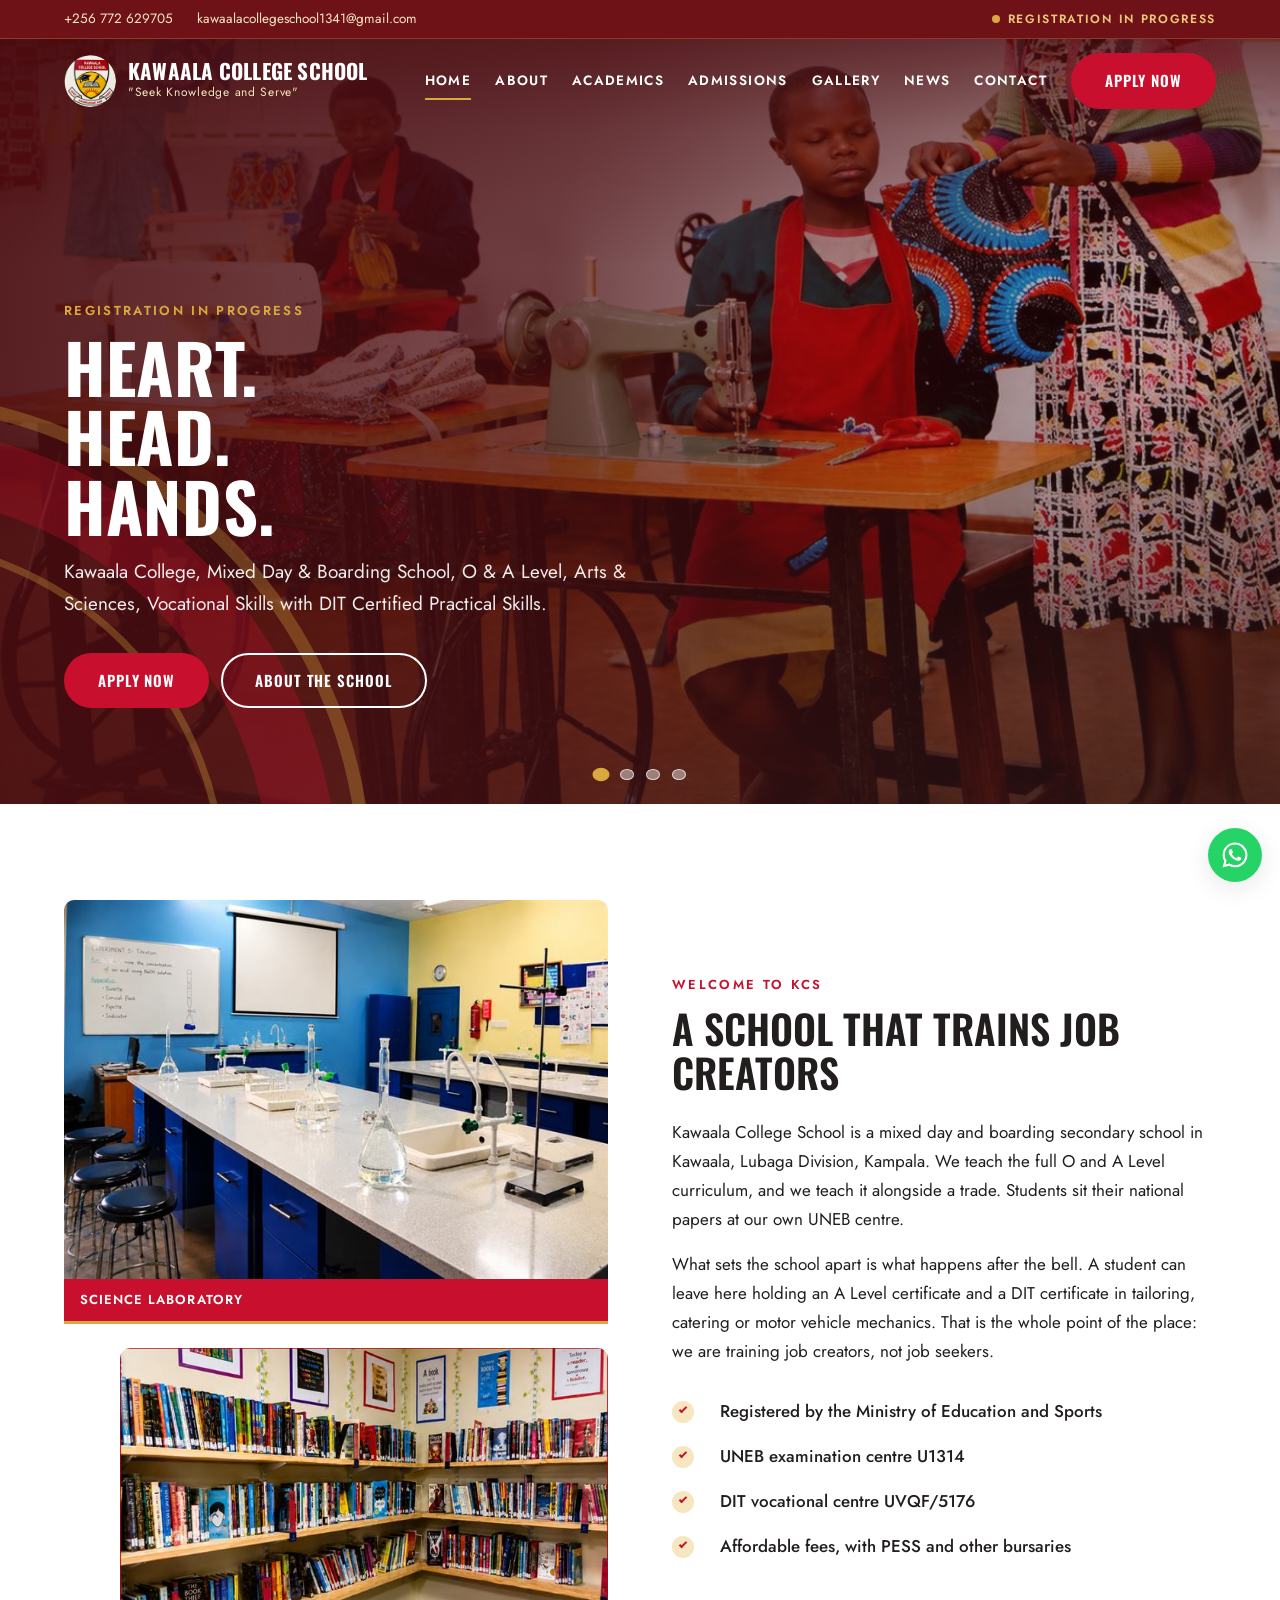
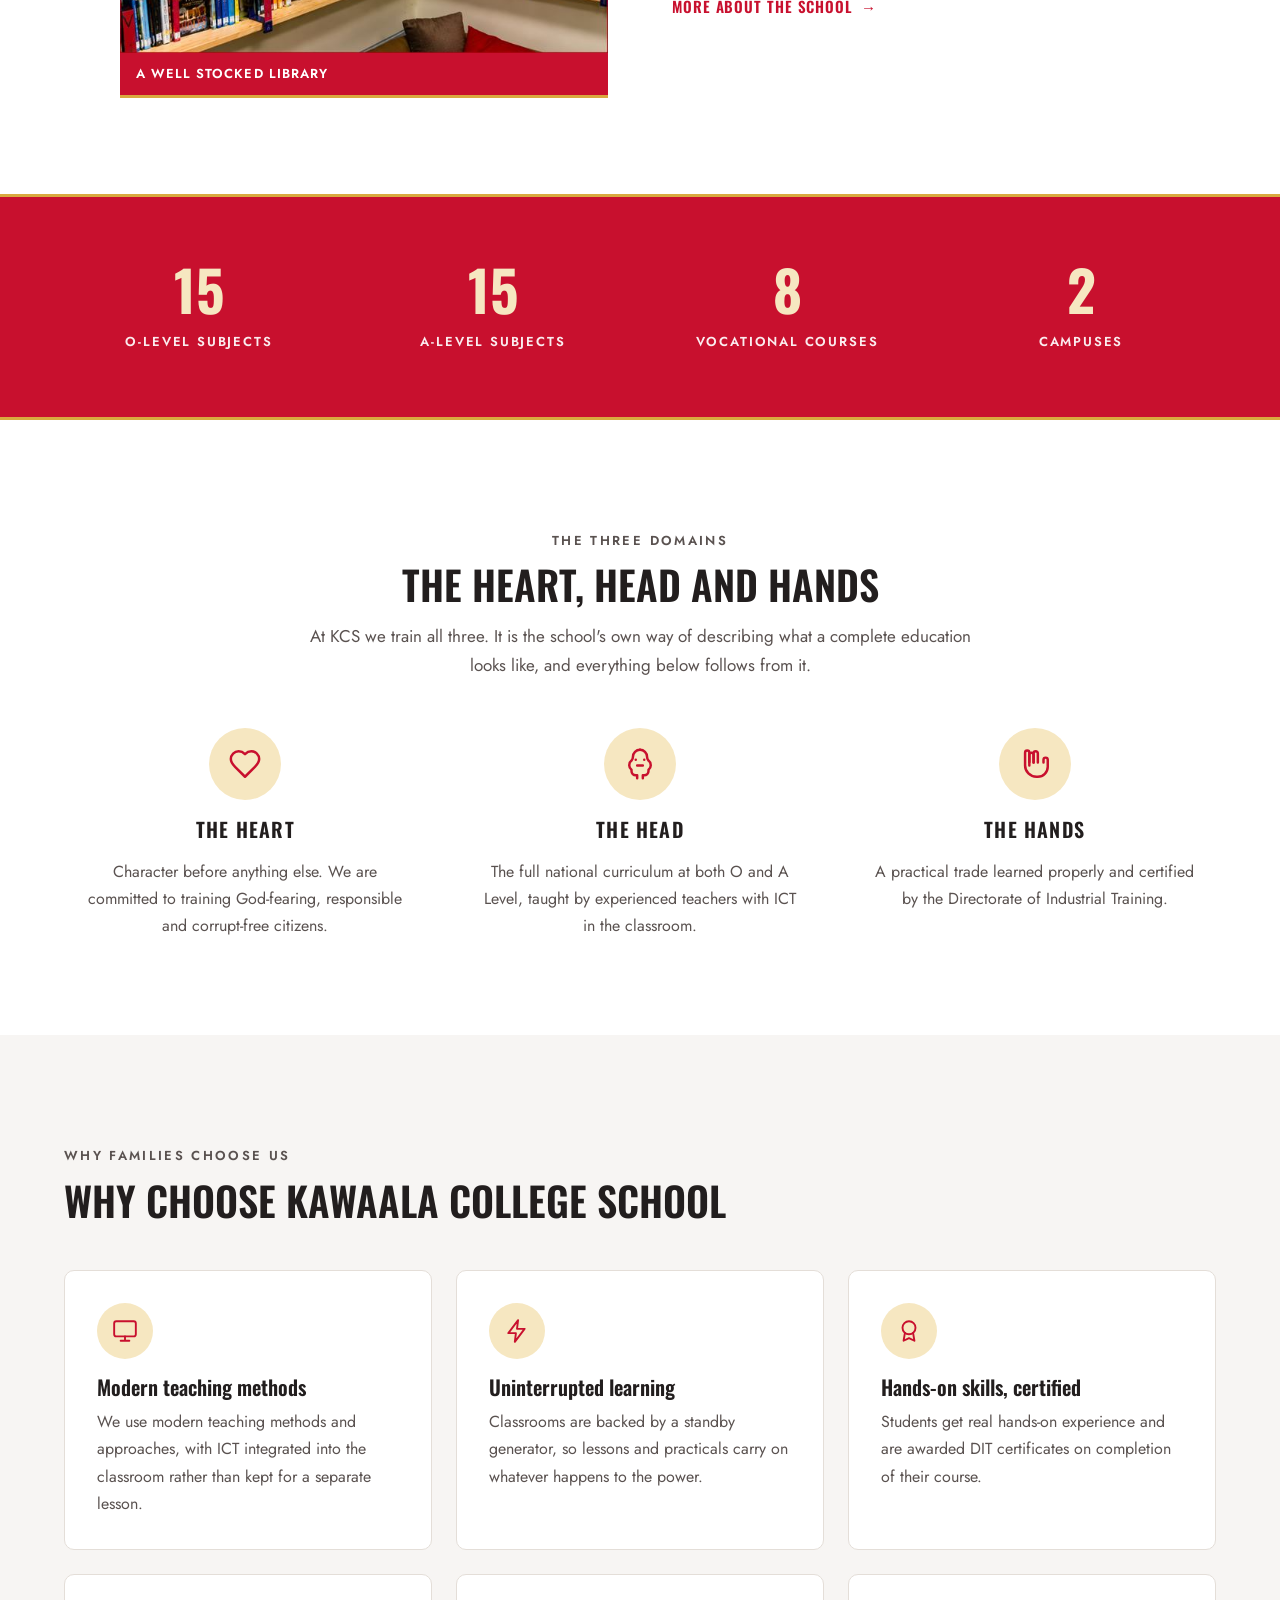
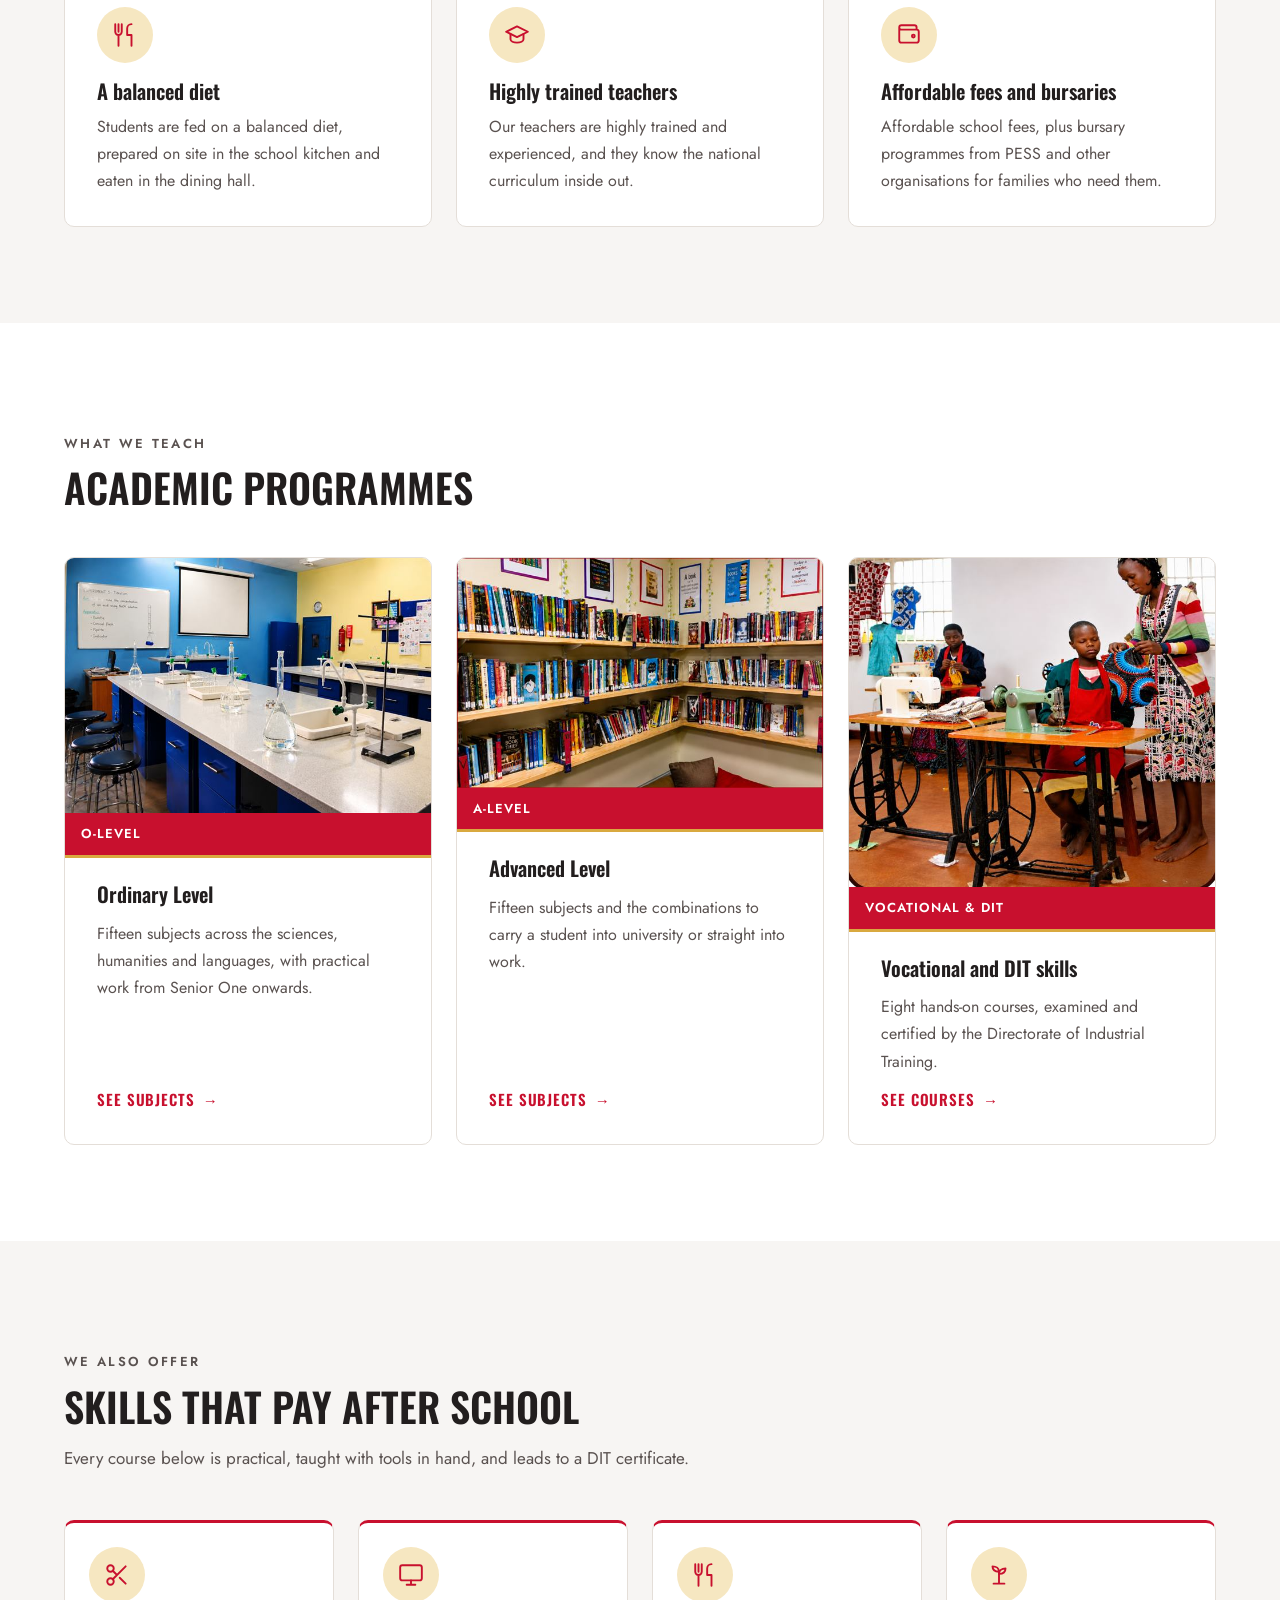
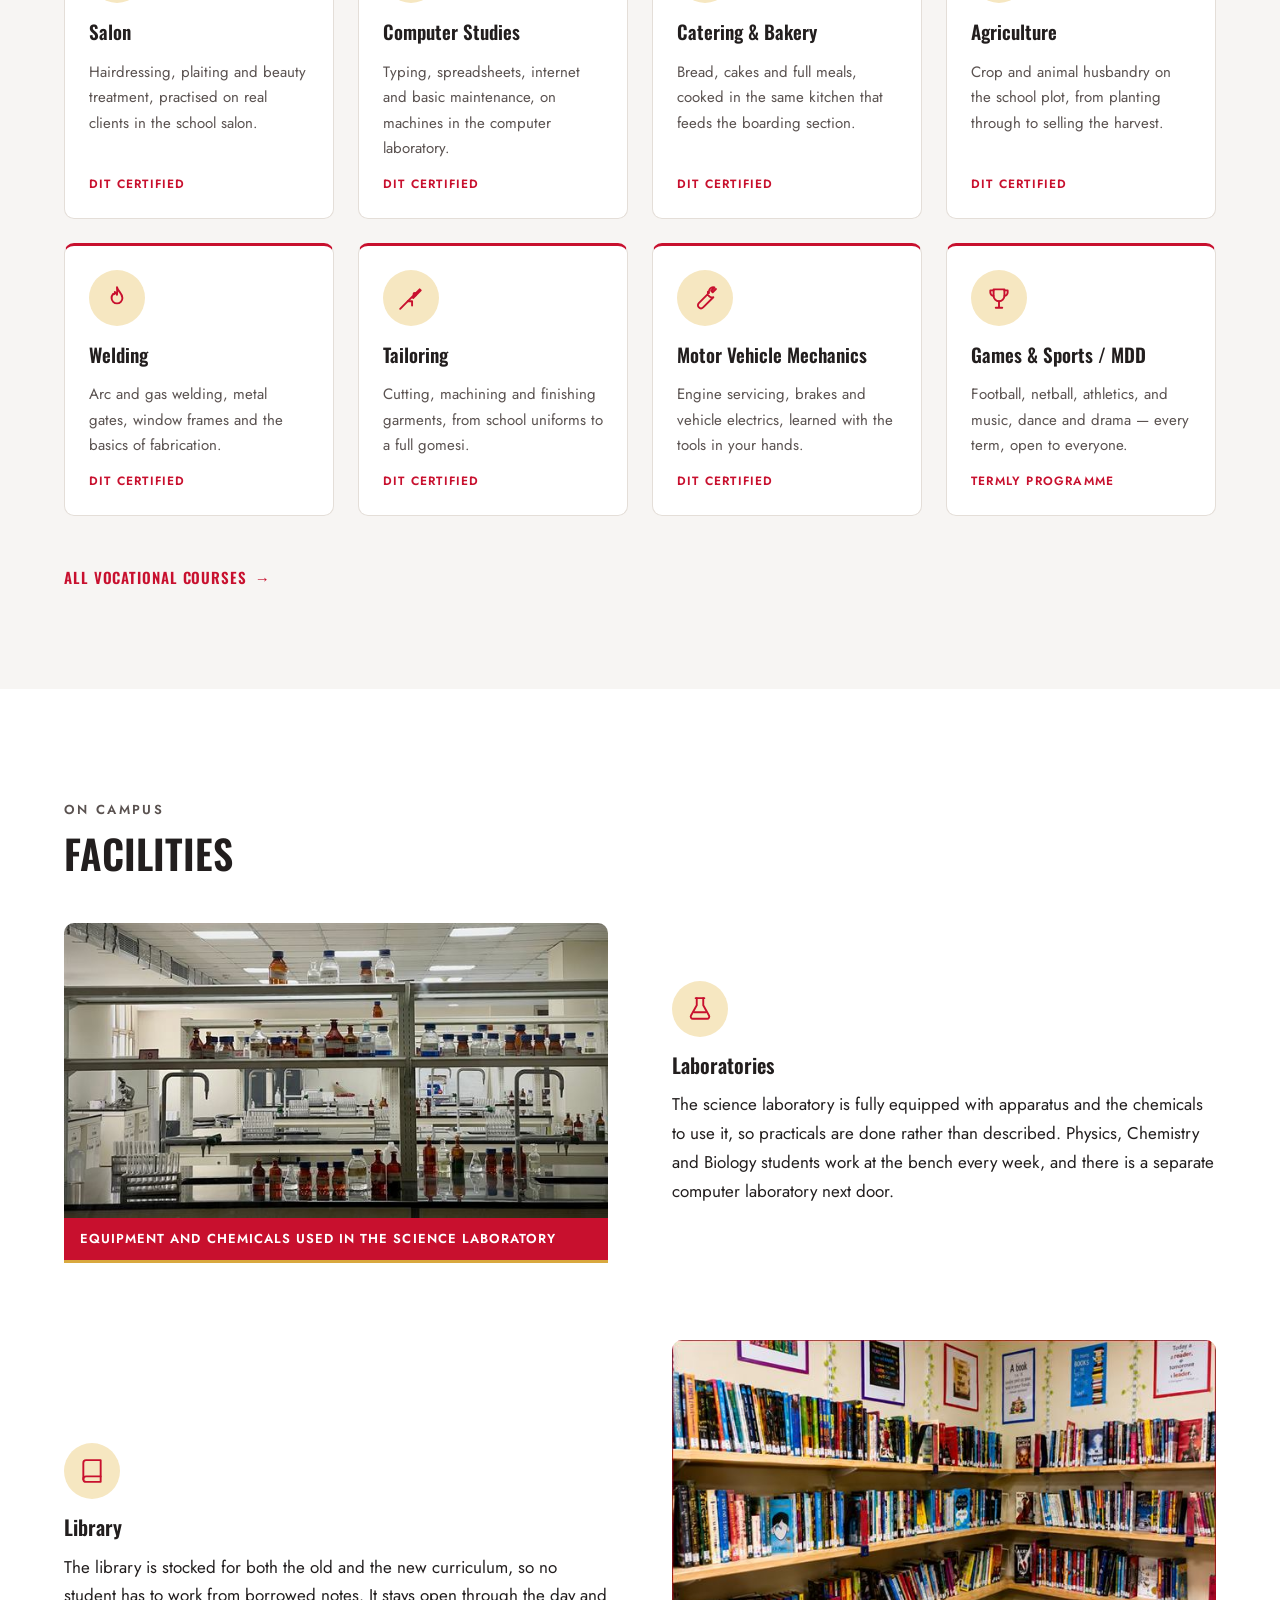
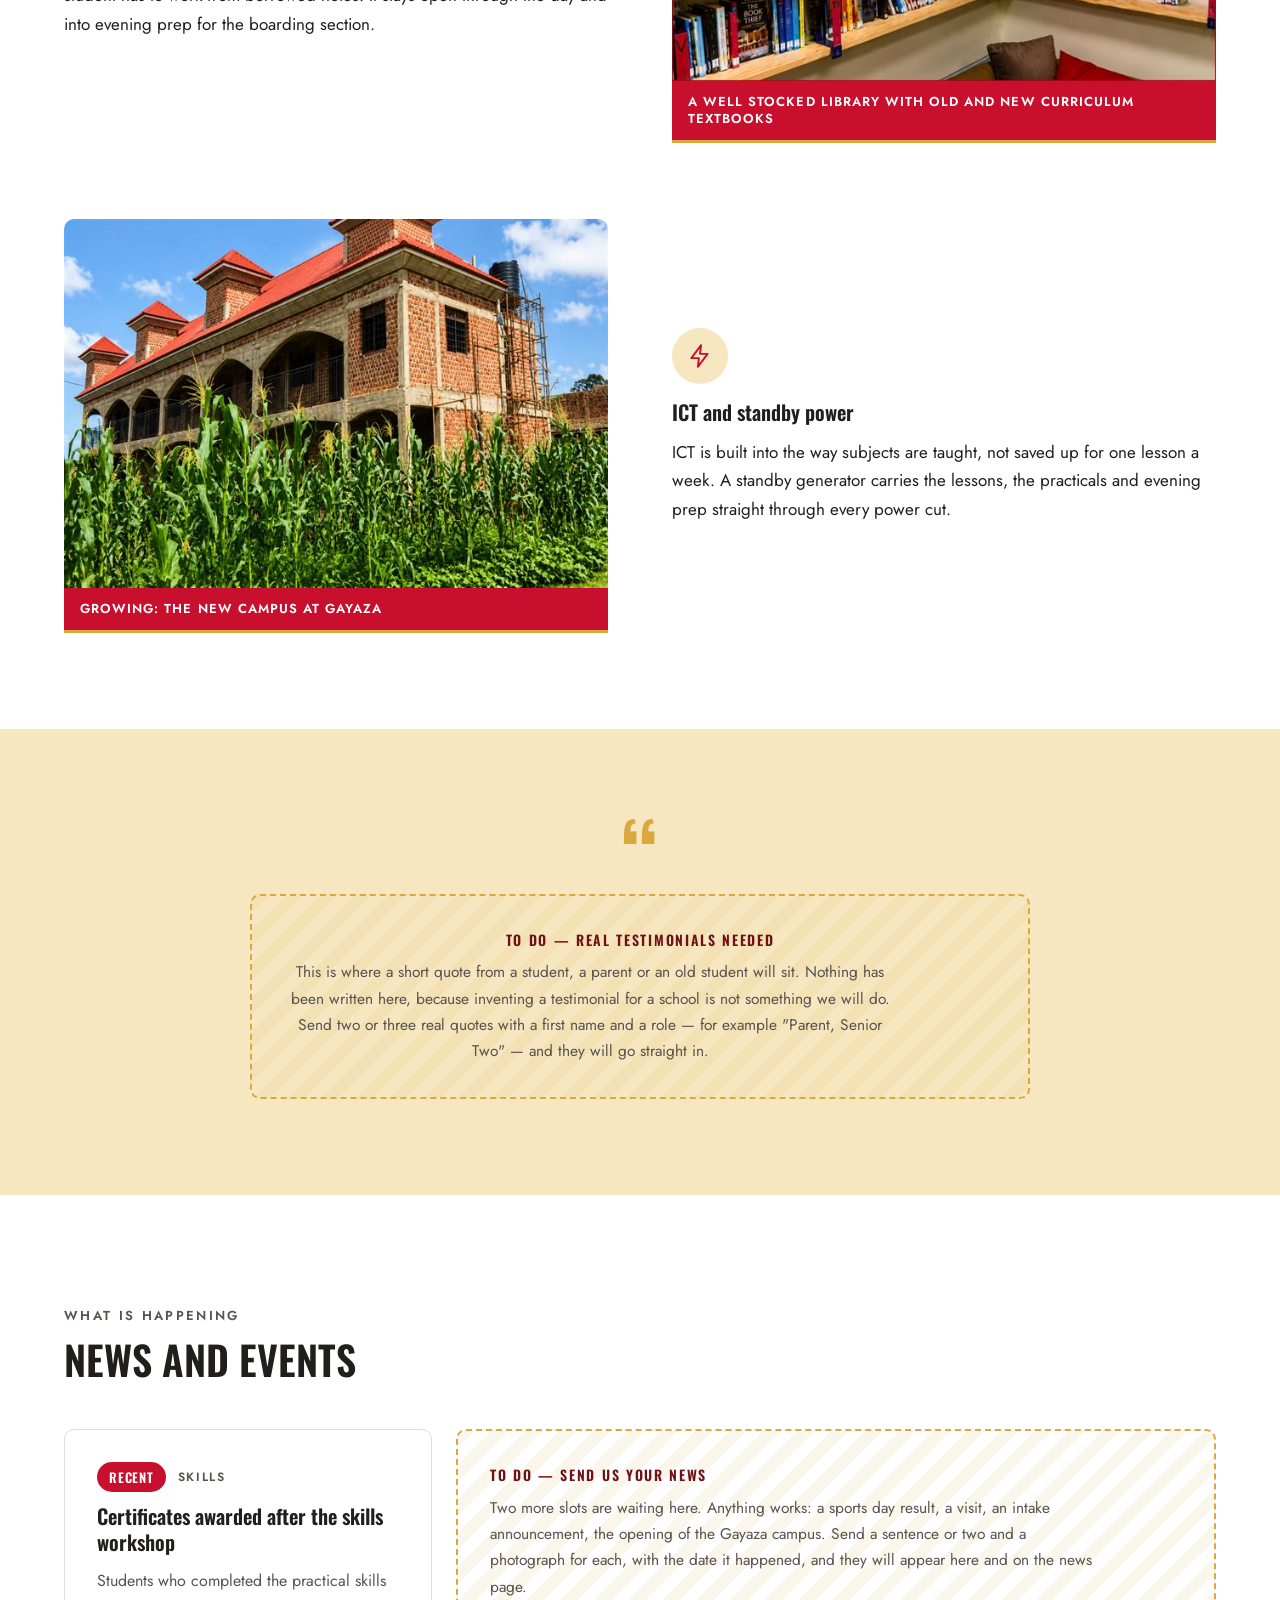
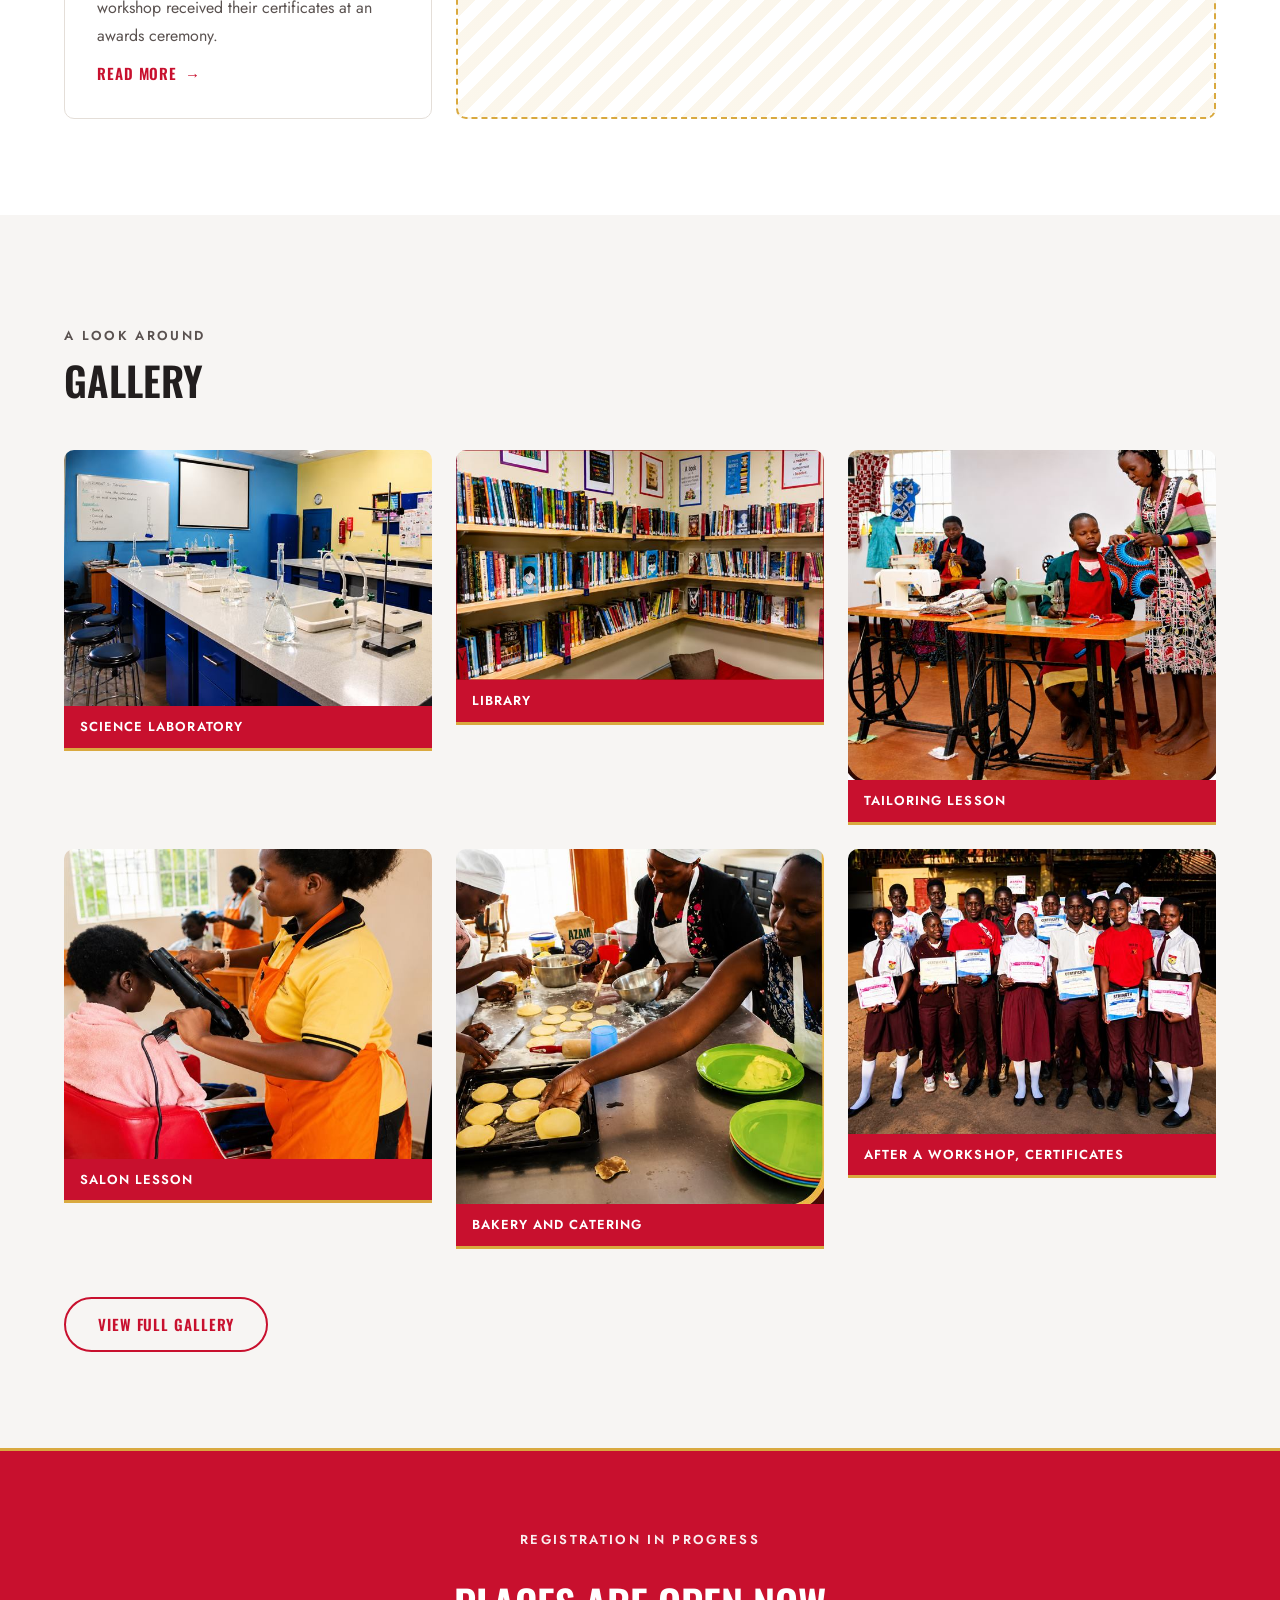
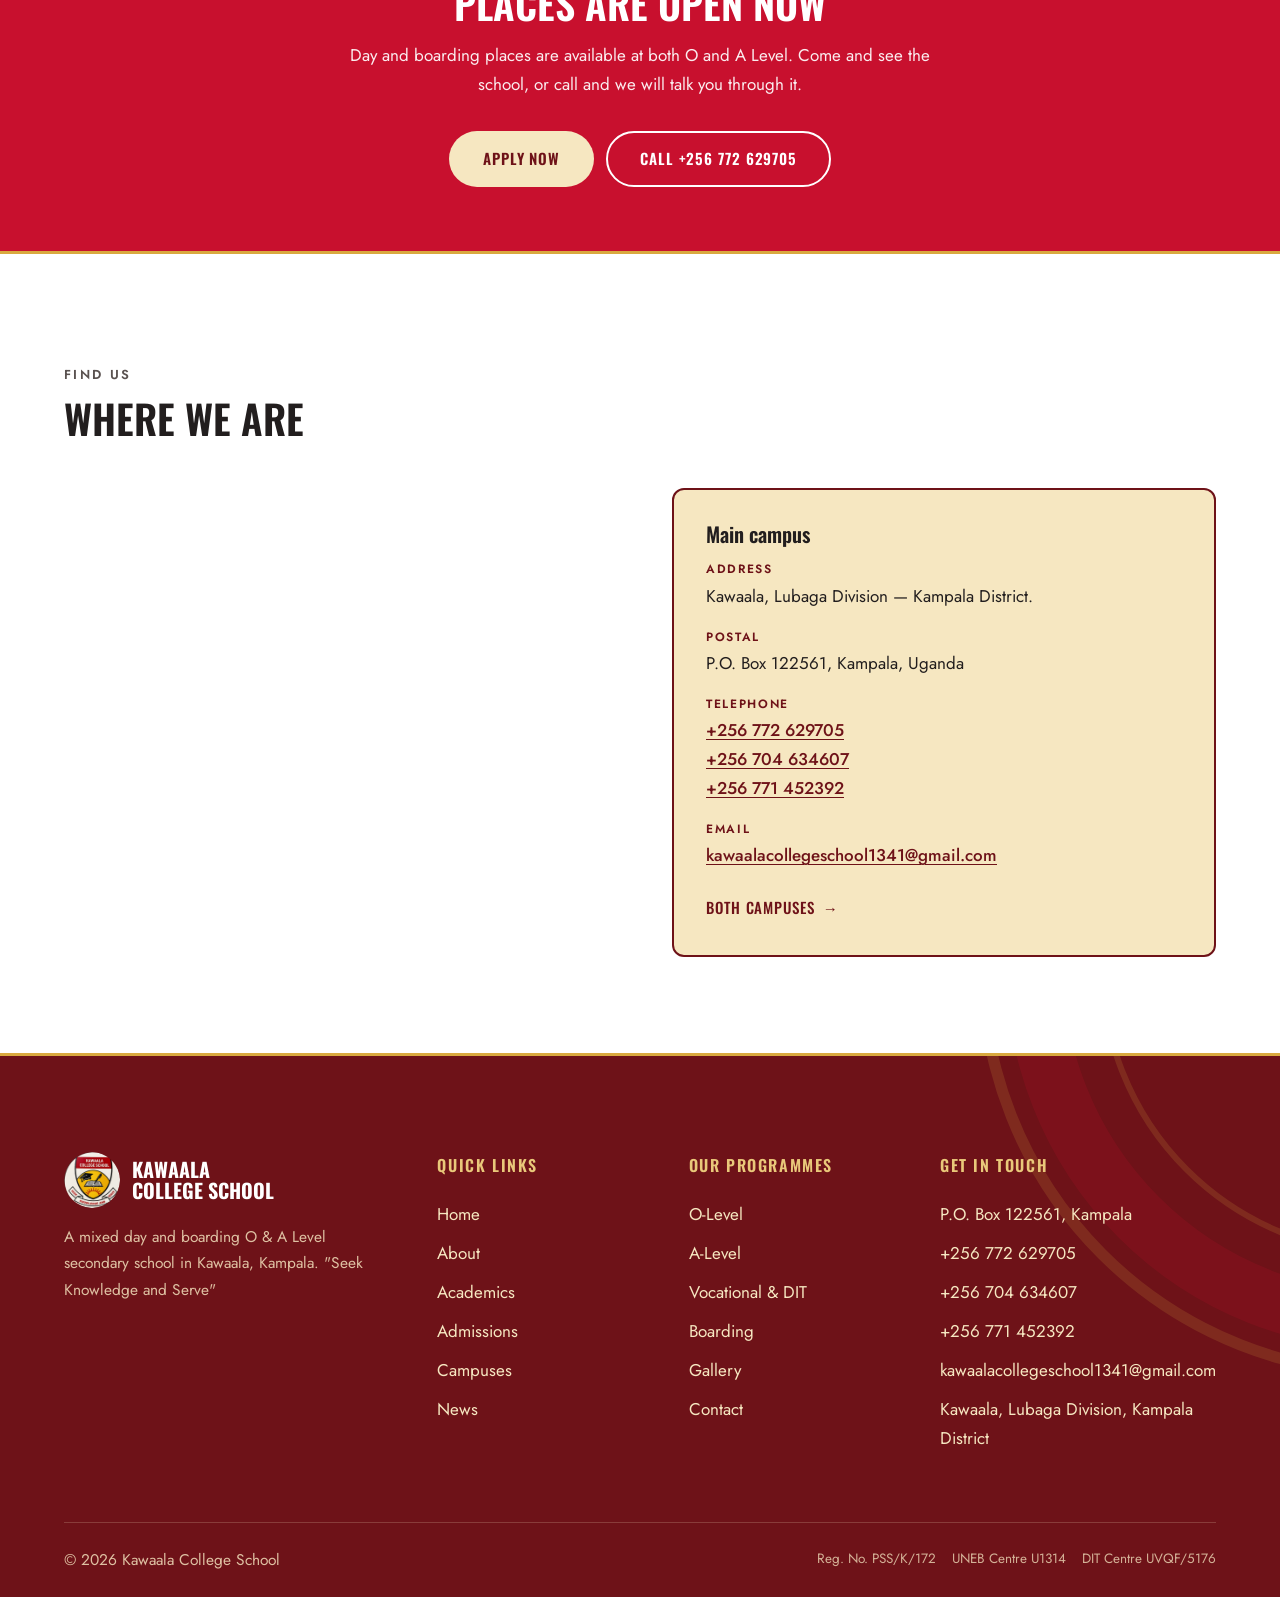
<file: index.html>
<!DOCTYPE html>
<html lang="en-UG">
<head>
<meta charset="utf-8">
<meta name="viewport" content="width=device-width, initial-scale=1">
<title>Kawaala College School — O &amp; A Level Day and Boarding, Kampala</title>
<meta name="description" content="Kawaala College School is a mixed day and boarding O &amp; A Level secondary school in Kawaala, Kampala. Quality education at affordable fees, plus DIT-certified practical skills that make students job creators.">
<link rel="canonical" href="https://kawaalacollegeschool.site/">

<meta property="og:type" content="website">
<meta property="og:site_name" content="Kawaala College School">
<meta property="og:title" content="Kawaala College School — O &amp; A Level Day and Boarding, Kampala">
<meta property="og:description" content="A mixed day and boarding secondary school in Kawaala, Kampala. O and A Level, plus DIT-certified practical skills.">
<meta property="og:image" content="https://kawaalacollegeschool.site/assets/og/og-image.jpg">
<meta property="og:url" content="https://kawaalacollegeschool.site/">
<meta name="twitter:card" content="summary_large_image">
<meta name="twitter:title" content="Kawaala College School — O &amp; A Level Day and Boarding, Kampala">
<meta name="twitter:description" content="A mixed day and boarding secondary school in Kawaala, Kampala. O and A Level, plus DIT-certified practical skills.">
<meta name="twitter:image" content="https://kawaalacollegeschool.site/assets/og/og-image.jpg">
<meta name="theme-color" content="#C8102E">

<link rel="icon" href="assets/logo/favicon.svg" type="image/svg+xml">
<link rel="apple-touch-icon" href="assets/logo/apple-touch-icon.png">

<link rel="preconnect" href="https://fonts.googleapis.com">
<link rel="preconnect" href="https://fonts.gstatic.com" crossorigin>
<link href="https://fonts.googleapis.com/css2?family=Oswald:wght@600;700&family=Jost:wght@400;500;600&display=swap" rel="stylesheet">
<link rel="stylesheet" href="css/styles.css">

<!-- Marks that scripting is available, so scroll reveals may hide content.
     Without this line every section stays visible. Keep it in the <head>. -->
<script>document.documentElement.className += ' js';</script>

<script type="application/ld+json">
{
  "@context": "https://schema.org",
  "@type": "EducationalOrganization",
  "name": "Kawaala College School",
  "alternateName": "KCS",
  "slogan": "Seek Knowledge and Serve",
  "description": "A mixed day and boarding O & A Level secondary school in Kawaala, Kampala, registered by the Ministry of Education and Sports. UNEB centre U1314, DIT centre UVQF/5176.",
  "url": "https://kawaalacollegeschool.site/",
  "logo": "https://kawaalacollegeschool.site/assets/logo/crest.png",
  "image": "https://kawaalacollegeschool.site/assets/og/og-image.jpg",
  "email": "kawaalacollegeschool1341@gmail.com",
  "telephone": ["+256772629705", "+256704634607", "+256771452392"],
  "address": {
    "@type": "PostalAddress",
    "streetAddress": "Kawaala, Lubaga Division",
    "postOfficeBoxNumber": "122561",
    "addressLocality": "Kampala",
    "addressRegion": "Central Region",
    "addressCountry": "UG"
  },
  "location": [
    {
      "@type": "Place",
      "name": "Kawaala Main Campus",
      "address": {
        "@type": "PostalAddress",
        "streetAddress": "Kawaala, Lubaga Division",
        "addressLocality": "Kampala",
        "addressCountry": "UG"
      }
    },
    {
      "@type": "Place",
      "name": "Gayaza Campus (under construction)",
      "address": {
        "@type": "PostalAddress",
        "addressLocality": "Gayaza",
        "addressCountry": "UG"
      }
    }
  ]
}
</script>
</head>
<body>

<a class="skip-link" href="#main">Skip to content</a>

<!-- ICON SPRITE START — shared line icons, referenced with <use href="#icon-name"> -->
<svg xmlns="http://www.w3.org/2000/svg" style="display:none" aria-hidden="true" focusable="false">
  <defs>
    <g id="i-base" fill="none" stroke="currentColor" stroke-width="1.75" stroke-linecap="round" stroke-linejoin="round"></g>
  </defs>
  <symbol id="icon-heart" viewBox="0 0 24 24" fill="none" stroke="currentColor" stroke-width="1.75" stroke-linecap="round" stroke-linejoin="round"><path d="M19 14c1.49-1.46 3-3.21 3-5.5A5.5 5.5 0 0 0 16.5 3c-1.76 0-3 .5-4.5 2-1.5-1.5-2.74-2-4.5-2A5.5 5.5 0 0 0 2 8.5c0 2.3 1.5 4.05 3 5.5l7 7Z"/></symbol>
  <symbol id="icon-head" viewBox="0 0 24 24" fill="none" stroke="currentColor" stroke-width="1.75" stroke-linecap="round" stroke-linejoin="round"><path d="M12 2a5 5 0 0 0-5 5c0 1-.4 1.9-1 2.6A4 4 0 0 0 6 16v1a3 3 0 0 0 3 3h1v2"/><path d="M12 2a5 5 0 0 1 5 5c0 1 .4 1.9 1 2.6A4 4 0 0 1 18 16v1a3 3 0 0 1-3 3h-1v2"/><path d="M9 9h.01M15 9h.01M10 13h4"/></symbol>
  <symbol id="icon-hands" viewBox="0 0 24 24" fill="none" stroke="currentColor" stroke-width="1.75" stroke-linecap="round" stroke-linejoin="round"><path d="M11 11V5.5a1.5 1.5 0 0 0-3 0V13"/><path d="M8 10.5V4a1.5 1.5 0 0 0-3 0v9a8 8 0 0 0 8 8h1a7 7 0 0 0 7-7v-5a1.5 1.5 0 0 0-3 0V11"/><path d="M14 11V4.5a1.5 1.5 0 0 0-3 0V11"/></symbol>
  <symbol id="icon-monitor" viewBox="0 0 24 24" fill="none" stroke="currentColor" stroke-width="1.75" stroke-linecap="round" stroke-linejoin="round"><rect x="2" y="3" width="20" height="14" rx="2"/><path d="M8 21h8M12 17v4"/></symbol>
  <symbol id="icon-power" viewBox="0 0 24 24" fill="none" stroke="currentColor" stroke-width="1.75" stroke-linecap="round" stroke-linejoin="round"><path d="m13 2-9 12h7l-1 8 9-12h-7l1-8Z"/></symbol>
  <symbol id="icon-award" viewBox="0 0 24 24" fill="none" stroke="currentColor" stroke-width="1.75" stroke-linecap="round" stroke-linejoin="round"><circle cx="12" cy="9" r="6"/><path d="m8.2 13.9-1.2 7.1L12 18.6l5 2.4-1.2-7.1"/></symbol>
  <symbol id="icon-plate" viewBox="0 0 24 24" fill="none" stroke="currentColor" stroke-width="1.75" stroke-linecap="round" stroke-linejoin="round"><path d="M3 2v7a3 3 0 0 0 3 3v10M6 2v7M9 2v7a3 3 0 0 1-3 3"/><path d="M18 2a4 4 0 0 0-4 4v6h4v10"/></symbol>
  <symbol id="icon-teacher" viewBox="0 0 24 24" fill="none" stroke="currentColor" stroke-width="1.75" stroke-linecap="round" stroke-linejoin="round"><path d="M22 9 12 4 2 9l10 5 10-5Z"/><path d="M6 11v5c0 1.7 2.7 3 6 3s6-1.3 6-3v-5"/></symbol>
  <symbol id="icon-wallet" viewBox="0 0 24 24" fill="none" stroke="currentColor" stroke-width="1.75" stroke-linecap="round" stroke-linejoin="round"><path d="M19 7V5a2 2 0 0 0-2-2H5a2 2 0 0 0 0 4h14a2 2 0 0 1 2 2v8a2 2 0 0 1-2 2H5a2 2 0 0 1-2-2V5"/><circle cx="16" cy="13" r="1.3"/></symbol>
  <symbol id="icon-flask" viewBox="0 0 24 24" fill="none" stroke="currentColor" stroke-width="1.75" stroke-linecap="round" stroke-linejoin="round"><path d="M9 2v6.5L3.7 18A2 2 0 0 0 5.5 21h13a2 2 0 0 0 1.8-3L15 8.5V2"/><path d="M8 2h8M6.5 15h11"/></symbol>
  <symbol id="icon-book" viewBox="0 0 24 24" fill="none" stroke="currentColor" stroke-width="1.75" stroke-linecap="round" stroke-linejoin="round"><path d="M4 19.5A2.5 2.5 0 0 1 6.5 17H20"/><path d="M6.5 2H20v20H6.5A2.5 2.5 0 0 1 4 19.5v-15A2.5 2.5 0 0 1 6.5 2Z"/></symbol>
  <symbol id="icon-scissors" viewBox="0 0 24 24" fill="none" stroke="currentColor" stroke-width="1.75" stroke-linecap="round" stroke-linejoin="round"><circle cx="6" cy="6" r="3"/><circle cx="6" cy="18" r="3"/><path d="M20 4 8.1 15.9M14.5 14.5 20 20M8.1 8.1 12 12"/></symbol>
  <symbol id="icon-sprout" viewBox="0 0 24 24" fill="none" stroke="currentColor" stroke-width="1.75" stroke-linecap="round" stroke-linejoin="round"><path d="M7 20h10M12 20V9"/><path d="M12 9C12 6 9.5 4 6 4c0 3.5 2.5 5 6 5ZM12 11c0-3 2.5-5 6-5 0 3.5-2.5 5-6 5Z"/></symbol>
  <symbol id="icon-flame" viewBox="0 0 24 24" fill="none" stroke="currentColor" stroke-width="1.75" stroke-linecap="round" stroke-linejoin="round"><path d="M12 2c1 4 5 5.5 5 10a5 5 0 0 1-10 0c0-1.6.6-2.8 1.4-3.8C9.5 9 10 8 10 6.5c1 .8 1.6 1.7 2 2.5.5-2.5 0-5 0-7Z"/></symbol>
  <symbol id="icon-needle" viewBox="0 0 24 24" fill="none" stroke="currentColor" stroke-width="1.75" stroke-linecap="round" stroke-linejoin="round"><path d="M2 22 13 11M13 11l7-7 1 1-7 7"/><circle cx="15.5" cy="8.5" r="1.2"/><path d="M9 15h4v4"/></symbol>
  <symbol id="icon-wrench" viewBox="0 0 24 24" fill="none" stroke="currentColor" stroke-width="1.75" stroke-linecap="round" stroke-linejoin="round"><path d="M14.7 6.3a4 4 0 0 0 5 5l-9.4 9.4a2.8 2.8 0 0 1-4-4l9.4-9.4a4 4 0 0 1 5-5l-3 3 1.4 1.4 3-3"/></symbol>
  <symbol id="icon-trophy" viewBox="0 0 24 24" fill="none" stroke="currentColor" stroke-width="1.75" stroke-linecap="round" stroke-linejoin="round"><path d="M7 4h10v6a5 5 0 0 1-10 0V4Z"/><path d="M17 5h3v2a3 3 0 0 1-3 3M7 5H4v2a3 3 0 0 0 3 3M9 21h6M12 15v6"/></symbol>
  <symbol id="icon-menu" viewBox="0 0 24 24" fill="none" stroke="currentColor" stroke-width="2" stroke-linecap="round"><path d="M3 6h18M3 12h18M3 18h18"/></symbol>
  <symbol id="icon-close" viewBox="0 0 24 24" fill="none" stroke="currentColor" stroke-width="2" stroke-linecap="round"><path d="m5 5 14 14M19 5 5 19"/></symbol>
  <symbol id="icon-arrow-up" viewBox="0 0 24 24" fill="none" stroke="currentColor" stroke-width="2" stroke-linecap="round" stroke-linejoin="round"><path d="M12 20V5M5 12l7-7 7 7"/></symbol>
  <symbol id="icon-chevron-left" viewBox="0 0 24 24" fill="none" stroke="currentColor" stroke-width="2" stroke-linecap="round" stroke-linejoin="round"><path d="m15 5-7 7 7 7"/></symbol>
  <symbol id="icon-chevron-right" viewBox="0 0 24 24" fill="none" stroke="currentColor" stroke-width="2" stroke-linecap="round" stroke-linejoin="round"><path d="m9 5 7 7-7 7"/></symbol>
  <symbol id="icon-whatsapp" viewBox="0 0 24 24" fill="currentColor"><path d="M12.04 2C6.58 2 2.13 6.45 2.13 11.91c0 1.75.46 3.45 1.32 4.95L2 22l5.25-1.38a9.9 9.9 0 0 0 4.79 1.22h.01c5.46 0 9.91-4.45 9.91-9.91 0-2.65-1.03-5.14-2.9-7.01A9.82 9.82 0 0 0 12.04 2Zm0 18.15h-.01a8.2 8.2 0 0 1-4.19-1.15l-.3-.18-3.12.82.83-3.04-.2-.31a8.2 8.2 0 0 1-1.26-4.38c0-4.54 3.7-8.23 8.25-8.23 2.2 0 4.27.86 5.83 2.42a8.18 8.18 0 0 1 2.41 5.82c0 4.54-3.7 8.23-8.24 8.23Zm4.52-6.16c-.25-.13-1.47-.72-1.69-.81-.23-.08-.39-.12-.56.13-.16.24-.64.8-.78.97-.14.16-.29.18-.54.06-.25-.13-1.05-.39-1.99-1.23-.74-.66-1.23-1.47-1.38-1.72-.14-.25-.01-.38.11-.5.11-.11.25-.29.37-.43.13-.15.17-.25.25-.41.08-.17.04-.31-.02-.44-.06-.12-.56-1.34-.76-1.84-.2-.48-.41-.42-.56-.43h-.48c-.16 0-.43.06-.66.31-.22.25-.86.85-.86 2.07 0 1.22.89 2.4 1.01 2.56.12.17 1.75 2.67 4.23 3.74.59.26 1.05.41 1.41.52.59.19 1.13.16 1.56.1.48-.07 1.47-.6 1.68-1.18.21-.58.21-1.08.14-1.18-.06-.11-.22-.17-.47-.29Z"/></symbol>
</svg>
<!-- ICON SPRITE END -->

<!-- HEADER START — this block is repeated in every .html file. Edit all of them together. -->
<div class="utility">
  <div class="wrap utility__inner">
    <div class="utility__contact">
      <a href="tel:+256772629705">+256 772 629705</a>
      <a href="mailto:kawaalacollegeschool1341@gmail.com">kawaalacollegeschool1341@gmail.com</a>
    </div>
    <p class="utility__notice">Registration in progress</p>
  </div>
</div>

<header class="site-header site-header--overlay">
  <div class="wrap site-header__inner">
    <a class="brand" href="index.html">
      <img src="assets/logo/crest.png" alt="Kawaala College School crest" width="256" height="256">
      <span>
        <span class="brand__name">Kawaala College School</span>
        <span class="brand__motto motto">"Seek Knowledge and Serve"</span>
      </span>
    </a>

    <nav class="nav" aria-label="Main">
      <a href="index.html" aria-current="page">Home</a>
      <a href="about.html">About</a>
      <a href="academics.html">Academics</a>
      <a href="admissions.html">Admissions</a>
      <a href="gallery.html">Gallery</a>
      <a href="news.html">News</a>
      <a href="contact.html">Contact</a>
    </nav>

    <a class="btn btn--primary" href="admissions.html">Apply Now</a>

    <button class="nav-toggle" type="button" aria-expanded="false" aria-controls="mobile-menu">
      <svg aria-hidden="true"><use href="#icon-menu"></use></svg>
      <span class="visually-hidden">Open menu</span>
    </button>
  </div>
</header>

<div class="mobile-menu" id="mobile-menu" aria-hidden="true">
  <div class="mobile-menu__top">
    <button class="mobile-menu__close" type="button">
      <svg aria-hidden="true"><use href="#icon-close"></use></svg>
      <span class="visually-hidden">Close menu</span>
    </button>
  </div>
  <nav aria-label="Mobile">
    <a href="index.html" aria-current="page">Home</a>
    <a href="about.html">About</a>
    <a href="academics.html">Academics</a>
    <a href="vocational.html">Vocational Skills</a>
    <a href="admissions.html">Admissions</a>
    <a href="campuses.html">Campuses</a>
    <a href="gallery.html">Gallery</a>
    <a href="news.html">News</a>
    <a href="contact.html">Contact</a>
  </nav>
  <div class="mobile-menu__foot">
    <a class="btn btn--primary" href="admissions.html">Apply Now</a>
    <div class="mobile-menu__contact">
      <a href="tel:+256772629705">+256 772 629705</a>
      <a href="tel:+256704634607">+256 704 634607</a>
      <a href="mailto:kawaalacollegeschool1341@gmail.com">kawaalacollegeschool1341@gmail.com</a>
    </div>
  </div>
</div>
<!-- HEADER END -->

<main id="main">

  <!-- 1 ─ HERO ─────────────────────────────────────────────────────────── -->
  <section class="hero">
    <div class="hero__slides">
      <div class="hero__slide is-active">
        <img src="assets/skills/tailoring.jpg"
             srcset="assets/skills/tailoring-640.jpg 640w, assets/skills/tailoring.jpg 1224w"
             sizes="(max-width: 1024px) 100vw, 1024px" width="1224" height="1099"
             alt="Students at treadle sewing machines during a tailoring lesson at Kawaala College School" fetchpriority="high">
      </div>
      <!-- Slides 2-4 carry their address in data-src, and main.js swaps it into
           src once the page has finished loading. They sit inside the viewport,
           so ordinary lazy loading would fetch all three immediately and put
           roughly 350 KB in front of the first paint. Without JavaScript the
           hero simply shows the first photograph, which is what it would do
           anyway with no carousel to advance it. -->
      <div class="hero__slide">
        <img data-src="assets/events/workshop-certificates.jpg"
             data-srcset="assets/events/workshop-certificates-640.jpg 640w, assets/events/workshop-certificates-1024.jpg 1024w, assets/events/workshop-certificates.jpg 1280w"
             sizes="(max-width: 1024px) 100vw, 1024px" width="1280" height="992" loading="lazy"
             alt="Students holding certificates awarded after a skills workshop">
      </div>
      <div class="hero__slide">
        <img data-src="assets/facilities/science-laboratory.jpg"
             data-srcset="assets/facilities/science-laboratory-640.jpg 640w, assets/facilities/science-laboratory-1024.jpg 1024w, assets/facilities/science-laboratory.jpg 1280w"
             sizes="(max-width: 1024px) 100vw, 1024px" width="1280" height="892" loading="lazy"
             alt="The science laboratory at Kawaala College School, with benches, sinks and apparatus set out">
      </div>
      <div class="hero__slide">
        <img data-src="assets/campus/gayaza-construction-01.jpg"
             data-srcset="assets/campus/gayaza-construction-01-640.jpg 640w, assets/campus/gayaza-construction-01-1024.jpg 1024w, assets/campus/gayaza-construction-01.jpg 1280w"
             sizes="(max-width: 1024px) 100vw, 1024px" width="1280" height="840" loading="lazy"
             alt="The new Kawaala College School campus under construction at Gayaza, a two-storey block with an arched colonnade">
      </div>
    </div>

    <div class="hero__scrim"></div>

    <!-- The arc. One of exactly two on the site; the other is in the footer. -->
    <svg class="arc arc--hero" viewBox="0 0 600 600" aria-hidden="true" focusable="false">
      <path d="M0 130 A 470 470 0 0 1 470 600" fill="none" stroke="#D9A93F" stroke-width="13"/>
      <path d="M0 190 A 410 410 0 0 1 410 600" fill="none" stroke="#C8102E" stroke-width="66"/>
      <path d="M0 268 A 332 332 0 0 1 332 600" fill="none" stroke="#D9A93F" stroke-width="7"/>
    </svg>

    <div class="wrap hero__inner">
      <div class="hero__content">
        <p class="eyebrow eyebrow--gold">Registration in progress</p>
        <h1 class="h-hero">Heart.<br>Head.<br>Hands.</h1>
        <p class="hero__sub">Kawaala College, Mixed Day &amp; Boarding School, O &amp; A Level, Arts &amp; Sciences, Vocational Skills with DIT Certified Practical Skills.</p>
        <div class="btn-row">
          <a class="btn btn--primary" href="admissions.html">Apply Now</a>
          <a class="btn btn--outline-white" href="about.html">About the school</a>
        </div>
      </div>
    </div>

    <div class="hero__dots" role="tablist" aria-label="Choose hero image"></div>
  </section>

  <!-- 2 ─ WELCOME ──────────────────────────────────────────────────────── -->
  <section class="section">
    <div class="wrap split">
      <div class="photo-pair reveal">
        <figure class="figure-cap">
          <img src="assets/facilities/science-laboratory-1024.jpg"
               srcset="assets/facilities/science-laboratory-640.jpg 640w, assets/facilities/science-laboratory-1024.jpg 1024w"
               sizes="(max-width: 860px) 100vw, 44vw" width="1024" height="714" loading="lazy"
               alt="Laboratory benches with apparatus at Kawaala College School">
          <figcaption>Science laboratory</figcaption>
        </figure>
        <figure class="figure-cap">
          <img src="assets/facilities/library-1024.jpg"
               srcset="assets/facilities/library-640.jpg 640w, assets/facilities/library-1024.jpg 1024w"
               sizes="(max-width: 860px) 100vw, 40vw" width="1024" height="642" loading="lazy"
               alt="Shelves of textbooks in the Kawaala College School library">
          <figcaption>A well stocked library</figcaption>
        </figure>
      </div>

      <div class="reveal" data-reveal-delay="80">
        <p class="eyebrow">Welcome to KCS</p>
        <h2 class="h-section">A school that trains job creators</h2>
        <div class="stack" style="margin-top: var(--sp-5)">
          <p>Kawaala College School is a mixed day and boarding secondary school in Kawaala, Lubaga Division, Kampala. We teach the full O and A Level curriculum, and we teach it alongside a trade. Students sit their national papers at our own UNEB centre.</p>
          <p>What sets the school apart is what happens after the bell. A student can leave here holding an A Level certificate and a DIT certificate in tailoring, catering or motor vehicle mechanics. That is the whole point of the place: we are training job creators, not job seekers.</p>
        </div>

        <ul class="ticklist" style="margin-top: var(--sp-5)">
          <li>Registered by the Ministry of Education and Sports</li>
          <li>UNEB examination centre U1314</li>
          <li>DIT vocational centre UVQF/5176</li>
          <li>Affordable fees, with PESS and other bursaries</li>
        </ul>

        <p style="margin-top: var(--sp-5)"><a class="link-more" href="about.html">More about the school</a></p>
      </div>
    </div>
  </section>

  <!-- 3 ─ KEY FIGURES ──────────────────────────────────────────────────── -->
  <section class="band-red">
    <div class="wrap" style="padding-block: var(--sp-8)">
      <ul class="stats">
        <li><span class="stat__num" data-count="15">15</span><span class="stat__label">O-Level subjects</span></li>
        <li><span class="stat__num" data-count="15">15</span><span class="stat__label">A-Level subjects</span></li>
        <li><span class="stat__num" data-count="8">8</span><span class="stat__label">Vocational courses</span></li>
        <li><span class="stat__num" data-count="2">2</span><span class="stat__label">Campuses</span></li>
      </ul>
    </div>
  </section>

  <!-- 3b ─ HEART, HEAD AND HANDS ───────────────────────────────────────── -->
  <section class="section">
    <div class="wrap">
      <div class="section-head section-head--center reveal">
        <p class="eyebrow">The three domains</p>
        <h2 class="h-section">The Heart, Head and Hands</h2>
        <p>At KCS we train all three. It is the school's own way of describing what a complete education looks like, and everything below follows from it.</p>
      </div>

      <ul class="triad">
        <li class="triad__item reveal">
          <span class="icon-circle"><svg aria-hidden="true"><use href="#icon-heart"></use></svg></span>
          <h3>The Heart</h3>
          <p>Character before anything else. We are committed to training God-fearing, responsible and corrupt-free citizens.</p>
        </li>
        <li class="triad__item reveal" data-reveal-delay="80">
          <span class="icon-circle"><svg aria-hidden="true"><use href="#icon-head"></use></svg></span>
          <h3>The Head</h3>
          <p>The full national curriculum at both O and A Level, taught by experienced teachers with ICT in the classroom.</p>
        </li>
        <li class="triad__item reveal" data-reveal-delay="160">
          <span class="icon-circle"><svg aria-hidden="true"><use href="#icon-hands"></use></svg></span>
          <h3>The Hands</h3>
          <p>A practical trade learned properly and certified by the Directorate of Industrial Training.</p>
        </li>
      </ul>
    </div>
  </section>

  <!-- 4 ─ WHY CHOOSE US ────────────────────────────────────────────────── -->
  <section class="section section--grey">
    <div class="wrap">
      <div class="section-head reveal">
        <p class="eyebrow">Why families choose us</p>
        <h2 class="h-section">Why choose Kawaala College School</h2>
      </div>

      <ul class="grid grid--3">
        <li class="reveal"><article class="card">
          <span class="icon-circle"><svg aria-hidden="true"><use href="#icon-monitor"></use></svg></span>
          <h3 class="h-card">Modern teaching methods</h3>
          <p>We use modern teaching methods and approaches, with ICT integrated into the classroom rather than kept for a separate lesson.</p>
        </article></li>
        <li class="reveal" data-reveal-delay="80"><article class="card">
          <span class="icon-circle"><svg aria-hidden="true"><use href="#icon-power"></use></svg></span>
          <h3 class="h-card">Uninterrupted learning</h3>
          <p>Classrooms are backed by a standby generator, so lessons and practicals carry on whatever happens to the power.</p>
        </article></li>
        <li class="reveal" data-reveal-delay="160"><article class="card">
          <span class="icon-circle"><svg aria-hidden="true"><use href="#icon-award"></use></svg></span>
          <h3 class="h-card">Hands-on skills, certified</h3>
          <p>Students get real hands-on experience and are awarded DIT certificates on completion of their course.</p>
        </article></li>
        <li class="reveal"><article class="card">
          <span class="icon-circle"><svg aria-hidden="true"><use href="#icon-plate"></use></svg></span>
          <h3 class="h-card">A balanced diet</h3>
          <p>Students are fed on a balanced diet, prepared on site in the school kitchen and eaten in the dining hall.</p>
        </article></li>
        <li class="reveal" data-reveal-delay="80"><article class="card">
          <span class="icon-circle"><svg aria-hidden="true"><use href="#icon-teacher"></use></svg></span>
          <h3 class="h-card">Highly trained teachers</h3>
          <p>Our teachers are highly trained and experienced, and they know the national curriculum inside out.</p>
        </article></li>
        <li class="reveal" data-reveal-delay="160"><article class="card">
          <span class="icon-circle"><svg aria-hidden="true"><use href="#icon-wallet"></use></svg></span>
          <h3 class="h-card">Affordable fees and bursaries</h3>
          <p>Affordable school fees, plus bursary programmes from PESS and other organisations for families who need them.</p>
        </article></li>
      </ul>
    </div>
  </section>

  <!-- 5 ─ ACADEMIC PROGRAMMES ──────────────────────────────────────────── -->
  <section class="section">
    <div class="wrap">
      <div class="section-head reveal">
        <p class="eyebrow">What we teach</p>
        <h2 class="h-section">Academic programmes</h2>
      </div>

      <ul class="grid grid--3">
        <li class="reveal"><article class="prog-card">
          <figure class="figure-cap">
            <img src="assets/facilities/science-laboratory-640.jpg" width="640" height="446" loading="lazy"
                 alt="Science laboratory benches set up for a practical lesson">
            <figcaption>O-Level</figcaption>
          </figure>
          <div class="prog-card__body">
            <h3 class="h-card">Ordinary Level</h3>
            <p>Fifteen subjects across the sciences, humanities and languages, with practical work from Senior One onwards.</p>
            <a class="link-more" href="academics.html#o-level">See subjects</a>
          </div>
        </article></li>

        <li class="reveal" data-reveal-delay="80"><article class="prog-card">
          <figure class="figure-cap">
            <img src="assets/facilities/library-640.jpg" width="640" height="401" loading="lazy"
                 alt="Library shelves holding old and new curriculum textbooks">
            <figcaption>A-Level</figcaption>
          </figure>
          <div class="prog-card__body">
            <h3 class="h-card">Advanced Level</h3>
            <p>Fifteen subjects and the combinations to carry a student into university or straight into work.</p>
            <a class="link-more" href="academics.html#a-level">See subjects</a>
          </div>
        </article></li>

        <li class="reveal" data-reveal-delay="160"><article class="prog-card">
          <figure class="figure-cap">
            <img src="assets/skills/tailoring-640.jpg" width="640" height="575" loading="lazy"
                 alt="A student sewing at a machine during a tailoring lesson">
            <figcaption>Vocational &amp; DIT</figcaption>
          </figure>
          <div class="prog-card__body">
            <h3 class="h-card">Vocational and DIT skills</h3>
            <p>Eight hands-on courses, examined and certified by the Directorate of Industrial Training.</p>
            <a class="link-more" href="vocational.html">See courses</a>
          </div>
        </article></li>
      </ul>
    </div>
  </section>

  <!-- 6 ─ VOCATIONAL SHOWCASE ──────────────────────────────────────────── -->
  <section class="section section--grey">
    <div class="wrap">
      <div class="section-head reveal">
        <p class="eyebrow">We also offer</p>
        <h2 class="h-section">Skills that pay after school</h2>
        <p>Every course below is practical, taught with tools in hand, and leads to a DIT certificate.</p>
      </div>

      <ul class="voc-rail">
        <li class="voc-tile reveal">
          <span class="icon-circle"><svg aria-hidden="true"><use href="#icon-scissors"></use></svg></span>
          <h3>Salon</h3>
          <p>Hairdressing, plaiting and beauty treatment, practised on real clients in the school salon.</p>
          <span class="voc-tile__dit">DIT certified</span>
        </li>
        <li class="voc-tile reveal" data-reveal-delay="60">
          <span class="icon-circle"><svg aria-hidden="true"><use href="#icon-monitor"></use></svg></span>
          <h3>Computer Studies</h3>
          <p>Typing, spreadsheets, internet and basic maintenance, on machines in the computer laboratory.</p>
          <span class="voc-tile__dit">DIT certified</span>
        </li>
        <li class="voc-tile reveal" data-reveal-delay="120">
          <span class="icon-circle"><svg aria-hidden="true"><use href="#icon-plate"></use></svg></span>
          <h3>Catering &amp; Bakery</h3>
          <p>Bread, cakes and full meals, cooked in the same kitchen that feeds the boarding section.</p>
          <span class="voc-tile__dit">DIT certified</span>
        </li>
        <li class="voc-tile reveal" data-reveal-delay="180">
          <span class="icon-circle"><svg aria-hidden="true"><use href="#icon-sprout"></use></svg></span>
          <h3>Agriculture</h3>
          <p>Crop and animal husbandry on the school plot, from planting through to selling the harvest.</p>
          <span class="voc-tile__dit">DIT certified</span>
        </li>
        <li class="voc-tile reveal">
          <span class="icon-circle"><svg aria-hidden="true"><use href="#icon-flame"></use></svg></span>
          <h3>Welding</h3>
          <p>Arc and gas welding, metal gates, window frames and the basics of fabrication.</p>
          <span class="voc-tile__dit">DIT certified</span>
        </li>
        <li class="voc-tile reveal" data-reveal-delay="60">
          <span class="icon-circle"><svg aria-hidden="true"><use href="#icon-needle"></use></svg></span>
          <h3>Tailoring</h3>
          <p>Cutting, machining and finishing garments, from school uniforms to a full gomesi.</p>
          <span class="voc-tile__dit">DIT certified</span>
        </li>
        <li class="voc-tile reveal" data-reveal-delay="120">
          <span class="icon-circle"><svg aria-hidden="true"><use href="#icon-wrench"></use></svg></span>
          <h3>Motor Vehicle Mechanics</h3>
          <p>Engine servicing, brakes and vehicle electrics, learned with the tools in your hands.</p>
          <span class="voc-tile__dit">DIT certified</span>
        </li>
        <li class="voc-tile reveal" data-reveal-delay="180">
          <span class="icon-circle"><svg aria-hidden="true"><use href="#icon-trophy"></use></svg></span>
          <h3>Games &amp; Sports / MDD</h3>
          <p>Football, netball, athletics, and music, dance and drama — every term, open to everyone.</p>
          <span class="voc-tile__dit">Termly programme</span>
        </li>
      </ul>

      <p style="margin-top: var(--sp-7)"><a class="link-more" href="vocational.html">All vocational courses</a></p>
    </div>
  </section>

  <!-- 7 ─ FACILITIES ───────────────────────────────────────────────────── -->
  <section class="section">
    <div class="wrap">
      <div class="section-head reveal">
        <p class="eyebrow">On campus</p>
        <h2 class="h-section">Facilities</h2>
      </div>

      <div class="facility split reveal">
        <div class="facility__media">
          <figure class="figure-cap">
            <img src="assets/facilities/laboratory-chemicals-1024.jpg"
                 srcset="assets/facilities/laboratory-chemicals-640.jpg 640w, assets/facilities/laboratory-chemicals-1024.jpg 1024w"
                 sizes="(max-width: 860px) 100vw, 640px" width="1024" height="555" loading="lazy"
                 alt="Shelves of labelled reagent bottles in a school chemistry laboratory">
            <figcaption>Equipment and chemicals used in the science laboratory</figcaption>
          </figure>
        </div>
        <div>
          <span class="icon-circle"><svg aria-hidden="true"><use href="#icon-flask"></use></svg></span>
          <h3 class="h-card" style="margin-top: var(--sp-4)">Laboratories</h3>
          <p style="margin-top: var(--sp-3)">The science laboratory is fully equipped with apparatus and the chemicals to use it, so practicals are done rather than described. Physics, Chemistry and Biology students work at the bench every week, and there is a separate computer laboratory next door.</p>
        </div>
      </div>

      <div class="facility split facility--flip reveal">
        <div class="facility__media">
          <figure class="figure-cap">
            <img src="assets/facilities/library-1024.jpg"
                 srcset="assets/facilities/library-640.jpg 640w, assets/facilities/library-1024.jpg 1024w"
                 sizes="(max-width: 860px) 100vw, 640px" width="1024" height="642" loading="lazy"
                 alt="Corner shelving filled with textbooks in the school library">
            <figcaption>A well stocked library with old and new curriculum textbooks</figcaption>
          </figure>
        </div>
        <div>
          <span class="icon-circle"><svg aria-hidden="true"><use href="#icon-book"></use></svg></span>
          <h3 class="h-card" style="margin-top: var(--sp-4)">Library</h3>
          <p style="margin-top: var(--sp-3)">The library is stocked for both the old and the new curriculum, so no student has to work from borrowed notes. It stays open through the day and into evening prep for the boarding section.</p>
        </div>
      </div>

      <div class="facility split reveal">
        <div class="facility__media">
          <figure class="figure-cap">
            <img src="assets/campus/gayaza-construction-02-1024.jpg"
                 srcset="assets/campus/gayaza-construction-02-640.jpg 640w, assets/campus/gayaza-construction-02-1024.jpg 1024w"
                 sizes="(max-width: 860px) 100vw, 640px" width="1024" height="694" loading="lazy"
                 alt="Brickwork of the new Kawaala College School block rising at Gayaza">
            <figcaption>Growing: the new campus at Gayaza</figcaption>
          </figure>
        </div>
        <div>
          <span class="icon-circle"><svg aria-hidden="true"><use href="#icon-power"></use></svg></span>
          <h3 class="h-card" style="margin-top: var(--sp-4)">ICT and standby power</h3>
          <p style="margin-top: var(--sp-3)">ICT is built into the way subjects are taught, not saved up for one lesson a week. A standby generator carries the lessons, the practicals and evening prep straight through every power cut.</p>
        </div>
      </div>
    </div>
  </section>

  <!-- 8 ─ TESTIMONIAL ──────────────────────────────────────────────────── -->
  <section class="section section--cream">
    <div class="wrap">
      <div class="quote reveal">
        <span class="quote__mark" aria-hidden="true">&ldquo;</span>
        <div class="todo">
          <strong>To do — real testimonials needed</strong>
          <p>This is where a short quote from a student, a parent or an old student will sit. Nothing has been written here, because inventing a testimonial for a school is not something we will do. Send two or three real quotes with a first name and a role — for example "Parent, Senior Two" — and they will go straight in.</p>
        </div>
      </div>
    </div>
  </section>

  <!-- 9 ─ NEWS AND EVENTS ──────────────────────────────────────────────── -->
  <section class="section">
    <div class="wrap">
      <div class="section-head reveal">
        <p class="eyebrow">What is happening</p>
        <h2 class="h-section">News and events</h2>
      </div>

      <div class="grid grid--3">
        <article class="news-card reveal">
          <div class="news-card__meta">
            <span class="date-chip">Recent</span>
            <span class="news-card__cat">Skills</span>
          </div>
          <h3 class="h-card">Certificates awarded after the skills workshop</h3>
          <p>Students who completed the practical skills workshop received their certificates at an awards ceremony.</p>
          <a class="link-more" href="news.html">Read more</a>
        </article>

        <div class="todo reveal" data-reveal-delay="80" style="grid-column: span 2">
          <strong>To do — send us your news</strong>
          <p>Two more slots are waiting here. Anything works: a sports day result, a visit, an intake announcement, the opening of the Gayaza campus. Send a sentence or two and a photograph for each, with the date it happened, and they will appear here and on the news page.</p>
        </div>
      </div>
    </div>
  </section>

  <!-- 10 ─ GALLERY TEASER ──────────────────────────────────────────────── -->
  <section class="section section--grey">
    <div class="wrap">
      <div class="section-head reveal">
        <p class="eyebrow">A look around</p>
        <h2 class="h-section">Gallery</h2>
      </div>

      <div class="gallery-grid">
        <figure class="figure-cap reveal">
          <img src="assets/facilities/science-laboratory-640.jpg" width="640" height="446" loading="lazy" alt="Laboratory benches with apparatus set out for a practical">
          <figcaption>Science laboratory</figcaption>
        </figure>
        <figure class="figure-cap reveal" data-reveal-delay="60">
          <img src="assets/facilities/library-640.jpg" width="640" height="401" loading="lazy" alt="Textbook shelves in the school library">
          <figcaption>Library</figcaption>
        </figure>
        <figure class="figure-cap reveal" data-reveal-delay="120">
          <img src="assets/skills/tailoring-640.jpg" width="640" height="575" loading="lazy" alt="Students working at sewing machines">
          <figcaption>Tailoring lesson</figcaption>
        </figure>
        <figure class="figure-cap reveal">
          <img src="assets/skills/salon-640.jpg" width="640" height="539" loading="lazy" alt="A student practising hairdressing on a client in the school salon">
          <figcaption>Salon lesson</figcaption>
        </figure>
        <figure class="figure-cap reveal" data-reveal-delay="60">
          <img src="assets/skills/bakery-catering-640.jpg" width="640" height="618" loading="lazy" alt="Students in aprons and chef hats cooking on a griddle">
          <figcaption>Bakery and catering</figcaption>
        </figure>
        <figure class="figure-cap reveal" data-reveal-delay="120">
          <img src="assets/events/workshop-certificates-640.jpg" width="640" height="496" loading="lazy" alt="Students holding certificates after a workshop">
          <figcaption>After a workshop, certificates</figcaption>
        </figure>
      </div>

      <div style="margin-top: var(--sp-7)">
        <a class="btn btn--outline-red" href="gallery.html">View full gallery</a>
      </div>
    </div>
  </section>

  <!-- 11 ─ ADMISSIONS CTA ──────────────────────────────────────────────── -->
  <section class="band-red">
    <div class="wrap cta-band" style="padding-block: var(--sp-8)">
      <p class="eyebrow eyebrow--cream">Registration in progress</p>
      <h2 class="h-section">Places are open now</h2>
      <p>Day and boarding places are available at both O and A Level. Come and see the school, or call and we will talk you through it.</p>
      <div class="btn-row">
        <a class="btn btn--cream" href="admissions.html">Apply Now</a>
        <a class="btn btn--outline-white" href="tel:+256772629705">Call +256 772 629705</a>
      </div>
    </div>
  </section>

  <!-- 12 ─ LOCATION ────────────────────────────────────────────────────── -->
  <section class="section">
    <div class="wrap">
      <div class="section-head reveal">
        <p class="eyebrow">Find us</p>
        <h2 class="h-section">Where we are</h2>
      </div>

      <div class="split">
        <iframe class="map-embed"
                src="https://www.google.com/maps?q=Kawaala,%20Lubaga%20Division,%20Kampala,%20Uganda&output=embed"
                title="Map showing Kawaala, Lubaga Division, Kampala"
                loading="lazy" referrerpolicy="no-referrer-when-downgrade"></iframe>

        <div class="map-card reveal">
          <h3 class="h-card">Main campus</h3>
          <dl>
            <div>
              <dt>Address</dt>
              <dd>Kawaala, Lubaga Division — Kampala District.</dd>
            </div>
            <div>
              <dt>Postal</dt>
              <dd>P.O. Box 122561, Kampala, Uganda</dd>
            </div>
            <div>
              <dt>Telephone</dt>
              <dd>
                <a href="tel:+256772629705">+256 772 629705</a><br>
                <a href="tel:+256704634607">+256 704 634607</a><br>
                <a href="tel:+256771452392">+256 771 452392</a>
              </dd>
            </div>
            <div>
              <dt>Email</dt>
              <dd><a href="mailto:kawaalacollegeschool1341@gmail.com">kawaalacollegeschool1341@gmail.com</a></dd>
            </div>
          </dl>
          <p style="margin-top: var(--sp-5)"><a class="link-more" href="campuses.html">Both campuses</a></p>
        </div>
      </div>
    </div>
  </section>

</main>

<!-- FOOTER START — this block is repeated in every .html file. Edit all of them together. -->
<footer class="site-footer">
  <svg class="arc arc--footer" viewBox="0 0 600 600" aria-hidden="true" focusable="false">
    <path d="M0 130 A 470 470 0 0 1 470 600" fill="none" stroke="#D9A93F" stroke-width="13"/>
    <path d="M0 190 A 410 410 0 0 1 410 600" fill="none" stroke="#C8102E" stroke-width="66"/>
    <path d="M0 268 A 332 332 0 0 1 332 600" fill="none" stroke="#D9A93F" stroke-width="7"/>
  </svg>

  <div class="wrap">
    <div class="site-footer__grid">
      <div>
        <div class="footer-brand">
          <img src="assets/logo/crest.png" alt="" width="256" height="256">
          <span>Kawaala<br>College School</span>
        </div>
        <p>A mixed day and boarding O &amp; A Level secondary school in Kawaala, Kampala. <span class="motto">"Seek Knowledge and Serve"</span></p>
        <!-- TODO: social media handles not supplied. The social row stays hidden until they are. -->
      </div>

      <div>
        <h3>Quick links</h3>
        <ul>
          <li><a href="index.html">Home</a></li>
          <li><a href="about.html">About</a></li>
          <li><a href="academics.html">Academics</a></li>
          <li><a href="admissions.html">Admissions</a></li>
          <li><a href="campuses.html">Campuses</a></li>
          <li><a href="news.html">News</a></li>
        </ul>
      </div>

      <div>
        <h3>Our programmes</h3>
        <ul>
          <li><a href="academics.html#o-level">O-Level</a></li>
          <li><a href="academics.html#a-level">A-Level</a></li>
          <li><a href="vocational.html">Vocational &amp; DIT</a></li>
          <li><a href="admissions.html#boarding">Boarding</a></li>
          <li><a href="gallery.html">Gallery</a></li>
          <li><a href="contact.html">Contact</a></li>
        </ul>
      </div>

      <div>
        <h3>Get in touch</h3>
        <ul>
          <li>P.O. Box 122561, Kampala</li>
          <li><a href="tel:+256772629705">+256 772 629705</a></li>
          <li><a href="tel:+256704634607">+256 704 634607</a></li>
          <li><a href="tel:+256771452392">+256 771 452392</a></li>
          <li><a href="mailto:kawaalacollegeschool1341@gmail.com">kawaalacollegeschool1341@gmail.com</a></li>
          <li>Kawaala, Lubaga Division, Kampala District</li>
        </ul>
      </div>
    </div>

    <div class="site-footer__bottom">
      <p>&copy; <span data-year>2026</span> Kawaala College School</p>
      <div class="site-footer__regs">
        <span>Reg. No. PSS/K/172</span>
        <span>UNEB Centre U1314</span>
        <span>DIT Centre UVQF/5176</span>
      </div>
    </div>
  </div>
</footer>

<a class="fab-whatsapp" href="https://wa.me/256772629705" target="_blank" rel="noopener">
  <svg aria-hidden="true"><use href="#icon-whatsapp"></use></svg>
  <span class="visually-hidden">Chat with us on WhatsApp</span>
</a>

<button class="fab-top" type="button">
  <svg aria-hidden="true"><use href="#icon-arrow-up"></use></svg>
  <span class="visually-hidden">Back to top</span>
</button>
<!-- FOOTER END -->

<script src="js/main.js"></script>
</body>
</html>
</file>
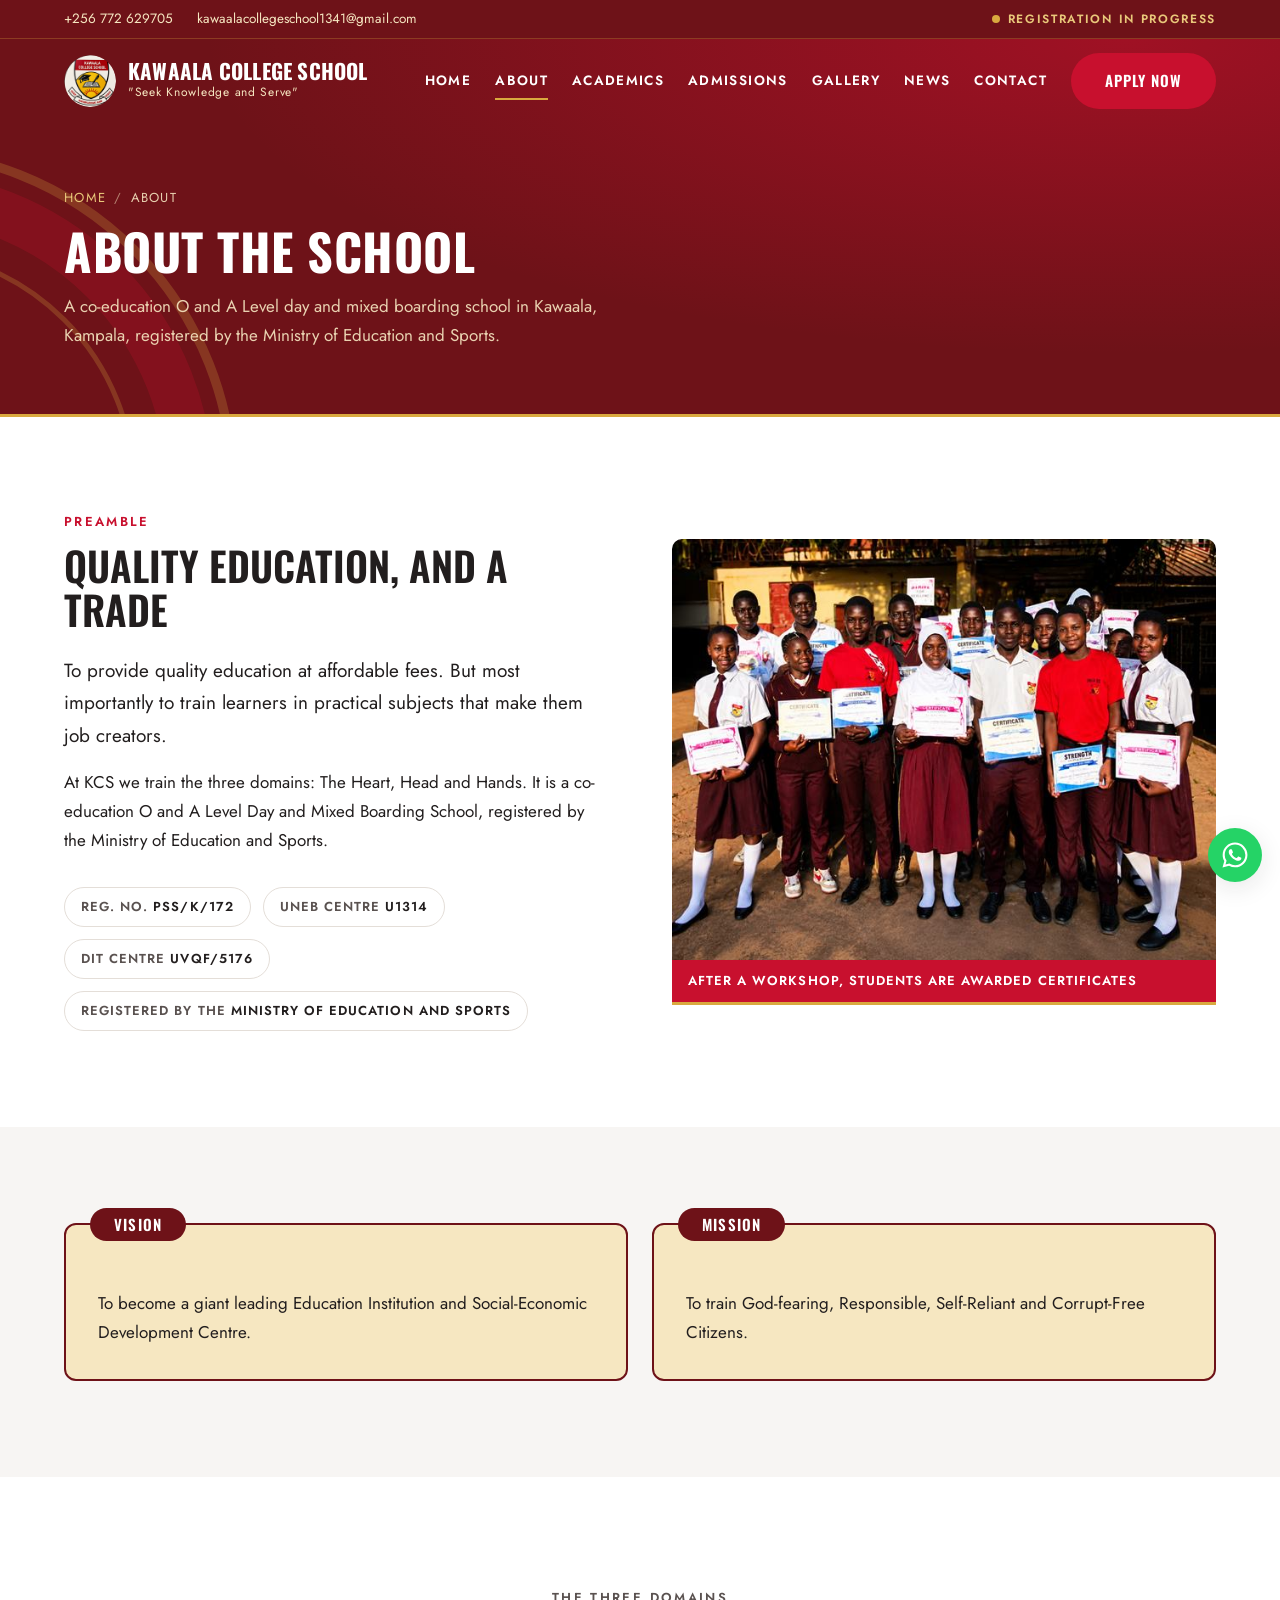
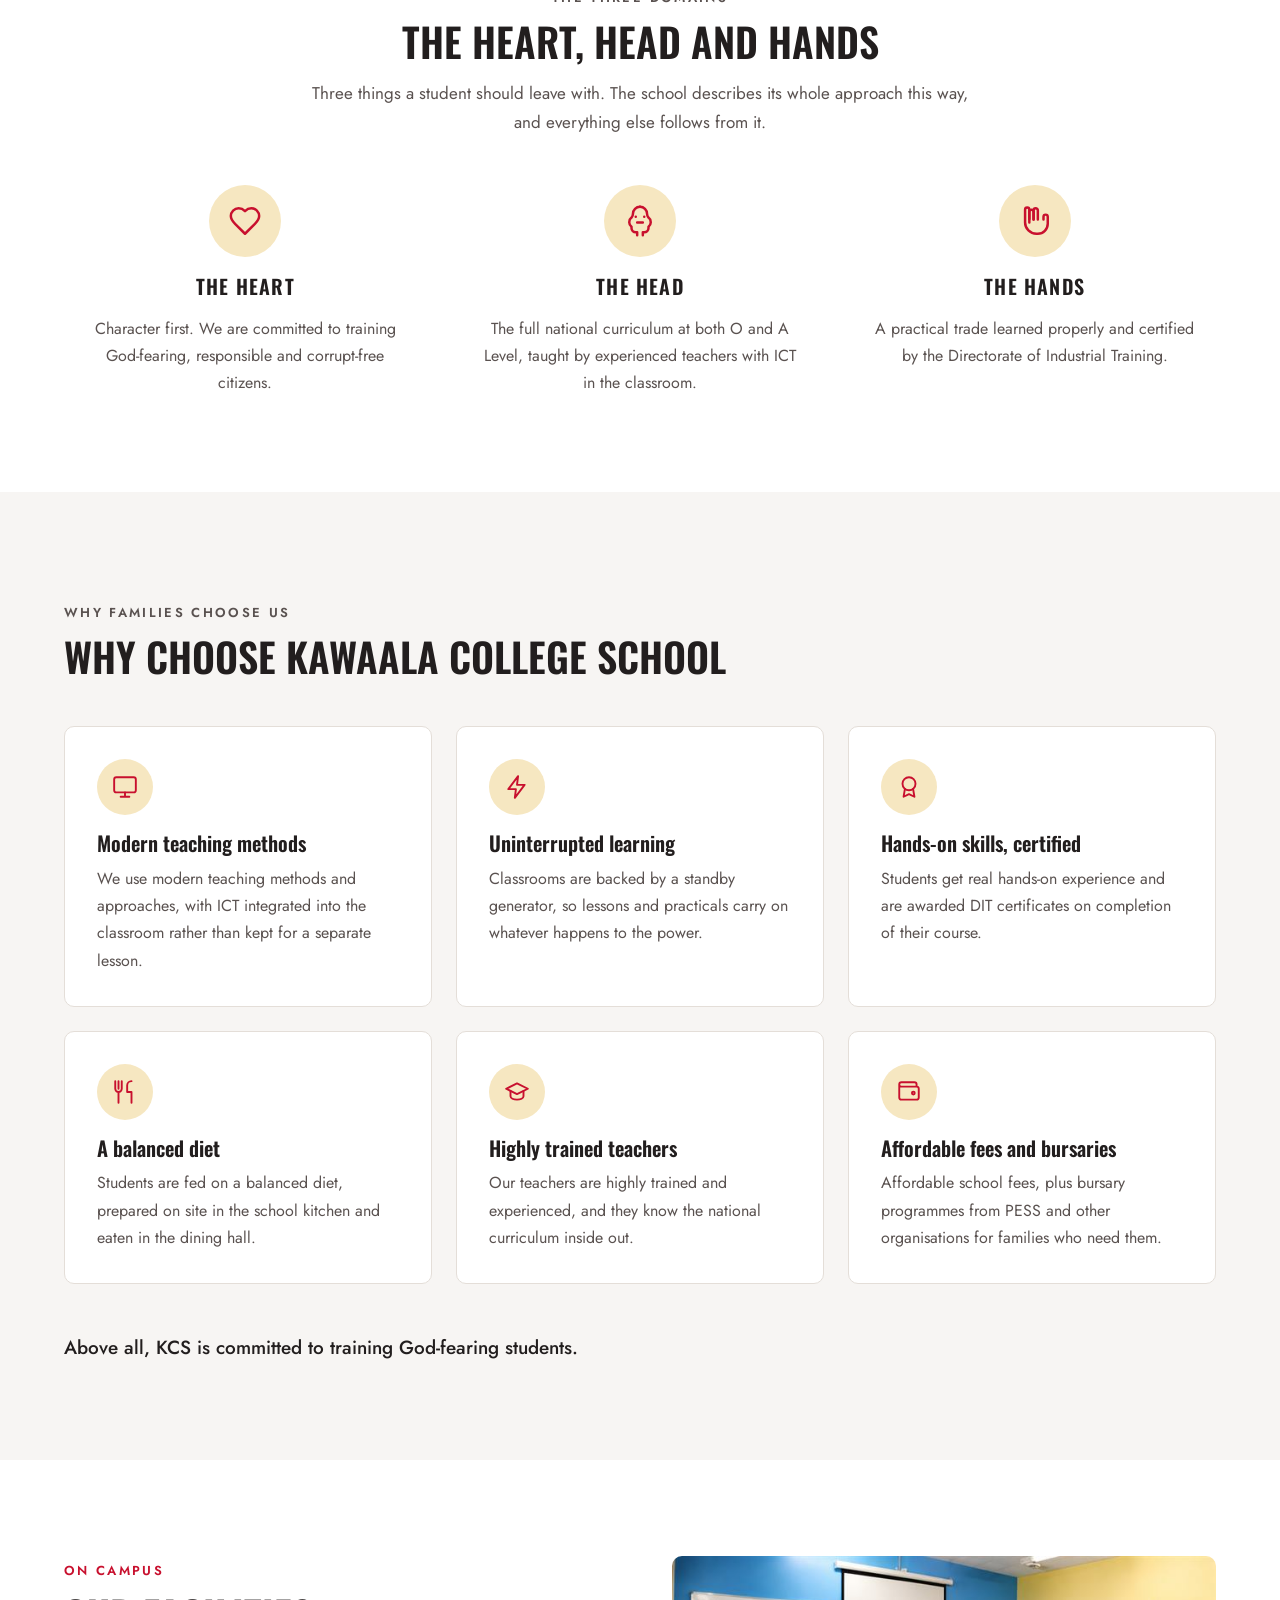
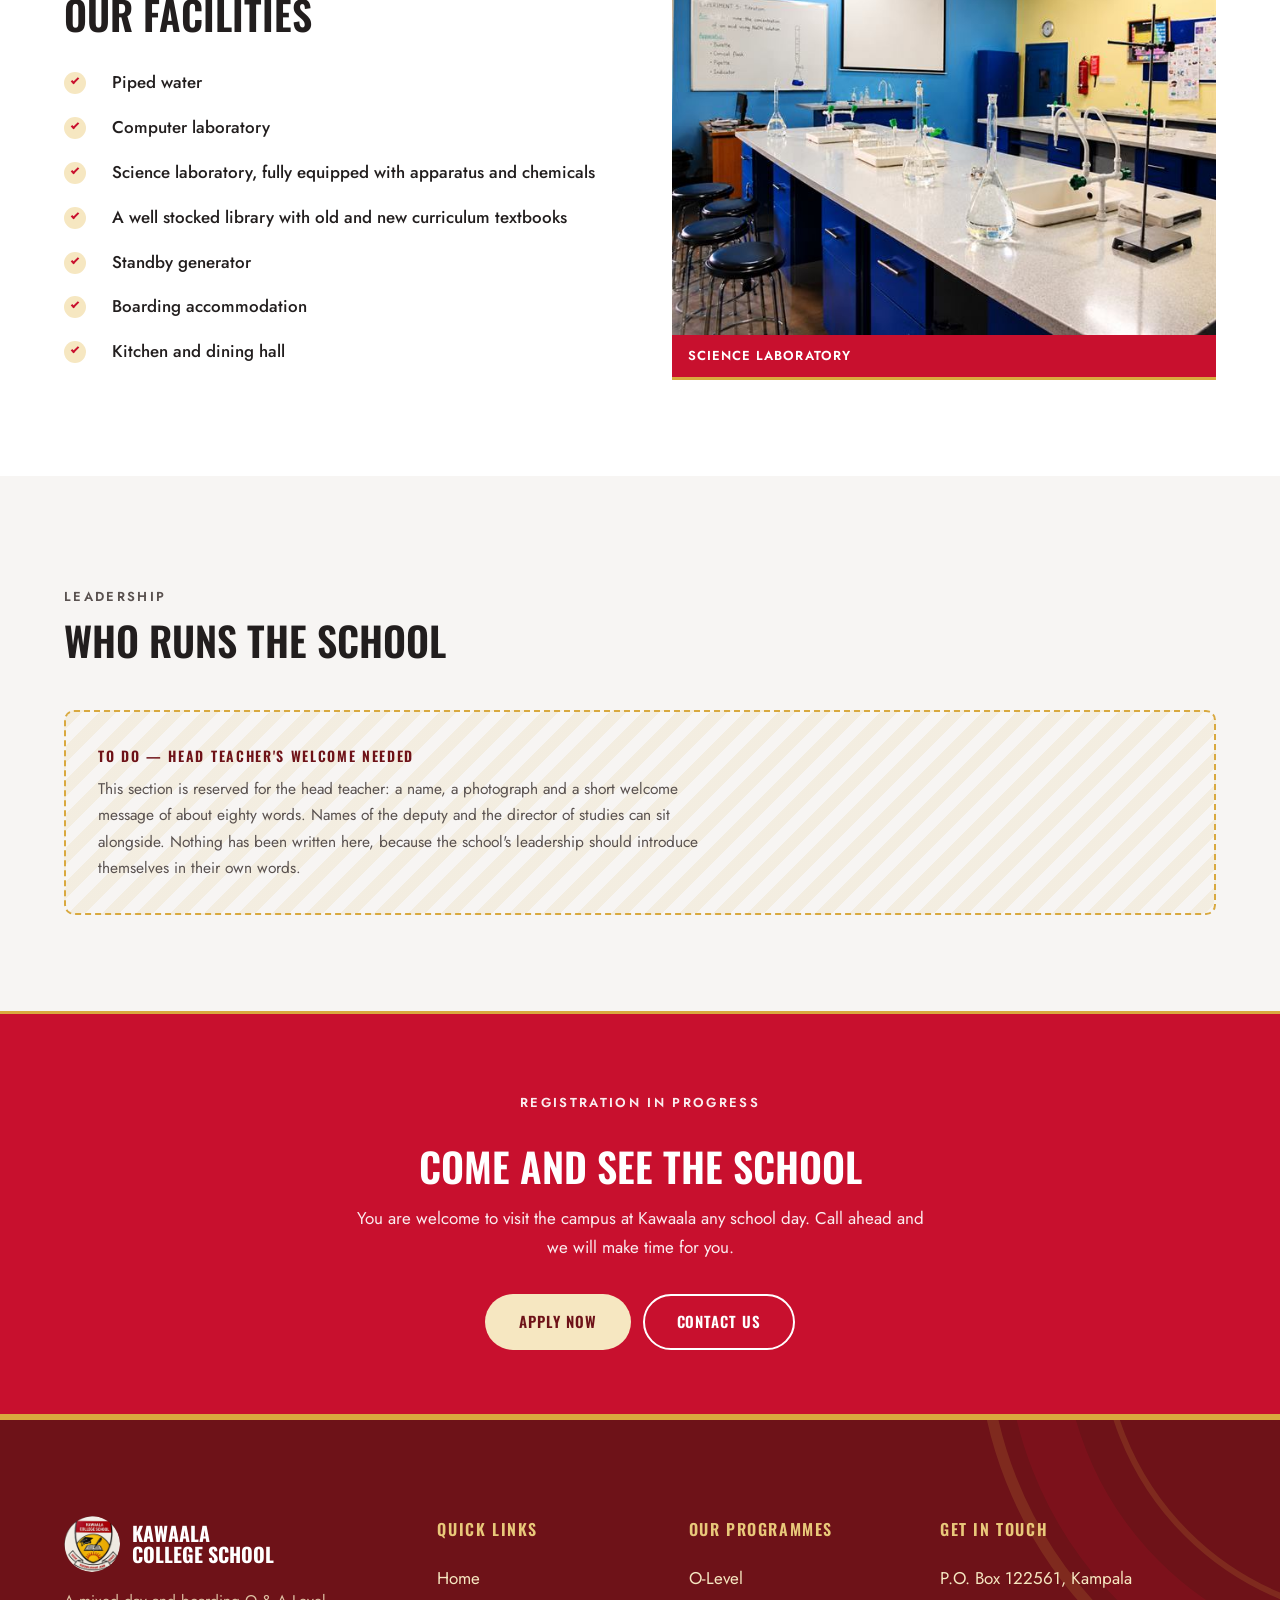
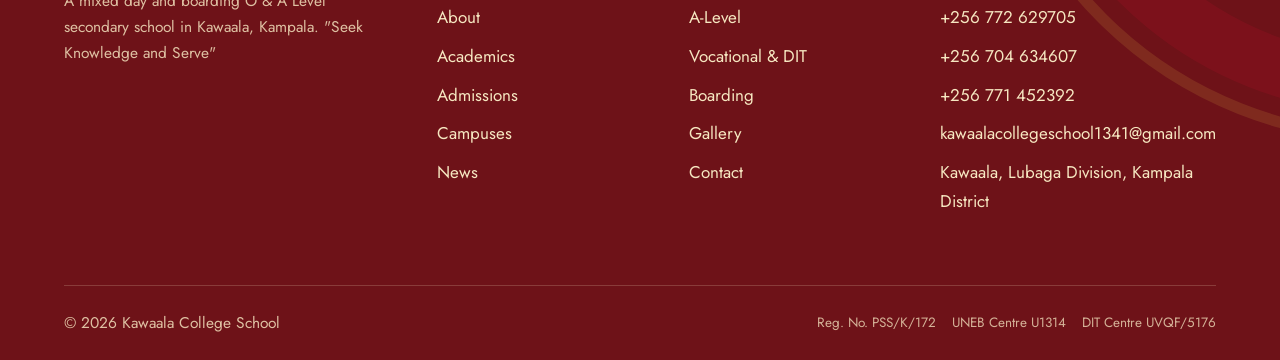
<file: about.html>
<!DOCTYPE html>
<html lang="en-UG">
<head>
<meta charset="utf-8">
<meta name="viewport" content="width=device-width, initial-scale=1">
<title>About Us — Kawaala College School</title>
<meta name="description" content="Kawaala College School trains the Heart, Head and Hands. Read our preamble, vision and mission, our registration details, and why families in Kampala choose KCS.">
<link rel="canonical" href="https://kawaalacollegeschool.site/about.html">
<meta property="og:type" content="website">
<meta property="og:site_name" content="Kawaala College School">
<meta property="og:title" content="About Us — Kawaala College School">
<meta property="og:description" content="Quality education at affordable fees, and practical subjects that make learners job creators. At KCS we train the Heart, Head and Hands.">
<meta property="og:image" content="https://kawaalacollegeschool.site/assets/og/og-image.jpg">
<meta property="og:url" content="https://kawaalacollegeschool.site/about.html">
<meta name="twitter:card" content="summary_large_image">
<meta name="twitter:title" content="About Us — Kawaala College School">
<meta name="twitter:description" content="Quality education at affordable fees, and practical subjects that make learners job creators.">
<meta name="twitter:image" content="https://kawaalacollegeschool.site/assets/og/og-image.jpg">
<meta name="theme-color" content="#C8102E">
<link rel="icon" href="assets/logo/favicon.svg" type="image/svg+xml">
<link rel="apple-touch-icon" href="assets/logo/apple-touch-icon.png">
<link rel="preconnect" href="https://fonts.googleapis.com">
<link rel="preconnect" href="https://fonts.gstatic.com" crossorigin>
<link href="https://fonts.googleapis.com/css2?family=Oswald:wght@600;700&family=Jost:wght@400;500;600&display=swap" rel="stylesheet">
<link rel="stylesheet" href="css/styles.css">
<script>document.documentElement.className += ' js';</script>
</head>
<body>

<a class="skip-link" href="#main">Skip to content</a>

<!-- ICON SPRITE START — shared line icons, referenced with <use href="#icon-name"> -->
<svg xmlns="http://www.w3.org/2000/svg" style="display:none" aria-hidden="true" focusable="false">
  <defs>
    <g id="i-base" fill="none" stroke="currentColor" stroke-width="1.75" stroke-linecap="round" stroke-linejoin="round"></g>
  </defs>
  <symbol id="icon-heart" viewBox="0 0 24 24" fill="none" stroke="currentColor" stroke-width="1.75" stroke-linecap="round" stroke-linejoin="round"><path d="M19 14c1.49-1.46 3-3.21 3-5.5A5.5 5.5 0 0 0 16.5 3c-1.76 0-3 .5-4.5 2-1.5-1.5-2.74-2-4.5-2A5.5 5.5 0 0 0 2 8.5c0 2.3 1.5 4.05 3 5.5l7 7Z"/></symbol>
  <symbol id="icon-head" viewBox="0 0 24 24" fill="none" stroke="currentColor" stroke-width="1.75" stroke-linecap="round" stroke-linejoin="round"><path d="M12 2a5 5 0 0 0-5 5c0 1-.4 1.9-1 2.6A4 4 0 0 0 6 16v1a3 3 0 0 0 3 3h1v2"/><path d="M12 2a5 5 0 0 1 5 5c0 1 .4 1.9 1 2.6A4 4 0 0 1 18 16v1a3 3 0 0 1-3 3h-1v2"/><path d="M9 9h.01M15 9h.01M10 13h4"/></symbol>
  <symbol id="icon-hands" viewBox="0 0 24 24" fill="none" stroke="currentColor" stroke-width="1.75" stroke-linecap="round" stroke-linejoin="round"><path d="M11 11V5.5a1.5 1.5 0 0 0-3 0V13"/><path d="M8 10.5V4a1.5 1.5 0 0 0-3 0v9a8 8 0 0 0 8 8h1a7 7 0 0 0 7-7v-5a1.5 1.5 0 0 0-3 0V11"/><path d="M14 11V4.5a1.5 1.5 0 0 0-3 0V11"/></symbol>
  <symbol id="icon-monitor" viewBox="0 0 24 24" fill="none" stroke="currentColor" stroke-width="1.75" stroke-linecap="round" stroke-linejoin="round"><rect x="2" y="3" width="20" height="14" rx="2"/><path d="M8 21h8M12 17v4"/></symbol>
  <symbol id="icon-power" viewBox="0 0 24 24" fill="none" stroke="currentColor" stroke-width="1.75" stroke-linecap="round" stroke-linejoin="round"><path d="m13 2-9 12h7l-1 8 9-12h-7l1-8Z"/></symbol>
  <symbol id="icon-award" viewBox="0 0 24 24" fill="none" stroke="currentColor" stroke-width="1.75" stroke-linecap="round" stroke-linejoin="round"><circle cx="12" cy="9" r="6"/><path d="m8.2 13.9-1.2 7.1L12 18.6l5 2.4-1.2-7.1"/></symbol>
  <symbol id="icon-plate" viewBox="0 0 24 24" fill="none" stroke="currentColor" stroke-width="1.75" stroke-linecap="round" stroke-linejoin="round"><path d="M3 2v7a3 3 0 0 0 3 3v10M6 2v7M9 2v7a3 3 0 0 1-3 3"/><path d="M18 2a4 4 0 0 0-4 4v6h4v10"/></symbol>
  <symbol id="icon-teacher" viewBox="0 0 24 24" fill="none" stroke="currentColor" stroke-width="1.75" stroke-linecap="round" stroke-linejoin="round"><path d="M22 9 12 4 2 9l10 5 10-5Z"/><path d="M6 11v5c0 1.7 2.7 3 6 3s6-1.3 6-3v-5"/></symbol>
  <symbol id="icon-wallet" viewBox="0 0 24 24" fill="none" stroke="currentColor" stroke-width="1.75" stroke-linecap="round" stroke-linejoin="round"><path d="M19 7V5a2 2 0 0 0-2-2H5a2 2 0 0 0 0 4h14a2 2 0 0 1 2 2v8a2 2 0 0 1-2 2H5a2 2 0 0 1-2-2V5"/><circle cx="16" cy="13" r="1.3"/></symbol>
  <symbol id="icon-flask" viewBox="0 0 24 24" fill="none" stroke="currentColor" stroke-width="1.75" stroke-linecap="round" stroke-linejoin="round"><path d="M9 2v6.5L3.7 18A2 2 0 0 0 5.5 21h13a2 2 0 0 0 1.8-3L15 8.5V2"/><path d="M8 2h8M6.5 15h11"/></symbol>
  <symbol id="icon-book" viewBox="0 0 24 24" fill="none" stroke="currentColor" stroke-width="1.75" stroke-linecap="round" stroke-linejoin="round"><path d="M4 19.5A2.5 2.5 0 0 1 6.5 17H20"/><path d="M6.5 2H20v20H6.5A2.5 2.5 0 0 1 4 19.5v-15A2.5 2.5 0 0 1 6.5 2Z"/></symbol>
  <symbol id="icon-scissors" viewBox="0 0 24 24" fill="none" stroke="currentColor" stroke-width="1.75" stroke-linecap="round" stroke-linejoin="round"><circle cx="6" cy="6" r="3"/><circle cx="6" cy="18" r="3"/><path d="M20 4 8.1 15.9M14.5 14.5 20 20M8.1 8.1 12 12"/></symbol>
  <symbol id="icon-sprout" viewBox="0 0 24 24" fill="none" stroke="currentColor" stroke-width="1.75" stroke-linecap="round" stroke-linejoin="round"><path d="M7 20h10M12 20V9"/><path d="M12 9C12 6 9.5 4 6 4c0 3.5 2.5 5 6 5ZM12 11c0-3 2.5-5 6-5 0 3.5-2.5 5-6 5Z"/></symbol>
  <symbol id="icon-flame" viewBox="0 0 24 24" fill="none" stroke="currentColor" stroke-width="1.75" stroke-linecap="round" stroke-linejoin="round"><path d="M12 2c1 4 5 5.5 5 10a5 5 0 0 1-10 0c0-1.6.6-2.8 1.4-3.8C9.5 9 10 8 10 6.5c1 .8 1.6 1.7 2 2.5.5-2.5 0-5 0-7Z"/></symbol>
  <symbol id="icon-needle" viewBox="0 0 24 24" fill="none" stroke="currentColor" stroke-width="1.75" stroke-linecap="round" stroke-linejoin="round"><path d="M2 22 13 11M13 11l7-7 1 1-7 7"/><circle cx="15.5" cy="8.5" r="1.2"/><path d="M9 15h4v4"/></symbol>
  <symbol id="icon-wrench" viewBox="0 0 24 24" fill="none" stroke="currentColor" stroke-width="1.75" stroke-linecap="round" stroke-linejoin="round"><path d="M14.7 6.3a4 4 0 0 0 5 5l-9.4 9.4a2.8 2.8 0 0 1-4-4l9.4-9.4a4 4 0 0 1 5-5l-3 3 1.4 1.4 3-3"/></symbol>
  <symbol id="icon-trophy" viewBox="0 0 24 24" fill="none" stroke="currentColor" stroke-width="1.75" stroke-linecap="round" stroke-linejoin="round"><path d="M7 4h10v6a5 5 0 0 1-10 0V4Z"/><path d="M17 5h3v2a3 3 0 0 1-3 3M7 5H4v2a3 3 0 0 0 3 3M9 21h6M12 15v6"/></symbol>
  <symbol id="icon-menu" viewBox="0 0 24 24" fill="none" stroke="currentColor" stroke-width="2" stroke-linecap="round"><path d="M3 6h18M3 12h18M3 18h18"/></symbol>
  <symbol id="icon-close" viewBox="0 0 24 24" fill="none" stroke="currentColor" stroke-width="2" stroke-linecap="round"><path d="m5 5 14 14M19 5 5 19"/></symbol>
  <symbol id="icon-arrow-up" viewBox="0 0 24 24" fill="none" stroke="currentColor" stroke-width="2" stroke-linecap="round" stroke-linejoin="round"><path d="M12 20V5M5 12l7-7 7 7"/></symbol>
  <symbol id="icon-chevron-left" viewBox="0 0 24 24" fill="none" stroke="currentColor" stroke-width="2" stroke-linecap="round" stroke-linejoin="round"><path d="m15 5-7 7 7 7"/></symbol>
  <symbol id="icon-chevron-right" viewBox="0 0 24 24" fill="none" stroke="currentColor" stroke-width="2" stroke-linecap="round" stroke-linejoin="round"><path d="m9 5 7 7-7 7"/></symbol>
  <symbol id="icon-whatsapp" viewBox="0 0 24 24" fill="currentColor"><path d="M12.04 2C6.58 2 2.13 6.45 2.13 11.91c0 1.75.46 3.45 1.32 4.95L2 22l5.25-1.38a9.9 9.9 0 0 0 4.79 1.22h.01c5.46 0 9.91-4.45 9.91-9.91 0-2.65-1.03-5.14-2.9-7.01A9.82 9.82 0 0 0 12.04 2Zm0 18.15h-.01a8.2 8.2 0 0 1-4.19-1.15l-.3-.18-3.12.82.83-3.04-.2-.31a8.2 8.2 0 0 1-1.26-4.38c0-4.54 3.7-8.23 8.25-8.23 2.2 0 4.27.86 5.83 2.42a8.18 8.18 0 0 1 2.41 5.82c0 4.54-3.7 8.23-8.24 8.23Zm4.52-6.16c-.25-.13-1.47-.72-1.69-.81-.23-.08-.39-.12-.56.13-.16.24-.64.8-.78.97-.14.16-.29.18-.54.06-.25-.13-1.05-.39-1.99-1.23-.74-.66-1.23-1.47-1.38-1.72-.14-.25-.01-.38.11-.5.11-.11.25-.29.37-.43.13-.15.17-.25.25-.41.08-.17.04-.31-.02-.44-.06-.12-.56-1.34-.76-1.84-.2-.48-.41-.42-.56-.43h-.48c-.16 0-.43.06-.66.31-.22.25-.86.85-.86 2.07 0 1.22.89 2.4 1.01 2.56.12.17 1.75 2.67 4.23 3.74.59.26 1.05.41 1.41.52.59.19 1.13.16 1.56.1.48-.07 1.47-.6 1.68-1.18.21-.58.21-1.08.14-1.18-.06-.11-.22-.17-.47-.29Z"/></symbol>
</svg>
<!-- ICON SPRITE END -->

<!-- HEADER START — this block is repeated in every .html file. Edit all of them together. -->
<div class="utility">
  <div class="wrap utility__inner">
    <div class="utility__contact">
      <a href="tel:+256772629705">+256 772 629705</a>
      <a href="mailto:kawaalacollegeschool1341@gmail.com">kawaalacollegeschool1341@gmail.com</a>
    </div>
    <p class="utility__notice">Registration in progress</p>
  </div>
</div>

<header class="site-header site-header--overlay">
  <div class="wrap site-header__inner">
    <a class="brand" href="index.html">
      <img src="assets/logo/crest.png" alt="Kawaala College School crest" width="256" height="256">
      <span>
        <span class="brand__name">Kawaala College School</span>
        <span class="brand__motto motto">"Seek Knowledge and Serve"</span>
      </span>
    </a>

    <nav class="nav" aria-label="Main">
      <a href="index.html">Home</a>
      <a href="about.html" aria-current="page">About</a>
      <a href="academics.html">Academics</a>
      <a href="admissions.html">Admissions</a>
      <a href="gallery.html">Gallery</a>
      <a href="news.html">News</a>
      <a href="contact.html">Contact</a>
    </nav>

    <a class="btn btn--primary" href="admissions.html">Apply Now</a>

    <button class="nav-toggle" type="button" aria-expanded="false" aria-controls="mobile-menu">
      <svg aria-hidden="true"><use href="#icon-menu"></use></svg>
      <span class="visually-hidden">Open menu</span>
    </button>
  </div>
</header>

<div class="mobile-menu" id="mobile-menu" aria-hidden="true">
  <div class="mobile-menu__top">
    <button class="mobile-menu__close" type="button">
      <svg aria-hidden="true"><use href="#icon-close"></use></svg>
      <span class="visually-hidden">Close menu</span>
    </button>
  </div>
  <nav aria-label="Mobile">
    <a href="index.html">Home</a>
    <a href="about.html" aria-current="page">About</a>
    <a href="academics.html">Academics</a>
    <a href="vocational.html">Vocational Skills</a>
    <a href="admissions.html">Admissions</a>
    <a href="campuses.html">Campuses</a>
    <a href="gallery.html">Gallery</a>
    <a href="news.html">News</a>
    <a href="contact.html">Contact</a>
  </nav>
  <div class="mobile-menu__foot">
    <a class="btn btn--primary" href="admissions.html">Apply Now</a>
    <div class="mobile-menu__contact">
      <a href="tel:+256772629705">+256 772 629705</a>
      <a href="tel:+256704634607">+256 704 634607</a>
      <a href="mailto:kawaalacollegeschool1341@gmail.com">kawaalacollegeschool1341@gmail.com</a>
    </div>
  </div>
</div>
<!-- HEADER END -->

<main id="main">

  <section class="page-hero">
    <svg class="arc arc--hero" viewBox="0 0 600 600" aria-hidden="true" focusable="false">
      <path d="M0 130 A 470 470 0 0 1 470 600" fill="none" stroke="#D9A93F" stroke-width="13"/>
      <path d="M0 190 A 410 410 0 0 1 410 600" fill="none" stroke="#C8102E" stroke-width="66"/>
      <path d="M0 268 A 332 332 0 0 1 332 600" fill="none" stroke="#D9A93F" stroke-width="7"/>
    </svg>
    <div class="wrap page-hero__inner">
      <p class="breadcrumb"><a href="index.html">Home</a><span>/</span>About</p>
      <h1 class="h-hero">About the school</h1>
      <p>A co-education O and A Level day and mixed boarding school in Kawaala, Kampala, registered by the Ministry of Education and Sports.</p>
    </div>
  </section>

  <!-- PREAMBLE ─────────────────────────────────────────────────────────── -->
  <section class="section">
    <div class="wrap split">
      <div class="reveal">
        <p class="eyebrow">Preamble</p>
        <h2 class="h-section">Quality education, and a trade</h2>
        <div class="stack" style="margin-top: var(--sp-5)">
          <p class="lede">To provide quality education at affordable fees. But most importantly to train learners in practical subjects that make them job creators.</p>
          <p>At KCS we train the three domains: The Heart, Head and Hands. It is a co-education O and A Level Day and Mixed Boarding School, registered by the Ministry of Education and Sports.</p>
        </div>

        <div class="chip-row" style="margin-top: var(--sp-6)">
          <span class="chip">Reg. No. <strong>PSS/K/172</strong></span>
          <span class="chip">UNEB Centre <strong>U1314</strong></span>
          <span class="chip">DIT Centre <strong>UVQF/5176</strong></span>
          <span class="chip">Registered by the <strong>Ministry of Education and Sports</strong></span>
        </div>
      </div>

      <div class="photo-pair reveal" data-reveal-delay="80">
        <figure class="figure-cap">
          <img src="assets/events/workshop-certificates-1024.jpg"
               srcset="assets/events/workshop-certificates-640.jpg 640w, assets/events/workshop-certificates-1024.jpg 1024w"
               sizes="(max-width: 860px) 100vw, 46vw" width="1024" height="794" loading="lazy"
               alt="Students holding certificates awarded after a skills workshop">
          <figcaption>After a workshop, students are awarded certificates</figcaption>
        </figure>
      </div>
    </div>
  </section>

  <!-- VISION AND MISSION ───────────────────────────────────────────────── -->
  <section class="section section--grey">
    <div class="wrap">
      <div class="grid grid--2">
        <div class="panel reveal">
          <span class="panel__label">Vision</span>
          <p>To become a giant leading Education Institution and Social-Economic Development Centre.</p>
        </div>
        <div class="panel reveal" data-reveal-delay="80">
          <span class="panel__label">Mission</span>
          <p>To train God-fearing, Responsible, Self-Reliant and Corrupt-Free Citizens.</p>
        </div>
      </div>
    </div>
  </section>

  <!-- HEART, HEAD AND HANDS ────────────────────────────────────────────── -->
  <section class="section">
    <div class="wrap">
      <div class="section-head section-head--center reveal">
        <p class="eyebrow">The three domains</p>
        <h2 class="h-section">The Heart, Head and Hands</h2>
        <p>Three things a student should leave with. The school describes its whole approach this way, and everything else follows from it.</p>
      </div>

      <ul class="triad">
        <li class="triad__item reveal">
          <span class="icon-circle"><svg aria-hidden="true"><use href="#icon-heart"></use></svg></span>
          <h3>The Heart</h3>
          <p>Character first. We are committed to training God-fearing, responsible and corrupt-free citizens.</p>
        </li>
        <li class="triad__item reveal" data-reveal-delay="80">
          <span class="icon-circle"><svg aria-hidden="true"><use href="#icon-head"></use></svg></span>
          <h3>The Head</h3>
          <p>The full national curriculum at both O and A Level, taught by experienced teachers with ICT in the classroom.</p>
        </li>
        <li class="triad__item reveal" data-reveal-delay="160">
          <span class="icon-circle"><svg aria-hidden="true"><use href="#icon-hands"></use></svg></span>
          <h3>The Hands</h3>
          <p>A practical trade learned properly and certified by the Directorate of Industrial Training.</p>
        </li>
      </ul>
    </div>
  </section>

  <!-- WHY CHOOSE US ────────────────────────────────────────────────────── -->
  <section class="section section--grey">
    <div class="wrap">
      <div class="section-head reveal">
        <p class="eyebrow">Why families choose us</p>
        <h2 class="h-section">Why choose Kawaala College School</h2>
      </div>

      <ul class="grid grid--3">
        <li class="reveal"><article class="card">
          <span class="icon-circle"><svg aria-hidden="true"><use href="#icon-monitor"></use></svg></span>
          <h3 class="h-card">Modern teaching methods</h3>
          <p>We use modern teaching methods and approaches, with ICT integrated into the classroom rather than kept for a separate lesson.</p>
        </article></li>
        <li class="reveal" data-reveal-delay="80"><article class="card">
          <span class="icon-circle"><svg aria-hidden="true"><use href="#icon-power"></use></svg></span>
          <h3 class="h-card">Uninterrupted learning</h3>
          <p>Classrooms are backed by a standby generator, so lessons and practicals carry on whatever happens to the power.</p>
        </article></li>
        <li class="reveal" data-reveal-delay="160"><article class="card">
          <span class="icon-circle"><svg aria-hidden="true"><use href="#icon-award"></use></svg></span>
          <h3 class="h-card">Hands-on skills, certified</h3>
          <p>Students get real hands-on experience and are awarded DIT certificates on completion of their course.</p>
        </article></li>
        <li class="reveal"><article class="card">
          <span class="icon-circle"><svg aria-hidden="true"><use href="#icon-plate"></use></svg></span>
          <h3 class="h-card">A balanced diet</h3>
          <p>Students are fed on a balanced diet, prepared on site in the school kitchen and eaten in the dining hall.</p>
        </article></li>
        <li class="reveal" data-reveal-delay="80"><article class="card">
          <span class="icon-circle"><svg aria-hidden="true"><use href="#icon-teacher"></use></svg></span>
          <h3 class="h-card">Highly trained teachers</h3>
          <p>Our teachers are highly trained and experienced, and they know the national curriculum inside out.</p>
        </article></li>
        <li class="reveal" data-reveal-delay="160"><article class="card">
          <span class="icon-circle"><svg aria-hidden="true"><use href="#icon-wallet"></use></svg></span>
          <h3 class="h-card">Affordable fees and bursaries</h3>
          <p>Affordable school fees, plus bursary programmes from PESS and other organisations for families who need them.</p>
        </article></li>
      </ul>

      <p class="lede" style="margin-top: var(--sp-7); font-weight: 500">Above all, KCS is committed to training God-fearing students.</p>
    </div>
  </section>

  <!-- FACILITIES ───────────────────────────────────────────────────────── -->
  <section class="section">
    <div class="wrap split">
      <div class="reveal">
        <p class="eyebrow">On campus</p>
        <h2 class="h-section">Our facilities</h2>
        <ul class="ticklist" style="margin-top: var(--sp-5)">
          <li>Piped water</li>
          <li>Computer laboratory</li>
          <li>Science laboratory, fully equipped with apparatus and chemicals</li>
          <li>A well stocked library with old and new curriculum textbooks</li>
          <li>Standby generator</li>
          <li>Boarding accommodation</li>
          <li>Kitchen and dining hall</li>
        </ul>
      </div>

      <div class="reveal" data-reveal-delay="80">
        <figure class="figure-cap">
          <img src="assets/facilities/science-laboratory-1024.jpg"
               srcset="assets/facilities/science-laboratory-640.jpg 640w, assets/facilities/science-laboratory-1024.jpg 1024w"
               sizes="(max-width: 860px) 100vw, 46vw" width="1024" height="714" loading="lazy"
               alt="Laboratory benches with sinks, stands and glassware at Kawaala College School">
          <figcaption>Science laboratory</figcaption>
        </figure>
      </div>
    </div>
  </section>

  <!-- LEADERSHIP ───────────────────────────────────────────────────────── -->
  <section class="section section--grey">
    <div class="wrap">
      <div class="section-head reveal">
        <p class="eyebrow">Leadership</p>
        <h2 class="h-section">Who runs the school</h2>
      </div>
      <div class="todo reveal">
        <strong>To do — head teacher's welcome needed</strong>
        <p>This section is reserved for the head teacher: a name, a photograph and a short welcome message of about eighty words. Names of the deputy and the director of studies can sit alongside. Nothing has been written here, because the school's leadership should introduce themselves in their own words.</p>
      </div>
    </div>
  </section>

  <!-- CTA ──────────────────────────────────────────────────────────────── -->
  <section class="band-red">
    <div class="wrap cta-band" style="padding-block: var(--sp-8)">
      <p class="eyebrow eyebrow--cream">Registration in progress</p>
      <h2 class="h-section">Come and see the school</h2>
      <p>You are welcome to visit the campus at Kawaala any school day. Call ahead and we will make time for you.</p>
      <div class="btn-row">
        <a class="btn btn--cream" href="admissions.html">Apply Now</a>
        <a class="btn btn--outline-white" href="contact.html">Contact us</a>
      </div>
    </div>
  </section>

</main>

<!-- FOOTER START — this block is repeated in every .html file. Edit all of them together. -->
<footer class="site-footer">
  <svg class="arc arc--footer" viewBox="0 0 600 600" aria-hidden="true" focusable="false">
    <path d="M0 130 A 470 470 0 0 1 470 600" fill="none" stroke="#D9A93F" stroke-width="13"/>
    <path d="M0 190 A 410 410 0 0 1 410 600" fill="none" stroke="#C8102E" stroke-width="66"/>
    <path d="M0 268 A 332 332 0 0 1 332 600" fill="none" stroke="#D9A93F" stroke-width="7"/>
  </svg>

  <div class="wrap">
    <div class="site-footer__grid">
      <div>
        <div class="footer-brand">
          <img src="assets/logo/crest.png" alt="" width="256" height="256">
          <span>Kawaala<br>College School</span>
        </div>
        <p>A mixed day and boarding O &amp; A Level secondary school in Kawaala, Kampala. <span class="motto">"Seek Knowledge and Serve"</span></p>
        <!-- TODO: social media handles not supplied. The social row stays hidden until they are. -->
      </div>

      <div>
        <h3>Quick links</h3>
        <ul>
          <li><a href="index.html">Home</a></li>
          <li><a href="about.html">About</a></li>
          <li><a href="academics.html">Academics</a></li>
          <li><a href="admissions.html">Admissions</a></li>
          <li><a href="campuses.html">Campuses</a></li>
          <li><a href="news.html">News</a></li>
        </ul>
      </div>

      <div>
        <h3>Our programmes</h3>
        <ul>
          <li><a href="academics.html#o-level">O-Level</a></li>
          <li><a href="academics.html#a-level">A-Level</a></li>
          <li><a href="vocational.html">Vocational &amp; DIT</a></li>
          <li><a href="admissions.html#boarding">Boarding</a></li>
          <li><a href="gallery.html">Gallery</a></li>
          <li><a href="contact.html">Contact</a></li>
        </ul>
      </div>

      <div>
        <h3>Get in touch</h3>
        <ul>
          <li>P.O. Box 122561, Kampala</li>
          <li><a href="tel:+256772629705">+256 772 629705</a></li>
          <li><a href="tel:+256704634607">+256 704 634607</a></li>
          <li><a href="tel:+256771452392">+256 771 452392</a></li>
          <li><a href="mailto:kawaalacollegeschool1341@gmail.com">kawaalacollegeschool1341@gmail.com</a></li>
          <li>Kawaala, Lubaga Division, Kampala District</li>
        </ul>
      </div>
    </div>

    <div class="site-footer__bottom">
      <p>&copy; <span data-year>2026</span> Kawaala College School</p>
      <div class="site-footer__regs">
        <span>Reg. No. PSS/K/172</span>
        <span>UNEB Centre U1314</span>
        <span>DIT Centre UVQF/5176</span>
      </div>
    </div>
  </div>
</footer>

<a class="fab-whatsapp" href="https://wa.me/256772629705" target="_blank" rel="noopener">
  <svg aria-hidden="true"><use href="#icon-whatsapp"></use></svg>
  <span class="visually-hidden">Chat with us on WhatsApp</span>
</a>

<button class="fab-top" type="button">
  <svg aria-hidden="true"><use href="#icon-arrow-up"></use></svg>
  <span class="visually-hidden">Back to top</span>
</button>
<!-- FOOTER END -->

<script src="js/main.js"></script>
</body>
</html>
</file>
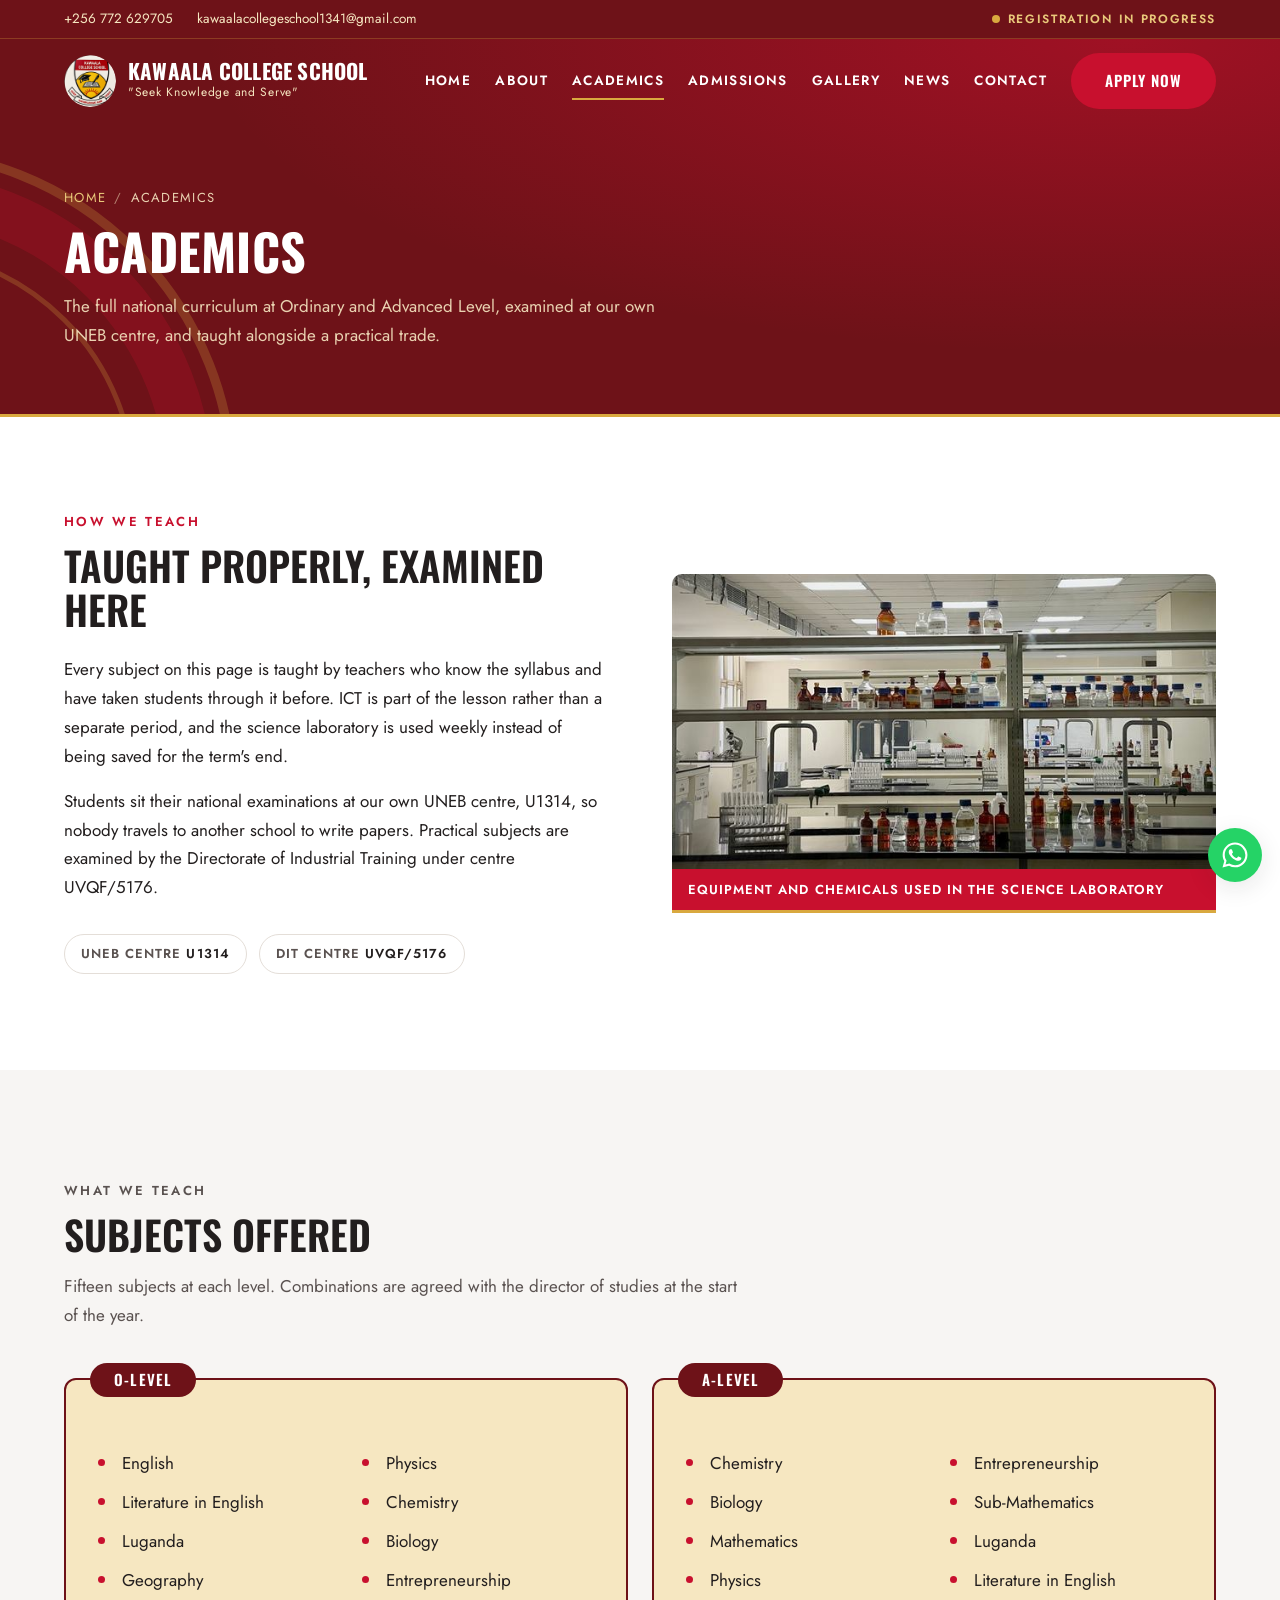
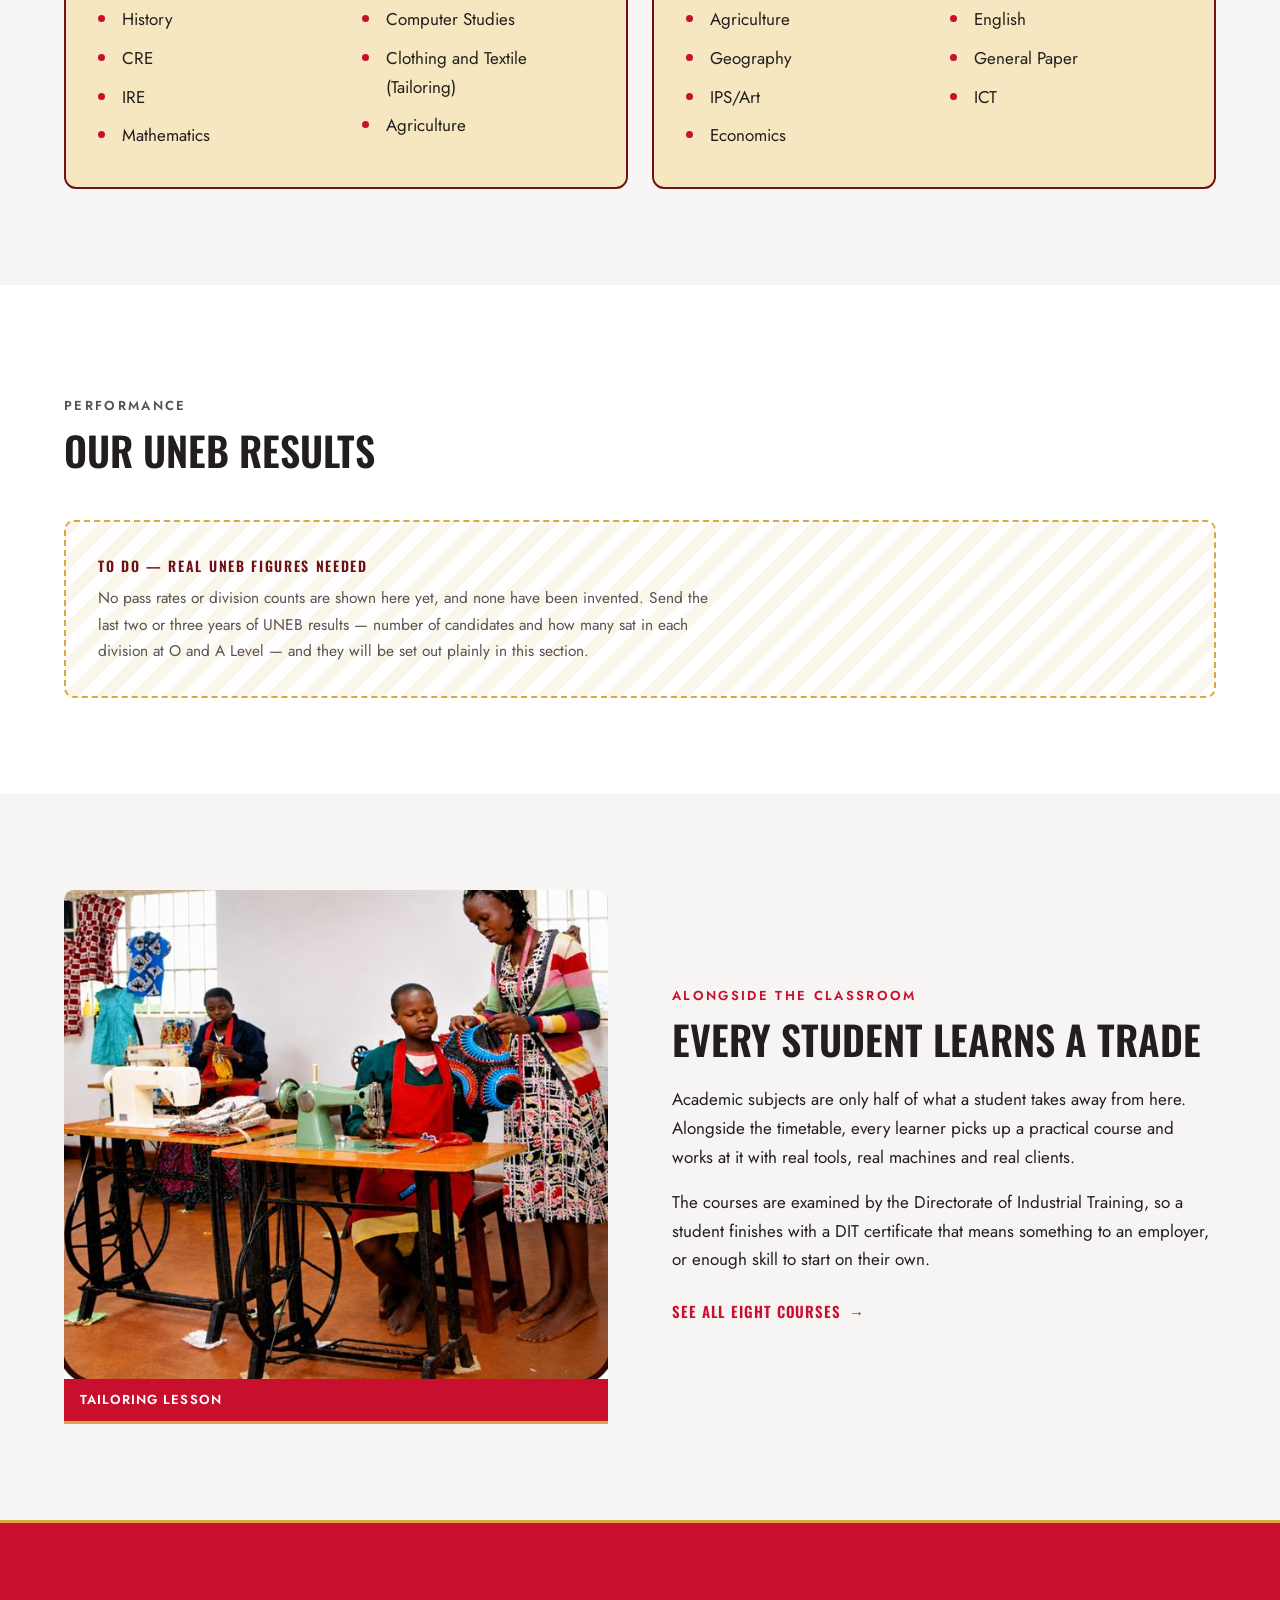
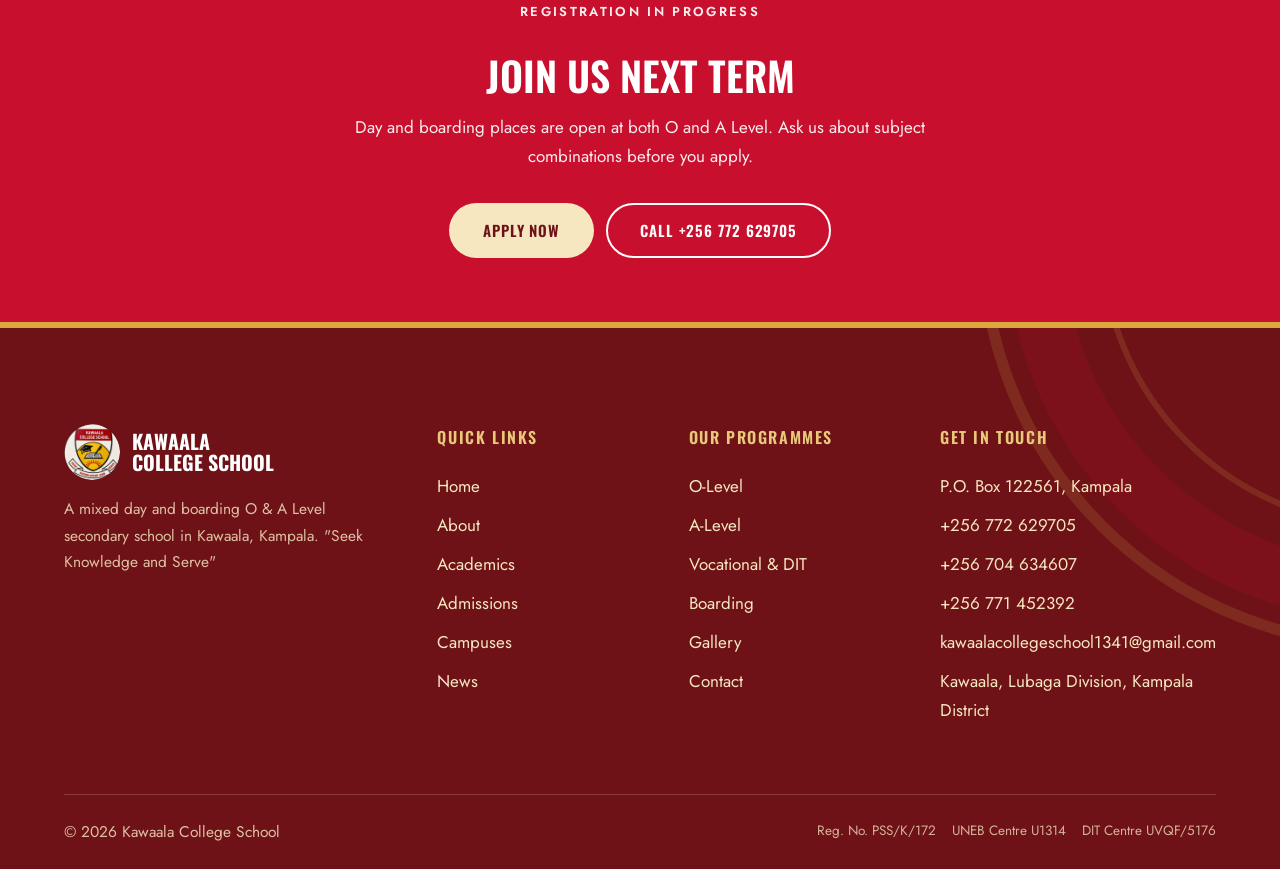
<file: academics.html>
<!DOCTYPE html>
<html lang="en-UG">
<head>
<meta charset="utf-8">
<meta name="viewport" content="width=device-width, initial-scale=1">
<title>Academics — O-Level and A-Level Subjects — Kawaala College School</title>
<meta name="description" content="Fifteen O-Level subjects and fifteen A-Level subjects at Kawaala College School, Kampala, taught with ICT in the classroom and examined at UNEB centre U1314.">
<link rel="canonical" href="https://kawaalacollegeschool.site/academics.html">
<meta property="og:type" content="website">
<meta property="og:site_name" content="Kawaala College School">
<meta property="og:title" content="Academics — O-Level and A-Level Subjects — Kawaala College School">
<meta property="og:description" content="Fifteen O-Level subjects and fifteen A-Level subjects, taught with ICT in the classroom and examined at UNEB centre U1314.">
<meta property="og:image" content="https://kawaalacollegeschool.site/assets/og/og-image.jpg">
<meta property="og:url" content="https://kawaalacollegeschool.site/academics.html">
<meta name="twitter:card" content="summary_large_image">
<meta name="twitter:title" content="Academics — Kawaala College School">
<meta name="twitter:description" content="Fifteen O-Level subjects and fifteen A-Level subjects, examined at UNEB centre U1314.">
<meta name="twitter:image" content="https://kawaalacollegeschool.site/assets/og/og-image.jpg">
<meta name="theme-color" content="#C8102E">
<link rel="icon" href="assets/logo/favicon.svg" type="image/svg+xml">
<link rel="apple-touch-icon" href="assets/logo/apple-touch-icon.png">
<link rel="preconnect" href="https://fonts.googleapis.com">
<link rel="preconnect" href="https://fonts.gstatic.com" crossorigin>
<link href="https://fonts.googleapis.com/css2?family=Oswald:wght@600;700&family=Jost:wght@400;500;600&display=swap" rel="stylesheet">
<link rel="stylesheet" href="css/styles.css">
<script>document.documentElement.className += ' js';</script>
</head>
<body>

<a class="skip-link" href="#main">Skip to content</a>

<!-- ICON SPRITE START — shared line icons, referenced with <use href="#icon-name"> -->
<svg xmlns="http://www.w3.org/2000/svg" style="display:none" aria-hidden="true" focusable="false">
  <defs>
    <g id="i-base" fill="none" stroke="currentColor" stroke-width="1.75" stroke-linecap="round" stroke-linejoin="round"></g>
  </defs>
  <symbol id="icon-heart" viewBox="0 0 24 24" fill="none" stroke="currentColor" stroke-width="1.75" stroke-linecap="round" stroke-linejoin="round"><path d="M19 14c1.49-1.46 3-3.21 3-5.5A5.5 5.5 0 0 0 16.5 3c-1.76 0-3 .5-4.5 2-1.5-1.5-2.74-2-4.5-2A5.5 5.5 0 0 0 2 8.5c0 2.3 1.5 4.05 3 5.5l7 7Z"/></symbol>
  <symbol id="icon-head" viewBox="0 0 24 24" fill="none" stroke="currentColor" stroke-width="1.75" stroke-linecap="round" stroke-linejoin="round"><path d="M12 2a5 5 0 0 0-5 5c0 1-.4 1.9-1 2.6A4 4 0 0 0 6 16v1a3 3 0 0 0 3 3h1v2"/><path d="M12 2a5 5 0 0 1 5 5c0 1 .4 1.9 1 2.6A4 4 0 0 1 18 16v1a3 3 0 0 1-3 3h-1v2"/><path d="M9 9h.01M15 9h.01M10 13h4"/></symbol>
  <symbol id="icon-hands" viewBox="0 0 24 24" fill="none" stroke="currentColor" stroke-width="1.75" stroke-linecap="round" stroke-linejoin="round"><path d="M11 11V5.5a1.5 1.5 0 0 0-3 0V13"/><path d="M8 10.5V4a1.5 1.5 0 0 0-3 0v9a8 8 0 0 0 8 8h1a7 7 0 0 0 7-7v-5a1.5 1.5 0 0 0-3 0V11"/><path d="M14 11V4.5a1.5 1.5 0 0 0-3 0V11"/></symbol>
  <symbol id="icon-monitor" viewBox="0 0 24 24" fill="none" stroke="currentColor" stroke-width="1.75" stroke-linecap="round" stroke-linejoin="round"><rect x="2" y="3" width="20" height="14" rx="2"/><path d="M8 21h8M12 17v4"/></symbol>
  <symbol id="icon-power" viewBox="0 0 24 24" fill="none" stroke="currentColor" stroke-width="1.75" stroke-linecap="round" stroke-linejoin="round"><path d="m13 2-9 12h7l-1 8 9-12h-7l1-8Z"/></symbol>
  <symbol id="icon-award" viewBox="0 0 24 24" fill="none" stroke="currentColor" stroke-width="1.75" stroke-linecap="round" stroke-linejoin="round"><circle cx="12" cy="9" r="6"/><path d="m8.2 13.9-1.2 7.1L12 18.6l5 2.4-1.2-7.1"/></symbol>
  <symbol id="icon-plate" viewBox="0 0 24 24" fill="none" stroke="currentColor" stroke-width="1.75" stroke-linecap="round" stroke-linejoin="round"><path d="M3 2v7a3 3 0 0 0 3 3v10M6 2v7M9 2v7a3 3 0 0 1-3 3"/><path d="M18 2a4 4 0 0 0-4 4v6h4v10"/></symbol>
  <symbol id="icon-teacher" viewBox="0 0 24 24" fill="none" stroke="currentColor" stroke-width="1.75" stroke-linecap="round" stroke-linejoin="round"><path d="M22 9 12 4 2 9l10 5 10-5Z"/><path d="M6 11v5c0 1.7 2.7 3 6 3s6-1.3 6-3v-5"/></symbol>
  <symbol id="icon-wallet" viewBox="0 0 24 24" fill="none" stroke="currentColor" stroke-width="1.75" stroke-linecap="round" stroke-linejoin="round"><path d="M19 7V5a2 2 0 0 0-2-2H5a2 2 0 0 0 0 4h14a2 2 0 0 1 2 2v8a2 2 0 0 1-2 2H5a2 2 0 0 1-2-2V5"/><circle cx="16" cy="13" r="1.3"/></symbol>
  <symbol id="icon-flask" viewBox="0 0 24 24" fill="none" stroke="currentColor" stroke-width="1.75" stroke-linecap="round" stroke-linejoin="round"><path d="M9 2v6.5L3.7 18A2 2 0 0 0 5.5 21h13a2 2 0 0 0 1.8-3L15 8.5V2"/><path d="M8 2h8M6.5 15h11"/></symbol>
  <symbol id="icon-book" viewBox="0 0 24 24" fill="none" stroke="currentColor" stroke-width="1.75" stroke-linecap="round" stroke-linejoin="round"><path d="M4 19.5A2.5 2.5 0 0 1 6.5 17H20"/><path d="M6.5 2H20v20H6.5A2.5 2.5 0 0 1 4 19.5v-15A2.5 2.5 0 0 1 6.5 2Z"/></symbol>
  <symbol id="icon-scissors" viewBox="0 0 24 24" fill="none" stroke="currentColor" stroke-width="1.75" stroke-linecap="round" stroke-linejoin="round"><circle cx="6" cy="6" r="3"/><circle cx="6" cy="18" r="3"/><path d="M20 4 8.1 15.9M14.5 14.5 20 20M8.1 8.1 12 12"/></symbol>
  <symbol id="icon-sprout" viewBox="0 0 24 24" fill="none" stroke="currentColor" stroke-width="1.75" stroke-linecap="round" stroke-linejoin="round"><path d="M7 20h10M12 20V9"/><path d="M12 9C12 6 9.5 4 6 4c0 3.5 2.5 5 6 5ZM12 11c0-3 2.5-5 6-5 0 3.5-2.5 5-6 5Z"/></symbol>
  <symbol id="icon-flame" viewBox="0 0 24 24" fill="none" stroke="currentColor" stroke-width="1.75" stroke-linecap="round" stroke-linejoin="round"><path d="M12 2c1 4 5 5.5 5 10a5 5 0 0 1-10 0c0-1.6.6-2.8 1.4-3.8C9.5 9 10 8 10 6.5c1 .8 1.6 1.7 2 2.5.5-2.5 0-5 0-7Z"/></symbol>
  <symbol id="icon-needle" viewBox="0 0 24 24" fill="none" stroke="currentColor" stroke-width="1.75" stroke-linecap="round" stroke-linejoin="round"><path d="M2 22 13 11M13 11l7-7 1 1-7 7"/><circle cx="15.5" cy="8.5" r="1.2"/><path d="M9 15h4v4"/></symbol>
  <symbol id="icon-wrench" viewBox="0 0 24 24" fill="none" stroke="currentColor" stroke-width="1.75" stroke-linecap="round" stroke-linejoin="round"><path d="M14.7 6.3a4 4 0 0 0 5 5l-9.4 9.4a2.8 2.8 0 0 1-4-4l9.4-9.4a4 4 0 0 1 5-5l-3 3 1.4 1.4 3-3"/></symbol>
  <symbol id="icon-trophy" viewBox="0 0 24 24" fill="none" stroke="currentColor" stroke-width="1.75" stroke-linecap="round" stroke-linejoin="round"><path d="M7 4h10v6a5 5 0 0 1-10 0V4Z"/><path d="M17 5h3v2a3 3 0 0 1-3 3M7 5H4v2a3 3 0 0 0 3 3M9 21h6M12 15v6"/></symbol>
  <symbol id="icon-menu" viewBox="0 0 24 24" fill="none" stroke="currentColor" stroke-width="2" stroke-linecap="round"><path d="M3 6h18M3 12h18M3 18h18"/></symbol>
  <symbol id="icon-close" viewBox="0 0 24 24" fill="none" stroke="currentColor" stroke-width="2" stroke-linecap="round"><path d="m5 5 14 14M19 5 5 19"/></symbol>
  <symbol id="icon-arrow-up" viewBox="0 0 24 24" fill="none" stroke="currentColor" stroke-width="2" stroke-linecap="round" stroke-linejoin="round"><path d="M12 20V5M5 12l7-7 7 7"/></symbol>
  <symbol id="icon-chevron-left" viewBox="0 0 24 24" fill="none" stroke="currentColor" stroke-width="2" stroke-linecap="round" stroke-linejoin="round"><path d="m15 5-7 7 7 7"/></symbol>
  <symbol id="icon-chevron-right" viewBox="0 0 24 24" fill="none" stroke="currentColor" stroke-width="2" stroke-linecap="round" stroke-linejoin="round"><path d="m9 5 7 7-7 7"/></symbol>
  <symbol id="icon-whatsapp" viewBox="0 0 24 24" fill="currentColor"><path d="M12.04 2C6.58 2 2.13 6.45 2.13 11.91c0 1.75.46 3.45 1.32 4.95L2 22l5.25-1.38a9.9 9.9 0 0 0 4.79 1.22h.01c5.46 0 9.91-4.45 9.91-9.91 0-2.65-1.03-5.14-2.9-7.01A9.82 9.82 0 0 0 12.04 2Zm0 18.15h-.01a8.2 8.2 0 0 1-4.19-1.15l-.3-.18-3.12.82.83-3.04-.2-.31a8.2 8.2 0 0 1-1.26-4.38c0-4.54 3.7-8.23 8.25-8.23 2.2 0 4.27.86 5.83 2.42a8.18 8.18 0 0 1 2.41 5.82c0 4.54-3.7 8.23-8.24 8.23Zm4.52-6.16c-.25-.13-1.47-.72-1.69-.81-.23-.08-.39-.12-.56.13-.16.24-.64.8-.78.97-.14.16-.29.18-.54.06-.25-.13-1.05-.39-1.99-1.23-.74-.66-1.23-1.47-1.38-1.72-.14-.25-.01-.38.11-.5.11-.11.25-.29.37-.43.13-.15.17-.25.25-.41.08-.17.04-.31-.02-.44-.06-.12-.56-1.34-.76-1.84-.2-.48-.41-.42-.56-.43h-.48c-.16 0-.43.06-.66.31-.22.25-.86.85-.86 2.07 0 1.22.89 2.4 1.01 2.56.12.17 1.75 2.67 4.23 3.74.59.26 1.05.41 1.41.52.59.19 1.13.16 1.56.1.48-.07 1.47-.6 1.68-1.18.21-.58.21-1.08.14-1.18-.06-.11-.22-.17-.47-.29Z"/></symbol>
</svg>
<!-- ICON SPRITE END -->

<!-- HEADER START — this block is repeated in every .html file. Edit all of them together. -->
<div class="utility">
  <div class="wrap utility__inner">
    <div class="utility__contact">
      <a href="tel:+256772629705">+256 772 629705</a>
      <a href="mailto:kawaalacollegeschool1341@gmail.com">kawaalacollegeschool1341@gmail.com</a>
    </div>
    <p class="utility__notice">Registration in progress</p>
  </div>
</div>

<header class="site-header site-header--overlay">
  <div class="wrap site-header__inner">
    <a class="brand" href="index.html">
      <img src="assets/logo/crest.png" alt="Kawaala College School crest" width="256" height="256">
      <span>
        <span class="brand__name">Kawaala College School</span>
        <span class="brand__motto motto">"Seek Knowledge and Serve"</span>
      </span>
    </a>

    <nav class="nav" aria-label="Main">
      <a href="index.html">Home</a>
      <a href="about.html">About</a>
      <a href="academics.html" aria-current="page">Academics</a>
      <a href="admissions.html">Admissions</a>
      <a href="gallery.html">Gallery</a>
      <a href="news.html">News</a>
      <a href="contact.html">Contact</a>
    </nav>

    <a class="btn btn--primary" href="admissions.html">Apply Now</a>

    <button class="nav-toggle" type="button" aria-expanded="false" aria-controls="mobile-menu">
      <svg aria-hidden="true"><use href="#icon-menu"></use></svg>
      <span class="visually-hidden">Open menu</span>
    </button>
  </div>
</header>

<div class="mobile-menu" id="mobile-menu" aria-hidden="true">
  <div class="mobile-menu__top">
    <button class="mobile-menu__close" type="button">
      <svg aria-hidden="true"><use href="#icon-close"></use></svg>
      <span class="visually-hidden">Close menu</span>
    </button>
  </div>
  <nav aria-label="Mobile">
    <a href="index.html">Home</a>
    <a href="about.html">About</a>
    <a href="academics.html" aria-current="page">Academics</a>
    <a href="vocational.html">Vocational Skills</a>
    <a href="admissions.html">Admissions</a>
    <a href="campuses.html">Campuses</a>
    <a href="gallery.html">Gallery</a>
    <a href="news.html">News</a>
    <a href="contact.html">Contact</a>
  </nav>
  <div class="mobile-menu__foot">
    <a class="btn btn--primary" href="admissions.html">Apply Now</a>
    <div class="mobile-menu__contact">
      <a href="tel:+256772629705">+256 772 629705</a>
      <a href="tel:+256704634607">+256 704 634607</a>
      <a href="mailto:kawaalacollegeschool1341@gmail.com">kawaalacollegeschool1341@gmail.com</a>
    </div>
  </div>
</div>
<!-- HEADER END -->

<main id="main">

  <section class="page-hero">
    <svg class="arc arc--hero" viewBox="0 0 600 600" aria-hidden="true" focusable="false">
      <path d="M0 130 A 470 470 0 0 1 470 600" fill="none" stroke="#D9A93F" stroke-width="13"/>
      <path d="M0 190 A 410 410 0 0 1 410 600" fill="none" stroke="#C8102E" stroke-width="66"/>
      <path d="M0 268 A 332 332 0 0 1 332 600" fill="none" stroke="#D9A93F" stroke-width="7"/>
    </svg>
    <div class="wrap page-hero__inner">
      <p class="breadcrumb"><a href="index.html">Home</a><span>/</span>Academics</p>
      <h1 class="h-hero">Academics</h1>
      <p>The full national curriculum at Ordinary and Advanced Level, examined at our own UNEB centre, and taught alongside a practical trade.</p>
    </div>
  </section>

  <!-- TEACHING APPROACH ────────────────────────────────────────────────── -->
  <section class="section">
    <div class="wrap split">
      <div class="reveal">
        <p class="eyebrow">How we teach</p>
        <h2 class="h-section">Taught properly, examined here</h2>
        <div class="stack" style="margin-top: var(--sp-5)">
          <p>Every subject on this page is taught by teachers who know the syllabus and have taken students through it before. ICT is part of the lesson rather than a separate period, and the science laboratory is used weekly instead of being saved for the term's end.</p>
          <p>Students sit their national examinations at our own UNEB centre, U1314, so nobody travels to another school to write papers. Practical subjects are examined by the Directorate of Industrial Training under centre UVQF/5176.</p>
        </div>
        <div class="chip-row" style="margin-top: var(--sp-6)">
          <span class="chip">UNEB Centre <strong>U1314</strong></span>
          <span class="chip">DIT Centre <strong>UVQF/5176</strong></span>
        </div>
      </div>

      <div class="reveal" data-reveal-delay="80">
        <figure class="figure-cap">
          <img src="assets/facilities/laboratory-chemicals-1024.jpg"
               srcset="assets/facilities/laboratory-chemicals-640.jpg 640w, assets/facilities/laboratory-chemicals-1024.jpg 1024w"
               sizes="(max-width: 860px) 100vw, 46vw" width="1024" height="555" loading="lazy"
               alt="Shelves of labelled reagent bottles in a school chemistry laboratory">
          <figcaption>Equipment and chemicals used in the science laboratory</figcaption>
        </figure>
      </div>
    </div>
  </section>

  <!-- SUBJECT PANELS ───────────────────────────────────────────────────── -->
  <section class="section section--grey">
    <div class="wrap">
      <div class="section-head reveal">
        <p class="eyebrow">What we teach</p>
        <h2 class="h-section">Subjects offered</h2>
        <p>Fifteen subjects at each level. Combinations are agreed with the director of studies at the start of the year.</p>
      </div>

      <div class="grid grid--2">
        <div class="panel reveal" id="o-level">
          <span class="panel__label">O-Level</span>
          <ul class="panel__list">
            <li>English</li>
            <li>Literature in English</li>
            <li>Luganda</li>
            <li>Geography</li>
            <li>History</li>
            <li>CRE</li>
            <li>IRE</li>
            <li>Mathematics</li>
            <li>Physics</li>
            <li>Chemistry</li>
            <li>Biology</li>
            <li>Entrepreneurship</li>
            <li>Computer Studies</li>
            <li>Clothing and Textile (Tailoring)</li>
            <li>Agriculture</li>
          </ul>
        </div>

        <div class="panel reveal" data-reveal-delay="80" id="a-level">
          <span class="panel__label">A-Level</span>
          <ul class="panel__list">
            <li>Chemistry</li>
            <li>Biology</li>
            <li>Mathematics</li>
            <li>Physics</li>
            <li>Agriculture</li>
            <li>Geography</li>
            <li>IPS/Art</li>
            <li>Economics</li>
            <li>Entrepreneurship</li>
            <li>Sub-Mathematics</li>
            <li>Luganda</li>
            <li>Literature in English</li>
            <li>English</li>
            <li>General Paper</li>
            <li>ICT</li>
          </ul>
        </div>
      </div>
    </div>
  </section>

  <!-- RESULTS PLACEHOLDER ──────────────────────────────────────────────── -->
  <section class="section">
    <div class="wrap">
      <div class="section-head reveal">
        <p class="eyebrow">Performance</p>
        <h2 class="h-section">Our UNEB results</h2>
      </div>
      <div class="todo reveal">
        <strong>To do — real UNEB figures needed</strong>
        <p>No pass rates or division counts are shown here yet, and none have been invented. Send the last two or three years of UNEB results — number of candidates and how many sat in each division at O and A Level — and they will be set out plainly in this section.</p>
      </div>
    </div>
  </section>

  <!-- VOCATIONAL TEASER ────────────────────────────────────────────────── -->
  <section class="section section--grey">
    <div class="wrap split">
      <div class="reveal">
        <figure class="figure-cap">
          <img src="assets/skills/tailoring.jpg"
               srcset="assets/skills/tailoring-640.jpg 640w, assets/skills/tailoring.jpg 1224w"
               sizes="(max-width: 860px) 100vw, 46vw" width="1224" height="1099" loading="lazy"
               alt="Students working at treadle sewing machines in a tailoring lesson">
          <figcaption>Tailoring lesson</figcaption>
        </figure>
      </div>
      <div class="reveal" data-reveal-delay="80">
        <p class="eyebrow">Alongside the classroom</p>
        <h2 class="h-section">Every student learns a trade</h2>
        <div class="stack" style="margin-top: var(--sp-5)">
          <p>Academic subjects are only half of what a student takes away from here. Alongside the timetable, every learner picks up a practical course and works at it with real tools, real machines and real clients.</p>
          <p>The courses are examined by the Directorate of Industrial Training, so a student finishes with a DIT certificate that means something to an employer, or enough skill to start on their own.</p>
        </div>
        <p style="margin-top: var(--sp-5)"><a class="link-more" href="vocational.html">See all eight courses</a></p>
      </div>
    </div>
  </section>

  <!-- CTA ──────────────────────────────────────────────────────────────── -->
  <section class="band-red">
    <div class="wrap cta-band" style="padding-block: var(--sp-8)">
      <p class="eyebrow eyebrow--cream">Registration in progress</p>
      <h2 class="h-section">Join us next term</h2>
      <p>Day and boarding places are open at both O and A Level. Ask us about subject combinations before you apply.</p>
      <div class="btn-row">
        <a class="btn btn--cream" href="admissions.html">Apply Now</a>
        <a class="btn btn--outline-white" href="tel:+256772629705">Call +256 772 629705</a>
      </div>
    </div>
  </section>

</main>

<!-- FOOTER START — this block is repeated in every .html file. Edit all of them together. -->
<footer class="site-footer">
  <svg class="arc arc--footer" viewBox="0 0 600 600" aria-hidden="true" focusable="false">
    <path d="M0 130 A 470 470 0 0 1 470 600" fill="none" stroke="#D9A93F" stroke-width="13"/>
    <path d="M0 190 A 410 410 0 0 1 410 600" fill="none" stroke="#C8102E" stroke-width="66"/>
    <path d="M0 268 A 332 332 0 0 1 332 600" fill="none" stroke="#D9A93F" stroke-width="7"/>
  </svg>

  <div class="wrap">
    <div class="site-footer__grid">
      <div>
        <div class="footer-brand">
          <img src="assets/logo/crest.png" alt="" width="256" height="256">
          <span>Kawaala<br>College School</span>
        </div>
        <p>A mixed day and boarding O &amp; A Level secondary school in Kawaala, Kampala. <span class="motto">"Seek Knowledge and Serve"</span></p>
        <!-- TODO: social media handles not supplied. The social row stays hidden until they are. -->
      </div>

      <div>
        <h3>Quick links</h3>
        <ul>
          <li><a href="index.html">Home</a></li>
          <li><a href="about.html">About</a></li>
          <li><a href="academics.html">Academics</a></li>
          <li><a href="admissions.html">Admissions</a></li>
          <li><a href="campuses.html">Campuses</a></li>
          <li><a href="news.html">News</a></li>
        </ul>
      </div>

      <div>
        <h3>Our programmes</h3>
        <ul>
          <li><a href="academics.html#o-level">O-Level</a></li>
          <li><a href="academics.html#a-level">A-Level</a></li>
          <li><a href="vocational.html">Vocational &amp; DIT</a></li>
          <li><a href="admissions.html#boarding">Boarding</a></li>
          <li><a href="gallery.html">Gallery</a></li>
          <li><a href="contact.html">Contact</a></li>
        </ul>
      </div>

      <div>
        <h3>Get in touch</h3>
        <ul>
          <li>P.O. Box 122561, Kampala</li>
          <li><a href="tel:+256772629705">+256 772 629705</a></li>
          <li><a href="tel:+256704634607">+256 704 634607</a></li>
          <li><a href="tel:+256771452392">+256 771 452392</a></li>
          <li><a href="mailto:kawaalacollegeschool1341@gmail.com">kawaalacollegeschool1341@gmail.com</a></li>
          <li>Kawaala, Lubaga Division, Kampala District</li>
        </ul>
      </div>
    </div>

    <div class="site-footer__bottom">
      <p>&copy; <span data-year>2026</span> Kawaala College School</p>
      <div class="site-footer__regs">
        <span>Reg. No. PSS/K/172</span>
        <span>UNEB Centre U1314</span>
        <span>DIT Centre UVQF/5176</span>
      </div>
    </div>
  </div>
</footer>

<a class="fab-whatsapp" href="https://wa.me/256772629705" target="_blank" rel="noopener">
  <svg aria-hidden="true"><use href="#icon-whatsapp"></use></svg>
  <span class="visually-hidden">Chat with us on WhatsApp</span>
</a>

<button class="fab-top" type="button">
  <svg aria-hidden="true"><use href="#icon-arrow-up"></use></svg>
  <span class="visually-hidden">Back to top</span>
</button>
<!-- FOOTER END -->

<script src="js/main.js"></script>
</body>
</html>
</file>
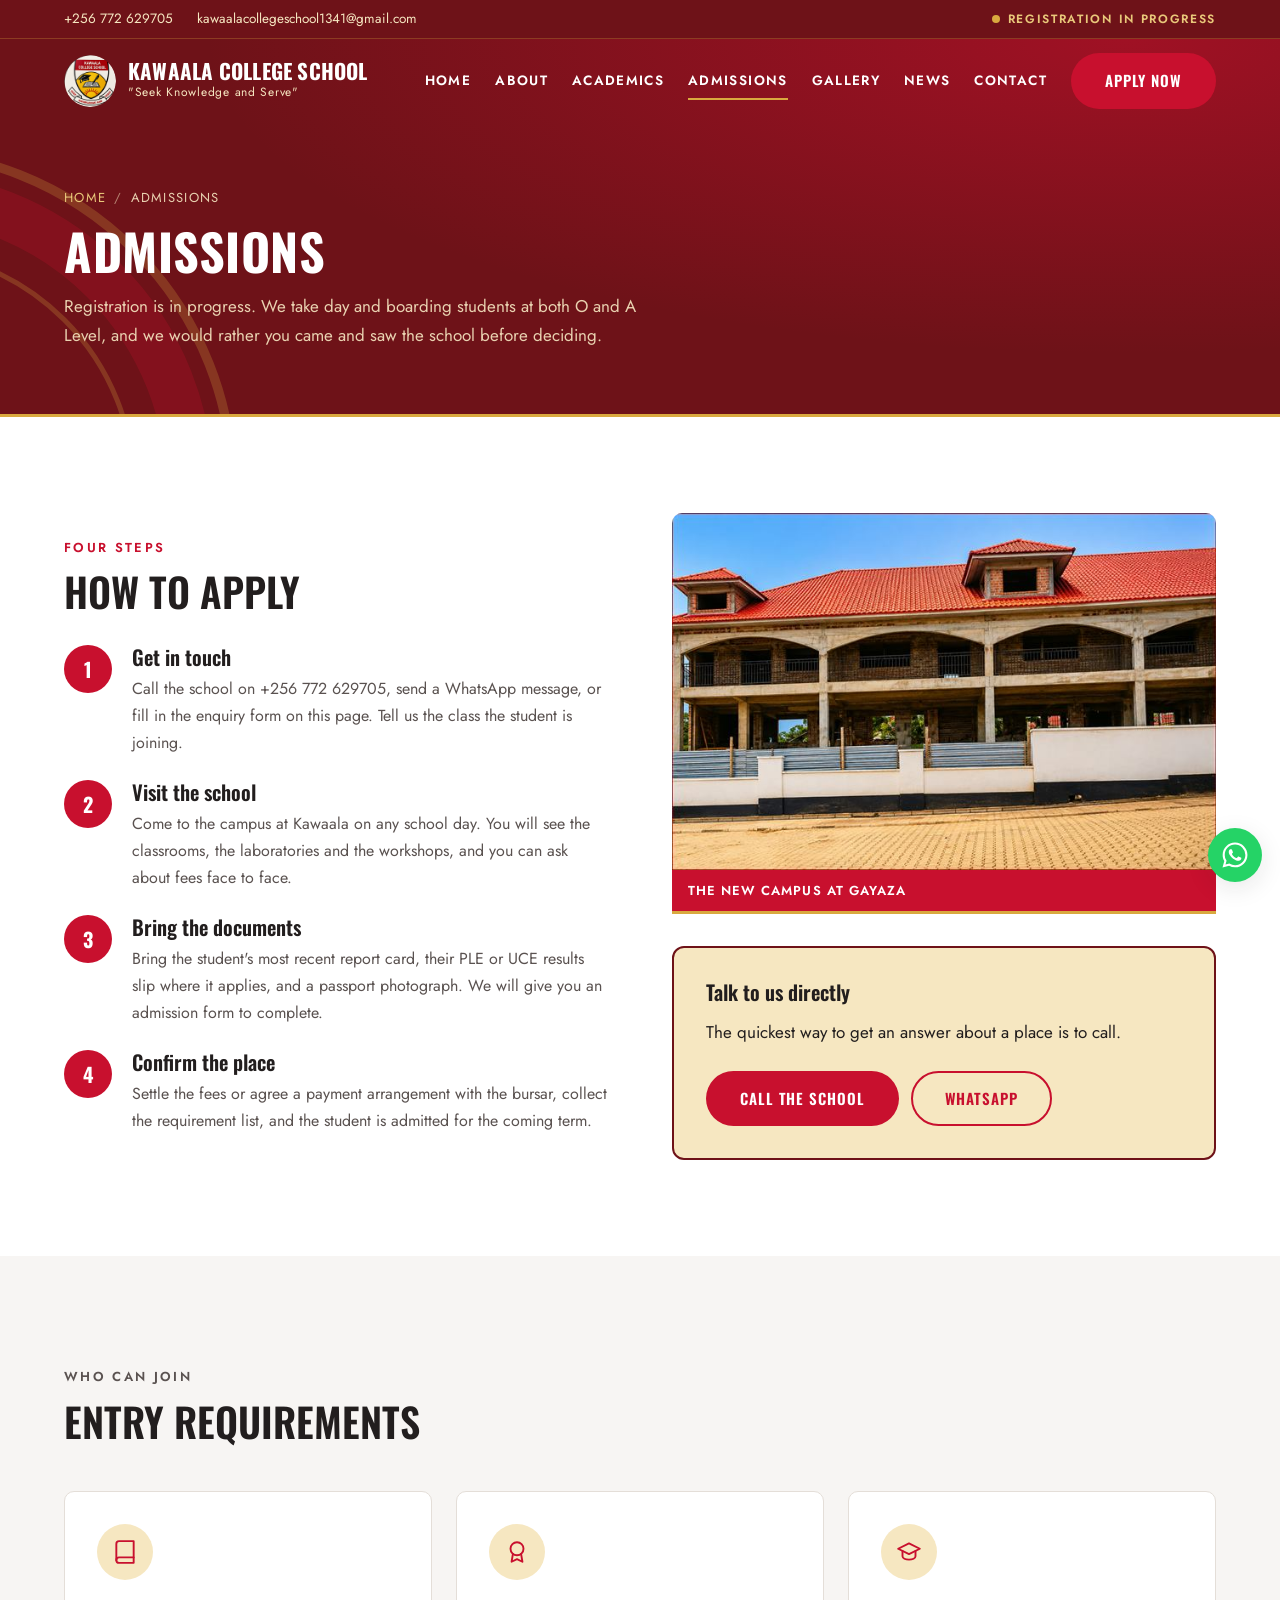
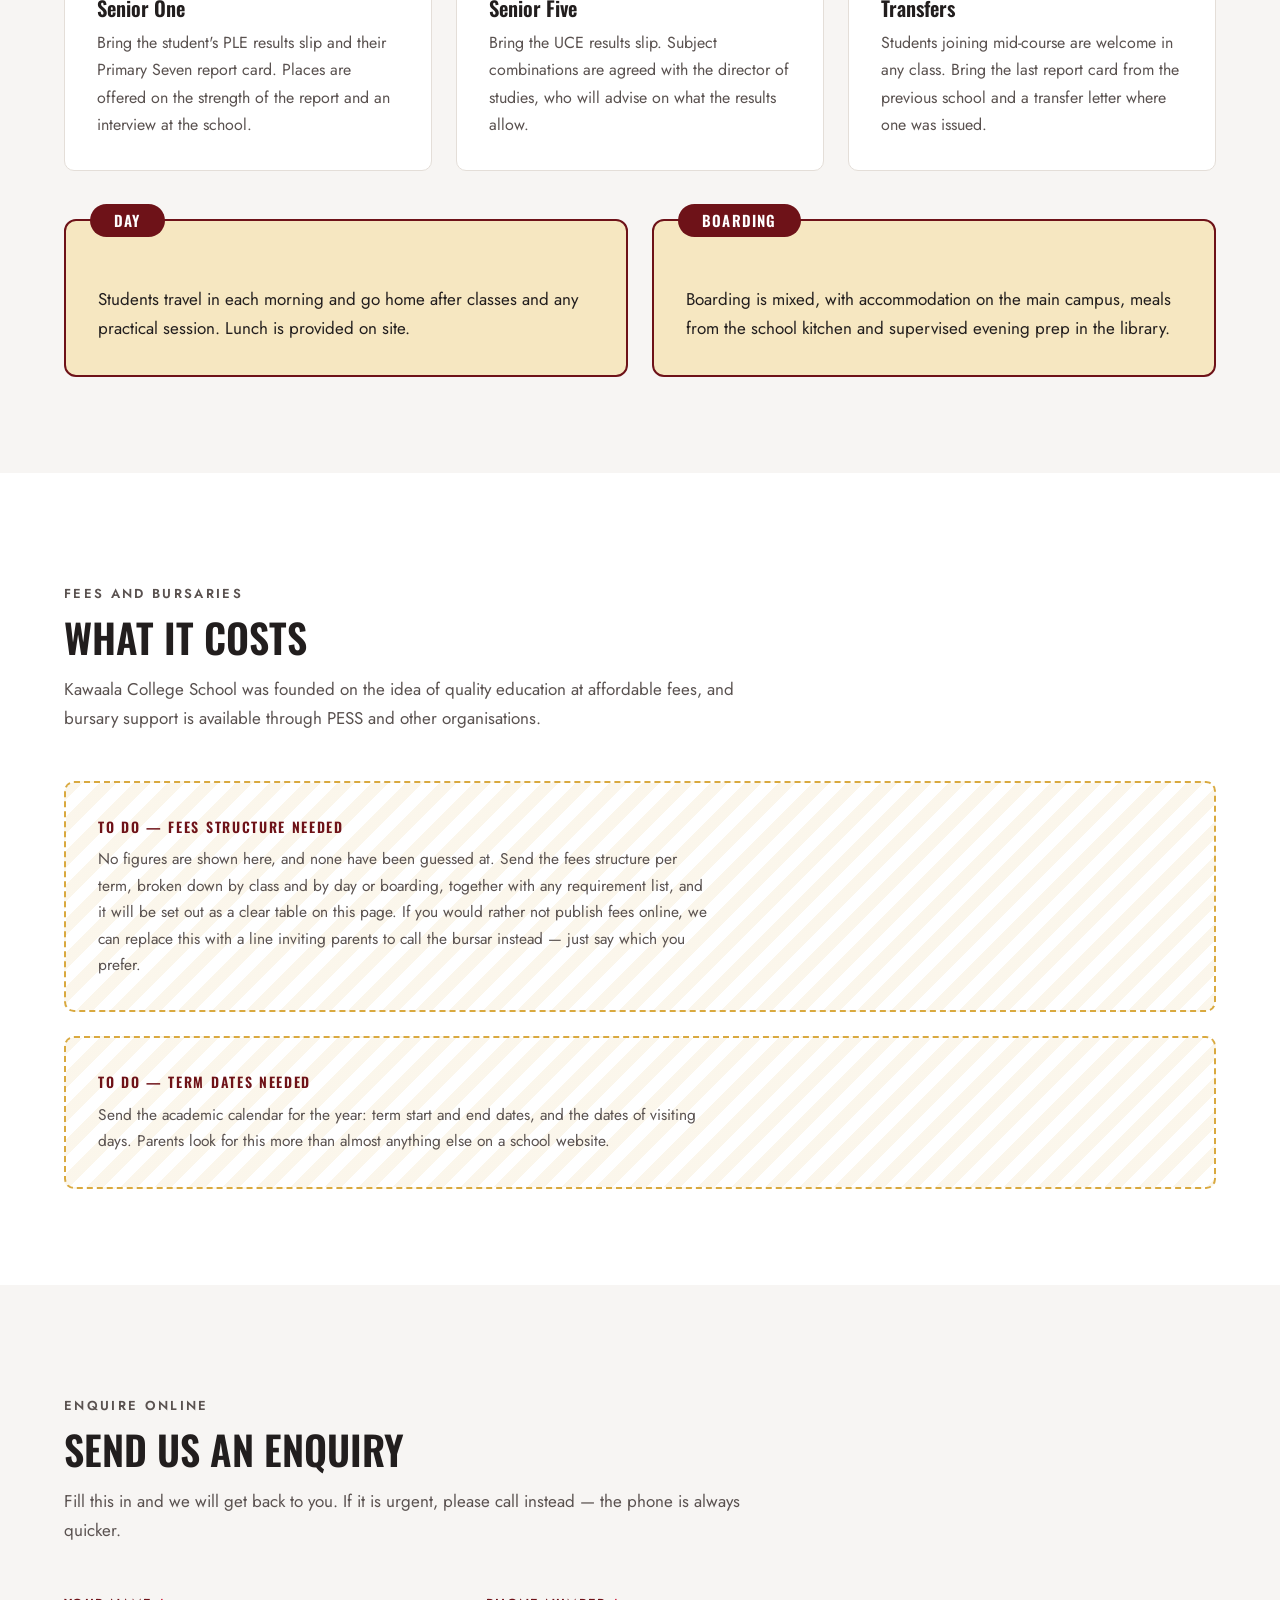
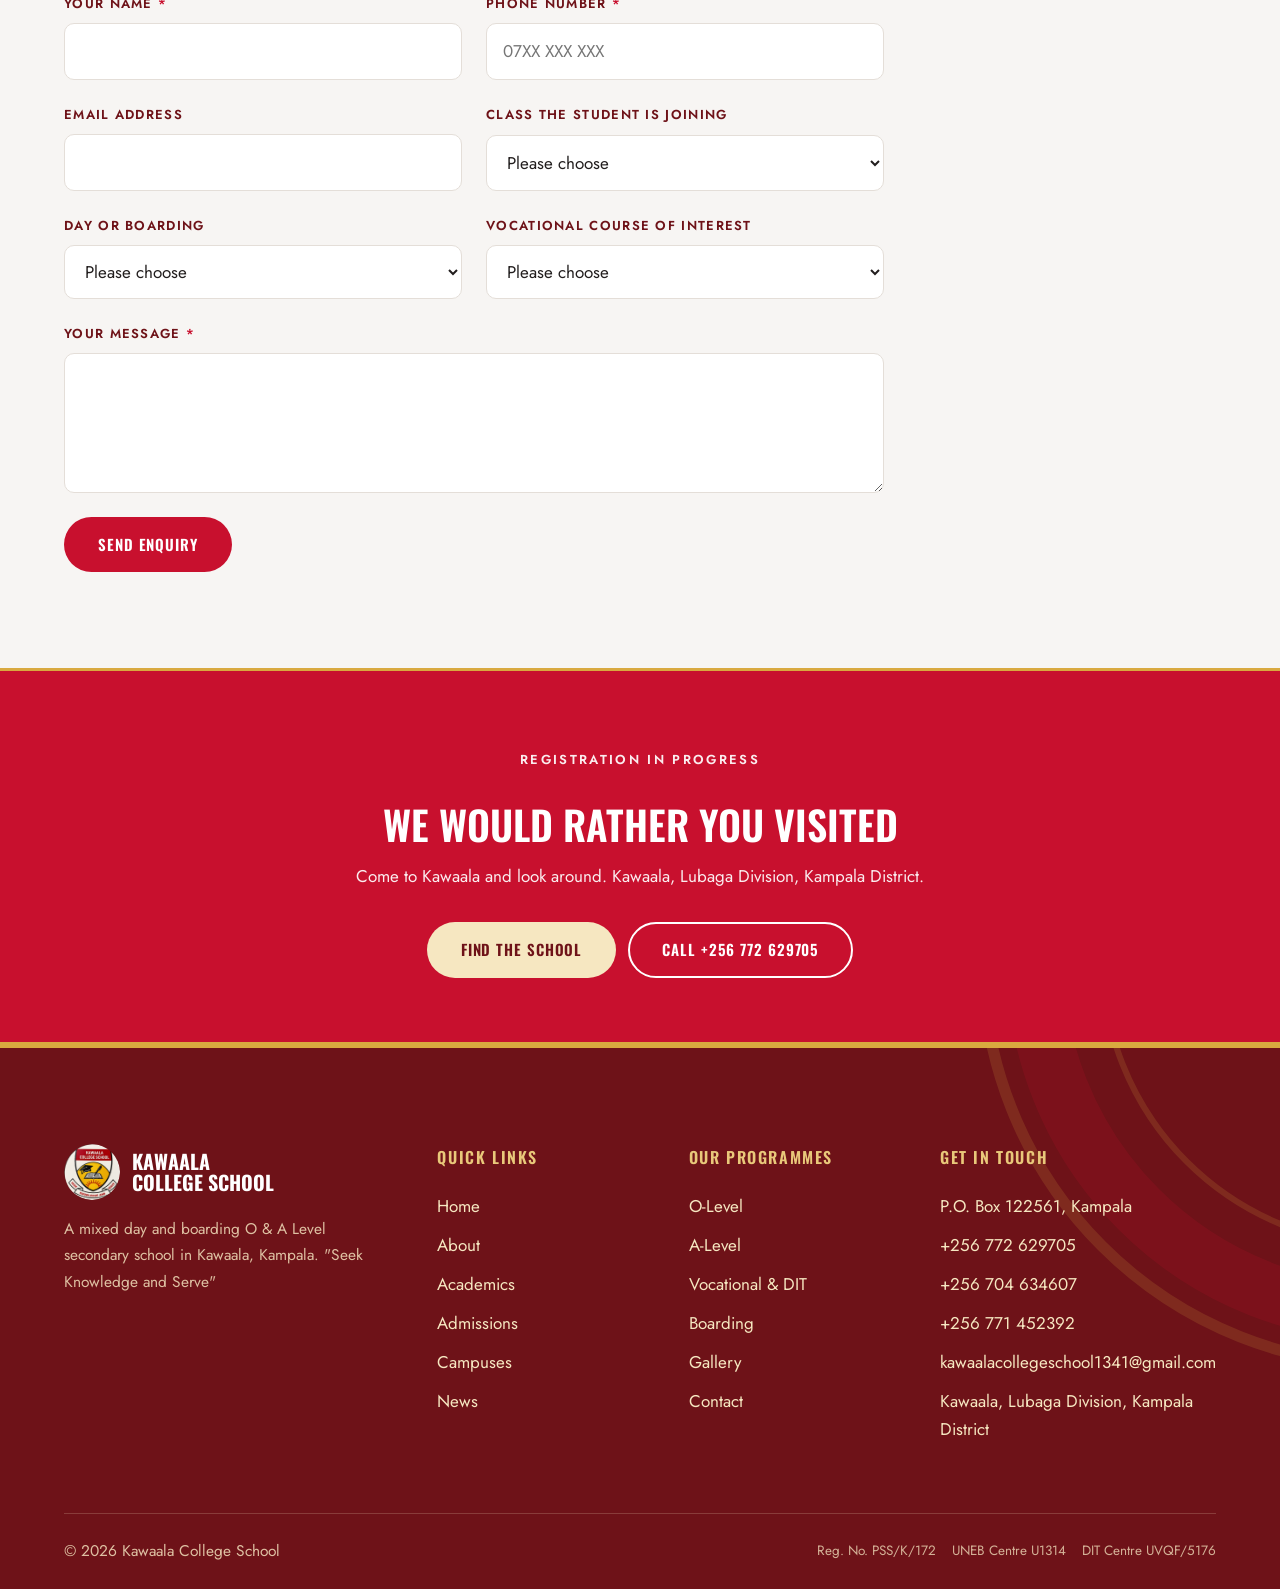
<file: admissions.html>
<!DOCTYPE html>
<html lang="en-UG">
<head>
<meta charset="utf-8">
<meta name="viewport" content="width=device-width, initial-scale=1">
<title>Admissions — How to Apply — Kawaala College School</title>
<meta name="description" content="How to join Kawaala College School in Kawaala, Kampala: entry requirements for O and A Level, day and boarding places, bursaries from PESS, and an online enquiry form.">
<link rel="canonical" href="https://kawaalacollegeschool.site/admissions.html">
<meta property="og:type" content="website">
<meta property="og:site_name" content="Kawaala College School">
<meta property="og:title" content="Admissions — How to Apply — Kawaala College School">
<meta property="og:description" content="Registration is in progress. Day and boarding places at O and A Level, with affordable fees and bursary programmes.">
<meta property="og:image" content="https://kawaalacollegeschool.site/assets/og/og-image.jpg">
<meta property="og:url" content="https://kawaalacollegeschool.site/admissions.html">
<meta name="twitter:card" content="summary_large_image">
<meta name="twitter:title" content="Admissions — Kawaala College School">
<meta name="twitter:description" content="Registration is in progress. Day and boarding places at O and A Level.">
<meta name="twitter:image" content="https://kawaalacollegeschool.site/assets/og/og-image.jpg">
<meta name="theme-color" content="#C8102E">
<link rel="icon" href="assets/logo/favicon.svg" type="image/svg+xml">
<link rel="apple-touch-icon" href="assets/logo/apple-touch-icon.png">
<link rel="preconnect" href="https://fonts.googleapis.com">
<link rel="preconnect" href="https://fonts.gstatic.com" crossorigin>
<link href="https://fonts.googleapis.com/css2?family=Oswald:wght@600;700&family=Jost:wght@400;500;600&display=swap" rel="stylesheet">
<link rel="stylesheet" href="css/styles.css">
<script>document.documentElement.className += ' js';</script>
</head>
<body>

<a class="skip-link" href="#main">Skip to content</a>

<!-- ICON SPRITE START — shared line icons, referenced with <use href="#icon-name"> -->
<svg xmlns="http://www.w3.org/2000/svg" style="display:none" aria-hidden="true" focusable="false">
  <defs>
    <g id="i-base" fill="none" stroke="currentColor" stroke-width="1.75" stroke-linecap="round" stroke-linejoin="round"></g>
  </defs>
  <symbol id="icon-heart" viewBox="0 0 24 24" fill="none" stroke="currentColor" stroke-width="1.75" stroke-linecap="round" stroke-linejoin="round"><path d="M19 14c1.49-1.46 3-3.21 3-5.5A5.5 5.5 0 0 0 16.5 3c-1.76 0-3 .5-4.5 2-1.5-1.5-2.74-2-4.5-2A5.5 5.5 0 0 0 2 8.5c0 2.3 1.5 4.05 3 5.5l7 7Z"/></symbol>
  <symbol id="icon-head" viewBox="0 0 24 24" fill="none" stroke="currentColor" stroke-width="1.75" stroke-linecap="round" stroke-linejoin="round"><path d="M12 2a5 5 0 0 0-5 5c0 1-.4 1.9-1 2.6A4 4 0 0 0 6 16v1a3 3 0 0 0 3 3h1v2"/><path d="M12 2a5 5 0 0 1 5 5c0 1 .4 1.9 1 2.6A4 4 0 0 1 18 16v1a3 3 0 0 1-3 3h-1v2"/><path d="M9 9h.01M15 9h.01M10 13h4"/></symbol>
  <symbol id="icon-hands" viewBox="0 0 24 24" fill="none" stroke="currentColor" stroke-width="1.75" stroke-linecap="round" stroke-linejoin="round"><path d="M11 11V5.5a1.5 1.5 0 0 0-3 0V13"/><path d="M8 10.5V4a1.5 1.5 0 0 0-3 0v9a8 8 0 0 0 8 8h1a7 7 0 0 0 7-7v-5a1.5 1.5 0 0 0-3 0V11"/><path d="M14 11V4.5a1.5 1.5 0 0 0-3 0V11"/></symbol>
  <symbol id="icon-monitor" viewBox="0 0 24 24" fill="none" stroke="currentColor" stroke-width="1.75" stroke-linecap="round" stroke-linejoin="round"><rect x="2" y="3" width="20" height="14" rx="2"/><path d="M8 21h8M12 17v4"/></symbol>
  <symbol id="icon-power" viewBox="0 0 24 24" fill="none" stroke="currentColor" stroke-width="1.75" stroke-linecap="round" stroke-linejoin="round"><path d="m13 2-9 12h7l-1 8 9-12h-7l1-8Z"/></symbol>
  <symbol id="icon-award" viewBox="0 0 24 24" fill="none" stroke="currentColor" stroke-width="1.75" stroke-linecap="round" stroke-linejoin="round"><circle cx="12" cy="9" r="6"/><path d="m8.2 13.9-1.2 7.1L12 18.6l5 2.4-1.2-7.1"/></symbol>
  <symbol id="icon-plate" viewBox="0 0 24 24" fill="none" stroke="currentColor" stroke-width="1.75" stroke-linecap="round" stroke-linejoin="round"><path d="M3 2v7a3 3 0 0 0 3 3v10M6 2v7M9 2v7a3 3 0 0 1-3 3"/><path d="M18 2a4 4 0 0 0-4 4v6h4v10"/></symbol>
  <symbol id="icon-teacher" viewBox="0 0 24 24" fill="none" stroke="currentColor" stroke-width="1.75" stroke-linecap="round" stroke-linejoin="round"><path d="M22 9 12 4 2 9l10 5 10-5Z"/><path d="M6 11v5c0 1.7 2.7 3 6 3s6-1.3 6-3v-5"/></symbol>
  <symbol id="icon-wallet" viewBox="0 0 24 24" fill="none" stroke="currentColor" stroke-width="1.75" stroke-linecap="round" stroke-linejoin="round"><path d="M19 7V5a2 2 0 0 0-2-2H5a2 2 0 0 0 0 4h14a2 2 0 0 1 2 2v8a2 2 0 0 1-2 2H5a2 2 0 0 1-2-2V5"/><circle cx="16" cy="13" r="1.3"/></symbol>
  <symbol id="icon-flask" viewBox="0 0 24 24" fill="none" stroke="currentColor" stroke-width="1.75" stroke-linecap="round" stroke-linejoin="round"><path d="M9 2v6.5L3.7 18A2 2 0 0 0 5.5 21h13a2 2 0 0 0 1.8-3L15 8.5V2"/><path d="M8 2h8M6.5 15h11"/></symbol>
  <symbol id="icon-book" viewBox="0 0 24 24" fill="none" stroke="currentColor" stroke-width="1.75" stroke-linecap="round" stroke-linejoin="round"><path d="M4 19.5A2.5 2.5 0 0 1 6.5 17H20"/><path d="M6.5 2H20v20H6.5A2.5 2.5 0 0 1 4 19.5v-15A2.5 2.5 0 0 1 6.5 2Z"/></symbol>
  <symbol id="icon-scissors" viewBox="0 0 24 24" fill="none" stroke="currentColor" stroke-width="1.75" stroke-linecap="round" stroke-linejoin="round"><circle cx="6" cy="6" r="3"/><circle cx="6" cy="18" r="3"/><path d="M20 4 8.1 15.9M14.5 14.5 20 20M8.1 8.1 12 12"/></symbol>
  <symbol id="icon-sprout" viewBox="0 0 24 24" fill="none" stroke="currentColor" stroke-width="1.75" stroke-linecap="round" stroke-linejoin="round"><path d="M7 20h10M12 20V9"/><path d="M12 9C12 6 9.5 4 6 4c0 3.5 2.5 5 6 5ZM12 11c0-3 2.5-5 6-5 0 3.5-2.5 5-6 5Z"/></symbol>
  <symbol id="icon-flame" viewBox="0 0 24 24" fill="none" stroke="currentColor" stroke-width="1.75" stroke-linecap="round" stroke-linejoin="round"><path d="M12 2c1 4 5 5.5 5 10a5 5 0 0 1-10 0c0-1.6.6-2.8 1.4-3.8C9.5 9 10 8 10 6.5c1 .8 1.6 1.7 2 2.5.5-2.5 0-5 0-7Z"/></symbol>
  <symbol id="icon-needle" viewBox="0 0 24 24" fill="none" stroke="currentColor" stroke-width="1.75" stroke-linecap="round" stroke-linejoin="round"><path d="M2 22 13 11M13 11l7-7 1 1-7 7"/><circle cx="15.5" cy="8.5" r="1.2"/><path d="M9 15h4v4"/></symbol>
  <symbol id="icon-wrench" viewBox="0 0 24 24" fill="none" stroke="currentColor" stroke-width="1.75" stroke-linecap="round" stroke-linejoin="round"><path d="M14.7 6.3a4 4 0 0 0 5 5l-9.4 9.4a2.8 2.8 0 0 1-4-4l9.4-9.4a4 4 0 0 1 5-5l-3 3 1.4 1.4 3-3"/></symbol>
  <symbol id="icon-trophy" viewBox="0 0 24 24" fill="none" stroke="currentColor" stroke-width="1.75" stroke-linecap="round" stroke-linejoin="round"><path d="M7 4h10v6a5 5 0 0 1-10 0V4Z"/><path d="M17 5h3v2a3 3 0 0 1-3 3M7 5H4v2a3 3 0 0 0 3 3M9 21h6M12 15v6"/></symbol>
  <symbol id="icon-menu" viewBox="0 0 24 24" fill="none" stroke="currentColor" stroke-width="2" stroke-linecap="round"><path d="M3 6h18M3 12h18M3 18h18"/></symbol>
  <symbol id="icon-close" viewBox="0 0 24 24" fill="none" stroke="currentColor" stroke-width="2" stroke-linecap="round"><path d="m5 5 14 14M19 5 5 19"/></symbol>
  <symbol id="icon-arrow-up" viewBox="0 0 24 24" fill="none" stroke="currentColor" stroke-width="2" stroke-linecap="round" stroke-linejoin="round"><path d="M12 20V5M5 12l7-7 7 7"/></symbol>
  <symbol id="icon-chevron-left" viewBox="0 0 24 24" fill="none" stroke="currentColor" stroke-width="2" stroke-linecap="round" stroke-linejoin="round"><path d="m15 5-7 7 7 7"/></symbol>
  <symbol id="icon-chevron-right" viewBox="0 0 24 24" fill="none" stroke="currentColor" stroke-width="2" stroke-linecap="round" stroke-linejoin="round"><path d="m9 5 7 7-7 7"/></symbol>
  <symbol id="icon-whatsapp" viewBox="0 0 24 24" fill="currentColor"><path d="M12.04 2C6.58 2 2.13 6.45 2.13 11.91c0 1.75.46 3.45 1.32 4.95L2 22l5.25-1.38a9.9 9.9 0 0 0 4.79 1.22h.01c5.46 0 9.91-4.45 9.91-9.91 0-2.65-1.03-5.14-2.9-7.01A9.82 9.82 0 0 0 12.04 2Zm0 18.15h-.01a8.2 8.2 0 0 1-4.19-1.15l-.3-.18-3.12.82.83-3.04-.2-.31a8.2 8.2 0 0 1-1.26-4.38c0-4.54 3.7-8.23 8.25-8.23 2.2 0 4.27.86 5.83 2.42a8.18 8.18 0 0 1 2.41 5.82c0 4.54-3.7 8.23-8.24 8.23Zm4.52-6.16c-.25-.13-1.47-.72-1.69-.81-.23-.08-.39-.12-.56.13-.16.24-.64.8-.78.97-.14.16-.29.18-.54.06-.25-.13-1.05-.39-1.99-1.23-.74-.66-1.23-1.47-1.38-1.72-.14-.25-.01-.38.11-.5.11-.11.25-.29.37-.43.13-.15.17-.25.25-.41.08-.17.04-.31-.02-.44-.06-.12-.56-1.34-.76-1.84-.2-.48-.41-.42-.56-.43h-.48c-.16 0-.43.06-.66.31-.22.25-.86.85-.86 2.07 0 1.22.89 2.4 1.01 2.56.12.17 1.75 2.67 4.23 3.74.59.26 1.05.41 1.41.52.59.19 1.13.16 1.56.1.48-.07 1.47-.6 1.68-1.18.21-.58.21-1.08.14-1.18-.06-.11-.22-.17-.47-.29Z"/></symbol>
</svg>
<!-- ICON SPRITE END -->

<!-- HEADER START — this block is repeated in every .html file. Edit all of them together. -->
<div class="utility">
  <div class="wrap utility__inner">
    <div class="utility__contact">
      <a href="tel:+256772629705">+256 772 629705</a>
      <a href="mailto:kawaalacollegeschool1341@gmail.com">kawaalacollegeschool1341@gmail.com</a>
    </div>
    <p class="utility__notice">Registration in progress</p>
  </div>
</div>

<header class="site-header site-header--overlay">
  <div class="wrap site-header__inner">
    <a class="brand" href="index.html">
      <img src="assets/logo/crest.png" alt="Kawaala College School crest" width="256" height="256">
      <span>
        <span class="brand__name">Kawaala College School</span>
        <span class="brand__motto motto">"Seek Knowledge and Serve"</span>
      </span>
    </a>

    <nav class="nav" aria-label="Main">
      <a href="index.html">Home</a>
      <a href="about.html">About</a>
      <a href="academics.html">Academics</a>
      <a href="admissions.html" aria-current="page">Admissions</a>
      <a href="gallery.html">Gallery</a>
      <a href="news.html">News</a>
      <a href="contact.html">Contact</a>
    </nav>

    <a class="btn btn--primary" href="admissions.html">Apply Now</a>

    <button class="nav-toggle" type="button" aria-expanded="false" aria-controls="mobile-menu">
      <svg aria-hidden="true"><use href="#icon-menu"></use></svg>
      <span class="visually-hidden">Open menu</span>
    </button>
  </div>
</header>

<div class="mobile-menu" id="mobile-menu" aria-hidden="true">
  <div class="mobile-menu__top">
    <button class="mobile-menu__close" type="button">
      <svg aria-hidden="true"><use href="#icon-close"></use></svg>
      <span class="visually-hidden">Close menu</span>
    </button>
  </div>
  <nav aria-label="Mobile">
    <a href="index.html">Home</a>
    <a href="about.html">About</a>
    <a href="academics.html">Academics</a>
    <a href="vocational.html">Vocational Skills</a>
    <a href="admissions.html" aria-current="page">Admissions</a>
    <a href="campuses.html">Campuses</a>
    <a href="gallery.html">Gallery</a>
    <a href="news.html">News</a>
    <a href="contact.html">Contact</a>
  </nav>
  <div class="mobile-menu__foot">
    <a class="btn btn--primary" href="admissions.html">Apply Now</a>
    <div class="mobile-menu__contact">
      <a href="tel:+256772629705">+256 772 629705</a>
      <a href="tel:+256704634607">+256 704 634607</a>
      <a href="mailto:kawaalacollegeschool1341@gmail.com">kawaalacollegeschool1341@gmail.com</a>
    </div>
  </div>
</div>
<!-- HEADER END -->

<main id="main">

  <section class="page-hero">
    <svg class="arc arc--hero" viewBox="0 0 600 600" aria-hidden="true" focusable="false">
      <path d="M0 130 A 470 470 0 0 1 470 600" fill="none" stroke="#D9A93F" stroke-width="13"/>
      <path d="M0 190 A 410 410 0 0 1 410 600" fill="none" stroke="#C8102E" stroke-width="66"/>
      <path d="M0 268 A 332 332 0 0 1 332 600" fill="none" stroke="#D9A93F" stroke-width="7"/>
    </svg>
    <div class="wrap page-hero__inner">
      <p class="breadcrumb"><a href="index.html">Home</a><span>/</span>Admissions</p>
      <h1 class="h-hero">Admissions</h1>
      <p>Registration is in progress. We take day and boarding students at both O and A Level, and we would rather you came and saw the school before deciding.</p>
    </div>
  </section>

  <!-- HOW TO APPLY ─────────────────────────────────────────────────────── -->
  <section class="section">
    <div class="wrap split">
      <div class="reveal">
        <p class="eyebrow">Four steps</p>
        <h2 class="h-section">How to apply</h2>

        <div class="steps" style="margin-top: var(--sp-6)">
          <div class="step">
            <h3 class="h-card">Get in touch</h3>
            <p>Call the school on +256 772 629705, send a WhatsApp message, or fill in the enquiry form on this page. Tell us the class the student is joining.</p>
          </div>
          <div class="step">
            <h3 class="h-card">Visit the school</h3>
            <p>Come to the campus at Kawaala on any school day. You will see the classrooms, the laboratories and the workshops, and you can ask about fees face to face.</p>
          </div>
          <div class="step">
            <h3 class="h-card">Bring the documents</h3>
            <p>Bring the student's most recent report card, their PLE or UCE results slip where it applies, and a passport photograph. We will give you an admission form to complete.</p>
          </div>
          <div class="step">
            <h3 class="h-card">Confirm the place</h3>
            <p>Settle the fees or agree a payment arrangement with the bursar, collect the requirement list, and the student is admitted for the coming term.</p>
          </div>
        </div>
      </div>

      <div class="reveal" data-reveal-delay="80">
        <figure class="figure-cap">
          <img src="assets/campus/gayaza-construction-01-1024.jpg"
               srcset="assets/campus/gayaza-construction-01-640.jpg 640w, assets/campus/gayaza-construction-01-1024.jpg 1024w"
               sizes="(max-width: 860px) 100vw, 46vw" width="1024" height="672" loading="lazy"
               alt="A two-storey school block with an arched colonnade at the Gayaza campus">
          <figcaption>The new campus at Gayaza</figcaption>
        </figure>

        <div class="map-card" style="margin-top: var(--sp-6)">
          <h3 class="h-card">Talk to us directly</h3>
          <p style="margin-top: var(--sp-3)">The quickest way to get an answer about a place is to call.</p>
          <div class="btn-row" style="margin-top: var(--sp-5)">
            <a class="btn btn--primary" href="tel:+256772629705">Call the school</a>
            <a class="btn btn--outline-red" href="https://wa.me/256772629705" target="_blank" rel="noopener">WhatsApp</a>
          </div>
        </div>
      </div>
    </div>
  </section>

  <!-- ENTRY REQUIREMENTS ───────────────────────────────────────────────── -->
  <section class="section section--grey" id="boarding">
    <div class="wrap">
      <div class="section-head reveal">
        <p class="eyebrow">Who can join</p>
        <h2 class="h-section">Entry requirements</h2>
      </div>

      <ul class="grid grid--3">
        <li class="reveal"><article class="card">
          <span class="icon-circle"><svg aria-hidden="true"><use href="#icon-book"></use></svg></span>
          <h3 class="h-card">Senior One</h3>
          <p>Bring the student's PLE results slip and their Primary Seven report card. Places are offered on the strength of the report and an interview at the school.</p>
        </article></li>
        <li class="reveal" data-reveal-delay="80"><article class="card">
          <span class="icon-circle"><svg aria-hidden="true"><use href="#icon-award"></use></svg></span>
          <h3 class="h-card">Senior Five</h3>
          <p>Bring the UCE results slip. Subject combinations are agreed with the director of studies, who will advise on what the results allow.</p>
        </article></li>
        <li class="reveal" data-reveal-delay="160"><article class="card">
          <span class="icon-circle"><svg aria-hidden="true"><use href="#icon-teacher"></use></svg></span>
          <h3 class="h-card">Transfers</h3>
          <p>Students joining mid-course are welcome in any class. Bring the last report card from the previous school and a transfer letter where one was issued.</p>
        </article></li>
      </ul>

      <div class="grid grid--2" style="margin-top: var(--sp-7)">
        <div class="panel reveal">
          <span class="panel__label">Day</span>
          <p>Students travel in each morning and go home after classes and any practical session. Lunch is provided on site.</p>
        </div>
        <div class="panel reveal" data-reveal-delay="80">
          <span class="panel__label">Boarding</span>
          <p>Boarding is mixed, with accommodation on the main campus, meals from the school kitchen and supervised evening prep in the library.</p>
        </div>
      </div>
    </div>
  </section>

  <!-- FEES ─────────────────────────────────────────────────────────────── -->
  <section class="section">
    <div class="wrap">
      <div class="section-head reveal">
        <p class="eyebrow">Fees and bursaries</p>
        <h2 class="h-section">What it costs</h2>
        <p>Kawaala College School was founded on the idea of quality education at affordable fees, and bursary support is available through PESS and other organisations.</p>
      </div>

      <div class="todo reveal">
        <strong>To do — fees structure needed</strong>
        <p>No figures are shown here, and none have been guessed at. Send the fees structure per term, broken down by class and by day or boarding, together with any requirement list, and it will be set out as a clear table on this page. If you would rather not publish fees online, we can replace this with a line inviting parents to call the bursar instead — just say which you prefer.</p>
      </div>

      <div class="todo reveal" data-reveal-delay="80" style="margin-top: var(--sp-5)">
        <strong>To do — term dates needed</strong>
        <p>Send the academic calendar for the year: term start and end dates, and the dates of visiting days. Parents look for this more than almost anything else on a school website.</p>
      </div>
    </div>
  </section>

  <!-- ENQUIRY FORM ─────────────────────────────────────────────────────── -->
  <section class="section section--grey">
    <div class="wrap">
      <div class="section-head reveal">
        <p class="eyebrow">Enquire online</p>
        <h2 class="h-section">Send us an enquiry</h2>
        <p>Fill this in and we will get back to you. If it is urgent, please call instead — the phone is always quicker.</p>
      </div>

      <form class="form" data-kcs-form method="post" action="#" style="max-width: 820px">
        <div class="form__status form__status--ok" tabindex="-1" role="status">
          <h3 class="h-card">Thank you — your enquiry has been sent</h3>
          <p>We have received your message and will reply as soon as we can. If you need an answer today, call +256 772 629705.</p>
        </div>
        <div class="form__status form__status--err" tabindex="-1" role="alert">
          <h3 class="h-card">Sorry — that did not go through</h3>
          <p>The message could not be sent. Please call the school directly on <a href="tel:+256772629705">+256 772 629705</a> or send a WhatsApp message to the same number, and we will help you straight away.</p>
        </div>

        <div class="form-grid">
          <div class="field">
            <label for="a-name">Your name <span class="req" aria-hidden="true">*</span></label>
            <input type="text" id="a-name" name="name" required autocomplete="name">
            <p class="field__error"></p>
          </div>
          <div class="field">
            <label for="a-phone">Phone number <span class="req" aria-hidden="true">*</span></label>
            <input type="tel" id="a-phone" name="phone" required autocomplete="tel" placeholder="07XX XXX XXX">
            <p class="field__error"></p>
          </div>
        </div>

        <div class="form-grid">
          <div class="field">
            <label for="a-email">Email address</label>
            <input type="email" id="a-email" name="email" autocomplete="email">
            <p class="field__error"></p>
          </div>
          <div class="field">
            <label for="a-class">Class the student is joining</label>
            <select id="a-class" name="class">
              <option value="">Please choose</option>
              <option>Senior One</option>
              <option>Senior Two</option>
              <option>Senior Three</option>
              <option>Senior Four</option>
              <option>Senior Five</option>
              <option>Senior Six</option>
              <option>Vocational course only</option>
            </select>
            <p class="field__error"></p>
          </div>
        </div>

        <div class="form-grid">
          <div class="field">
            <label for="a-type">Day or boarding</label>
            <select id="a-type" name="day_or_boarding">
              <option value="">Please choose</option>
              <option>Day</option>
              <option>Boarding</option>
              <option>Not sure yet</option>
            </select>
            <p class="field__error"></p>
          </div>
          <div class="field">
            <label for="a-course">Vocational course of interest</label>
            <select id="a-course" name="course">
              <option value="">Please choose</option>
              <option>Salon</option>
              <option>Computer Studies</option>
              <option>Catering &amp; Bakery</option>
              <option>Agriculture</option>
              <option>Welding</option>
              <option>Tailoring</option>
              <option>Motor Vehicle Mechanics</option>
              <option>Games &amp; Sports / MDD</option>
            </select>
            <p class="field__error"></p>
          </div>
        </div>

        <div class="field">
          <label for="a-message">Your message <span class="req" aria-hidden="true">*</span></label>
          <textarea id="a-message" name="message" required></textarea>
          <p class="field__error"></p>
        </div>

        <div class="btn-row">
          <button class="btn btn--primary" type="submit">Send enquiry</button>
        </div>
      </form>
    </div>
  </section>

  <!-- CTA ──────────────────────────────────────────────────────────────── -->
  <section class="band-red">
    <div class="wrap cta-band" style="padding-block: var(--sp-8)">
      <p class="eyebrow eyebrow--cream">Registration in progress</p>
      <h2 class="h-section">We would rather you visited</h2>
      <p>Come to Kawaala and look around. Kawaala, Lubaga Division, Kampala District.</p>
      <div class="btn-row">
        <a class="btn btn--cream" href="contact.html">Find the school</a>
        <a class="btn btn--outline-white" href="tel:+256772629705">Call +256 772 629705</a>
      </div>
    </div>
  </section>

</main>

<!-- FOOTER START — this block is repeated in every .html file. Edit all of them together. -->
<footer class="site-footer">
  <svg class="arc arc--footer" viewBox="0 0 600 600" aria-hidden="true" focusable="false">
    <path d="M0 130 A 470 470 0 0 1 470 600" fill="none" stroke="#D9A93F" stroke-width="13"/>
    <path d="M0 190 A 410 410 0 0 1 410 600" fill="none" stroke="#C8102E" stroke-width="66"/>
    <path d="M0 268 A 332 332 0 0 1 332 600" fill="none" stroke="#D9A93F" stroke-width="7"/>
  </svg>

  <div class="wrap">
    <div class="site-footer__grid">
      <div>
        <div class="footer-brand">
          <img src="assets/logo/crest.png" alt="" width="256" height="256">
          <span>Kawaala<br>College School</span>
        </div>
        <p>A mixed day and boarding O &amp; A Level secondary school in Kawaala, Kampala. <span class="motto">"Seek Knowledge and Serve"</span></p>
        <!-- TODO: social media handles not supplied. The social row stays hidden until they are. -->
      </div>

      <div>
        <h3>Quick links</h3>
        <ul>
          <li><a href="index.html">Home</a></li>
          <li><a href="about.html">About</a></li>
          <li><a href="academics.html">Academics</a></li>
          <li><a href="admissions.html">Admissions</a></li>
          <li><a href="campuses.html">Campuses</a></li>
          <li><a href="news.html">News</a></li>
        </ul>
      </div>

      <div>
        <h3>Our programmes</h3>
        <ul>
          <li><a href="academics.html#o-level">O-Level</a></li>
          <li><a href="academics.html#a-level">A-Level</a></li>
          <li><a href="vocational.html">Vocational &amp; DIT</a></li>
          <li><a href="admissions.html#boarding">Boarding</a></li>
          <li><a href="gallery.html">Gallery</a></li>
          <li><a href="contact.html">Contact</a></li>
        </ul>
      </div>

      <div>
        <h3>Get in touch</h3>
        <ul>
          <li>P.O. Box 122561, Kampala</li>
          <li><a href="tel:+256772629705">+256 772 629705</a></li>
          <li><a href="tel:+256704634607">+256 704 634607</a></li>
          <li><a href="tel:+256771452392">+256 771 452392</a></li>
          <li><a href="mailto:kawaalacollegeschool1341@gmail.com">kawaalacollegeschool1341@gmail.com</a></li>
          <li>Kawaala, Lubaga Division, Kampala District</li>
        </ul>
      </div>
    </div>

    <div class="site-footer__bottom">
      <p>&copy; <span data-year>2026</span> Kawaala College School</p>
      <div class="site-footer__regs">
        <span>Reg. No. PSS/K/172</span>
        <span>UNEB Centre U1314</span>
        <span>DIT Centre UVQF/5176</span>
      </div>
    </div>
  </div>
</footer>

<a class="fab-whatsapp" href="https://wa.me/256772629705" target="_blank" rel="noopener">
  <svg aria-hidden="true"><use href="#icon-whatsapp"></use></svg>
  <span class="visually-hidden">Chat with us on WhatsApp</span>
</a>

<button class="fab-top" type="button">
  <svg aria-hidden="true"><use href="#icon-arrow-up"></use></svg>
  <span class="visually-hidden">Back to top</span>
</button>
<!-- FOOTER END -->

<script src="js/main.js"></script>
</body>
</html>
</file>
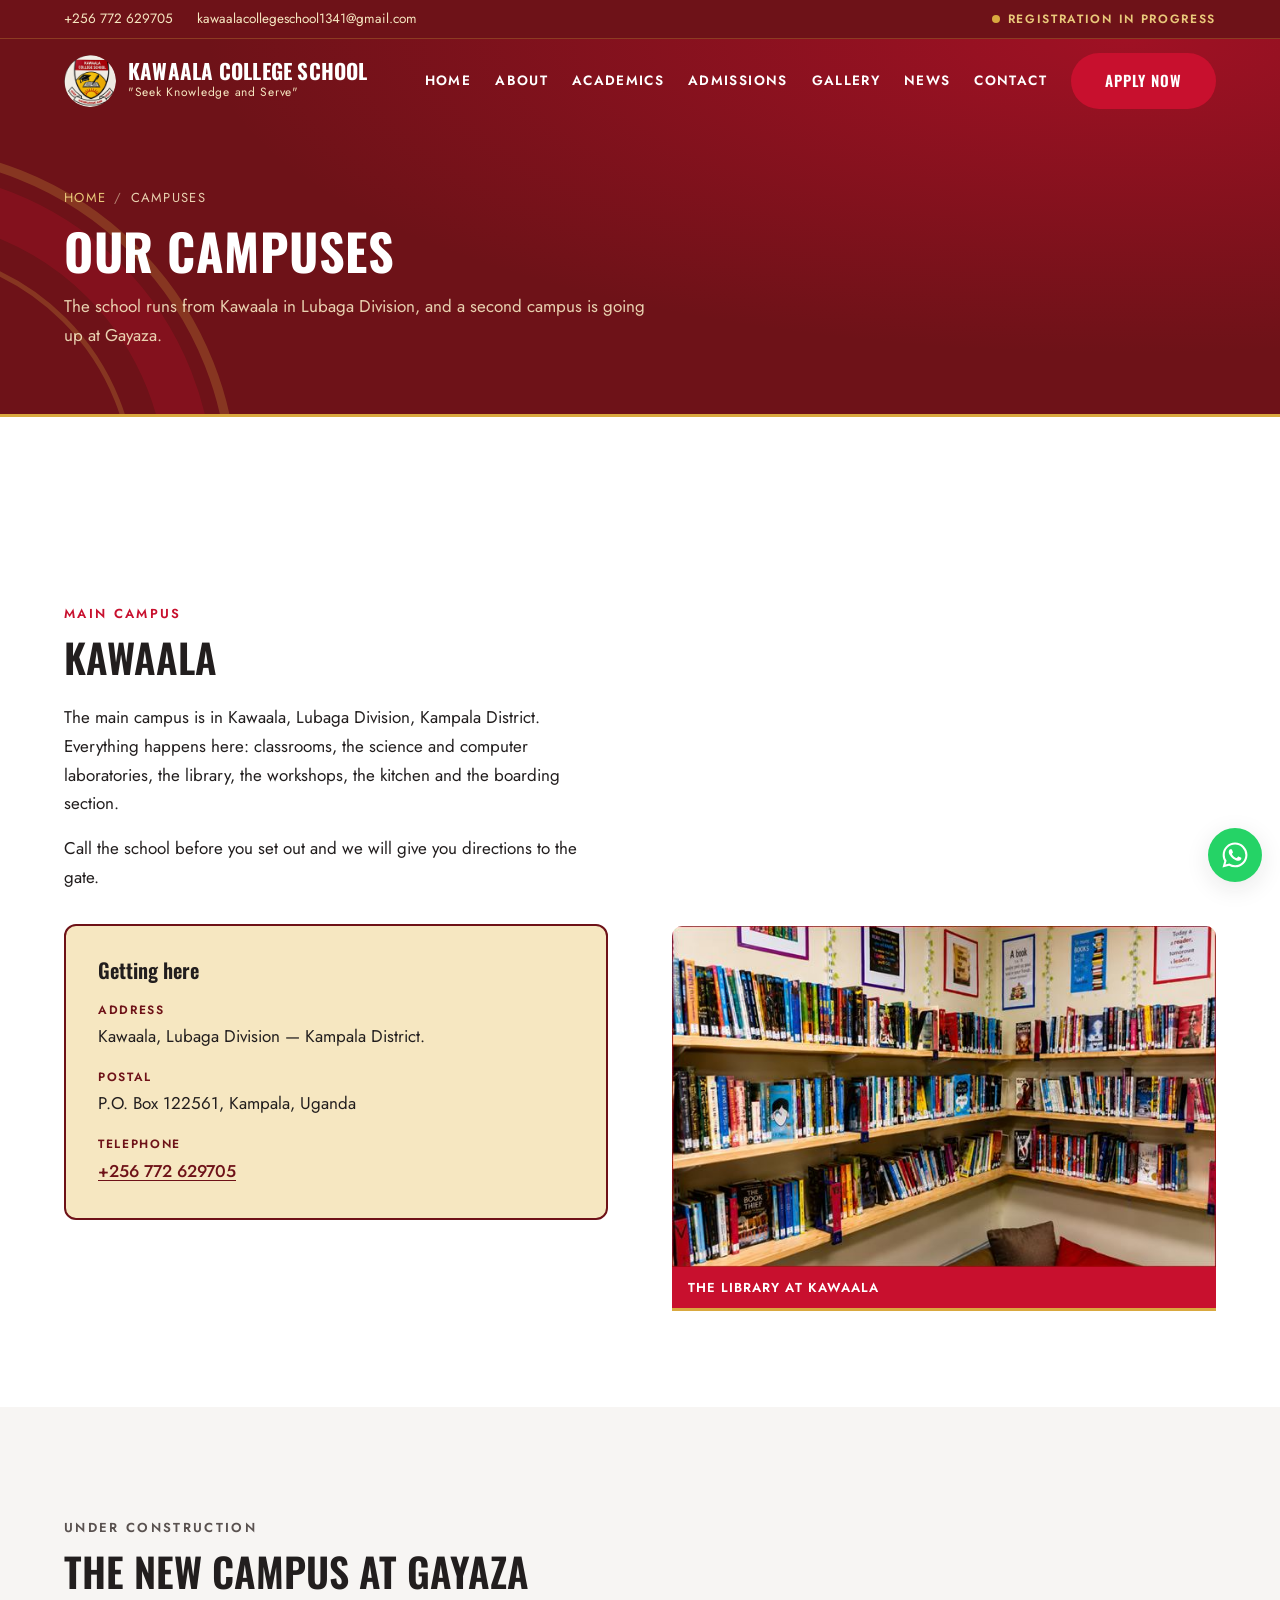
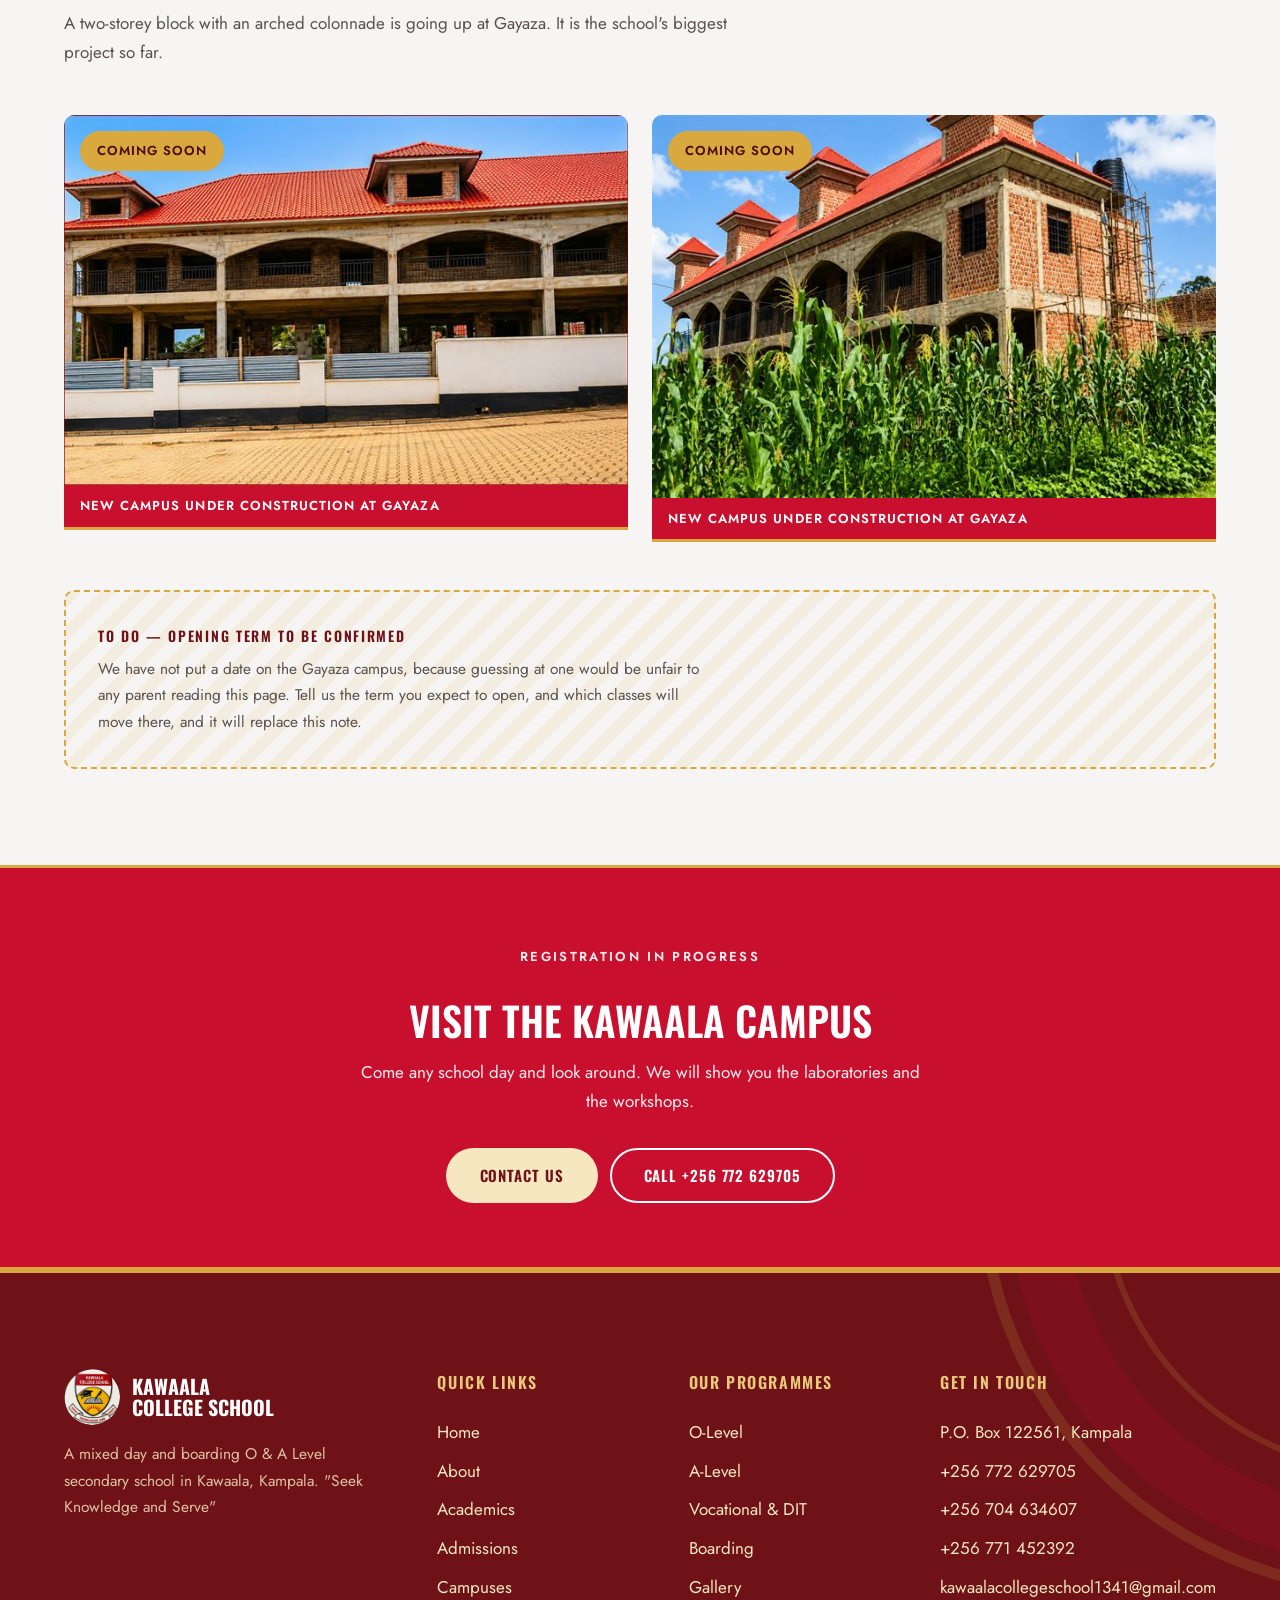
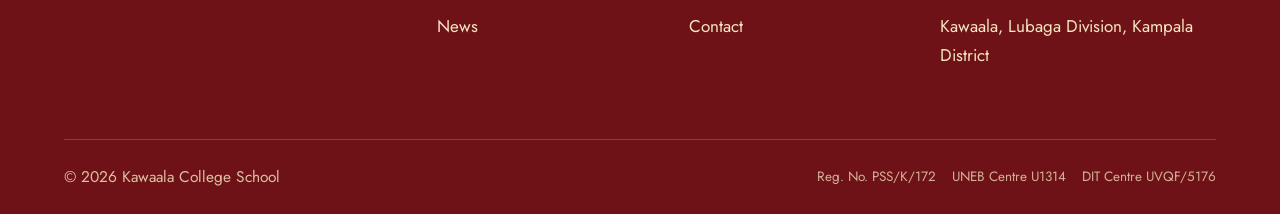
<file: campuses.html>
<!DOCTYPE html>
<html lang="en-UG">
<head>
<meta charset="utf-8">
<meta name="viewport" content="width=device-width, initial-scale=1">
<title>Our Campuses — Kawaala and Gayaza — Kawaala College School</title>
<meta name="description" content="Kawaala College School's main campus is in Kawaala, Lubaga Division, Kampala. A second campus is under construction at Gayaza.">
<link rel="canonical" href="https://kawaalacollegeschool.site/campuses.html">
<meta property="og:type" content="website">
<meta property="og:site_name" content="Kawaala College School">
<meta property="og:title" content="Our Campuses — Kawaala and Gayaza — Kawaala College School">
<meta property="og:description" content="The main campus at Kawaala, and a new campus rising at Gayaza.">
<meta property="og:image" content="https://kawaalacollegeschool.site/assets/og/og-image.jpg">
<meta property="og:url" content="https://kawaalacollegeschool.site/campuses.html">
<meta name="twitter:card" content="summary_large_image">
<meta name="twitter:title" content="Our Campuses — Kawaala College School">
<meta name="twitter:description" content="The main campus at Kawaala, and a new campus rising at Gayaza.">
<meta name="twitter:image" content="https://kawaalacollegeschool.site/assets/og/og-image.jpg">
<meta name="theme-color" content="#C8102E">
<link rel="icon" href="assets/logo/favicon.svg" type="image/svg+xml">
<link rel="apple-touch-icon" href="assets/logo/apple-touch-icon.png">
<link rel="preconnect" href="https://fonts.googleapis.com">
<link rel="preconnect" href="https://fonts.gstatic.com" crossorigin>
<link href="https://fonts.googleapis.com/css2?family=Oswald:wght@600;700&family=Jost:wght@400;500;600&display=swap" rel="stylesheet">
<link rel="stylesheet" href="css/styles.css">
<script>document.documentElement.className += ' js';</script>
</head>
<body>

<a class="skip-link" href="#main">Skip to content</a>

<!-- ICON SPRITE START — shared line icons, referenced with <use href="#icon-name"> -->
<svg xmlns="http://www.w3.org/2000/svg" style="display:none" aria-hidden="true" focusable="false">
  <defs>
    <g id="i-base" fill="none" stroke="currentColor" stroke-width="1.75" stroke-linecap="round" stroke-linejoin="round"></g>
  </defs>
  <symbol id="icon-heart" viewBox="0 0 24 24" fill="none" stroke="currentColor" stroke-width="1.75" stroke-linecap="round" stroke-linejoin="round"><path d="M19 14c1.49-1.46 3-3.21 3-5.5A5.5 5.5 0 0 0 16.5 3c-1.76 0-3 .5-4.5 2-1.5-1.5-2.74-2-4.5-2A5.5 5.5 0 0 0 2 8.5c0 2.3 1.5 4.05 3 5.5l7 7Z"/></symbol>
  <symbol id="icon-head" viewBox="0 0 24 24" fill="none" stroke="currentColor" stroke-width="1.75" stroke-linecap="round" stroke-linejoin="round"><path d="M12 2a5 5 0 0 0-5 5c0 1-.4 1.9-1 2.6A4 4 0 0 0 6 16v1a3 3 0 0 0 3 3h1v2"/><path d="M12 2a5 5 0 0 1 5 5c0 1 .4 1.9 1 2.6A4 4 0 0 1 18 16v1a3 3 0 0 1-3 3h-1v2"/><path d="M9 9h.01M15 9h.01M10 13h4"/></symbol>
  <symbol id="icon-hands" viewBox="0 0 24 24" fill="none" stroke="currentColor" stroke-width="1.75" stroke-linecap="round" stroke-linejoin="round"><path d="M11 11V5.5a1.5 1.5 0 0 0-3 0V13"/><path d="M8 10.5V4a1.5 1.5 0 0 0-3 0v9a8 8 0 0 0 8 8h1a7 7 0 0 0 7-7v-5a1.5 1.5 0 0 0-3 0V11"/><path d="M14 11V4.5a1.5 1.5 0 0 0-3 0V11"/></symbol>
  <symbol id="icon-monitor" viewBox="0 0 24 24" fill="none" stroke="currentColor" stroke-width="1.75" stroke-linecap="round" stroke-linejoin="round"><rect x="2" y="3" width="20" height="14" rx="2"/><path d="M8 21h8M12 17v4"/></symbol>
  <symbol id="icon-power" viewBox="0 0 24 24" fill="none" stroke="currentColor" stroke-width="1.75" stroke-linecap="round" stroke-linejoin="round"><path d="m13 2-9 12h7l-1 8 9-12h-7l1-8Z"/></symbol>
  <symbol id="icon-award" viewBox="0 0 24 24" fill="none" stroke="currentColor" stroke-width="1.75" stroke-linecap="round" stroke-linejoin="round"><circle cx="12" cy="9" r="6"/><path d="m8.2 13.9-1.2 7.1L12 18.6l5 2.4-1.2-7.1"/></symbol>
  <symbol id="icon-plate" viewBox="0 0 24 24" fill="none" stroke="currentColor" stroke-width="1.75" stroke-linecap="round" stroke-linejoin="round"><path d="M3 2v7a3 3 0 0 0 3 3v10M6 2v7M9 2v7a3 3 0 0 1-3 3"/><path d="M18 2a4 4 0 0 0-4 4v6h4v10"/></symbol>
  <symbol id="icon-teacher" viewBox="0 0 24 24" fill="none" stroke="currentColor" stroke-width="1.75" stroke-linecap="round" stroke-linejoin="round"><path d="M22 9 12 4 2 9l10 5 10-5Z"/><path d="M6 11v5c0 1.7 2.7 3 6 3s6-1.3 6-3v-5"/></symbol>
  <symbol id="icon-wallet" viewBox="0 0 24 24" fill="none" stroke="currentColor" stroke-width="1.75" stroke-linecap="round" stroke-linejoin="round"><path d="M19 7V5a2 2 0 0 0-2-2H5a2 2 0 0 0 0 4h14a2 2 0 0 1 2 2v8a2 2 0 0 1-2 2H5a2 2 0 0 1-2-2V5"/><circle cx="16" cy="13" r="1.3"/></symbol>
  <symbol id="icon-flask" viewBox="0 0 24 24" fill="none" stroke="currentColor" stroke-width="1.75" stroke-linecap="round" stroke-linejoin="round"><path d="M9 2v6.5L3.7 18A2 2 0 0 0 5.5 21h13a2 2 0 0 0 1.8-3L15 8.5V2"/><path d="M8 2h8M6.5 15h11"/></symbol>
  <symbol id="icon-book" viewBox="0 0 24 24" fill="none" stroke="currentColor" stroke-width="1.75" stroke-linecap="round" stroke-linejoin="round"><path d="M4 19.5A2.5 2.5 0 0 1 6.5 17H20"/><path d="M6.5 2H20v20H6.5A2.5 2.5 0 0 1 4 19.5v-15A2.5 2.5 0 0 1 6.5 2Z"/></symbol>
  <symbol id="icon-scissors" viewBox="0 0 24 24" fill="none" stroke="currentColor" stroke-width="1.75" stroke-linecap="round" stroke-linejoin="round"><circle cx="6" cy="6" r="3"/><circle cx="6" cy="18" r="3"/><path d="M20 4 8.1 15.9M14.5 14.5 20 20M8.1 8.1 12 12"/></symbol>
  <symbol id="icon-sprout" viewBox="0 0 24 24" fill="none" stroke="currentColor" stroke-width="1.75" stroke-linecap="round" stroke-linejoin="round"><path d="M7 20h10M12 20V9"/><path d="M12 9C12 6 9.5 4 6 4c0 3.5 2.5 5 6 5ZM12 11c0-3 2.5-5 6-5 0 3.5-2.5 5-6 5Z"/></symbol>
  <symbol id="icon-flame" viewBox="0 0 24 24" fill="none" stroke="currentColor" stroke-width="1.75" stroke-linecap="round" stroke-linejoin="round"><path d="M12 2c1 4 5 5.5 5 10a5 5 0 0 1-10 0c0-1.6.6-2.8 1.4-3.8C9.5 9 10 8 10 6.5c1 .8 1.6 1.7 2 2.5.5-2.5 0-5 0-7Z"/></symbol>
  <symbol id="icon-needle" viewBox="0 0 24 24" fill="none" stroke="currentColor" stroke-width="1.75" stroke-linecap="round" stroke-linejoin="round"><path d="M2 22 13 11M13 11l7-7 1 1-7 7"/><circle cx="15.5" cy="8.5" r="1.2"/><path d="M9 15h4v4"/></symbol>
  <symbol id="icon-wrench" viewBox="0 0 24 24" fill="none" stroke="currentColor" stroke-width="1.75" stroke-linecap="round" stroke-linejoin="round"><path d="M14.7 6.3a4 4 0 0 0 5 5l-9.4 9.4a2.8 2.8 0 0 1-4-4l9.4-9.4a4 4 0 0 1 5-5l-3 3 1.4 1.4 3-3"/></symbol>
  <symbol id="icon-trophy" viewBox="0 0 24 24" fill="none" stroke="currentColor" stroke-width="1.75" stroke-linecap="round" stroke-linejoin="round"><path d="M7 4h10v6a5 5 0 0 1-10 0V4Z"/><path d="M17 5h3v2a3 3 0 0 1-3 3M7 5H4v2a3 3 0 0 0 3 3M9 21h6M12 15v6"/></symbol>
  <symbol id="icon-menu" viewBox="0 0 24 24" fill="none" stroke="currentColor" stroke-width="2" stroke-linecap="round"><path d="M3 6h18M3 12h18M3 18h18"/></symbol>
  <symbol id="icon-close" viewBox="0 0 24 24" fill="none" stroke="currentColor" stroke-width="2" stroke-linecap="round"><path d="m5 5 14 14M19 5 5 19"/></symbol>
  <symbol id="icon-arrow-up" viewBox="0 0 24 24" fill="none" stroke="currentColor" stroke-width="2" stroke-linecap="round" stroke-linejoin="round"><path d="M12 20V5M5 12l7-7 7 7"/></symbol>
  <symbol id="icon-chevron-left" viewBox="0 0 24 24" fill="none" stroke="currentColor" stroke-width="2" stroke-linecap="round" stroke-linejoin="round"><path d="m15 5-7 7 7 7"/></symbol>
  <symbol id="icon-chevron-right" viewBox="0 0 24 24" fill="none" stroke="currentColor" stroke-width="2" stroke-linecap="round" stroke-linejoin="round"><path d="m9 5 7 7-7 7"/></symbol>
  <symbol id="icon-whatsapp" viewBox="0 0 24 24" fill="currentColor"><path d="M12.04 2C6.58 2 2.13 6.45 2.13 11.91c0 1.75.46 3.45 1.32 4.95L2 22l5.25-1.38a9.9 9.9 0 0 0 4.79 1.22h.01c5.46 0 9.91-4.45 9.91-9.91 0-2.65-1.03-5.14-2.9-7.01A9.82 9.82 0 0 0 12.04 2Zm0 18.15h-.01a8.2 8.2 0 0 1-4.19-1.15l-.3-.18-3.12.82.83-3.04-.2-.31a8.2 8.2 0 0 1-1.26-4.38c0-4.54 3.7-8.23 8.25-8.23 2.2 0 4.27.86 5.83 2.42a8.18 8.18 0 0 1 2.41 5.82c0 4.54-3.7 8.23-8.24 8.23Zm4.52-6.16c-.25-.13-1.47-.72-1.69-.81-.23-.08-.39-.12-.56.13-.16.24-.64.8-.78.97-.14.16-.29.18-.54.06-.25-.13-1.05-.39-1.99-1.23-.74-.66-1.23-1.47-1.38-1.72-.14-.25-.01-.38.11-.5.11-.11.25-.29.37-.43.13-.15.17-.25.25-.41.08-.17.04-.31-.02-.44-.06-.12-.56-1.34-.76-1.84-.2-.48-.41-.42-.56-.43h-.48c-.16 0-.43.06-.66.31-.22.25-.86.85-.86 2.07 0 1.22.89 2.4 1.01 2.56.12.17 1.75 2.67 4.23 3.74.59.26 1.05.41 1.41.52.59.19 1.13.16 1.56.1.48-.07 1.47-.6 1.68-1.18.21-.58.21-1.08.14-1.18-.06-.11-.22-.17-.47-.29Z"/></symbol>
</svg>
<!-- ICON SPRITE END -->

<!-- HEADER START — this block is repeated in every .html file. Edit all of them together. -->
<div class="utility">
  <div class="wrap utility__inner">
    <div class="utility__contact">
      <a href="tel:+256772629705">+256 772 629705</a>
      <a href="mailto:kawaalacollegeschool1341@gmail.com">kawaalacollegeschool1341@gmail.com</a>
    </div>
    <p class="utility__notice">Registration in progress</p>
  </div>
</div>

<header class="site-header site-header--overlay">
  <div class="wrap site-header__inner">
    <a class="brand" href="index.html">
      <img src="assets/logo/crest.png" alt="Kawaala College School crest" width="256" height="256">
      <span>
        <span class="brand__name">Kawaala College School</span>
        <span class="brand__motto motto">"Seek Knowledge and Serve"</span>
      </span>
    </a>

    <nav class="nav" aria-label="Main">
      <a href="index.html">Home</a>
      <a href="about.html">About</a>
      <a href="academics.html">Academics</a>
      <a href="admissions.html">Admissions</a>
      <a href="gallery.html">Gallery</a>
      <a href="news.html">News</a>
      <a href="contact.html">Contact</a>
    </nav>

    <a class="btn btn--primary" href="admissions.html">Apply Now</a>

    <button class="nav-toggle" type="button" aria-expanded="false" aria-controls="mobile-menu">
      <svg aria-hidden="true"><use href="#icon-menu"></use></svg>
      <span class="visually-hidden">Open menu</span>
    </button>
  </div>
</header>

<div class="mobile-menu" id="mobile-menu" aria-hidden="true">
  <div class="mobile-menu__top">
    <button class="mobile-menu__close" type="button">
      <svg aria-hidden="true"><use href="#icon-close"></use></svg>
      <span class="visually-hidden">Close menu</span>
    </button>
  </div>
  <nav aria-label="Mobile">
    <a href="index.html">Home</a>
    <a href="about.html">About</a>
    <a href="academics.html">Academics</a>
    <a href="vocational.html">Vocational Skills</a>
    <a href="admissions.html">Admissions</a>
    <a href="campuses.html" aria-current="page">Campuses</a>
    <a href="gallery.html">Gallery</a>
    <a href="news.html">News</a>
    <a href="contact.html">Contact</a>
  </nav>
  <div class="mobile-menu__foot">
    <a class="btn btn--primary" href="admissions.html">Apply Now</a>
    <div class="mobile-menu__contact">
      <a href="tel:+256772629705">+256 772 629705</a>
      <a href="tel:+256704634607">+256 704 634607</a>
      <a href="mailto:kawaalacollegeschool1341@gmail.com">kawaalacollegeschool1341@gmail.com</a>
    </div>
  </div>
</div>
<!-- HEADER END -->

<main id="main">

  <section class="page-hero">
    <svg class="arc arc--hero" viewBox="0 0 600 600" aria-hidden="true" focusable="false">
      <path d="M0 130 A 470 470 0 0 1 470 600" fill="none" stroke="#D9A93F" stroke-width="13"/>
      <path d="M0 190 A 410 410 0 0 1 410 600" fill="none" stroke="#C8102E" stroke-width="66"/>
      <path d="M0 268 A 332 332 0 0 1 332 600" fill="none" stroke="#D9A93F" stroke-width="7"/>
    </svg>
    <div class="wrap page-hero__inner">
      <p class="breadcrumb"><a href="index.html">Home</a><span>/</span>Campuses</p>
      <h1 class="h-hero">Our campuses</h1>
      <p>The school runs from Kawaala in Lubaga Division, and a second campus is going up at Gayaza.</p>
    </div>
  </section>

  <!-- MAIN CAMPUS ──────────────────────────────────────────────────────── -->
  <section class="section">
    <div class="wrap split">
      <div class="reveal">
        <p class="eyebrow">Main campus</p>
        <h2 class="h-section">Kawaala</h2>
        <div class="stack" style="margin-top: var(--sp-5)">
          <p>The main campus is in Kawaala, Lubaga Division, Kampala District. Everything happens here: classrooms, the science and computer laboratories, the library, the workshops, the kitchen and the boarding section.</p>
          <p>Call the school before you set out and we will give you directions to the gate.</p>
        </div>

        <div class="map-card" style="margin-top: var(--sp-6)">
          <h3 class="h-card">Getting here</h3>
          <dl style="margin-top: var(--sp-4)">
            <div>
              <dt>Address</dt>
              <dd>Kawaala, Lubaga Division — Kampala District.</dd>
            </div>
            <div>
              <dt>Postal</dt>
              <dd>P.O. Box 122561, Kampala, Uganda</dd>
            </div>
            <div>
              <dt>Telephone</dt>
              <dd><a href="tel:+256772629705">+256 772 629705</a></dd>
            </div>
          </dl>
        </div>
      </div>

      <div class="reveal" data-reveal-delay="80">
        <iframe class="map-embed"
                src="https://www.google.com/maps?q=Kawaala,%20Lubaga%20Division,%20Kampala,%20Uganda&output=embed"
                title="Map showing Kawaala, Lubaga Division, Kampala"
                loading="lazy" referrerpolicy="no-referrer-when-downgrade"></iframe>

        <figure class="figure-cap" style="margin-top: var(--sp-5)">
          <img src="assets/facilities/library-1024.jpg"
               srcset="assets/facilities/library-640.jpg 640w, assets/facilities/library-1024.jpg 1024w"
               sizes="(max-width: 860px) 100vw, 46vw" width="1024" height="642" loading="lazy"
               alt="Shelves of textbooks in the library on the Kawaala campus">
          <figcaption>The library at Kawaala</figcaption>
        </figure>
      </div>
    </div>
  </section>

  <!-- GAYAZA CAMPUS ────────────────────────────────────────────────────── -->
  <section class="section section--grey">
    <div class="wrap">
      <div class="section-head reveal">
        <p class="eyebrow">Under construction</p>
        <h2 class="h-section">The new campus at Gayaza</h2>
        <p>A two-storey block with an arched colonnade is going up at Gayaza. It is the school's biggest project so far.</p>
      </div>

      <div class="grid grid--2">
        <figure class="figure-cap campus-figure reveal">
          <span class="chip chip--gold">Coming soon</span>
          <img src="assets/campus/gayaza-construction-01-1024.jpg"
               srcset="assets/campus/gayaza-construction-01-640.jpg 640w, assets/campus/gayaza-construction-01-1024.jpg 1024w"
               sizes="(max-width: 620px) 100vw, 46vw" width="1024" height="672" loading="lazy"
               alt="The Gayaza block with its tiled roof and arched colonnade nearing completion">
          <figcaption>New campus under construction at Gayaza</figcaption>
        </figure>

        <figure class="figure-cap campus-figure reveal" data-reveal-delay="80">
          <span class="chip chip--gold">Coming soon</span>
          <img src="assets/campus/gayaza-construction-02-1024.jpg"
               srcset="assets/campus/gayaza-construction-02-640.jpg 640w, assets/campus/gayaza-construction-02-1024.jpg 1024w"
               sizes="(max-width: 620px) 100vw, 46vw" width="1024" height="694" loading="lazy"
               alt="Brickwork and arches of the second Gayaza block rising behind a maize garden">
          <figcaption>New campus under construction at Gayaza</figcaption>
        </figure>
      </div>

      <div class="todo reveal" style="margin-top: var(--sp-7)">
        <strong>To do — opening term to be confirmed</strong>
        <p>We have not put a date on the Gayaza campus, because guessing at one would be unfair to any parent reading this page. Tell us the term you expect to open, and which classes will move there, and it will replace this note.</p>
      </div>
    </div>
  </section>

  <!-- CTA ──────────────────────────────────────────────────────────────── -->
  <section class="band-red">
    <div class="wrap cta-band" style="padding-block: var(--sp-8)">
      <p class="eyebrow eyebrow--cream">Registration in progress</p>
      <h2 class="h-section">Visit the Kawaala campus</h2>
      <p>Come any school day and look around. We will show you the laboratories and the workshops.</p>
      <div class="btn-row">
        <a class="btn btn--cream" href="contact.html">Contact us</a>
        <a class="btn btn--outline-white" href="tel:+256772629705">Call +256 772 629705</a>
      </div>
    </div>
  </section>

</main>

<!-- FOOTER START — this block is repeated in every .html file. Edit all of them together. -->
<footer class="site-footer">
  <svg class="arc arc--footer" viewBox="0 0 600 600" aria-hidden="true" focusable="false">
    <path d="M0 130 A 470 470 0 0 1 470 600" fill="none" stroke="#D9A93F" stroke-width="13"/>
    <path d="M0 190 A 410 410 0 0 1 410 600" fill="none" stroke="#C8102E" stroke-width="66"/>
    <path d="M0 268 A 332 332 0 0 1 332 600" fill="none" stroke="#D9A93F" stroke-width="7"/>
  </svg>

  <div class="wrap">
    <div class="site-footer__grid">
      <div>
        <div class="footer-brand">
          <img src="assets/logo/crest.png" alt="" width="256" height="256">
          <span>Kawaala<br>College School</span>
        </div>
        <p>A mixed day and boarding O &amp; A Level secondary school in Kawaala, Kampala. <span class="motto">"Seek Knowledge and Serve"</span></p>
        <!-- TODO: social media handles not supplied. The social row stays hidden until they are. -->
      </div>

      <div>
        <h3>Quick links</h3>
        <ul>
          <li><a href="index.html">Home</a></li>
          <li><a href="about.html">About</a></li>
          <li><a href="academics.html">Academics</a></li>
          <li><a href="admissions.html">Admissions</a></li>
          <li><a href="campuses.html">Campuses</a></li>
          <li><a href="news.html">News</a></li>
        </ul>
      </div>

      <div>
        <h3>Our programmes</h3>
        <ul>
          <li><a href="academics.html#o-level">O-Level</a></li>
          <li><a href="academics.html#a-level">A-Level</a></li>
          <li><a href="vocational.html">Vocational &amp; DIT</a></li>
          <li><a href="admissions.html#boarding">Boarding</a></li>
          <li><a href="gallery.html">Gallery</a></li>
          <li><a href="contact.html">Contact</a></li>
        </ul>
      </div>

      <div>
        <h3>Get in touch</h3>
        <ul>
          <li>P.O. Box 122561, Kampala</li>
          <li><a href="tel:+256772629705">+256 772 629705</a></li>
          <li><a href="tel:+256704634607">+256 704 634607</a></li>
          <li><a href="tel:+256771452392">+256 771 452392</a></li>
          <li><a href="mailto:kawaalacollegeschool1341@gmail.com">kawaalacollegeschool1341@gmail.com</a></li>
          <li>Kawaala, Lubaga Division, Kampala District</li>
        </ul>
      </div>
    </div>

    <div class="site-footer__bottom">
      <p>&copy; <span data-year>2026</span> Kawaala College School</p>
      <div class="site-footer__regs">
        <span>Reg. No. PSS/K/172</span>
        <span>UNEB Centre U1314</span>
        <span>DIT Centre UVQF/5176</span>
      </div>
    </div>
  </div>
</footer>

<a class="fab-whatsapp" href="https://wa.me/256772629705" target="_blank" rel="noopener">
  <svg aria-hidden="true"><use href="#icon-whatsapp"></use></svg>
  <span class="visually-hidden">Chat with us on WhatsApp</span>
</a>

<button class="fab-top" type="button">
  <svg aria-hidden="true"><use href="#icon-arrow-up"></use></svg>
  <span class="visually-hidden">Back to top</span>
</button>
<!-- FOOTER END -->

<script src="js/main.js"></script>
</body>
</html>
</file>
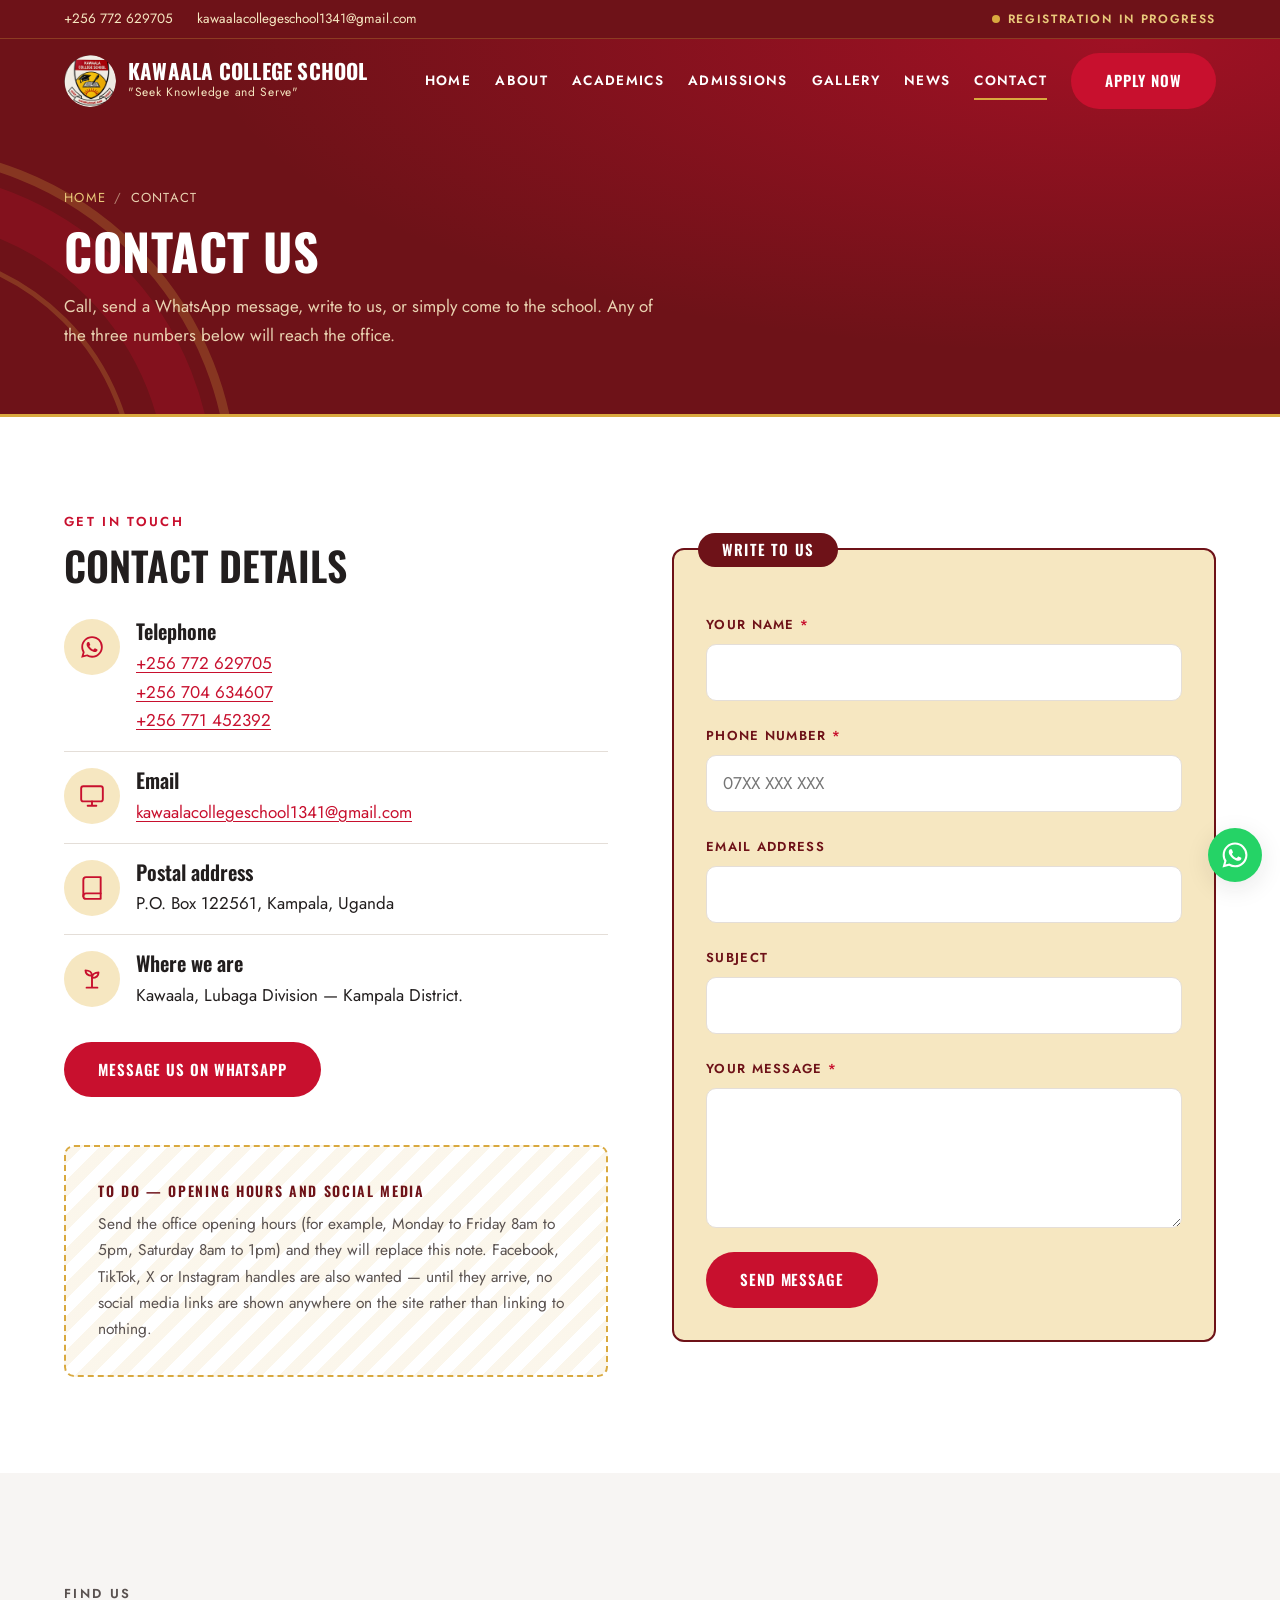
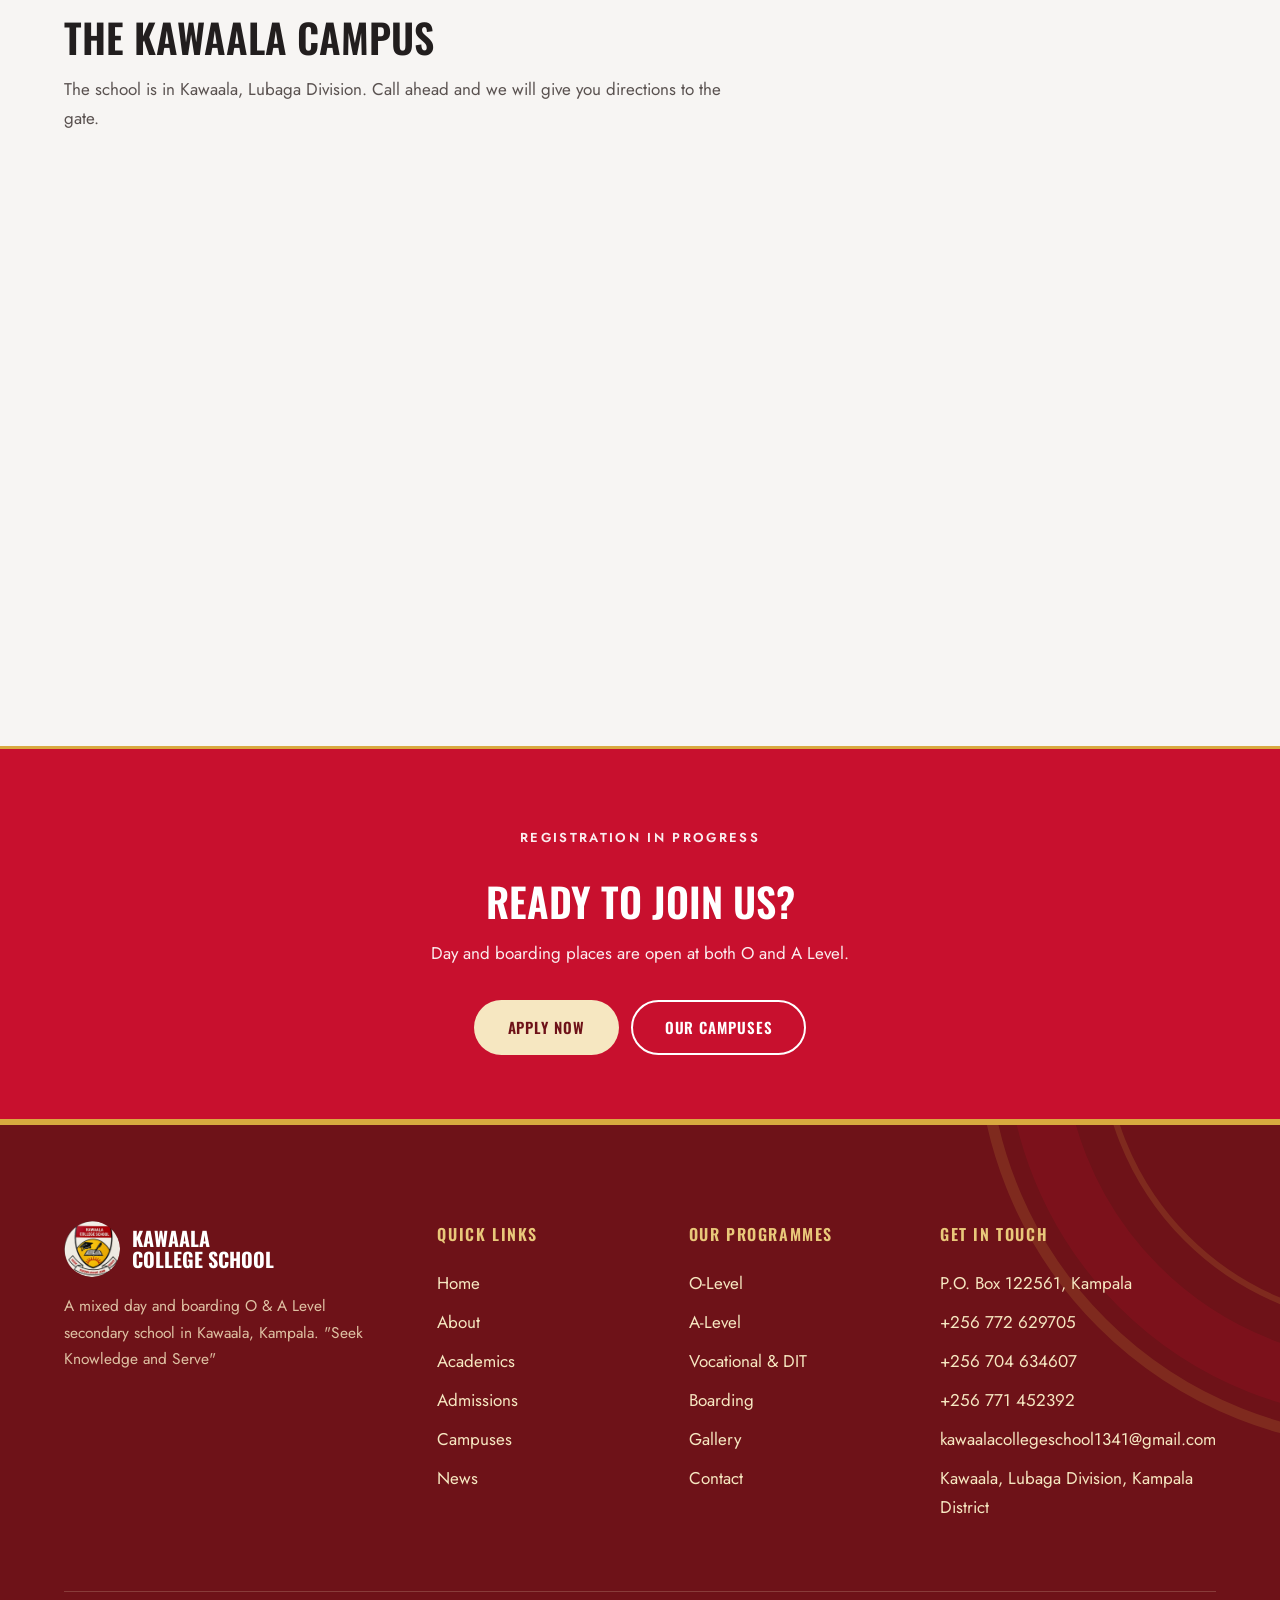
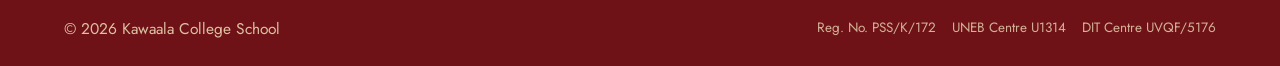
<file: contact.html>
<!DOCTYPE html>
<html lang="en-UG">
<head>
<meta charset="utf-8">
<meta name="viewport" content="width=device-width, initial-scale=1">
<title>Contact Us — Kawaala College School, Kawaala, Kampala</title>
<meta name="description" content="Contact Kawaala College School: +256 772 629705, +256 704 634607, +256 771 452392, kawaalacollegeschool1341@gmail.com, P.O. Box 122561 Kampala. Kawaala, Lubaga Division, Kampala District.">
<link rel="canonical" href="https://kawaalacollegeschool.site/contact.html">
<meta property="og:type" content="website">
<meta property="og:site_name" content="Kawaala College School">
<meta property="og:title" content="Contact Us — Kawaala College School, Kawaala, Kampala">
<meta property="og:description" content="Phone, email, WhatsApp and directions to the campus at Kawaala.">
<meta property="og:image" content="https://kawaalacollegeschool.site/assets/og/og-image.jpg">
<meta property="og:url" content="https://kawaalacollegeschool.site/contact.html">
<meta name="twitter:card" content="summary_large_image">
<meta name="twitter:title" content="Contact Us — Kawaala College School">
<meta name="twitter:description" content="Phone, email, WhatsApp and directions to the campus at Kawaala.">
<meta name="twitter:image" content="https://kawaalacollegeschool.site/assets/og/og-image.jpg">
<meta name="theme-color" content="#C8102E">
<link rel="icon" href="assets/logo/favicon.svg" type="image/svg+xml">
<link rel="apple-touch-icon" href="assets/logo/apple-touch-icon.png">
<link rel="preconnect" href="https://fonts.googleapis.com">
<link rel="preconnect" href="https://fonts.gstatic.com" crossorigin>
<link href="https://fonts.googleapis.com/css2?family=Oswald:wght@600;700&family=Jost:wght@400;500;600&display=swap" rel="stylesheet">
<link rel="stylesheet" href="css/styles.css">
<script>document.documentElement.className += ' js';</script>
</head>
<body>

<a class="skip-link" href="#main">Skip to content</a>

<!-- ICON SPRITE START — shared line icons, referenced with <use href="#icon-name"> -->
<svg xmlns="http://www.w3.org/2000/svg" style="display:none" aria-hidden="true" focusable="false">
  <defs>
    <g id="i-base" fill="none" stroke="currentColor" stroke-width="1.75" stroke-linecap="round" stroke-linejoin="round"></g>
  </defs>
  <symbol id="icon-heart" viewBox="0 0 24 24" fill="none" stroke="currentColor" stroke-width="1.75" stroke-linecap="round" stroke-linejoin="round"><path d="M19 14c1.49-1.46 3-3.21 3-5.5A5.5 5.5 0 0 0 16.5 3c-1.76 0-3 .5-4.5 2-1.5-1.5-2.74-2-4.5-2A5.5 5.5 0 0 0 2 8.5c0 2.3 1.5 4.05 3 5.5l7 7Z"/></symbol>
  <symbol id="icon-head" viewBox="0 0 24 24" fill="none" stroke="currentColor" stroke-width="1.75" stroke-linecap="round" stroke-linejoin="round"><path d="M12 2a5 5 0 0 0-5 5c0 1-.4 1.9-1 2.6A4 4 0 0 0 6 16v1a3 3 0 0 0 3 3h1v2"/><path d="M12 2a5 5 0 0 1 5 5c0 1 .4 1.9 1 2.6A4 4 0 0 1 18 16v1a3 3 0 0 1-3 3h-1v2"/><path d="M9 9h.01M15 9h.01M10 13h4"/></symbol>
  <symbol id="icon-hands" viewBox="0 0 24 24" fill="none" stroke="currentColor" stroke-width="1.75" stroke-linecap="round" stroke-linejoin="round"><path d="M11 11V5.5a1.5 1.5 0 0 0-3 0V13"/><path d="M8 10.5V4a1.5 1.5 0 0 0-3 0v9a8 8 0 0 0 8 8h1a7 7 0 0 0 7-7v-5a1.5 1.5 0 0 0-3 0V11"/><path d="M14 11V4.5a1.5 1.5 0 0 0-3 0V11"/></symbol>
  <symbol id="icon-monitor" viewBox="0 0 24 24" fill="none" stroke="currentColor" stroke-width="1.75" stroke-linecap="round" stroke-linejoin="round"><rect x="2" y="3" width="20" height="14" rx="2"/><path d="M8 21h8M12 17v4"/></symbol>
  <symbol id="icon-power" viewBox="0 0 24 24" fill="none" stroke="currentColor" stroke-width="1.75" stroke-linecap="round" stroke-linejoin="round"><path d="m13 2-9 12h7l-1 8 9-12h-7l1-8Z"/></symbol>
  <symbol id="icon-award" viewBox="0 0 24 24" fill="none" stroke="currentColor" stroke-width="1.75" stroke-linecap="round" stroke-linejoin="round"><circle cx="12" cy="9" r="6"/><path d="m8.2 13.9-1.2 7.1L12 18.6l5 2.4-1.2-7.1"/></symbol>
  <symbol id="icon-plate" viewBox="0 0 24 24" fill="none" stroke="currentColor" stroke-width="1.75" stroke-linecap="round" stroke-linejoin="round"><path d="M3 2v7a3 3 0 0 0 3 3v10M6 2v7M9 2v7a3 3 0 0 1-3 3"/><path d="M18 2a4 4 0 0 0-4 4v6h4v10"/></symbol>
  <symbol id="icon-teacher" viewBox="0 0 24 24" fill="none" stroke="currentColor" stroke-width="1.75" stroke-linecap="round" stroke-linejoin="round"><path d="M22 9 12 4 2 9l10 5 10-5Z"/><path d="M6 11v5c0 1.7 2.7 3 6 3s6-1.3 6-3v-5"/></symbol>
  <symbol id="icon-wallet" viewBox="0 0 24 24" fill="none" stroke="currentColor" stroke-width="1.75" stroke-linecap="round" stroke-linejoin="round"><path d="M19 7V5a2 2 0 0 0-2-2H5a2 2 0 0 0 0 4h14a2 2 0 0 1 2 2v8a2 2 0 0 1-2 2H5a2 2 0 0 1-2-2V5"/><circle cx="16" cy="13" r="1.3"/></symbol>
  <symbol id="icon-flask" viewBox="0 0 24 24" fill="none" stroke="currentColor" stroke-width="1.75" stroke-linecap="round" stroke-linejoin="round"><path d="M9 2v6.5L3.7 18A2 2 0 0 0 5.5 21h13a2 2 0 0 0 1.8-3L15 8.5V2"/><path d="M8 2h8M6.5 15h11"/></symbol>
  <symbol id="icon-book" viewBox="0 0 24 24" fill="none" stroke="currentColor" stroke-width="1.75" stroke-linecap="round" stroke-linejoin="round"><path d="M4 19.5A2.5 2.5 0 0 1 6.5 17H20"/><path d="M6.5 2H20v20H6.5A2.5 2.5 0 0 1 4 19.5v-15A2.5 2.5 0 0 1 6.5 2Z"/></symbol>
  <symbol id="icon-scissors" viewBox="0 0 24 24" fill="none" stroke="currentColor" stroke-width="1.75" stroke-linecap="round" stroke-linejoin="round"><circle cx="6" cy="6" r="3"/><circle cx="6" cy="18" r="3"/><path d="M20 4 8.1 15.9M14.5 14.5 20 20M8.1 8.1 12 12"/></symbol>
  <symbol id="icon-sprout" viewBox="0 0 24 24" fill="none" stroke="currentColor" stroke-width="1.75" stroke-linecap="round" stroke-linejoin="round"><path d="M7 20h10M12 20V9"/><path d="M12 9C12 6 9.5 4 6 4c0 3.5 2.5 5 6 5ZM12 11c0-3 2.5-5 6-5 0 3.5-2.5 5-6 5Z"/></symbol>
  <symbol id="icon-flame" viewBox="0 0 24 24" fill="none" stroke="currentColor" stroke-width="1.75" stroke-linecap="round" stroke-linejoin="round"><path d="M12 2c1 4 5 5.5 5 10a5 5 0 0 1-10 0c0-1.6.6-2.8 1.4-3.8C9.5 9 10 8 10 6.5c1 .8 1.6 1.7 2 2.5.5-2.5 0-5 0-7Z"/></symbol>
  <symbol id="icon-needle" viewBox="0 0 24 24" fill="none" stroke="currentColor" stroke-width="1.75" stroke-linecap="round" stroke-linejoin="round"><path d="M2 22 13 11M13 11l7-7 1 1-7 7"/><circle cx="15.5" cy="8.5" r="1.2"/><path d="M9 15h4v4"/></symbol>
  <symbol id="icon-wrench" viewBox="0 0 24 24" fill="none" stroke="currentColor" stroke-width="1.75" stroke-linecap="round" stroke-linejoin="round"><path d="M14.7 6.3a4 4 0 0 0 5 5l-9.4 9.4a2.8 2.8 0 0 1-4-4l9.4-9.4a4 4 0 0 1 5-5l-3 3 1.4 1.4 3-3"/></symbol>
  <symbol id="icon-trophy" viewBox="0 0 24 24" fill="none" stroke="currentColor" stroke-width="1.75" stroke-linecap="round" stroke-linejoin="round"><path d="M7 4h10v6a5 5 0 0 1-10 0V4Z"/><path d="M17 5h3v2a3 3 0 0 1-3 3M7 5H4v2a3 3 0 0 0 3 3M9 21h6M12 15v6"/></symbol>
  <symbol id="icon-menu" viewBox="0 0 24 24" fill="none" stroke="currentColor" stroke-width="2" stroke-linecap="round"><path d="M3 6h18M3 12h18M3 18h18"/></symbol>
  <symbol id="icon-close" viewBox="0 0 24 24" fill="none" stroke="currentColor" stroke-width="2" stroke-linecap="round"><path d="m5 5 14 14M19 5 5 19"/></symbol>
  <symbol id="icon-arrow-up" viewBox="0 0 24 24" fill="none" stroke="currentColor" stroke-width="2" stroke-linecap="round" stroke-linejoin="round"><path d="M12 20V5M5 12l7-7 7 7"/></symbol>
  <symbol id="icon-chevron-left" viewBox="0 0 24 24" fill="none" stroke="currentColor" stroke-width="2" stroke-linecap="round" stroke-linejoin="round"><path d="m15 5-7 7 7 7"/></symbol>
  <symbol id="icon-chevron-right" viewBox="0 0 24 24" fill="none" stroke="currentColor" stroke-width="2" stroke-linecap="round" stroke-linejoin="round"><path d="m9 5 7 7-7 7"/></symbol>
  <symbol id="icon-whatsapp" viewBox="0 0 24 24" fill="currentColor"><path d="M12.04 2C6.58 2 2.13 6.45 2.13 11.91c0 1.75.46 3.45 1.32 4.95L2 22l5.25-1.38a9.9 9.9 0 0 0 4.79 1.22h.01c5.46 0 9.91-4.45 9.91-9.91 0-2.65-1.03-5.14-2.9-7.01A9.82 9.82 0 0 0 12.04 2Zm0 18.15h-.01a8.2 8.2 0 0 1-4.19-1.15l-.3-.18-3.12.82.83-3.04-.2-.31a8.2 8.2 0 0 1-1.26-4.38c0-4.54 3.7-8.23 8.25-8.23 2.2 0 4.27.86 5.83 2.42a8.18 8.18 0 0 1 2.41 5.82c0 4.54-3.7 8.23-8.24 8.23Zm4.52-6.16c-.25-.13-1.47-.72-1.69-.81-.23-.08-.39-.12-.56.13-.16.24-.64.8-.78.97-.14.16-.29.18-.54.06-.25-.13-1.05-.39-1.99-1.23-.74-.66-1.23-1.47-1.38-1.72-.14-.25-.01-.38.11-.5.11-.11.25-.29.37-.43.13-.15.17-.25.25-.41.08-.17.04-.31-.02-.44-.06-.12-.56-1.34-.76-1.84-.2-.48-.41-.42-.56-.43h-.48c-.16 0-.43.06-.66.31-.22.25-.86.85-.86 2.07 0 1.22.89 2.4 1.01 2.56.12.17 1.75 2.67 4.23 3.74.59.26 1.05.41 1.41.52.59.19 1.13.16 1.56.1.48-.07 1.47-.6 1.68-1.18.21-.58.21-1.08.14-1.18-.06-.11-.22-.17-.47-.29Z"/></symbol>
</svg>
<!-- ICON SPRITE END -->

<!-- HEADER START — this block is repeated in every .html file. Edit all of them together. -->
<div class="utility">
  <div class="wrap utility__inner">
    <div class="utility__contact">
      <a href="tel:+256772629705">+256 772 629705</a>
      <a href="mailto:kawaalacollegeschool1341@gmail.com">kawaalacollegeschool1341@gmail.com</a>
    </div>
    <p class="utility__notice">Registration in progress</p>
  </div>
</div>

<header class="site-header site-header--overlay">
  <div class="wrap site-header__inner">
    <a class="brand" href="index.html">
      <img src="assets/logo/crest.png" alt="Kawaala College School crest" width="256" height="256">
      <span>
        <span class="brand__name">Kawaala College School</span>
        <span class="brand__motto motto">"Seek Knowledge and Serve"</span>
      </span>
    </a>

    <nav class="nav" aria-label="Main">
      <a href="index.html">Home</a>
      <a href="about.html">About</a>
      <a href="academics.html">Academics</a>
      <a href="admissions.html">Admissions</a>
      <a href="gallery.html">Gallery</a>
      <a href="news.html">News</a>
      <a href="contact.html" aria-current="page">Contact</a>
    </nav>

    <a class="btn btn--primary" href="admissions.html">Apply Now</a>

    <button class="nav-toggle" type="button" aria-expanded="false" aria-controls="mobile-menu">
      <svg aria-hidden="true"><use href="#icon-menu"></use></svg>
      <span class="visually-hidden">Open menu</span>
    </button>
  </div>
</header>

<div class="mobile-menu" id="mobile-menu" aria-hidden="true">
  <div class="mobile-menu__top">
    <button class="mobile-menu__close" type="button">
      <svg aria-hidden="true"><use href="#icon-close"></use></svg>
      <span class="visually-hidden">Close menu</span>
    </button>
  </div>
  <nav aria-label="Mobile">
    <a href="index.html">Home</a>
    <a href="about.html">About</a>
    <a href="academics.html">Academics</a>
    <a href="vocational.html">Vocational Skills</a>
    <a href="admissions.html">Admissions</a>
    <a href="campuses.html">Campuses</a>
    <a href="gallery.html">Gallery</a>
    <a href="news.html">News</a>
    <a href="contact.html" aria-current="page">Contact</a>
  </nav>
  <div class="mobile-menu__foot">
    <a class="btn btn--primary" href="admissions.html">Apply Now</a>
    <div class="mobile-menu__contact">
      <a href="tel:+256772629705">+256 772 629705</a>
      <a href="tel:+256704634607">+256 704 634607</a>
      <a href="mailto:kawaalacollegeschool1341@gmail.com">kawaalacollegeschool1341@gmail.com</a>
    </div>
  </div>
</div>
<!-- HEADER END -->

<main id="main">

  <section class="page-hero">
    <svg class="arc arc--hero" viewBox="0 0 600 600" aria-hidden="true" focusable="false">
      <path d="M0 130 A 470 470 0 0 1 470 600" fill="none" stroke="#D9A93F" stroke-width="13"/>
      <path d="M0 190 A 410 410 0 0 1 410 600" fill="none" stroke="#C8102E" stroke-width="66"/>
      <path d="M0 268 A 332 332 0 0 1 332 600" fill="none" stroke="#D9A93F" stroke-width="7"/>
    </svg>
    <div class="wrap page-hero__inner">
      <p class="breadcrumb"><a href="index.html">Home</a><span>/</span>Contact</p>
      <h1 class="h-hero">Contact us</h1>
      <p>Call, send a WhatsApp message, write to us, or simply come to the school. Any of the three numbers below will reach the office.</p>
    </div>
  </section>

  <section class="section">
    <div class="wrap split">

      <!-- DETAILS ─────────────────────────────────────────────────────── -->
      <div class="reveal">
        <p class="eyebrow">Get in touch</p>
        <h2 class="h-section">Contact details</h2>

        <div class="deflist" style="margin-top: var(--sp-6)">
          <div>
            <span class="icon-circle"><svg aria-hidden="true"><use href="#icon-whatsapp"></use></svg></span>
            <div>
              <h3 class="h-card">Telephone</h3>
              <p style="margin-top: var(--sp-1)">
                <a href="tel:+256772629705">+256 772 629705</a><br>
                <a href="tel:+256704634607">+256 704 634607</a><br>
                <a href="tel:+256771452392">+256 771 452392</a>
              </p>
            </div>
          </div>

          <div>
            <span class="icon-circle"><svg aria-hidden="true"><use href="#icon-monitor"></use></svg></span>
            <div>
              <h3 class="h-card">Email</h3>
              <p style="margin-top: var(--sp-1)"><a href="mailto:kawaalacollegeschool1341@gmail.com">kawaalacollegeschool1341@gmail.com</a></p>
            </div>
          </div>

          <div>
            <span class="icon-circle"><svg aria-hidden="true"><use href="#icon-book"></use></svg></span>
            <div>
              <h3 class="h-card">Postal address</h3>
              <p style="margin-top: var(--sp-1)">P.O. Box 122561, Kampala, Uganda</p>
            </div>
          </div>

          <div>
            <span class="icon-circle"><svg aria-hidden="true"><use href="#icon-sprout"></use></svg></span>
            <div>
              <h3 class="h-card">Where we are</h3>
              <p style="margin-top: var(--sp-1)">Kawaala, Lubaga Division — Kampala District.</p>
            </div>
          </div>
        </div>

        <div class="btn-row" style="margin-top: var(--sp-6)">
          <a class="btn btn--primary" href="https://wa.me/256772629705" target="_blank" rel="noopener">Message us on WhatsApp</a>
        </div>

        <div class="todo" style="margin-top: var(--sp-7)">
          <strong>To do — opening hours and social media</strong>
          <p>Send the office opening hours (for example, Monday to Friday 8am to 5pm, Saturday 8am to 1pm) and they will replace this note. Facebook, TikTok, X or Instagram handles are also wanted — until they arrive, no social media links are shown anywhere on the site rather than linking to nothing.</p>
        </div>
      </div>

      <!-- FORM ────────────────────────────────────────────────────────── -->
      <div class="reveal" data-reveal-delay="80">
        <div class="panel">
          <span class="panel__label">Write to us</span>

          <form class="form" data-kcs-form method="post" action="#">
            <div class="form__status form__status--ok" tabindex="-1" role="status">
              <h3 class="h-card">Thank you — your message has been sent</h3>
              <p>We have received it and will reply as soon as we can. If you need an answer today, call +256 772 629705.</p>
            </div>
            <div class="form__status form__status--err" tabindex="-1" role="alert">
              <h3 class="h-card">Sorry — that did not go through</h3>
              <p>Your message could not be sent. Please call the school on <a href="tel:+256772629705">+256 772 629705</a>, or send a WhatsApp message to the same number, and we will help you straight away.</p>
            </div>

            <div class="field">
              <label for="c-name">Your name <span class="req" aria-hidden="true">*</span></label>
              <input type="text" id="c-name" name="name" required autocomplete="name">
              <p class="field__error"></p>
            </div>

            <div class="field">
              <label for="c-phone">Phone number <span class="req" aria-hidden="true">*</span></label>
              <input type="tel" id="c-phone" name="phone" required autocomplete="tel" placeholder="07XX XXX XXX">
              <p class="field__error"></p>
            </div>

            <div class="field">
              <label for="c-email">Email address</label>
              <input type="email" id="c-email" name="email" autocomplete="email">
              <p class="field__error"></p>
            </div>

            <div class="field">
              <label for="c-subject">Subject</label>
              <input type="text" id="c-subject" name="subject">
              <p class="field__error"></p>
            </div>

            <div class="field">
              <label for="c-message">Your message <span class="req" aria-hidden="true">*</span></label>
              <textarea id="c-message" name="message" required></textarea>
              <p class="field__error"></p>
            </div>

            <div class="btn-row">
              <button class="btn btn--primary" type="submit">Send message</button>
            </div>
          </form>
        </div>
      </div>

    </div>
  </section>

  <!-- MAP ──────────────────────────────────────────────────────────────── -->
  <section class="section section--grey">
    <div class="wrap">
      <div class="section-head reveal">
        <p class="eyebrow">Find us</p>
        <h2 class="h-section">The Kawaala campus</h2>
        <p>The school is in Kawaala, Lubaga Division. Call ahead and we will give you directions to the gate.</p>
      </div>

      <iframe class="map-embed" style="min-height: 460px"
              src="https://www.google.com/maps?q=Kawaala,%20Lubaga%20Division,%20Kampala,%20Uganda&output=embed"
              title="Map showing Kawaala, Lubaga Division, Kampala"
              loading="lazy" referrerpolicy="no-referrer-when-downgrade"></iframe>
    </div>
  </section>

  <!-- CTA ──────────────────────────────────────────────────────────────── -->
  <section class="band-red">
    <div class="wrap cta-band" style="padding-block: var(--sp-8)">
      <p class="eyebrow eyebrow--cream">Registration in progress</p>
      <h2 class="h-section">Ready to join us?</h2>
      <p>Day and boarding places are open at both O and A Level.</p>
      <div class="btn-row">
        <a class="btn btn--cream" href="admissions.html">Apply Now</a>
        <a class="btn btn--outline-white" href="campuses.html">Our campuses</a>
      </div>
    </div>
  </section>

</main>

<!-- FOOTER START — this block is repeated in every .html file. Edit all of them together. -->
<footer class="site-footer">
  <svg class="arc arc--footer" viewBox="0 0 600 600" aria-hidden="true" focusable="false">
    <path d="M0 130 A 470 470 0 0 1 470 600" fill="none" stroke="#D9A93F" stroke-width="13"/>
    <path d="M0 190 A 410 410 0 0 1 410 600" fill="none" stroke="#C8102E" stroke-width="66"/>
    <path d="M0 268 A 332 332 0 0 1 332 600" fill="none" stroke="#D9A93F" stroke-width="7"/>
  </svg>

  <div class="wrap">
    <div class="site-footer__grid">
      <div>
        <div class="footer-brand">
          <img src="assets/logo/crest.png" alt="" width="256" height="256">
          <span>Kawaala<br>College School</span>
        </div>
        <p>A mixed day and boarding O &amp; A Level secondary school in Kawaala, Kampala. <span class="motto">"Seek Knowledge and Serve"</span></p>
        <!-- TODO: social media handles not supplied. The social row stays hidden until they are. -->
      </div>

      <div>
        <h3>Quick links</h3>
        <ul>
          <li><a href="index.html">Home</a></li>
          <li><a href="about.html">About</a></li>
          <li><a href="academics.html">Academics</a></li>
          <li><a href="admissions.html">Admissions</a></li>
          <li><a href="campuses.html">Campuses</a></li>
          <li><a href="news.html">News</a></li>
        </ul>
      </div>

      <div>
        <h3>Our programmes</h3>
        <ul>
          <li><a href="academics.html#o-level">O-Level</a></li>
          <li><a href="academics.html#a-level">A-Level</a></li>
          <li><a href="vocational.html">Vocational &amp; DIT</a></li>
          <li><a href="admissions.html#boarding">Boarding</a></li>
          <li><a href="gallery.html">Gallery</a></li>
          <li><a href="contact.html">Contact</a></li>
        </ul>
      </div>

      <div>
        <h3>Get in touch</h3>
        <ul>
          <li>P.O. Box 122561, Kampala</li>
          <li><a href="tel:+256772629705">+256 772 629705</a></li>
          <li><a href="tel:+256704634607">+256 704 634607</a></li>
          <li><a href="tel:+256771452392">+256 771 452392</a></li>
          <li><a href="mailto:kawaalacollegeschool1341@gmail.com">kawaalacollegeschool1341@gmail.com</a></li>
          <li>Kawaala, Lubaga Division, Kampala District</li>
        </ul>
      </div>
    </div>

    <div class="site-footer__bottom">
      <p>&copy; <span data-year>2026</span> Kawaala College School</p>
      <div class="site-footer__regs">
        <span>Reg. No. PSS/K/172</span>
        <span>UNEB Centre U1314</span>
        <span>DIT Centre UVQF/5176</span>
      </div>
    </div>
  </div>
</footer>

<a class="fab-whatsapp" href="https://wa.me/256772629705" target="_blank" rel="noopener">
  <svg aria-hidden="true"><use href="#icon-whatsapp"></use></svg>
  <span class="visually-hidden">Chat with us on WhatsApp</span>
</a>

<button class="fab-top" type="button">
  <svg aria-hidden="true"><use href="#icon-arrow-up"></use></svg>
  <span class="visually-hidden">Back to top</span>
</button>
<!-- FOOTER END -->

<script src="js/main.js"></script>
</body>
</html>
</file>
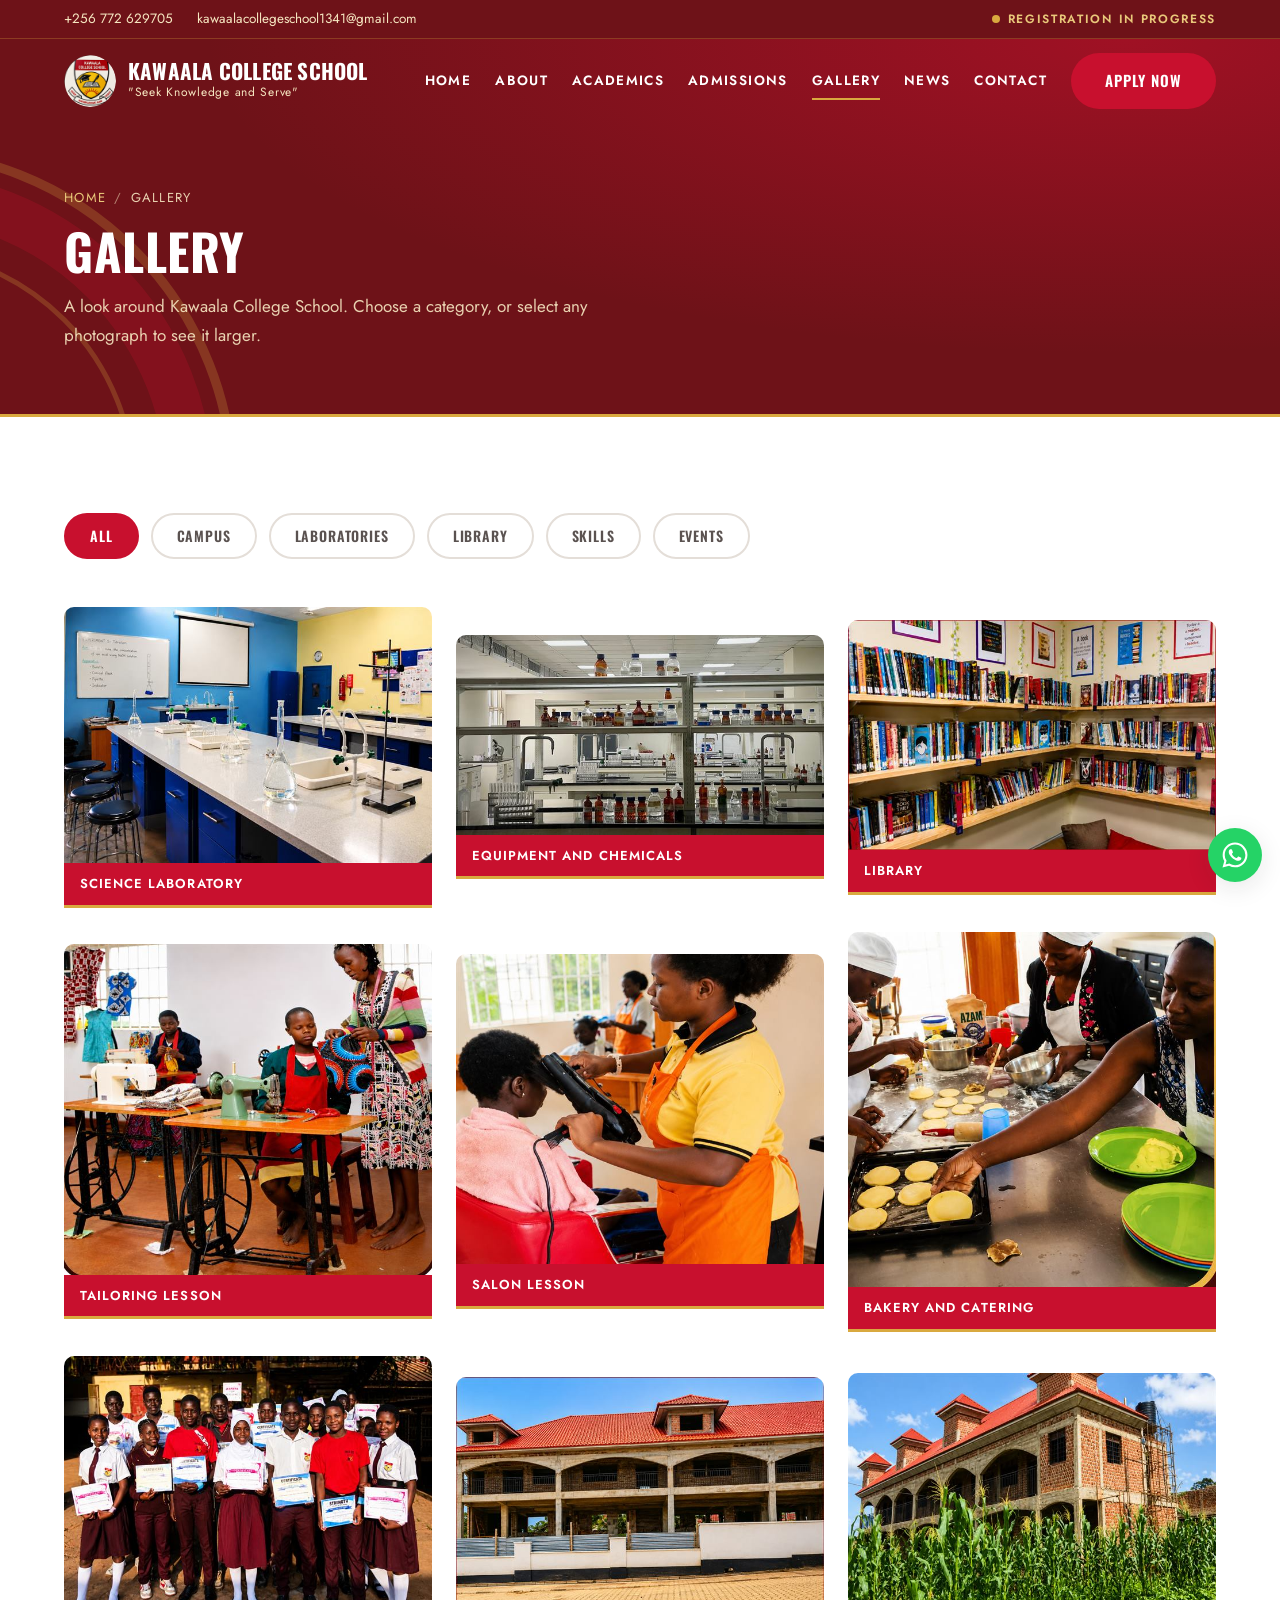
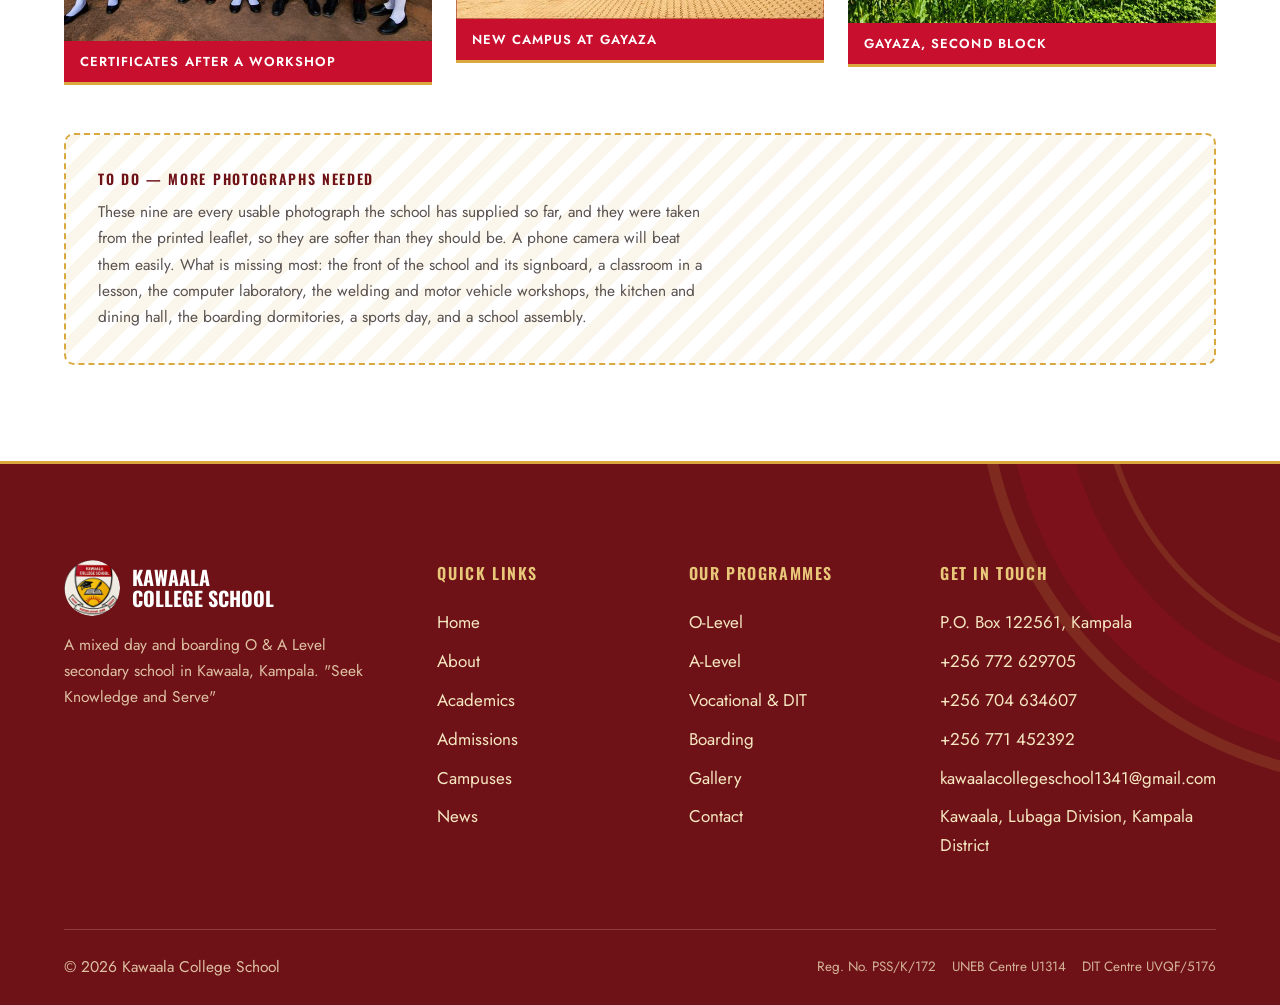
<file: gallery.html>
<!DOCTYPE html>
<html lang="en-UG">
<head>
<meta charset="utf-8">
<meta name="viewport" content="width=device-width, initial-scale=1">
<title>Gallery — Kawaala College School</title>
<meta name="description" content="Photographs from Kawaala College School in Kawaala, Kampala: the science laboratory, the library, tailoring and salon lessons, catering, and the new campus at Gayaza.">
<link rel="canonical" href="https://kawaalacollegeschool.site/gallery.html">
<meta property="og:type" content="website">
<meta property="og:site_name" content="Kawaala College School">
<meta property="og:title" content="Gallery — Kawaala College School">
<meta property="og:description" content="A look around the campus, the laboratories, the library and the skills workshops.">
<meta property="og:image" content="https://kawaalacollegeschool.site/assets/og/og-image.jpg">
<meta property="og:url" content="https://kawaalacollegeschool.site/gallery.html">
<meta name="twitter:card" content="summary_large_image">
<meta name="twitter:title" content="Gallery — Kawaala College School">
<meta name="twitter:description" content="A look around the campus, the laboratories, the library and the skills workshops.">
<meta name="twitter:image" content="https://kawaalacollegeschool.site/assets/og/og-image.jpg">
<meta name="theme-color" content="#C8102E">
<link rel="icon" href="assets/logo/favicon.svg" type="image/svg+xml">
<link rel="apple-touch-icon" href="assets/logo/apple-touch-icon.png">
<link rel="preconnect" href="https://fonts.googleapis.com">
<link rel="preconnect" href="https://fonts.gstatic.com" crossorigin>
<link href="https://fonts.googleapis.com/css2?family=Oswald:wght@600;700&family=Jost:wght@400;500;600&display=swap" rel="stylesheet">
<link rel="stylesheet" href="css/styles.css">
<script>document.documentElement.className += ' js';</script>
</head>
<body>

<a class="skip-link" href="#main">Skip to content</a>

<!-- ICON SPRITE START — shared line icons, referenced with <use href="#icon-name"> -->
<svg xmlns="http://www.w3.org/2000/svg" style="display:none" aria-hidden="true" focusable="false">
  <defs>
    <g id="i-base" fill="none" stroke="currentColor" stroke-width="1.75" stroke-linecap="round" stroke-linejoin="round"></g>
  </defs>
  <symbol id="icon-heart" viewBox="0 0 24 24" fill="none" stroke="currentColor" stroke-width="1.75" stroke-linecap="round" stroke-linejoin="round"><path d="M19 14c1.49-1.46 3-3.21 3-5.5A5.5 5.5 0 0 0 16.5 3c-1.76 0-3 .5-4.5 2-1.5-1.5-2.74-2-4.5-2A5.5 5.5 0 0 0 2 8.5c0 2.3 1.5 4.05 3 5.5l7 7Z"/></symbol>
  <symbol id="icon-head" viewBox="0 0 24 24" fill="none" stroke="currentColor" stroke-width="1.75" stroke-linecap="round" stroke-linejoin="round"><path d="M12 2a5 5 0 0 0-5 5c0 1-.4 1.9-1 2.6A4 4 0 0 0 6 16v1a3 3 0 0 0 3 3h1v2"/><path d="M12 2a5 5 0 0 1 5 5c0 1 .4 1.9 1 2.6A4 4 0 0 1 18 16v1a3 3 0 0 1-3 3h-1v2"/><path d="M9 9h.01M15 9h.01M10 13h4"/></symbol>
  <symbol id="icon-hands" viewBox="0 0 24 24" fill="none" stroke="currentColor" stroke-width="1.75" stroke-linecap="round" stroke-linejoin="round"><path d="M11 11V5.5a1.5 1.5 0 0 0-3 0V13"/><path d="M8 10.5V4a1.5 1.5 0 0 0-3 0v9a8 8 0 0 0 8 8h1a7 7 0 0 0 7-7v-5a1.5 1.5 0 0 0-3 0V11"/><path d="M14 11V4.5a1.5 1.5 0 0 0-3 0V11"/></symbol>
  <symbol id="icon-monitor" viewBox="0 0 24 24" fill="none" stroke="currentColor" stroke-width="1.75" stroke-linecap="round" stroke-linejoin="round"><rect x="2" y="3" width="20" height="14" rx="2"/><path d="M8 21h8M12 17v4"/></symbol>
  <symbol id="icon-power" viewBox="0 0 24 24" fill="none" stroke="currentColor" stroke-width="1.75" stroke-linecap="round" stroke-linejoin="round"><path d="m13 2-9 12h7l-1 8 9-12h-7l1-8Z"/></symbol>
  <symbol id="icon-award" viewBox="0 0 24 24" fill="none" stroke="currentColor" stroke-width="1.75" stroke-linecap="round" stroke-linejoin="round"><circle cx="12" cy="9" r="6"/><path d="m8.2 13.9-1.2 7.1L12 18.6l5 2.4-1.2-7.1"/></symbol>
  <symbol id="icon-plate" viewBox="0 0 24 24" fill="none" stroke="currentColor" stroke-width="1.75" stroke-linecap="round" stroke-linejoin="round"><path d="M3 2v7a3 3 0 0 0 3 3v10M6 2v7M9 2v7a3 3 0 0 1-3 3"/><path d="M18 2a4 4 0 0 0-4 4v6h4v10"/></symbol>
  <symbol id="icon-teacher" viewBox="0 0 24 24" fill="none" stroke="currentColor" stroke-width="1.75" stroke-linecap="round" stroke-linejoin="round"><path d="M22 9 12 4 2 9l10 5 10-5Z"/><path d="M6 11v5c0 1.7 2.7 3 6 3s6-1.3 6-3v-5"/></symbol>
  <symbol id="icon-wallet" viewBox="0 0 24 24" fill="none" stroke="currentColor" stroke-width="1.75" stroke-linecap="round" stroke-linejoin="round"><path d="M19 7V5a2 2 0 0 0-2-2H5a2 2 0 0 0 0 4h14a2 2 0 0 1 2 2v8a2 2 0 0 1-2 2H5a2 2 0 0 1-2-2V5"/><circle cx="16" cy="13" r="1.3"/></symbol>
  <symbol id="icon-flask" viewBox="0 0 24 24" fill="none" stroke="currentColor" stroke-width="1.75" stroke-linecap="round" stroke-linejoin="round"><path d="M9 2v6.5L3.7 18A2 2 0 0 0 5.5 21h13a2 2 0 0 0 1.8-3L15 8.5V2"/><path d="M8 2h8M6.5 15h11"/></symbol>
  <symbol id="icon-book" viewBox="0 0 24 24" fill="none" stroke="currentColor" stroke-width="1.75" stroke-linecap="round" stroke-linejoin="round"><path d="M4 19.5A2.5 2.5 0 0 1 6.5 17H20"/><path d="M6.5 2H20v20H6.5A2.5 2.5 0 0 1 4 19.5v-15A2.5 2.5 0 0 1 6.5 2Z"/></symbol>
  <symbol id="icon-scissors" viewBox="0 0 24 24" fill="none" stroke="currentColor" stroke-width="1.75" stroke-linecap="round" stroke-linejoin="round"><circle cx="6" cy="6" r="3"/><circle cx="6" cy="18" r="3"/><path d="M20 4 8.1 15.9M14.5 14.5 20 20M8.1 8.1 12 12"/></symbol>
  <symbol id="icon-sprout" viewBox="0 0 24 24" fill="none" stroke="currentColor" stroke-width="1.75" stroke-linecap="round" stroke-linejoin="round"><path d="M7 20h10M12 20V9"/><path d="M12 9C12 6 9.5 4 6 4c0 3.5 2.5 5 6 5ZM12 11c0-3 2.5-5 6-5 0 3.5-2.5 5-6 5Z"/></symbol>
  <symbol id="icon-flame" viewBox="0 0 24 24" fill="none" stroke="currentColor" stroke-width="1.75" stroke-linecap="round" stroke-linejoin="round"><path d="M12 2c1 4 5 5.5 5 10a5 5 0 0 1-10 0c0-1.6.6-2.8 1.4-3.8C9.5 9 10 8 10 6.5c1 .8 1.6 1.7 2 2.5.5-2.5 0-5 0-7Z"/></symbol>
  <symbol id="icon-needle" viewBox="0 0 24 24" fill="none" stroke="currentColor" stroke-width="1.75" stroke-linecap="round" stroke-linejoin="round"><path d="M2 22 13 11M13 11l7-7 1 1-7 7"/><circle cx="15.5" cy="8.5" r="1.2"/><path d="M9 15h4v4"/></symbol>
  <symbol id="icon-wrench" viewBox="0 0 24 24" fill="none" stroke="currentColor" stroke-width="1.75" stroke-linecap="round" stroke-linejoin="round"><path d="M14.7 6.3a4 4 0 0 0 5 5l-9.4 9.4a2.8 2.8 0 0 1-4-4l9.4-9.4a4 4 0 0 1 5-5l-3 3 1.4 1.4 3-3"/></symbol>
  <symbol id="icon-trophy" viewBox="0 0 24 24" fill="none" stroke="currentColor" stroke-width="1.75" stroke-linecap="round" stroke-linejoin="round"><path d="M7 4h10v6a5 5 0 0 1-10 0V4Z"/><path d="M17 5h3v2a3 3 0 0 1-3 3M7 5H4v2a3 3 0 0 0 3 3M9 21h6M12 15v6"/></symbol>
  <symbol id="icon-menu" viewBox="0 0 24 24" fill="none" stroke="currentColor" stroke-width="2" stroke-linecap="round"><path d="M3 6h18M3 12h18M3 18h18"/></symbol>
  <symbol id="icon-close" viewBox="0 0 24 24" fill="none" stroke="currentColor" stroke-width="2" stroke-linecap="round"><path d="m5 5 14 14M19 5 5 19"/></symbol>
  <symbol id="icon-arrow-up" viewBox="0 0 24 24" fill="none" stroke="currentColor" stroke-width="2" stroke-linecap="round" stroke-linejoin="round"><path d="M12 20V5M5 12l7-7 7 7"/></symbol>
  <symbol id="icon-chevron-left" viewBox="0 0 24 24" fill="none" stroke="currentColor" stroke-width="2" stroke-linecap="round" stroke-linejoin="round"><path d="m15 5-7 7 7 7"/></symbol>
  <symbol id="icon-chevron-right" viewBox="0 0 24 24" fill="none" stroke="currentColor" stroke-width="2" stroke-linecap="round" stroke-linejoin="round"><path d="m9 5 7 7-7 7"/></symbol>
  <symbol id="icon-whatsapp" viewBox="0 0 24 24" fill="currentColor"><path d="M12.04 2C6.58 2 2.13 6.45 2.13 11.91c0 1.75.46 3.45 1.32 4.95L2 22l5.25-1.38a9.9 9.9 0 0 0 4.79 1.22h.01c5.46 0 9.91-4.45 9.91-9.91 0-2.65-1.03-5.14-2.9-7.01A9.82 9.82 0 0 0 12.04 2Zm0 18.15h-.01a8.2 8.2 0 0 1-4.19-1.15l-.3-.18-3.12.82.83-3.04-.2-.31a8.2 8.2 0 0 1-1.26-4.38c0-4.54 3.7-8.23 8.25-8.23 2.2 0 4.27.86 5.83 2.42a8.18 8.18 0 0 1 2.41 5.82c0 4.54-3.7 8.23-8.24 8.23Zm4.52-6.16c-.25-.13-1.47-.72-1.69-.81-.23-.08-.39-.12-.56.13-.16.24-.64.8-.78.97-.14.16-.29.18-.54.06-.25-.13-1.05-.39-1.99-1.23-.74-.66-1.23-1.47-1.38-1.72-.14-.25-.01-.38.11-.5.11-.11.25-.29.37-.43.13-.15.17-.25.25-.41.08-.17.04-.31-.02-.44-.06-.12-.56-1.34-.76-1.84-.2-.48-.41-.42-.56-.43h-.48c-.16 0-.43.06-.66.31-.22.25-.86.85-.86 2.07 0 1.22.89 2.4 1.01 2.56.12.17 1.75 2.67 4.23 3.74.59.26 1.05.41 1.41.52.59.19 1.13.16 1.56.1.48-.07 1.47-.6 1.68-1.18.21-.58.21-1.08.14-1.18-.06-.11-.22-.17-.47-.29Z"/></symbol>
</svg>
<!-- ICON SPRITE END -->

<!-- HEADER START — this block is repeated in every .html file. Edit all of them together. -->
<div class="utility">
  <div class="wrap utility__inner">
    <div class="utility__contact">
      <a href="tel:+256772629705">+256 772 629705</a>
      <a href="mailto:kawaalacollegeschool1341@gmail.com">kawaalacollegeschool1341@gmail.com</a>
    </div>
    <p class="utility__notice">Registration in progress</p>
  </div>
</div>

<header class="site-header site-header--overlay">
  <div class="wrap site-header__inner">
    <a class="brand" href="index.html">
      <img src="assets/logo/crest.png" alt="Kawaala College School crest" width="256" height="256">
      <span>
        <span class="brand__name">Kawaala College School</span>
        <span class="brand__motto motto">"Seek Knowledge and Serve"</span>
      </span>
    </a>

    <nav class="nav" aria-label="Main">
      <a href="index.html">Home</a>
      <a href="about.html">About</a>
      <a href="academics.html">Academics</a>
      <a href="admissions.html">Admissions</a>
      <a href="gallery.html" aria-current="page">Gallery</a>
      <a href="news.html">News</a>
      <a href="contact.html">Contact</a>
    </nav>

    <a class="btn btn--primary" href="admissions.html">Apply Now</a>

    <button class="nav-toggle" type="button" aria-expanded="false" aria-controls="mobile-menu">
      <svg aria-hidden="true"><use href="#icon-menu"></use></svg>
      <span class="visually-hidden">Open menu</span>
    </button>
  </div>
</header>

<div class="mobile-menu" id="mobile-menu" aria-hidden="true">
  <div class="mobile-menu__top">
    <button class="mobile-menu__close" type="button">
      <svg aria-hidden="true"><use href="#icon-close"></use></svg>
      <span class="visually-hidden">Close menu</span>
    </button>
  </div>
  <nav aria-label="Mobile">
    <a href="index.html">Home</a>
    <a href="about.html">About</a>
    <a href="academics.html">Academics</a>
    <a href="vocational.html">Vocational Skills</a>
    <a href="admissions.html">Admissions</a>
    <a href="campuses.html">Campuses</a>
    <a href="gallery.html" aria-current="page">Gallery</a>
    <a href="news.html">News</a>
    <a href="contact.html">Contact</a>
  </nav>
  <div class="mobile-menu__foot">
    <a class="btn btn--primary" href="admissions.html">Apply Now</a>
    <div class="mobile-menu__contact">
      <a href="tel:+256772629705">+256 772 629705</a>
      <a href="tel:+256704634607">+256 704 634607</a>
      <a href="mailto:kawaalacollegeschool1341@gmail.com">kawaalacollegeschool1341@gmail.com</a>
    </div>
  </div>
</div>
<!-- HEADER END -->

<main id="main">

  <section class="page-hero">
    <svg class="arc arc--hero" viewBox="0 0 600 600" aria-hidden="true" focusable="false">
      <path d="M0 130 A 470 470 0 0 1 470 600" fill="none" stroke="#D9A93F" stroke-width="13"/>
      <path d="M0 190 A 410 410 0 0 1 410 600" fill="none" stroke="#C8102E" stroke-width="66"/>
      <path d="M0 268 A 332 332 0 0 1 332 600" fill="none" stroke="#D9A93F" stroke-width="7"/>
    </svg>
    <div class="wrap page-hero__inner">
      <p class="breadcrumb"><a href="index.html">Home</a><span>/</span>Gallery</p>
      <h1 class="h-hero">Gallery</h1>
      <p>A look around Kawaala College School. Choose a category, or select any photograph to see it larger.</p>
    </div>
  </section>

  <section class="section">
    <div class="wrap">

      <!-- The page heading is in the hero above; this keeps the document's
           heading order unbroken (h1 -> h2 -> the footer's h3s) without
           repeating "Gallery" on screen. -->
      <h2 class="visually-hidden">All photographs</h2>

      <div class="filter-row" role="group" aria-label="Filter photographs by category">
        <button class="filter-btn" type="button" data-filter="all" aria-pressed="true">All</button>
        <button class="filter-btn" type="button" data-filter="campus" aria-pressed="false">Campus</button>
        <button class="filter-btn" type="button" data-filter="laboratories" aria-pressed="false">Laboratories</button>
        <button class="filter-btn" type="button" data-filter="library" aria-pressed="false">Library</button>
        <button class="filter-btn" type="button" data-filter="skills" aria-pressed="false">Skills</button>
        <button class="filter-btn" type="button" data-filter="events" aria-pressed="false">Events</button>
      </div>

      <div class="gallery-grid">

        <button class="gallery-item" type="button" data-category="laboratories"
                data-full="assets/facilities/science-laboratory.jpg"
                data-alt="Laboratory benches with sinks, retort stands and glassware set out for a practical"
                data-caption="Science laboratory">
          <figure class="figure-cap">
            <img src="assets/facilities/science-laboratory-640.jpg" width="640" height="446" loading="lazy"
                 alt="Laboratory benches with sinks, retort stands and glassware set out for a practical">
            <figcaption>Science laboratory</figcaption>
          </figure>
        </button>

        <button class="gallery-item" type="button" data-category="laboratories"
                data-full="assets/facilities/laboratory-chemicals.jpg"
                data-alt="Shelves of labelled reagent bottles in a school chemistry laboratory"
                data-caption="Equipment and chemicals used in the science laboratory">
          <figure class="figure-cap">
            <img src="assets/facilities/laboratory-chemicals-640.jpg" width="640" height="347" loading="lazy"
                 alt="Shelves of labelled reagent bottles in a school chemistry laboratory">
            <figcaption>Equipment and chemicals</figcaption>
          </figure>
        </button>

        <button class="gallery-item" type="button" data-category="library"
                data-full="assets/facilities/library.jpg"
                data-alt="Corner shelving filled with old and new curriculum textbooks"
                data-caption="A well stocked library with old and new curriculum textbooks">
          <figure class="figure-cap">
            <img src="assets/facilities/library-640.jpg" width="640" height="401" loading="lazy"
                 alt="Corner shelving filled with old and new curriculum textbooks">
            <figcaption>Library</figcaption>
          </figure>
        </button>

        <button class="gallery-item" type="button" data-category="skills"
                data-full="assets/skills/tailoring.jpg"
                data-alt="Students working at treadle sewing machines during a tailoring lesson"
                data-caption="Tailoring lesson">
          <figure class="figure-cap">
            <img src="assets/skills/tailoring-640.jpg" width="640" height="575" loading="lazy"
                 alt="Students working at treadle sewing machines during a tailoring lesson">
            <figcaption>Tailoring lesson</figcaption>
          </figure>
        </button>

        <button class="gallery-item" type="button" data-category="skills"
                data-full="assets/skills/salon.jpg"
                data-alt="A student blow-drying a client's hair during a salon lesson"
                data-caption="Salon lesson">
          <figure class="figure-cap">
            <img src="assets/skills/salon-640.jpg" width="640" height="539" loading="lazy"
                 alt="A student blow-drying a client's hair during a salon lesson">
            <figcaption>Salon lesson</figcaption>
          </figure>
        </button>

        <button class="gallery-item" type="button" data-category="skills"
                data-full="assets/skills/bakery-catering.jpg"
                data-alt="Students in aprons and chef hats preparing dough on a baking tray"
                data-caption="Bakery and catering">
          <figure class="figure-cap">
            <img src="assets/skills/bakery-catering-640.jpg" width="640" height="618" loading="lazy"
                 alt="Students in aprons and chef hats preparing dough on a baking tray">
            <figcaption>Bakery and catering</figcaption>
          </figure>
        </button>

        <button class="gallery-item" type="button" data-category="events"
                data-full="assets/events/workshop-certificates.jpg"
                data-alt="A group of students holding up certificates after completing a workshop"
                data-caption="After a workshop, students are awarded certificates">
          <figure class="figure-cap">
            <img src="assets/events/workshop-certificates-640.jpg" width="640" height="496" loading="lazy"
                 alt="A group of students holding up certificates after completing a workshop">
            <figcaption>Certificates after a workshop</figcaption>
          </figure>
        </button>

        <button class="gallery-item" type="button" data-category="campus"
                data-full="assets/campus/gayaza-construction-01.jpg"
                data-alt="The Gayaza block with its tiled roof and arched colonnade nearing completion"
                data-caption="New campus under construction at Gayaza">
          <figure class="figure-cap">
            <img src="assets/campus/gayaza-construction-01-640.jpg" width="640" height="420" loading="lazy"
                 alt="The Gayaza block with its tiled roof and arched colonnade nearing completion">
            <figcaption>New campus at Gayaza</figcaption>
          </figure>
        </button>

        <button class="gallery-item" type="button" data-category="campus"
                data-full="assets/campus/gayaza-construction-02.jpg"
                data-alt="Brickwork and arches of the second Gayaza block rising behind a maize garden"
                data-caption="New campus under construction at Gayaza">
          <figure class="figure-cap">
            <img src="assets/campus/gayaza-construction-02-640.jpg" width="640" height="434" loading="lazy"
                 alt="Brickwork and arches of the second Gayaza block rising behind a maize garden">
            <figcaption>Gayaza, second block</figcaption>
          </figure>
        </button>

      </div>

      <div class="todo reveal" style="margin-top: var(--sp-7)">
        <strong>To do — more photographs needed</strong>
        <p>These nine are every usable photograph the school has supplied so far, and they were taken from the printed leaflet, so they are softer than they should be. A phone camera will beat them easily. What is missing most: the front of the school and its signboard, a classroom in a lesson, the computer laboratory, the welding and motor vehicle workshops, the kitchen and dining hall, the boarding dormitories, a sports day, and a school assembly.</p>
      </div>
    </div>
  </section>

  <!-- LIGHTBOX ─────────────────────────────────────────────────────────── -->
  <div class="lightbox" aria-hidden="true" role="dialog" aria-modal="true" aria-label="Photograph viewer">
    <button class="lightbox__btn lightbox__close" type="button">
      <svg aria-hidden="true"><use href="#icon-close"></use></svg>
      <span class="visually-hidden">Close</span>
    </button>
    <button class="lightbox__btn lightbox__prev" type="button">
      <svg aria-hidden="true"><use href="#icon-chevron-left"></use></svg>
      <span class="visually-hidden">Previous photograph</span>
    </button>
    <button class="lightbox__btn lightbox__next" type="button">
      <svg aria-hidden="true"><use href="#icon-chevron-right"></use></svg>
      <span class="visually-hidden">Next photograph</span>
    </button>
    <figure class="lightbox__fig">
      <!-- src is set by main.js when a photograph is opened. Deliberately has
           no src attribute: src="" makes browsers re-request the page itself. -->
      <img alt="">
      <figcaption></figcaption>
    </figure>
    <p class="lightbox__count" aria-live="polite"></p>
  </div>

</main>

<!-- FOOTER START — this block is repeated in every .html file. Edit all of them together. -->
<footer class="site-footer">
  <svg class="arc arc--footer" viewBox="0 0 600 600" aria-hidden="true" focusable="false">
    <path d="M0 130 A 470 470 0 0 1 470 600" fill="none" stroke="#D9A93F" stroke-width="13"/>
    <path d="M0 190 A 410 410 0 0 1 410 600" fill="none" stroke="#C8102E" stroke-width="66"/>
    <path d="M0 268 A 332 332 0 0 1 332 600" fill="none" stroke="#D9A93F" stroke-width="7"/>
  </svg>

  <div class="wrap">
    <div class="site-footer__grid">
      <div>
        <div class="footer-brand">
          <img src="assets/logo/crest.png" alt="" width="256" height="256">
          <span>Kawaala<br>College School</span>
        </div>
        <p>A mixed day and boarding O &amp; A Level secondary school in Kawaala, Kampala. <span class="motto">"Seek Knowledge and Serve"</span></p>
        <!-- TODO: social media handles not supplied. The social row stays hidden until they are. -->
      </div>

      <div>
        <h3>Quick links</h3>
        <ul>
          <li><a href="index.html">Home</a></li>
          <li><a href="about.html">About</a></li>
          <li><a href="academics.html">Academics</a></li>
          <li><a href="admissions.html">Admissions</a></li>
          <li><a href="campuses.html">Campuses</a></li>
          <li><a href="news.html">News</a></li>
        </ul>
      </div>

      <div>
        <h3>Our programmes</h3>
        <ul>
          <li><a href="academics.html#o-level">O-Level</a></li>
          <li><a href="academics.html#a-level">A-Level</a></li>
          <li><a href="vocational.html">Vocational &amp; DIT</a></li>
          <li><a href="admissions.html#boarding">Boarding</a></li>
          <li><a href="gallery.html">Gallery</a></li>
          <li><a href="contact.html">Contact</a></li>
        </ul>
      </div>

      <div>
        <h3>Get in touch</h3>
        <ul>
          <li>P.O. Box 122561, Kampala</li>
          <li><a href="tel:+256772629705">+256 772 629705</a></li>
          <li><a href="tel:+256704634607">+256 704 634607</a></li>
          <li><a href="tel:+256771452392">+256 771 452392</a></li>
          <li><a href="mailto:kawaalacollegeschool1341@gmail.com">kawaalacollegeschool1341@gmail.com</a></li>
          <li>Kawaala, Lubaga Division, Kampala District</li>
        </ul>
      </div>
    </div>

    <div class="site-footer__bottom">
      <p>&copy; <span data-year>2026</span> Kawaala College School</p>
      <div class="site-footer__regs">
        <span>Reg. No. PSS/K/172</span>
        <span>UNEB Centre U1314</span>
        <span>DIT Centre UVQF/5176</span>
      </div>
    </div>
  </div>
</footer>

<a class="fab-whatsapp" href="https://wa.me/256772629705" target="_blank" rel="noopener">
  <svg aria-hidden="true"><use href="#icon-whatsapp"></use></svg>
  <span class="visually-hidden">Chat with us on WhatsApp</span>
</a>

<button class="fab-top" type="button">
  <svg aria-hidden="true"><use href="#icon-arrow-up"></use></svg>
  <span class="visually-hidden">Back to top</span>
</button>
<!-- FOOTER END -->

<script src="js/main.js"></script>
</body>
</html>
</file>
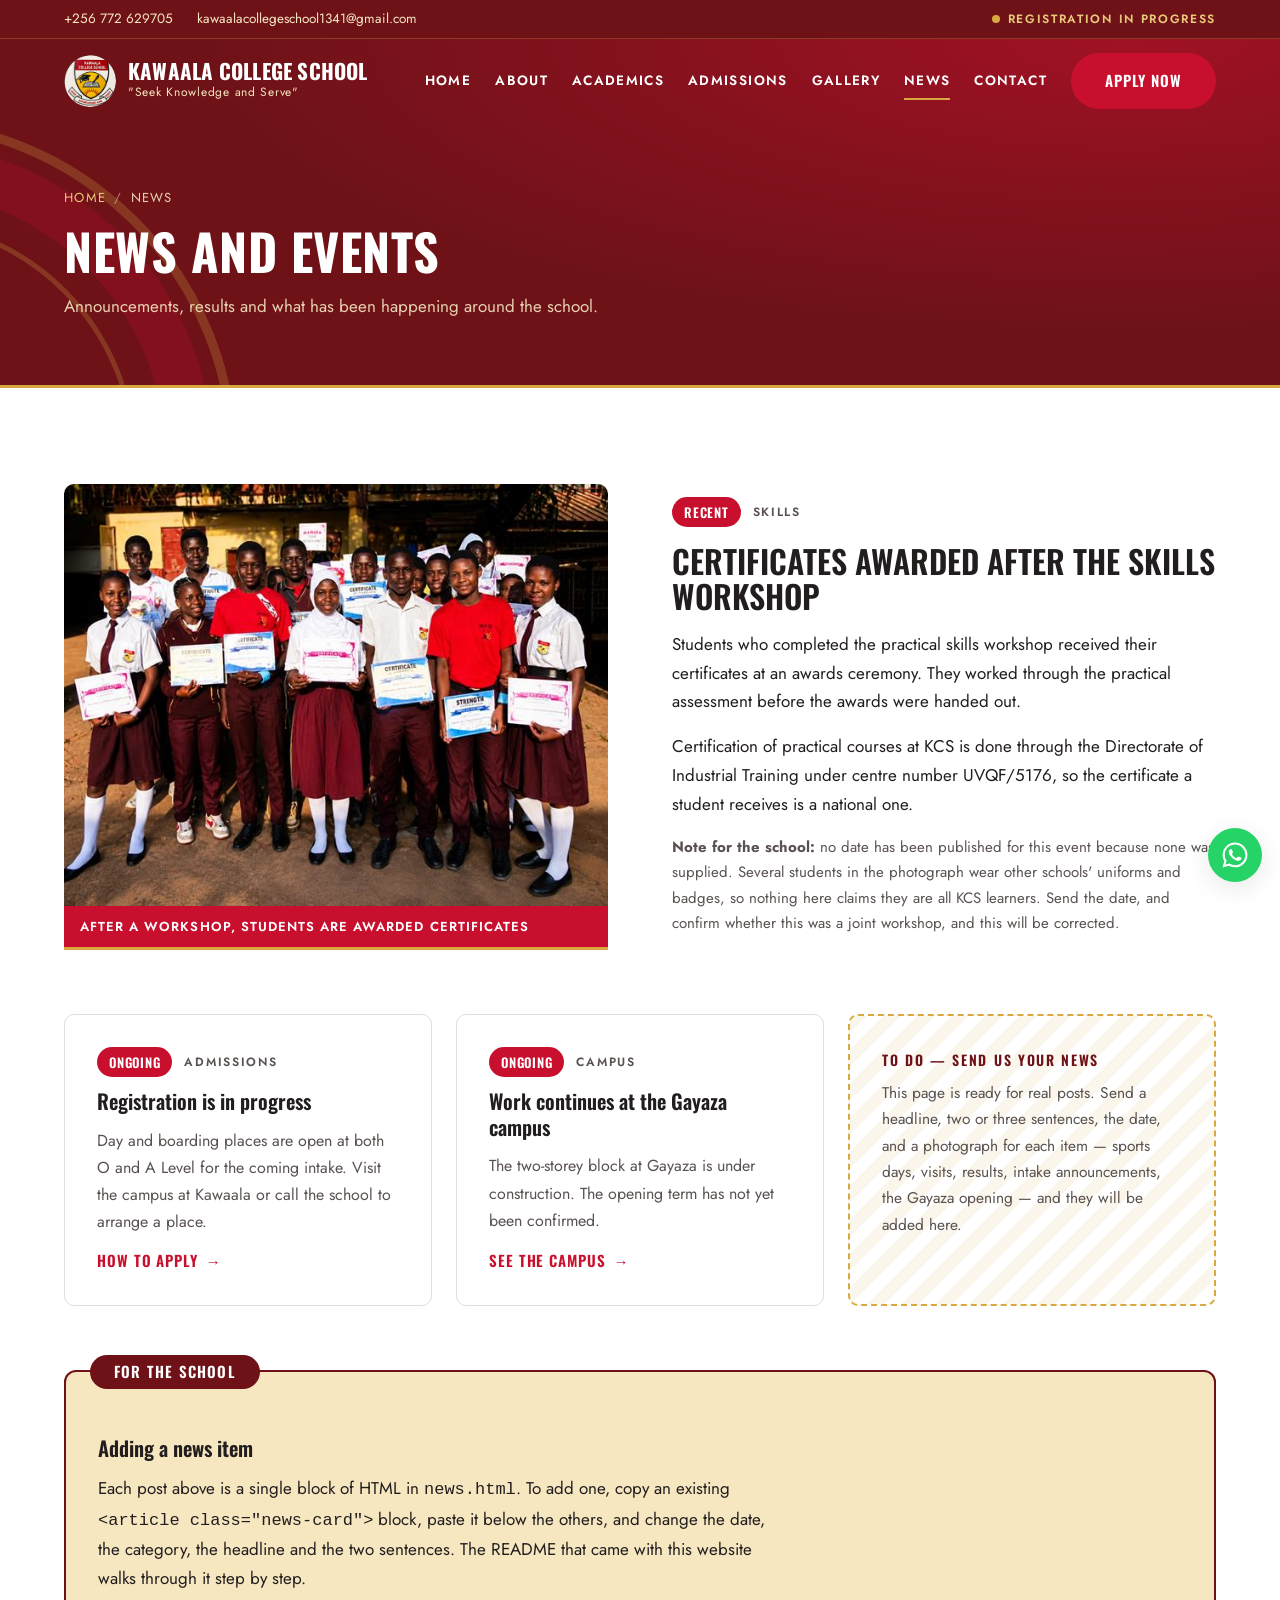
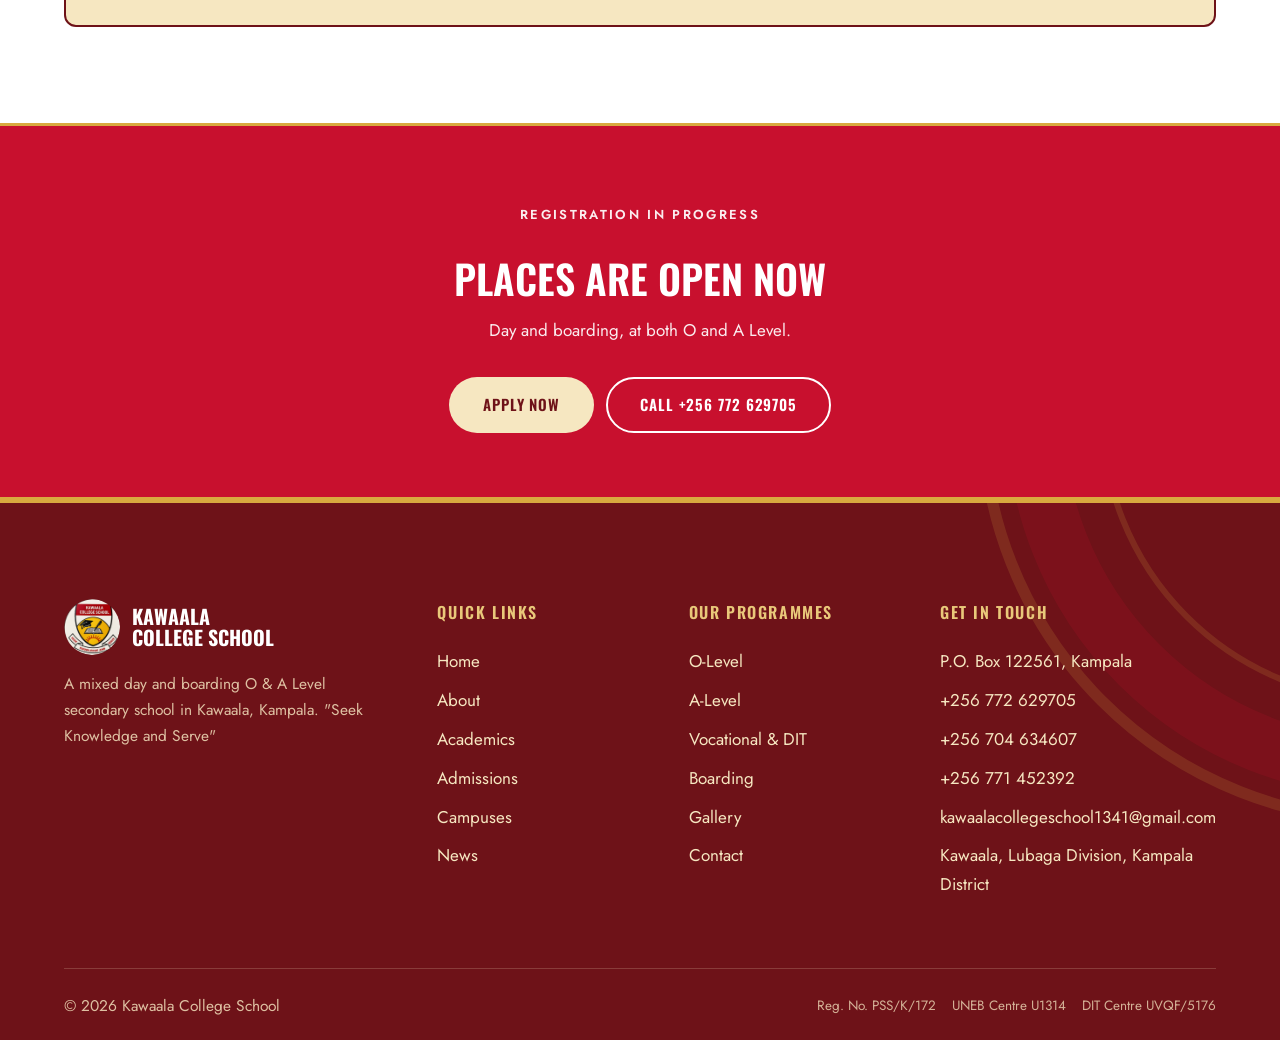
<file: news.html>
<!DOCTYPE html>
<html lang="en-UG">
<head>
<meta charset="utf-8">
<meta name="viewport" content="width=device-width, initial-scale=1">
<title>News and Events — Kawaala College School</title>
<meta name="description" content="News, events and announcements from Kawaala College School in Kawaala, Kampala.">
<link rel="canonical" href="https://kawaalacollegeschool.site/news.html">
<meta property="og:type" content="website">
<meta property="og:site_name" content="Kawaala College School">
<meta property="og:title" content="News and Events — Kawaala College School">
<meta property="og:description" content="News, events and announcements from Kawaala College School, Kawaala.">
<meta property="og:image" content="https://kawaalacollegeschool.site/assets/og/og-image.jpg">
<meta property="og:url" content="https://kawaalacollegeschool.site/news.html">
<meta name="twitter:card" content="summary_large_image">
<meta name="twitter:title" content="News and Events — Kawaala College School">
<meta name="twitter:description" content="News, events and announcements from Kawaala College School, Kawaala.">
<meta name="twitter:image" content="https://kawaalacollegeschool.site/assets/og/og-image.jpg">
<meta name="theme-color" content="#C8102E">
<link rel="icon" href="assets/logo/favicon.svg" type="image/svg+xml">
<link rel="apple-touch-icon" href="assets/logo/apple-touch-icon.png">
<link rel="preconnect" href="https://fonts.googleapis.com">
<link rel="preconnect" href="https://fonts.gstatic.com" crossorigin>
<link href="https://fonts.googleapis.com/css2?family=Oswald:wght@600;700&family=Jost:wght@400;500;600&display=swap" rel="stylesheet">
<link rel="stylesheet" href="css/styles.css">
<script>document.documentElement.className += ' js';</script>
</head>
<body>

<a class="skip-link" href="#main">Skip to content</a>

<!-- ICON SPRITE START — shared line icons, referenced with <use href="#icon-name"> -->
<svg xmlns="http://www.w3.org/2000/svg" style="display:none" aria-hidden="true" focusable="false">
  <defs>
    <g id="i-base" fill="none" stroke="currentColor" stroke-width="1.75" stroke-linecap="round" stroke-linejoin="round"></g>
  </defs>
  <symbol id="icon-heart" viewBox="0 0 24 24" fill="none" stroke="currentColor" stroke-width="1.75" stroke-linecap="round" stroke-linejoin="round"><path d="M19 14c1.49-1.46 3-3.21 3-5.5A5.5 5.5 0 0 0 16.5 3c-1.76 0-3 .5-4.5 2-1.5-1.5-2.74-2-4.5-2A5.5 5.5 0 0 0 2 8.5c0 2.3 1.5 4.05 3 5.5l7 7Z"/></symbol>
  <symbol id="icon-head" viewBox="0 0 24 24" fill="none" stroke="currentColor" stroke-width="1.75" stroke-linecap="round" stroke-linejoin="round"><path d="M12 2a5 5 0 0 0-5 5c0 1-.4 1.9-1 2.6A4 4 0 0 0 6 16v1a3 3 0 0 0 3 3h1v2"/><path d="M12 2a5 5 0 0 1 5 5c0 1 .4 1.9 1 2.6A4 4 0 0 1 18 16v1a3 3 0 0 1-3 3h-1v2"/><path d="M9 9h.01M15 9h.01M10 13h4"/></symbol>
  <symbol id="icon-hands" viewBox="0 0 24 24" fill="none" stroke="currentColor" stroke-width="1.75" stroke-linecap="round" stroke-linejoin="round"><path d="M11 11V5.5a1.5 1.5 0 0 0-3 0V13"/><path d="M8 10.5V4a1.5 1.5 0 0 0-3 0v9a8 8 0 0 0 8 8h1a7 7 0 0 0 7-7v-5a1.5 1.5 0 0 0-3 0V11"/><path d="M14 11V4.5a1.5 1.5 0 0 0-3 0V11"/></symbol>
  <symbol id="icon-monitor" viewBox="0 0 24 24" fill="none" stroke="currentColor" stroke-width="1.75" stroke-linecap="round" stroke-linejoin="round"><rect x="2" y="3" width="20" height="14" rx="2"/><path d="M8 21h8M12 17v4"/></symbol>
  <symbol id="icon-power" viewBox="0 0 24 24" fill="none" stroke="currentColor" stroke-width="1.75" stroke-linecap="round" stroke-linejoin="round"><path d="m13 2-9 12h7l-1 8 9-12h-7l1-8Z"/></symbol>
  <symbol id="icon-award" viewBox="0 0 24 24" fill="none" stroke="currentColor" stroke-width="1.75" stroke-linecap="round" stroke-linejoin="round"><circle cx="12" cy="9" r="6"/><path d="m8.2 13.9-1.2 7.1L12 18.6l5 2.4-1.2-7.1"/></symbol>
  <symbol id="icon-plate" viewBox="0 0 24 24" fill="none" stroke="currentColor" stroke-width="1.75" stroke-linecap="round" stroke-linejoin="round"><path d="M3 2v7a3 3 0 0 0 3 3v10M6 2v7M9 2v7a3 3 0 0 1-3 3"/><path d="M18 2a4 4 0 0 0-4 4v6h4v10"/></symbol>
  <symbol id="icon-teacher" viewBox="0 0 24 24" fill="none" stroke="currentColor" stroke-width="1.75" stroke-linecap="round" stroke-linejoin="round"><path d="M22 9 12 4 2 9l10 5 10-5Z"/><path d="M6 11v5c0 1.7 2.7 3 6 3s6-1.3 6-3v-5"/></symbol>
  <symbol id="icon-wallet" viewBox="0 0 24 24" fill="none" stroke="currentColor" stroke-width="1.75" stroke-linecap="round" stroke-linejoin="round"><path d="M19 7V5a2 2 0 0 0-2-2H5a2 2 0 0 0 0 4h14a2 2 0 0 1 2 2v8a2 2 0 0 1-2 2H5a2 2 0 0 1-2-2V5"/><circle cx="16" cy="13" r="1.3"/></symbol>
  <symbol id="icon-flask" viewBox="0 0 24 24" fill="none" stroke="currentColor" stroke-width="1.75" stroke-linecap="round" stroke-linejoin="round"><path d="M9 2v6.5L3.7 18A2 2 0 0 0 5.5 21h13a2 2 0 0 0 1.8-3L15 8.5V2"/><path d="M8 2h8M6.5 15h11"/></symbol>
  <symbol id="icon-book" viewBox="0 0 24 24" fill="none" stroke="currentColor" stroke-width="1.75" stroke-linecap="round" stroke-linejoin="round"><path d="M4 19.5A2.5 2.5 0 0 1 6.5 17H20"/><path d="M6.5 2H20v20H6.5A2.5 2.5 0 0 1 4 19.5v-15A2.5 2.5 0 0 1 6.5 2Z"/></symbol>
  <symbol id="icon-scissors" viewBox="0 0 24 24" fill="none" stroke="currentColor" stroke-width="1.75" stroke-linecap="round" stroke-linejoin="round"><circle cx="6" cy="6" r="3"/><circle cx="6" cy="18" r="3"/><path d="M20 4 8.1 15.9M14.5 14.5 20 20M8.1 8.1 12 12"/></symbol>
  <symbol id="icon-sprout" viewBox="0 0 24 24" fill="none" stroke="currentColor" stroke-width="1.75" stroke-linecap="round" stroke-linejoin="round"><path d="M7 20h10M12 20V9"/><path d="M12 9C12 6 9.5 4 6 4c0 3.5 2.5 5 6 5ZM12 11c0-3 2.5-5 6-5 0 3.5-2.5 5-6 5Z"/></symbol>
  <symbol id="icon-flame" viewBox="0 0 24 24" fill="none" stroke="currentColor" stroke-width="1.75" stroke-linecap="round" stroke-linejoin="round"><path d="M12 2c1 4 5 5.5 5 10a5 5 0 0 1-10 0c0-1.6.6-2.8 1.4-3.8C9.5 9 10 8 10 6.5c1 .8 1.6 1.7 2 2.5.5-2.5 0-5 0-7Z"/></symbol>
  <symbol id="icon-needle" viewBox="0 0 24 24" fill="none" stroke="currentColor" stroke-width="1.75" stroke-linecap="round" stroke-linejoin="round"><path d="M2 22 13 11M13 11l7-7 1 1-7 7"/><circle cx="15.5" cy="8.5" r="1.2"/><path d="M9 15h4v4"/></symbol>
  <symbol id="icon-wrench" viewBox="0 0 24 24" fill="none" stroke="currentColor" stroke-width="1.75" stroke-linecap="round" stroke-linejoin="round"><path d="M14.7 6.3a4 4 0 0 0 5 5l-9.4 9.4a2.8 2.8 0 0 1-4-4l9.4-9.4a4 4 0 0 1 5-5l-3 3 1.4 1.4 3-3"/></symbol>
  <symbol id="icon-trophy" viewBox="0 0 24 24" fill="none" stroke="currentColor" stroke-width="1.75" stroke-linecap="round" stroke-linejoin="round"><path d="M7 4h10v6a5 5 0 0 1-10 0V4Z"/><path d="M17 5h3v2a3 3 0 0 1-3 3M7 5H4v2a3 3 0 0 0 3 3M9 21h6M12 15v6"/></symbol>
  <symbol id="icon-menu" viewBox="0 0 24 24" fill="none" stroke="currentColor" stroke-width="2" stroke-linecap="round"><path d="M3 6h18M3 12h18M3 18h18"/></symbol>
  <symbol id="icon-close" viewBox="0 0 24 24" fill="none" stroke="currentColor" stroke-width="2" stroke-linecap="round"><path d="m5 5 14 14M19 5 5 19"/></symbol>
  <symbol id="icon-arrow-up" viewBox="0 0 24 24" fill="none" stroke="currentColor" stroke-width="2" stroke-linecap="round" stroke-linejoin="round"><path d="M12 20V5M5 12l7-7 7 7"/></symbol>
  <symbol id="icon-chevron-left" viewBox="0 0 24 24" fill="none" stroke="currentColor" stroke-width="2" stroke-linecap="round" stroke-linejoin="round"><path d="m15 5-7 7 7 7"/></symbol>
  <symbol id="icon-chevron-right" viewBox="0 0 24 24" fill="none" stroke="currentColor" stroke-width="2" stroke-linecap="round" stroke-linejoin="round"><path d="m9 5 7 7-7 7"/></symbol>
  <symbol id="icon-whatsapp" viewBox="0 0 24 24" fill="currentColor"><path d="M12.04 2C6.58 2 2.13 6.45 2.13 11.91c0 1.75.46 3.45 1.32 4.95L2 22l5.25-1.38a9.9 9.9 0 0 0 4.79 1.22h.01c5.46 0 9.91-4.45 9.91-9.91 0-2.65-1.03-5.14-2.9-7.01A9.82 9.82 0 0 0 12.04 2Zm0 18.15h-.01a8.2 8.2 0 0 1-4.19-1.15l-.3-.18-3.12.82.83-3.04-.2-.31a8.2 8.2 0 0 1-1.26-4.38c0-4.54 3.7-8.23 8.25-8.23 2.2 0 4.27.86 5.83 2.42a8.18 8.18 0 0 1 2.41 5.82c0 4.54-3.7 8.23-8.24 8.23Zm4.52-6.16c-.25-.13-1.47-.72-1.69-.81-.23-.08-.39-.12-.56.13-.16.24-.64.8-.78.97-.14.16-.29.18-.54.06-.25-.13-1.05-.39-1.99-1.23-.74-.66-1.23-1.47-1.38-1.72-.14-.25-.01-.38.11-.5.11-.11.25-.29.37-.43.13-.15.17-.25.25-.41.08-.17.04-.31-.02-.44-.06-.12-.56-1.34-.76-1.84-.2-.48-.41-.42-.56-.43h-.48c-.16 0-.43.06-.66.31-.22.25-.86.85-.86 2.07 0 1.22.89 2.4 1.01 2.56.12.17 1.75 2.67 4.23 3.74.59.26 1.05.41 1.41.52.59.19 1.13.16 1.56.1.48-.07 1.47-.6 1.68-1.18.21-.58.21-1.08.14-1.18-.06-.11-.22-.17-.47-.29Z"/></symbol>
</svg>
<!-- ICON SPRITE END -->

<!-- HEADER START — this block is repeated in every .html file. Edit all of them together. -->
<div class="utility">
  <div class="wrap utility__inner">
    <div class="utility__contact">
      <a href="tel:+256772629705">+256 772 629705</a>
      <a href="mailto:kawaalacollegeschool1341@gmail.com">kawaalacollegeschool1341@gmail.com</a>
    </div>
    <p class="utility__notice">Registration in progress</p>
  </div>
</div>

<header class="site-header site-header--overlay">
  <div class="wrap site-header__inner">
    <a class="brand" href="index.html">
      <img src="assets/logo/crest.png" alt="Kawaala College School crest" width="256" height="256">
      <span>
        <span class="brand__name">Kawaala College School</span>
        <span class="brand__motto motto">"Seek Knowledge and Serve"</span>
      </span>
    </a>

    <nav class="nav" aria-label="Main">
      <a href="index.html">Home</a>
      <a href="about.html">About</a>
      <a href="academics.html">Academics</a>
      <a href="admissions.html">Admissions</a>
      <a href="gallery.html">Gallery</a>
      <a href="news.html" aria-current="page">News</a>
      <a href="contact.html">Contact</a>
    </nav>

    <a class="btn btn--primary" href="admissions.html">Apply Now</a>

    <button class="nav-toggle" type="button" aria-expanded="false" aria-controls="mobile-menu">
      <svg aria-hidden="true"><use href="#icon-menu"></use></svg>
      <span class="visually-hidden">Open menu</span>
    </button>
  </div>
</header>

<div class="mobile-menu" id="mobile-menu" aria-hidden="true">
  <div class="mobile-menu__top">
    <button class="mobile-menu__close" type="button">
      <svg aria-hidden="true"><use href="#icon-close"></use></svg>
      <span class="visually-hidden">Close menu</span>
    </button>
  </div>
  <nav aria-label="Mobile">
    <a href="index.html">Home</a>
    <a href="about.html">About</a>
    <a href="academics.html">Academics</a>
    <a href="vocational.html">Vocational Skills</a>
    <a href="admissions.html">Admissions</a>
    <a href="campuses.html">Campuses</a>
    <a href="gallery.html">Gallery</a>
    <a href="news.html" aria-current="page">News</a>
    <a href="contact.html">Contact</a>
  </nav>
  <div class="mobile-menu__foot">
    <a class="btn btn--primary" href="admissions.html">Apply Now</a>
    <div class="mobile-menu__contact">
      <a href="tel:+256772629705">+256 772 629705</a>
      <a href="tel:+256704634607">+256 704 634607</a>
      <a href="mailto:kawaalacollegeschool1341@gmail.com">kawaalacollegeschool1341@gmail.com</a>
    </div>
  </div>
</div>
<!-- HEADER END -->

<main id="main">

  <section class="page-hero">
    <svg class="arc arc--hero" viewBox="0 0 600 600" aria-hidden="true" focusable="false">
      <path d="M0 130 A 470 470 0 0 1 470 600" fill="none" stroke="#D9A93F" stroke-width="13"/>
      <path d="M0 190 A 410 410 0 0 1 410 600" fill="none" stroke="#C8102E" stroke-width="66"/>
      <path d="M0 268 A 332 332 0 0 1 332 600" fill="none" stroke="#D9A93F" stroke-width="7"/>
    </svg>
    <div class="wrap page-hero__inner">
      <p class="breadcrumb"><a href="index.html">Home</a><span>/</span>News</p>
      <h1 class="h-hero">News and events</h1>
      <p>Announcements, results and what has been happening around the school.</p>
    </div>
  </section>

  <section class="section">
    <div class="wrap">

      <!-- STANDING NOTICE ────────────────────────────────────────────── -->
      <article class="reveal" style="margin-bottom: var(--sp-8)">
        <div class="split">
          <figure class="figure-cap">
            <img src="assets/events/workshop-certificates-1024.jpg"
                 srcset="assets/events/workshop-certificates-640.jpg 640w, assets/events/workshop-certificates-1024.jpg 1024w"
                 sizes="(max-width: 860px) 100vw, 46vw" width="1024" height="794" loading="lazy"
                 alt="A group of students holding up their certificates after a workshop">
            <figcaption>After a workshop, students are awarded certificates</figcaption>
          </figure>
          <div>
            <div class="news-card__meta">
              <span class="date-chip">Recent</span>
              <span class="news-card__cat">Skills</span>
            </div>
            <h2 class="h-section" style="margin-top: var(--sp-4); font-size: clamp(23px, 2.6vw, 32px)">Certificates awarded after the skills workshop</h2>
            <div class="stack" style="margin-top: var(--sp-4)">
              <p>Students who completed the practical skills workshop received their certificates at an awards ceremony. They worked through the practical assessment before the awards were handed out.</p>
              <p>Certification of practical courses at KCS is done through the Directorate of Industrial Training under centre number UVQF/5176, so the certificate a student receives is a national one.</p>
            </div>
            <p class="muted" style="margin-top: var(--sp-4); font-size: 15px">
              <strong>Note for the school:</strong> no date has been published for this event because none was supplied. Several students in the photograph wear other schools' uniforms and badges, so nothing here claims they are all KCS learners. Send the date, and confirm whether this was a joint workshop, and this will be corrected.
            </p>
          </div>
        </div>
      </article>

      <!-- REGISTRATION NOTICE ────────────────────────────────────────── -->
      <div class="grid grid--3">
        <article class="news-card reveal">
          <div class="news-card__meta">
            <span class="date-chip">Ongoing</span>
            <span class="news-card__cat">Admissions</span>
          </div>
          <h3 class="h-card">Registration is in progress</h3>
          <p>Day and boarding places are open at both O and A Level for the coming intake. Visit the campus at Kawaala or call the school to arrange a place.</p>
          <a class="link-more" href="admissions.html">How to apply</a>
        </article>

        <article class="news-card reveal" data-reveal-delay="80">
          <div class="news-card__meta">
            <span class="date-chip">Ongoing</span>
            <span class="news-card__cat">Campus</span>
          </div>
          <h3 class="h-card">Work continues at the Gayaza campus</h3>
          <p>The two-storey block at Gayaza is under construction. The opening term has not yet been confirmed.</p>
          <a class="link-more" href="campuses.html">See the campus</a>
        </article>

        <div class="todo reveal" data-reveal-delay="160">
          <strong>To do — send us your news</strong>
          <p>This page is ready for real posts. Send a headline, two or three sentences, the date, and a photograph for each item — sports days, visits, results, intake announcements, the Gayaza opening — and they will be added here.</p>
        </div>
      </div>

      <!-- HOW TO ADD A POST ──────────────────────────────────────────── -->
      <div class="panel reveal" style="margin-top: var(--sp-8)">
        <span class="panel__label">For the school</span>
        <h2 class="h-card">Adding a news item</h2>
        <p style="margin-top: var(--sp-3)">Each post above is a single block of HTML in <code>news.html</code>. To add one, copy an existing <code>&lt;article class="news-card"&gt;</code> block, paste it below the others, and change the date, the category, the headline and the two sentences. The README that came with this website walks through it step by step.</p>
      </div>

    </div>
  </section>

  <!-- CTA ──────────────────────────────────────────────────────────────── -->
  <section class="band-red">
    <div class="wrap cta-band" style="padding-block: var(--sp-8)">
      <p class="eyebrow eyebrow--cream">Registration in progress</p>
      <h2 class="h-section">Places are open now</h2>
      <p>Day and boarding, at both O and A Level.</p>
      <div class="btn-row">
        <a class="btn btn--cream" href="admissions.html">Apply Now</a>
        <a class="btn btn--outline-white" href="tel:+256772629705">Call +256 772 629705</a>
      </div>
    </div>
  </section>

</main>

<!-- FOOTER START — this block is repeated in every .html file. Edit all of them together. -->
<footer class="site-footer">
  <svg class="arc arc--footer" viewBox="0 0 600 600" aria-hidden="true" focusable="false">
    <path d="M0 130 A 470 470 0 0 1 470 600" fill="none" stroke="#D9A93F" stroke-width="13"/>
    <path d="M0 190 A 410 410 0 0 1 410 600" fill="none" stroke="#C8102E" stroke-width="66"/>
    <path d="M0 268 A 332 332 0 0 1 332 600" fill="none" stroke="#D9A93F" stroke-width="7"/>
  </svg>

  <div class="wrap">
    <div class="site-footer__grid">
      <div>
        <div class="footer-brand">
          <img src="assets/logo/crest.png" alt="" width="256" height="256">
          <span>Kawaala<br>College School</span>
        </div>
        <p>A mixed day and boarding O &amp; A Level secondary school in Kawaala, Kampala. <span class="motto">"Seek Knowledge and Serve"</span></p>
        <!-- TODO: social media handles not supplied. The social row stays hidden until they are. -->
      </div>

      <div>
        <h3>Quick links</h3>
        <ul>
          <li><a href="index.html">Home</a></li>
          <li><a href="about.html">About</a></li>
          <li><a href="academics.html">Academics</a></li>
          <li><a href="admissions.html">Admissions</a></li>
          <li><a href="campuses.html">Campuses</a></li>
          <li><a href="news.html">News</a></li>
        </ul>
      </div>

      <div>
        <h3>Our programmes</h3>
        <ul>
          <li><a href="academics.html#o-level">O-Level</a></li>
          <li><a href="academics.html#a-level">A-Level</a></li>
          <li><a href="vocational.html">Vocational &amp; DIT</a></li>
          <li><a href="admissions.html#boarding">Boarding</a></li>
          <li><a href="gallery.html">Gallery</a></li>
          <li><a href="contact.html">Contact</a></li>
        </ul>
      </div>

      <div>
        <h3>Get in touch</h3>
        <ul>
          <li>P.O. Box 122561, Kampala</li>
          <li><a href="tel:+256772629705">+256 772 629705</a></li>
          <li><a href="tel:+256704634607">+256 704 634607</a></li>
          <li><a href="tel:+256771452392">+256 771 452392</a></li>
          <li><a href="mailto:kawaalacollegeschool1341@gmail.com">kawaalacollegeschool1341@gmail.com</a></li>
          <li>Kawaala, Lubaga Division, Kampala District</li>
        </ul>
      </div>
    </div>

    <div class="site-footer__bottom">
      <p>&copy; <span data-year>2026</span> Kawaala College School</p>
      <div class="site-footer__regs">
        <span>Reg. No. PSS/K/172</span>
        <span>UNEB Centre U1314</span>
        <span>DIT Centre UVQF/5176</span>
      </div>
    </div>
  </div>
</footer>

<a class="fab-whatsapp" href="https://wa.me/256772629705" target="_blank" rel="noopener">
  <svg aria-hidden="true"><use href="#icon-whatsapp"></use></svg>
  <span class="visually-hidden">Chat with us on WhatsApp</span>
</a>

<button class="fab-top" type="button">
  <svg aria-hidden="true"><use href="#icon-arrow-up"></use></svg>
  <span class="visually-hidden">Back to top</span>
</button>
<!-- FOOTER END -->

<script src="js/main.js"></script>
</body>
</html>
</file>
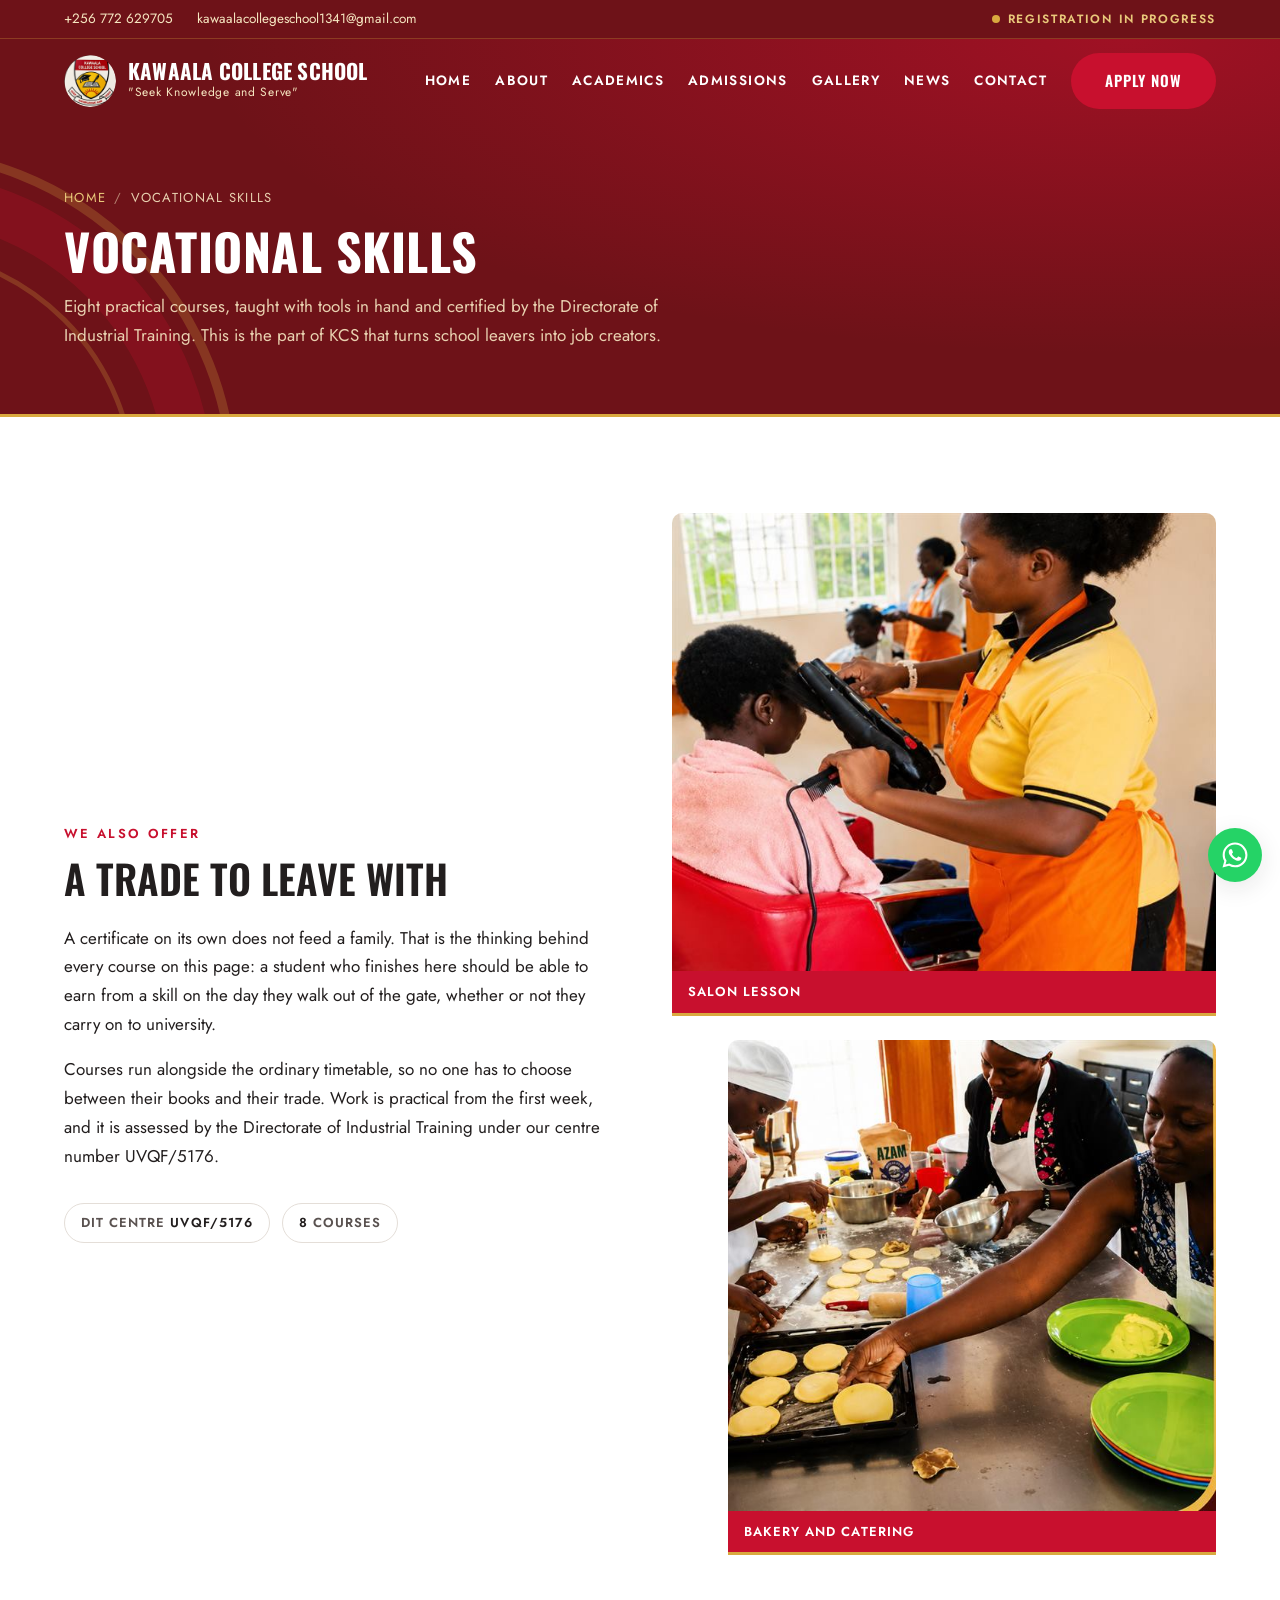
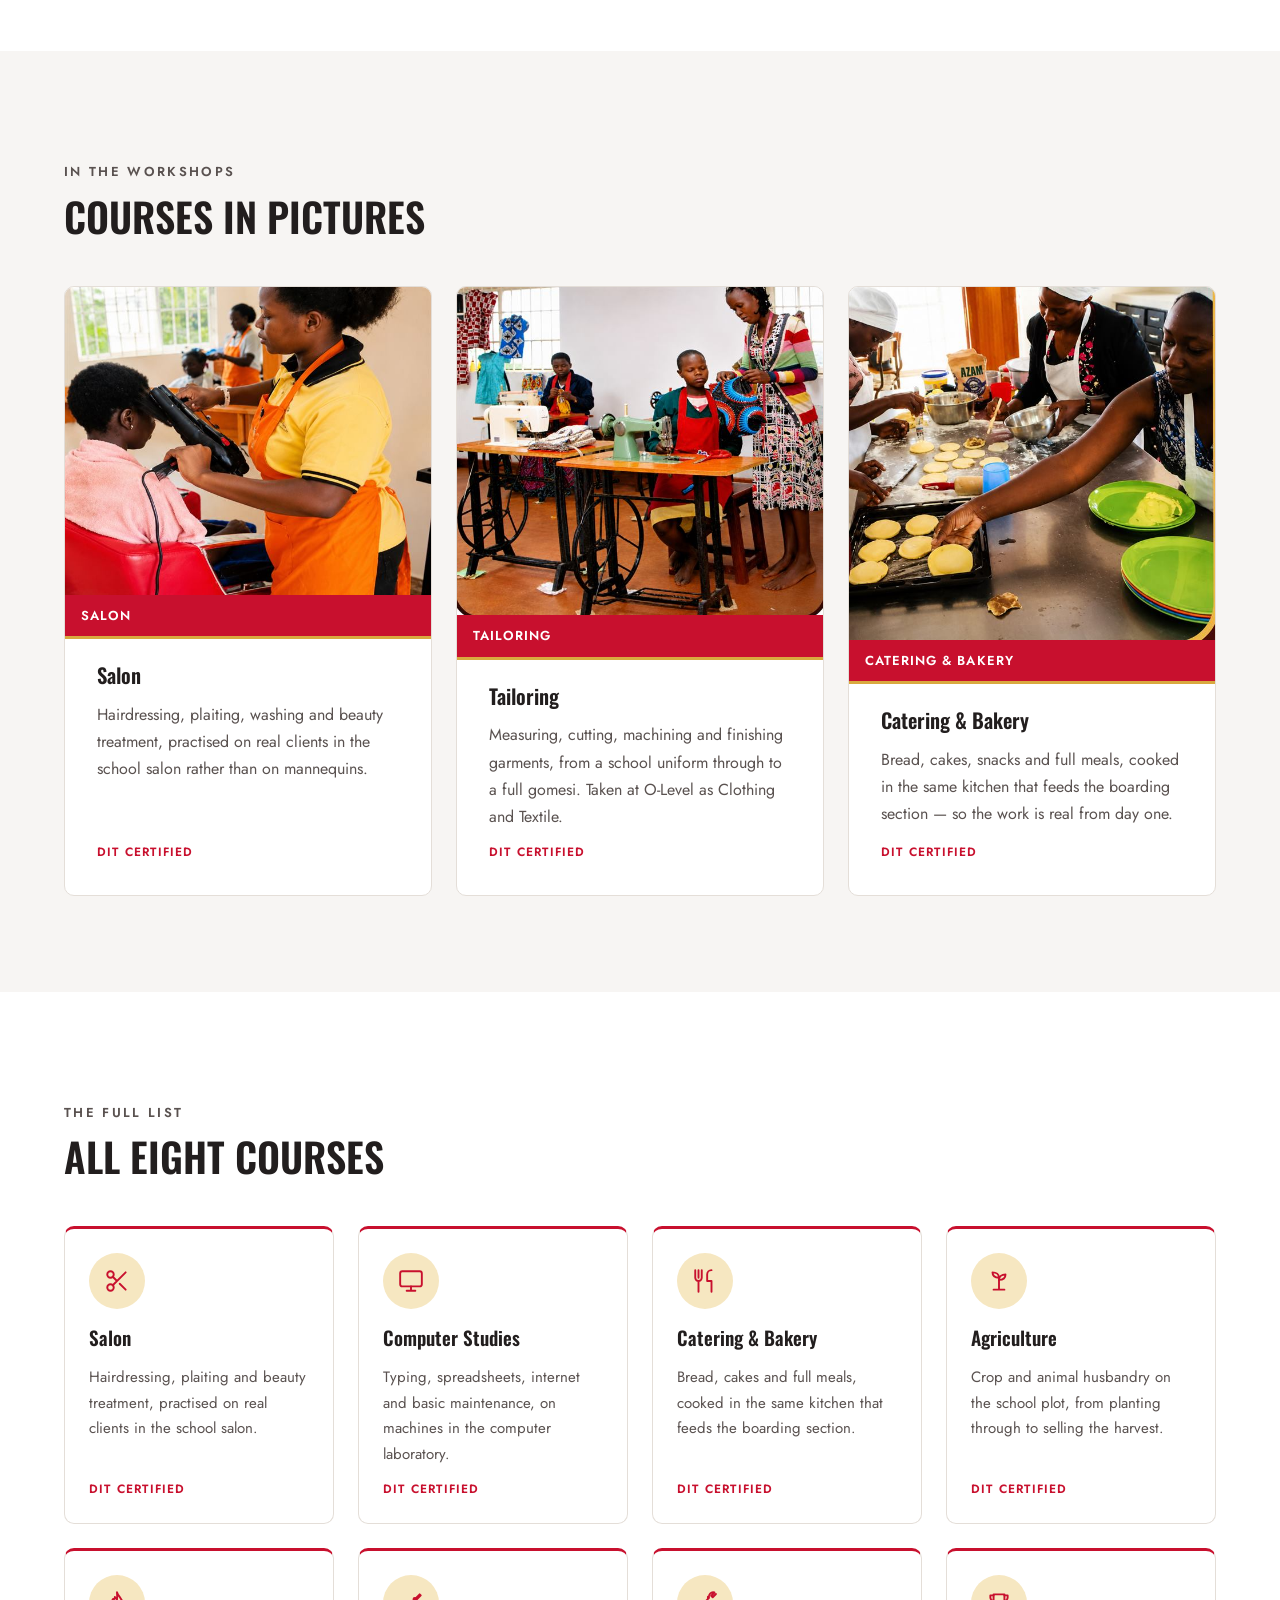
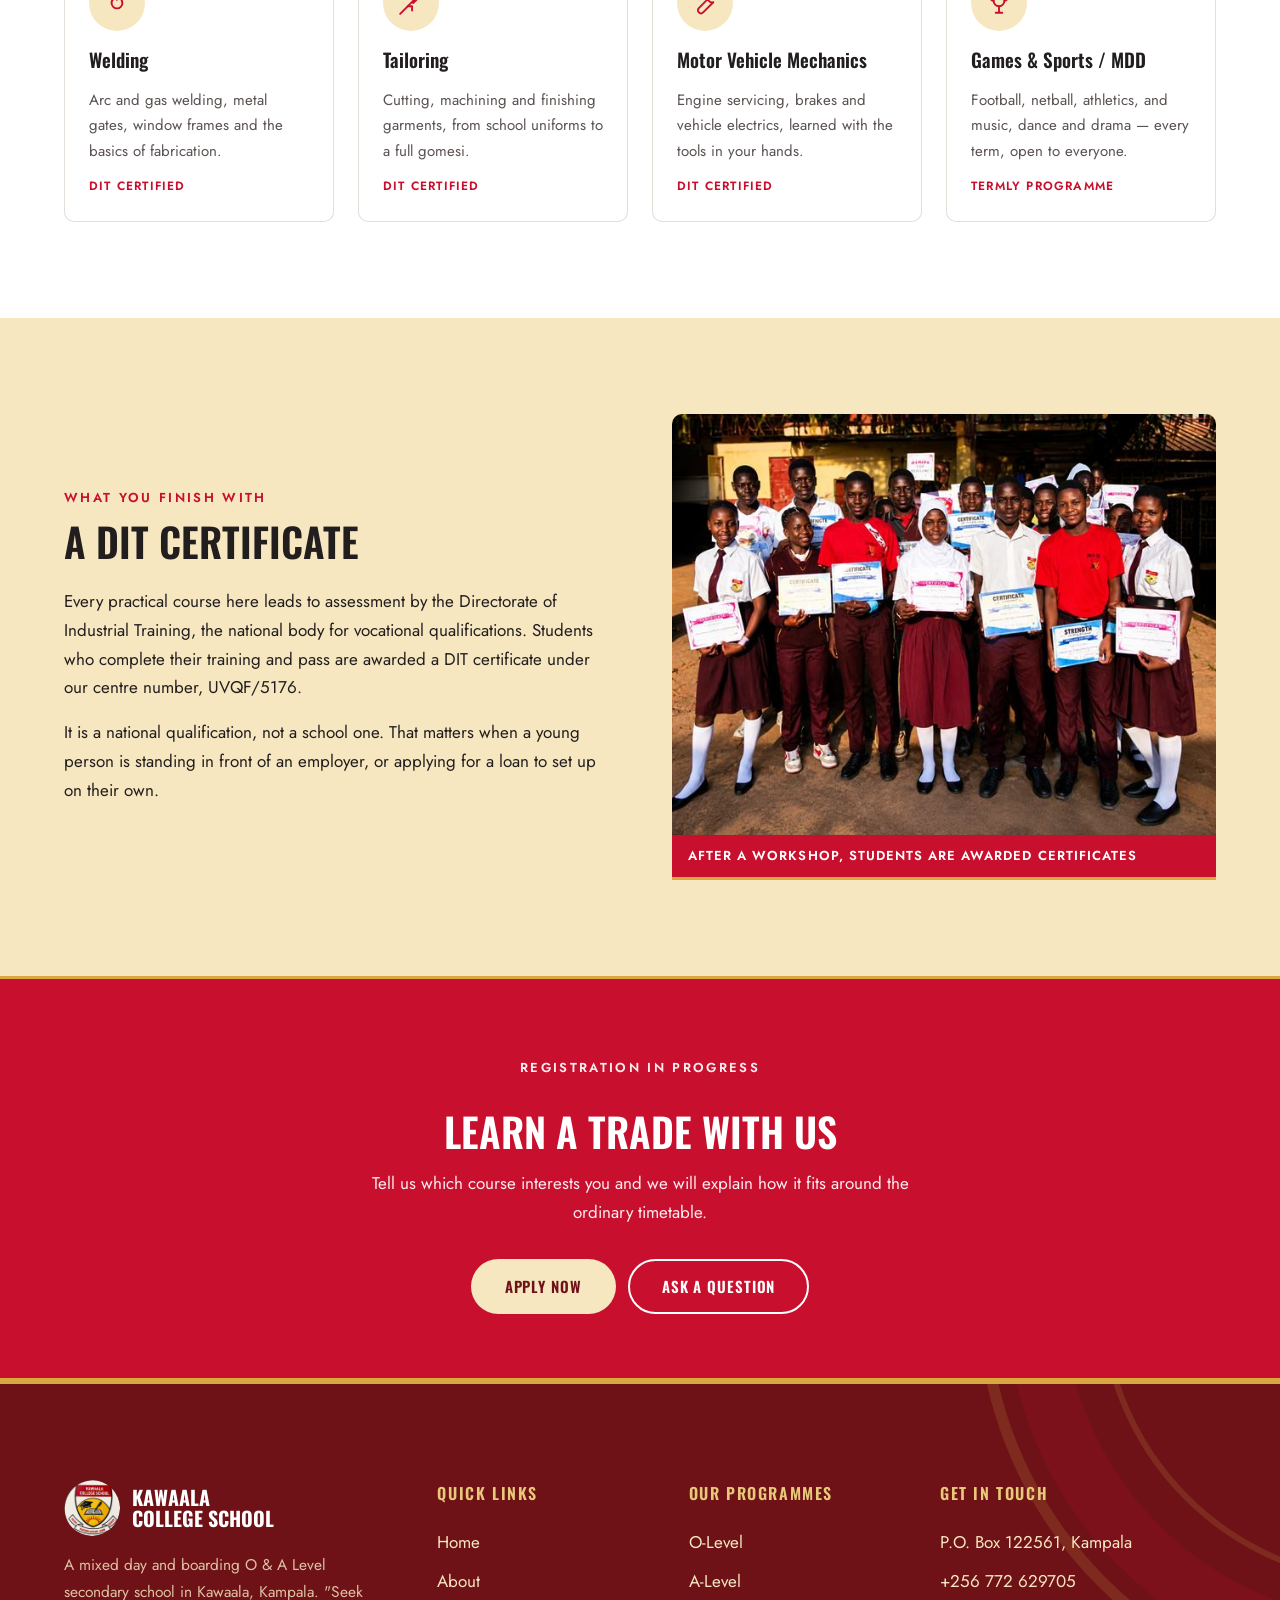
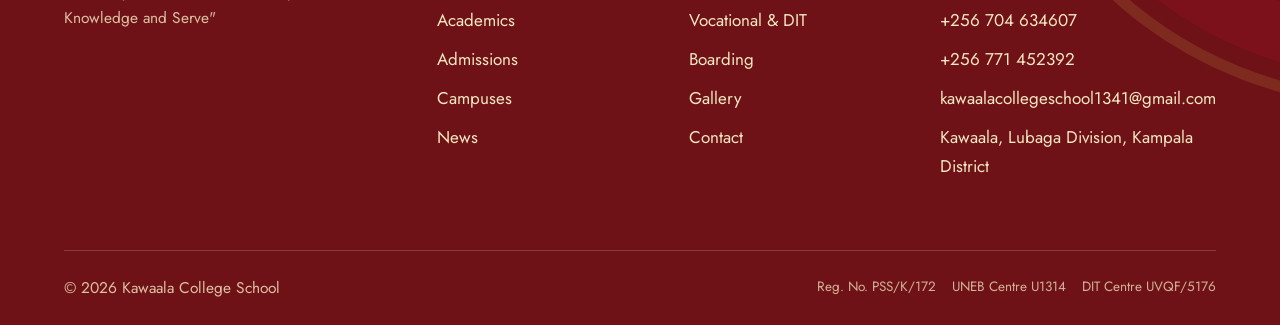
<file: vocational.html>
<!DOCTYPE html>
<html lang="en-UG">
<head>
<meta charset="utf-8">
<meta name="viewport" content="width=device-width, initial-scale=1">
<title>Vocational Skills and DIT Courses — Kawaala College School</title>
<meta name="description" content="Eight practical courses at Kawaala College School, Kampala: salon, computer studies, catering and bakery, agriculture, welding, tailoring, motor vehicle mechanics, and games and MDD. Certified by DIT centre UVQF/5176.">
<link rel="canonical" href="https://kawaalacollegeschool.site/vocational.html">
<meta property="og:type" content="website">
<meta property="og:site_name" content="Kawaala College School">
<meta property="og:title" content="Vocational Skills and DIT Courses — Kawaala College School">
<meta property="og:description" content="Eight hands-on courses that make learners job creators, certified by the Directorate of Industrial Training.">
<meta property="og:image" content="https://kawaalacollegeschool.site/assets/og/og-image.jpg">
<meta property="og:url" content="https://kawaalacollegeschool.site/vocational.html">
<meta name="twitter:card" content="summary_large_image">
<meta name="twitter:title" content="Vocational Skills and DIT Courses — Kawaala College School">
<meta name="twitter:description" content="Eight hands-on courses that make learners job creators, certified by DIT.">
<meta name="twitter:image" content="https://kawaalacollegeschool.site/assets/og/og-image.jpg">
<meta name="theme-color" content="#C8102E">
<link rel="icon" href="assets/logo/favicon.svg" type="image/svg+xml">
<link rel="apple-touch-icon" href="assets/logo/apple-touch-icon.png">
<link rel="preconnect" href="https://fonts.googleapis.com">
<link rel="preconnect" href="https://fonts.gstatic.com" crossorigin>
<link href="https://fonts.googleapis.com/css2?family=Oswald:wght@600;700&family=Jost:wght@400;500;600&display=swap" rel="stylesheet">
<link rel="stylesheet" href="css/styles.css">
<script>document.documentElement.className += ' js';</script>
</head>
<body>

<a class="skip-link" href="#main">Skip to content</a>

<!-- ICON SPRITE START — shared line icons, referenced with <use href="#icon-name"> -->
<svg xmlns="http://www.w3.org/2000/svg" style="display:none" aria-hidden="true" focusable="false">
  <defs>
    <g id="i-base" fill="none" stroke="currentColor" stroke-width="1.75" stroke-linecap="round" stroke-linejoin="round"></g>
  </defs>
  <symbol id="icon-heart" viewBox="0 0 24 24" fill="none" stroke="currentColor" stroke-width="1.75" stroke-linecap="round" stroke-linejoin="round"><path d="M19 14c1.49-1.46 3-3.21 3-5.5A5.5 5.5 0 0 0 16.5 3c-1.76 0-3 .5-4.5 2-1.5-1.5-2.74-2-4.5-2A5.5 5.5 0 0 0 2 8.5c0 2.3 1.5 4.05 3 5.5l7 7Z"/></symbol>
  <symbol id="icon-head" viewBox="0 0 24 24" fill="none" stroke="currentColor" stroke-width="1.75" stroke-linecap="round" stroke-linejoin="round"><path d="M12 2a5 5 0 0 0-5 5c0 1-.4 1.9-1 2.6A4 4 0 0 0 6 16v1a3 3 0 0 0 3 3h1v2"/><path d="M12 2a5 5 0 0 1 5 5c0 1 .4 1.9 1 2.6A4 4 0 0 1 18 16v1a3 3 0 0 1-3 3h-1v2"/><path d="M9 9h.01M15 9h.01M10 13h4"/></symbol>
  <symbol id="icon-hands" viewBox="0 0 24 24" fill="none" stroke="currentColor" stroke-width="1.75" stroke-linecap="round" stroke-linejoin="round"><path d="M11 11V5.5a1.5 1.5 0 0 0-3 0V13"/><path d="M8 10.5V4a1.5 1.5 0 0 0-3 0v9a8 8 0 0 0 8 8h1a7 7 0 0 0 7-7v-5a1.5 1.5 0 0 0-3 0V11"/><path d="M14 11V4.5a1.5 1.5 0 0 0-3 0V11"/></symbol>
  <symbol id="icon-monitor" viewBox="0 0 24 24" fill="none" stroke="currentColor" stroke-width="1.75" stroke-linecap="round" stroke-linejoin="round"><rect x="2" y="3" width="20" height="14" rx="2"/><path d="M8 21h8M12 17v4"/></symbol>
  <symbol id="icon-power" viewBox="0 0 24 24" fill="none" stroke="currentColor" stroke-width="1.75" stroke-linecap="round" stroke-linejoin="round"><path d="m13 2-9 12h7l-1 8 9-12h-7l1-8Z"/></symbol>
  <symbol id="icon-award" viewBox="0 0 24 24" fill="none" stroke="currentColor" stroke-width="1.75" stroke-linecap="round" stroke-linejoin="round"><circle cx="12" cy="9" r="6"/><path d="m8.2 13.9-1.2 7.1L12 18.6l5 2.4-1.2-7.1"/></symbol>
  <symbol id="icon-plate" viewBox="0 0 24 24" fill="none" stroke="currentColor" stroke-width="1.75" stroke-linecap="round" stroke-linejoin="round"><path d="M3 2v7a3 3 0 0 0 3 3v10M6 2v7M9 2v7a3 3 0 0 1-3 3"/><path d="M18 2a4 4 0 0 0-4 4v6h4v10"/></symbol>
  <symbol id="icon-teacher" viewBox="0 0 24 24" fill="none" stroke="currentColor" stroke-width="1.75" stroke-linecap="round" stroke-linejoin="round"><path d="M22 9 12 4 2 9l10 5 10-5Z"/><path d="M6 11v5c0 1.7 2.7 3 6 3s6-1.3 6-3v-5"/></symbol>
  <symbol id="icon-wallet" viewBox="0 0 24 24" fill="none" stroke="currentColor" stroke-width="1.75" stroke-linecap="round" stroke-linejoin="round"><path d="M19 7V5a2 2 0 0 0-2-2H5a2 2 0 0 0 0 4h14a2 2 0 0 1 2 2v8a2 2 0 0 1-2 2H5a2 2 0 0 1-2-2V5"/><circle cx="16" cy="13" r="1.3"/></symbol>
  <symbol id="icon-flask" viewBox="0 0 24 24" fill="none" stroke="currentColor" stroke-width="1.75" stroke-linecap="round" stroke-linejoin="round"><path d="M9 2v6.5L3.7 18A2 2 0 0 0 5.5 21h13a2 2 0 0 0 1.8-3L15 8.5V2"/><path d="M8 2h8M6.5 15h11"/></symbol>
  <symbol id="icon-book" viewBox="0 0 24 24" fill="none" stroke="currentColor" stroke-width="1.75" stroke-linecap="round" stroke-linejoin="round"><path d="M4 19.5A2.5 2.5 0 0 1 6.5 17H20"/><path d="M6.5 2H20v20H6.5A2.5 2.5 0 0 1 4 19.5v-15A2.5 2.5 0 0 1 6.5 2Z"/></symbol>
  <symbol id="icon-scissors" viewBox="0 0 24 24" fill="none" stroke="currentColor" stroke-width="1.75" stroke-linecap="round" stroke-linejoin="round"><circle cx="6" cy="6" r="3"/><circle cx="6" cy="18" r="3"/><path d="M20 4 8.1 15.9M14.5 14.5 20 20M8.1 8.1 12 12"/></symbol>
  <symbol id="icon-sprout" viewBox="0 0 24 24" fill="none" stroke="currentColor" stroke-width="1.75" stroke-linecap="round" stroke-linejoin="round"><path d="M7 20h10M12 20V9"/><path d="M12 9C12 6 9.5 4 6 4c0 3.5 2.5 5 6 5ZM12 11c0-3 2.5-5 6-5 0 3.5-2.5 5-6 5Z"/></symbol>
  <symbol id="icon-flame" viewBox="0 0 24 24" fill="none" stroke="currentColor" stroke-width="1.75" stroke-linecap="round" stroke-linejoin="round"><path d="M12 2c1 4 5 5.5 5 10a5 5 0 0 1-10 0c0-1.6.6-2.8 1.4-3.8C9.5 9 10 8 10 6.5c1 .8 1.6 1.7 2 2.5.5-2.5 0-5 0-7Z"/></symbol>
  <symbol id="icon-needle" viewBox="0 0 24 24" fill="none" stroke="currentColor" stroke-width="1.75" stroke-linecap="round" stroke-linejoin="round"><path d="M2 22 13 11M13 11l7-7 1 1-7 7"/><circle cx="15.5" cy="8.5" r="1.2"/><path d="M9 15h4v4"/></symbol>
  <symbol id="icon-wrench" viewBox="0 0 24 24" fill="none" stroke="currentColor" stroke-width="1.75" stroke-linecap="round" stroke-linejoin="round"><path d="M14.7 6.3a4 4 0 0 0 5 5l-9.4 9.4a2.8 2.8 0 0 1-4-4l9.4-9.4a4 4 0 0 1 5-5l-3 3 1.4 1.4 3-3"/></symbol>
  <symbol id="icon-trophy" viewBox="0 0 24 24" fill="none" stroke="currentColor" stroke-width="1.75" stroke-linecap="round" stroke-linejoin="round"><path d="M7 4h10v6a5 5 0 0 1-10 0V4Z"/><path d="M17 5h3v2a3 3 0 0 1-3 3M7 5H4v2a3 3 0 0 0 3 3M9 21h6M12 15v6"/></symbol>
  <symbol id="icon-menu" viewBox="0 0 24 24" fill="none" stroke="currentColor" stroke-width="2" stroke-linecap="round"><path d="M3 6h18M3 12h18M3 18h18"/></symbol>
  <symbol id="icon-close" viewBox="0 0 24 24" fill="none" stroke="currentColor" stroke-width="2" stroke-linecap="round"><path d="m5 5 14 14M19 5 5 19"/></symbol>
  <symbol id="icon-arrow-up" viewBox="0 0 24 24" fill="none" stroke="currentColor" stroke-width="2" stroke-linecap="round" stroke-linejoin="round"><path d="M12 20V5M5 12l7-7 7 7"/></symbol>
  <symbol id="icon-chevron-left" viewBox="0 0 24 24" fill="none" stroke="currentColor" stroke-width="2" stroke-linecap="round" stroke-linejoin="round"><path d="m15 5-7 7 7 7"/></symbol>
  <symbol id="icon-chevron-right" viewBox="0 0 24 24" fill="none" stroke="currentColor" stroke-width="2" stroke-linecap="round" stroke-linejoin="round"><path d="m9 5 7 7-7 7"/></symbol>
  <symbol id="icon-whatsapp" viewBox="0 0 24 24" fill="currentColor"><path d="M12.04 2C6.58 2 2.13 6.45 2.13 11.91c0 1.75.46 3.45 1.32 4.95L2 22l5.25-1.38a9.9 9.9 0 0 0 4.79 1.22h.01c5.46 0 9.91-4.45 9.91-9.91 0-2.65-1.03-5.14-2.9-7.01A9.82 9.82 0 0 0 12.04 2Zm0 18.15h-.01a8.2 8.2 0 0 1-4.19-1.15l-.3-.18-3.12.82.83-3.04-.2-.31a8.2 8.2 0 0 1-1.26-4.38c0-4.54 3.7-8.23 8.25-8.23 2.2 0 4.27.86 5.83 2.42a8.18 8.18 0 0 1 2.41 5.82c0 4.54-3.7 8.23-8.24 8.23Zm4.52-6.16c-.25-.13-1.47-.72-1.69-.81-.23-.08-.39-.12-.56.13-.16.24-.64.8-.78.97-.14.16-.29.18-.54.06-.25-.13-1.05-.39-1.99-1.23-.74-.66-1.23-1.47-1.38-1.72-.14-.25-.01-.38.11-.5.11-.11.25-.29.37-.43.13-.15.17-.25.25-.41.08-.17.04-.31-.02-.44-.06-.12-.56-1.34-.76-1.84-.2-.48-.41-.42-.56-.43h-.48c-.16 0-.43.06-.66.31-.22.25-.86.85-.86 2.07 0 1.22.89 2.4 1.01 2.56.12.17 1.75 2.67 4.23 3.74.59.26 1.05.41 1.41.52.59.19 1.13.16 1.56.1.48-.07 1.47-.6 1.68-1.18.21-.58.21-1.08.14-1.18-.06-.11-.22-.17-.47-.29Z"/></symbol>
</svg>
<!-- ICON SPRITE END -->

<!-- HEADER START — this block is repeated in every .html file. Edit all of them together. -->
<div class="utility">
  <div class="wrap utility__inner">
    <div class="utility__contact">
      <a href="tel:+256772629705">+256 772 629705</a>
      <a href="mailto:kawaalacollegeschool1341@gmail.com">kawaalacollegeschool1341@gmail.com</a>
    </div>
    <p class="utility__notice">Registration in progress</p>
  </div>
</div>

<header class="site-header site-header--overlay">
  <div class="wrap site-header__inner">
    <a class="brand" href="index.html">
      <img src="assets/logo/crest.png" alt="Kawaala College School crest" width="256" height="256">
      <span>
        <span class="brand__name">Kawaala College School</span>
        <span class="brand__motto motto">"Seek Knowledge and Serve"</span>
      </span>
    </a>

    <nav class="nav" aria-label="Main">
      <a href="index.html">Home</a>
      <a href="about.html">About</a>
      <a href="academics.html">Academics</a>
      <a href="admissions.html">Admissions</a>
      <a href="gallery.html">Gallery</a>
      <a href="news.html">News</a>
      <a href="contact.html">Contact</a>
    </nav>

    <a class="btn btn--primary" href="admissions.html">Apply Now</a>

    <button class="nav-toggle" type="button" aria-expanded="false" aria-controls="mobile-menu">
      <svg aria-hidden="true"><use href="#icon-menu"></use></svg>
      <span class="visually-hidden">Open menu</span>
    </button>
  </div>
</header>

<div class="mobile-menu" id="mobile-menu" aria-hidden="true">
  <div class="mobile-menu__top">
    <button class="mobile-menu__close" type="button">
      <svg aria-hidden="true"><use href="#icon-close"></use></svg>
      <span class="visually-hidden">Close menu</span>
    </button>
  </div>
  <nav aria-label="Mobile">
    <a href="index.html">Home</a>
    <a href="about.html">About</a>
    <a href="academics.html">Academics</a>
    <a href="vocational.html" aria-current="page">Vocational Skills</a>
    <a href="admissions.html">Admissions</a>
    <a href="campuses.html">Campuses</a>
    <a href="gallery.html">Gallery</a>
    <a href="news.html">News</a>
    <a href="contact.html">Contact</a>
  </nav>
  <div class="mobile-menu__foot">
    <a class="btn btn--primary" href="admissions.html">Apply Now</a>
    <div class="mobile-menu__contact">
      <a href="tel:+256772629705">+256 772 629705</a>
      <a href="tel:+256704634607">+256 704 634607</a>
      <a href="mailto:kawaalacollegeschool1341@gmail.com">kawaalacollegeschool1341@gmail.com</a>
    </div>
  </div>
</div>
<!-- HEADER END -->

<main id="main">

  <section class="page-hero">
    <svg class="arc arc--hero" viewBox="0 0 600 600" aria-hidden="true" focusable="false">
      <path d="M0 130 A 470 470 0 0 1 470 600" fill="none" stroke="#D9A93F" stroke-width="13"/>
      <path d="M0 190 A 410 410 0 0 1 410 600" fill="none" stroke="#C8102E" stroke-width="66"/>
      <path d="M0 268 A 332 332 0 0 1 332 600" fill="none" stroke="#D9A93F" stroke-width="7"/>
    </svg>
    <div class="wrap page-hero__inner">
      <p class="breadcrumb"><a href="index.html">Home</a><span>/</span>Vocational Skills</p>
      <h1 class="h-hero">Vocational skills</h1>
      <p>Eight practical courses, taught with tools in hand and certified by the Directorate of Industrial Training. This is the part of KCS that turns school leavers into job creators.</p>
    </div>
  </section>

  <!-- INTRO ────────────────────────────────────────────────────────────── -->
  <section class="section">
    <div class="wrap split">
      <div class="reveal">
        <p class="eyebrow">We also offer</p>
        <h2 class="h-section">A trade to leave with</h2>
        <div class="stack" style="margin-top: var(--sp-5)">
          <p>A certificate on its own does not feed a family. That is the thinking behind every course on this page: a student who finishes here should be able to earn from a skill on the day they walk out of the gate, whether or not they carry on to university.</p>
          <p>Courses run alongside the ordinary timetable, so no one has to choose between their books and their trade. Work is practical from the first week, and it is assessed by the Directorate of Industrial Training under our centre number UVQF/5176.</p>
        </div>
        <div class="chip-row" style="margin-top: var(--sp-6)">
          <span class="chip">DIT Centre <strong>UVQF/5176</strong></span>
          <span class="chip"><strong>8</strong> courses</span>
        </div>
      </div>

      <div class="photo-pair reveal" data-reveal-delay="80">
        <figure class="figure-cap">
          <img src="assets/skills/salon.jpg"
               srcset="assets/skills/salon-640.jpg 640w, assets/skills/salon.jpg 1010w"
               sizes="(max-width: 860px) 100vw, 44vw" width="1010" height="850" loading="lazy"
               alt="A student blow-drying a client's hair during a salon lesson">
          <figcaption>Salon lesson</figcaption>
        </figure>
        <figure class="figure-cap">
          <img src="assets/skills/bakery-catering.jpg"
               srcset="assets/skills/bakery-catering-640.jpg 640w, assets/skills/bakery-catering.jpg 1005w"
               sizes="(max-width: 860px) 100vw, 40vw" width="1005" height="970" loading="lazy"
               alt="Students in aprons and chef hats preparing dough on a baking tray">
          <figcaption>Bakery and catering</figcaption>
        </figure>
      </div>
    </div>
  </section>

  <!-- COURSES WITH PHOTOGRAPHS ─────────────────────────────────────────── -->
  <section class="section section--grey">
    <div class="wrap">
      <div class="section-head reveal">
        <p class="eyebrow">In the workshops</p>
        <h2 class="h-section">Courses in pictures</h2>
      </div>

      <ul class="grid grid--3">
        <li class="reveal"><article class="prog-card">
          <figure class="figure-cap">
            <img src="assets/skills/salon-640.jpg" width="640" height="539" loading="lazy"
                 alt="A student practising hairdressing on a client in the school salon">
            <figcaption>Salon</figcaption>
          </figure>
          <div class="prog-card__body">
            <h3 class="h-card">Salon</h3>
            <p>Hairdressing, plaiting, washing and beauty treatment, practised on real clients in the school salon rather than on mannequins.</p>
            <span class="voc-tile__dit">DIT certified</span>
          </div>
        </article></li>

        <li class="reveal" data-reveal-delay="80"><article class="prog-card">
          <figure class="figure-cap">
            <img src="assets/skills/tailoring-640.jpg" width="640" height="575" loading="lazy"
                 alt="Students sewing garments at treadle machines">
            <figcaption>Tailoring</figcaption>
          </figure>
          <div class="prog-card__body">
            <h3 class="h-card">Tailoring</h3>
            <p>Measuring, cutting, machining and finishing garments, from a school uniform through to a full gomesi. Taken at O-Level as Clothing and Textile.</p>
            <span class="voc-tile__dit">DIT certified</span>
          </div>
        </article></li>

        <li class="reveal" data-reveal-delay="160"><article class="prog-card">
          <figure class="figure-cap">
            <img src="assets/skills/bakery-catering-640.jpg" width="640" height="618" loading="lazy"
                 alt="Students cooking on a griddle in the school kitchen">
            <figcaption>Catering &amp; Bakery</figcaption>
          </figure>
          <div class="prog-card__body">
            <h3 class="h-card">Catering &amp; Bakery</h3>
            <p>Bread, cakes, snacks and full meals, cooked in the same kitchen that feeds the boarding section — so the work is real from day one.</p>
            <span class="voc-tile__dit">DIT certified</span>
          </div>
        </article></li>
      </ul>
    </div>
  </section>

  <!-- ALL EIGHT COURSES ────────────────────────────────────────────────── -->
  <section class="section">
    <div class="wrap">
      <div class="section-head reveal">
        <p class="eyebrow">The full list</p>
        <h2 class="h-section">All eight courses</h2>
      </div>

      <ul class="voc-rail">
        <li class="voc-tile reveal">
          <span class="icon-circle"><svg aria-hidden="true"><use href="#icon-scissors"></use></svg></span>
          <h3>Salon</h3>
          <p>Hairdressing, plaiting and beauty treatment, practised on real clients in the school salon.</p>
          <span class="voc-tile__dit">DIT certified</span>
        </li>
        <li class="voc-tile reveal" data-reveal-delay="60">
          <span class="icon-circle"><svg aria-hidden="true"><use href="#icon-monitor"></use></svg></span>
          <h3>Computer Studies</h3>
          <p>Typing, spreadsheets, internet and basic maintenance, on machines in the computer laboratory.</p>
          <span class="voc-tile__dit">DIT certified</span>
        </li>
        <li class="voc-tile reveal" data-reveal-delay="120">
          <span class="icon-circle"><svg aria-hidden="true"><use href="#icon-plate"></use></svg></span>
          <h3>Catering &amp; Bakery</h3>
          <p>Bread, cakes and full meals, cooked in the same kitchen that feeds the boarding section.</p>
          <span class="voc-tile__dit">DIT certified</span>
        </li>
        <li class="voc-tile reveal" data-reveal-delay="180">
          <span class="icon-circle"><svg aria-hidden="true"><use href="#icon-sprout"></use></svg></span>
          <h3>Agriculture</h3>
          <p>Crop and animal husbandry on the school plot, from planting through to selling the harvest.</p>
          <span class="voc-tile__dit">DIT certified</span>
        </li>
        <li class="voc-tile reveal">
          <span class="icon-circle"><svg aria-hidden="true"><use href="#icon-flame"></use></svg></span>
          <h3>Welding</h3>
          <p>Arc and gas welding, metal gates, window frames and the basics of fabrication.</p>
          <span class="voc-tile__dit">DIT certified</span>
        </li>
        <li class="voc-tile reveal" data-reveal-delay="60">
          <span class="icon-circle"><svg aria-hidden="true"><use href="#icon-needle"></use></svg></span>
          <h3>Tailoring</h3>
          <p>Cutting, machining and finishing garments, from school uniforms to a full gomesi.</p>
          <span class="voc-tile__dit">DIT certified</span>
        </li>
        <li class="voc-tile reveal" data-reveal-delay="120">
          <span class="icon-circle"><svg aria-hidden="true"><use href="#icon-wrench"></use></svg></span>
          <h3>Motor Vehicle Mechanics</h3>
          <p>Engine servicing, brakes and vehicle electrics, learned with the tools in your hands.</p>
          <span class="voc-tile__dit">DIT certified</span>
        </li>
        <li class="voc-tile reveal" data-reveal-delay="180">
          <span class="icon-circle"><svg aria-hidden="true"><use href="#icon-trophy"></use></svg></span>
          <h3>Games &amp; Sports / MDD</h3>
          <p>Football, netball, athletics, and music, dance and drama — every term, open to everyone.</p>
          <span class="voc-tile__dit">Termly programme</span>
        </li>
      </ul>
    </div>
  </section>

  <!-- CERTIFICATION ────────────────────────────────────────────────────── -->
  <section class="section section--cream">
    <div class="wrap split">
      <div class="reveal">
        <p class="eyebrow">What you finish with</p>
        <h2 class="h-section">A DIT certificate</h2>
        <div class="stack" style="margin-top: var(--sp-5)">
          <p>Every practical course here leads to assessment by the Directorate of Industrial Training, the national body for vocational qualifications. Students who complete their training and pass are awarded a DIT certificate under our centre number, UVQF/5176.</p>
          <p>It is a national qualification, not a school one. That matters when a young person is standing in front of an employer, or applying for a loan to set up on their own.</p>
        </div>
      </div>
      <div class="reveal" data-reveal-delay="80">
        <figure class="figure-cap">
          <img src="assets/events/workshop-certificates-1024.jpg"
               srcset="assets/events/workshop-certificates-640.jpg 640w, assets/events/workshop-certificates-1024.jpg 1024w"
               sizes="(max-width: 860px) 100vw, 46vw" width="1024" height="794" loading="lazy"
               alt="A group of students holding up their certificates after completing a workshop">
          <figcaption>After a workshop, students are awarded certificates</figcaption>
        </figure>
      </div>
    </div>
  </section>

  <!-- CTA ──────────────────────────────────────────────────────────────── -->
  <section class="band-red">
    <div class="wrap cta-band" style="padding-block: var(--sp-8)">
      <p class="eyebrow eyebrow--cream">Registration in progress</p>
      <h2 class="h-section">Learn a trade with us</h2>
      <p>Tell us which course interests you and we will explain how it fits around the ordinary timetable.</p>
      <div class="btn-row">
        <a class="btn btn--cream" href="admissions.html">Apply Now</a>
        <a class="btn btn--outline-white" href="contact.html">Ask a question</a>
      </div>
    </div>
  </section>

</main>

<!-- FOOTER START — this block is repeated in every .html file. Edit all of them together. -->
<footer class="site-footer">
  <svg class="arc arc--footer" viewBox="0 0 600 600" aria-hidden="true" focusable="false">
    <path d="M0 130 A 470 470 0 0 1 470 600" fill="none" stroke="#D9A93F" stroke-width="13"/>
    <path d="M0 190 A 410 410 0 0 1 410 600" fill="none" stroke="#C8102E" stroke-width="66"/>
    <path d="M0 268 A 332 332 0 0 1 332 600" fill="none" stroke="#D9A93F" stroke-width="7"/>
  </svg>

  <div class="wrap">
    <div class="site-footer__grid">
      <div>
        <div class="footer-brand">
          <img src="assets/logo/crest.png" alt="" width="256" height="256">
          <span>Kawaala<br>College School</span>
        </div>
        <p>A mixed day and boarding O &amp; A Level secondary school in Kawaala, Kampala. <span class="motto">"Seek Knowledge and Serve"</span></p>
        <!-- TODO: social media handles not supplied. The social row stays hidden until they are. -->
      </div>

      <div>
        <h3>Quick links</h3>
        <ul>
          <li><a href="index.html">Home</a></li>
          <li><a href="about.html">About</a></li>
          <li><a href="academics.html">Academics</a></li>
          <li><a href="admissions.html">Admissions</a></li>
          <li><a href="campuses.html">Campuses</a></li>
          <li><a href="news.html">News</a></li>
        </ul>
      </div>

      <div>
        <h3>Our programmes</h3>
        <ul>
          <li><a href="academics.html#o-level">O-Level</a></li>
          <li><a href="academics.html#a-level">A-Level</a></li>
          <li><a href="vocational.html">Vocational &amp; DIT</a></li>
          <li><a href="admissions.html#boarding">Boarding</a></li>
          <li><a href="gallery.html">Gallery</a></li>
          <li><a href="contact.html">Contact</a></li>
        </ul>
      </div>

      <div>
        <h3>Get in touch</h3>
        <ul>
          <li>P.O. Box 122561, Kampala</li>
          <li><a href="tel:+256772629705">+256 772 629705</a></li>
          <li><a href="tel:+256704634607">+256 704 634607</a></li>
          <li><a href="tel:+256771452392">+256 771 452392</a></li>
          <li><a href="mailto:kawaalacollegeschool1341@gmail.com">kawaalacollegeschool1341@gmail.com</a></li>
          <li>Kawaala, Lubaga Division, Kampala District</li>
        </ul>
      </div>
    </div>

    <div class="site-footer__bottom">
      <p>&copy; <span data-year>2026</span> Kawaala College School</p>
      <div class="site-footer__regs">
        <span>Reg. No. PSS/K/172</span>
        <span>UNEB Centre U1314</span>
        <span>DIT Centre UVQF/5176</span>
      </div>
    </div>
  </div>
</footer>

<a class="fab-whatsapp" href="https://wa.me/256772629705" target="_blank" rel="noopener">
  <svg aria-hidden="true"><use href="#icon-whatsapp"></use></svg>
  <span class="visually-hidden">Chat with us on WhatsApp</span>
</a>

<button class="fab-top" type="button">
  <svg aria-hidden="true"><use href="#icon-arrow-up"></use></svg>
  <span class="visually-hidden">Back to top</span>
</button>
<!-- FOOTER END -->

<script src="js/main.js"></script>
</body>
</html>
</file>
<file: css/styles.css>
/* ==========================================================================
   KAWAALA COLLEGE SCHOOL — styles.css
   "Seek Knowledge and Serve"

   Structure of this file:
     1.  Tokens            — every colour and size lives here, change once
     2.  Reset
     3.  Typography
     4.  Layout helpers
     5.  Buttons and pills
     6.  Signature devices — caption bar, gold-hairline band, cream panel, arc
     7.  Header and navigation
     8.  Footer
     9.  Floating buttons
     10. Hero and carousel
     11. Homepage sections
     12. Inner-page components
     13. Forms
     14. Gallery and lightbox
     15. Motion and reveals
     16. Responsive
   ========================================================================== */

/* ── 1. TOKENS ─────────────────────────────────────────────────────────────
   To restyle the whole site, edit the values here and nowhere else.        */

:root {
  /* Core */
  --kcs-red:        #C8102E;
  --kcs-red-dark:   #A00D24;
  --kcs-maroon:     #6E1218;
  --kcs-maroon-ink: #4A0C10;

  /* Accents */
  --kcs-gold:       #D9A93F;
  --kcs-gold-light: #E9C87A;
  --kcs-cream:      #F6E7C1;

  /* Neutrals */
  --kcs-ink:        #221E1E;
  --kcs-ink-muted:  #5A5250;
  --kcs-grey:       #F7F5F3;
  --kcs-white:      #FFFFFF;
  --kcs-line:       #E4DED8;

  /* Type */
  --font-display: 'Oswald', 'Arial Narrow', 'Helvetica Neue Condensed', sans-serif;
  --font-body:    'Jost', 'Century Gothic', 'Futura', sans-serif;

  /* Spacing scale — 4 8 12 16 24 32 48 64 96 */
  --sp-1: 4px;  --sp-2: 8px;  --sp-3: 12px; --sp-4: 16px; --sp-5: 24px;
  --sp-6: 32px; --sp-7: 48px; --sp-8: 64px; --sp-9: 96px;
  --section-y: clamp(56px, 8vw, 96px);

  /* Shape */
  --r-card:  10px;
  --r-panel: 12px;
  --r-pill:  999px;
  --hairline: 3px;          /* the gold edge that rides every red band */

  /* Depth and motion — one shadow only, one duration only */
  --shadow: 0 6px 24px rgba(34, 30, 30, 0.10);
  --ease:   200ms ease-out;

  /* Measure */
  --wrap:    1200px;
  --gutter:  24px;
  --measure: 68ch;

  --header-h: 84px;
}

/* ── 2. RESET ──────────────────────────────────────────────────────────── */

*, *::before, *::after { box-sizing: border-box; }

html { -webkit-text-size-adjust: 100%; scroll-behavior: smooth; }

body {
  margin: 0;
  font-family: var(--font-body);
  font-size: 17px;
  line-height: 1.7;
  color: var(--kcs-ink);
  background: var(--kcs-white);
  overflow-x: hidden;
}

img, picture, svg, video { display: block; max-width: 100%; }
img { height: auto; }

h1, h2, h3, h4, p, figure, blockquote, ul, ol, dl { margin: 0; }
ul, ol { padding: 0; list-style: none; }

a { color: var(--kcs-red); text-decoration-thickness: 1px; text-underline-offset: 3px; }
a:hover { color: var(--kcs-red-dark); }

button { font: inherit; color: inherit; cursor: pointer; border: 0; background: none; }
input, textarea, select { font: inherit; color: inherit; }

/* Keyboard focus is never removed — only restyled. */
:focus-visible {
  outline: 3px solid var(--kcs-gold);
  outline-offset: 2px;
  border-radius: 2px;
}
.on-dark :focus-visible,
.site-footer :focus-visible,
.band-red :focus-visible { outline-color: var(--kcs-gold-light); }

.skip-link {
  position: absolute; left: var(--sp-4); top: -100px; z-index: 999;
  background: var(--kcs-maroon); color: var(--kcs-white);
  padding: var(--sp-3) var(--sp-5); border-radius: 0 0 var(--r-card) var(--r-card);
  font-family: var(--font-display); text-transform: uppercase; letter-spacing: .06em;
  text-decoration: none;
}
.skip-link:focus { top: 0; color: var(--kcs-white); }

.visually-hidden {
  position: absolute !important; width: 1px; height: 1px;
  padding: 0; margin: -1px; overflow: hidden;
  clip: rect(0 0 0 0); white-space: nowrap; border: 0;
}

/* ── 3. TYPOGRAPHY ─────────────────────────────────────────────────────── */

.h-hero, .h-section, .h-card, .stat__num {
  font-family: var(--font-display);
  font-weight: 600;
  line-height: 1.1;
  margin: 0;
}

.h-hero {
  font-weight: 700;
  font-size: clamp(34px, 6.2vw, 68px);
  line-height: 1.02;
  letter-spacing: .01em;
  text-transform: uppercase;
}

.h-section {
  font-size: clamp(27px, 3.4vw, 40px);
  text-transform: uppercase;
}

.h-card { font-size: clamp(19px, 1.6vw, 21px); line-height: 1.25; }

.eyebrow {
  font-family: var(--font-body);
  font-weight: 600;
  font-size: 13px;
  line-height: 1.4;
  text-transform: uppercase;
  letter-spacing: .18em;
  color: var(--kcs-red);
  margin: 0 0 var(--sp-3);
}
.eyebrow--gold { color: var(--kcs-gold); }
.eyebrow--cream { color: var(--kcs-cream); }

.lede { font-size: 19px; }
p { max-width: var(--measure); }
p + p { margin-top: var(--sp-4); }
.muted { color: var(--kcs-ink-muted); }

/* The motto is always sentence case, in straight double quotes, never italic. */
.motto { font-family: var(--font-body); font-weight: 400; font-style: normal; }

/* Section intro block */
.section-head { margin-bottom: var(--sp-7); }
.section-head--center { text-align: center; }
.section-head--center p { margin-left: auto; margin-right: auto; }
.section-head p { margin-top: var(--sp-4); color: var(--kcs-ink-muted); }

/* ── 4. LAYOUT HELPERS ─────────────────────────────────────────────────── */

.wrap {
  width: 100%;
  max-width: var(--wrap);
  margin-inline: auto;
  padding-inline: var(--gutter);
}

.section { padding-block: var(--section-y); }
.section--grey { background: var(--kcs-grey); }
.section--cream { background: var(--kcs-cream); }

.grid { display: grid; gap: var(--sp-5); }
/* Grid and flex children default to min-width:auto, so a long unbreakable word
   inside one can push the whole track wider than its column. Overriding it
   keeps panels and cards inside their track at every width. */
.grid > *, .split > * { min-width: 0; }
.grid--2 { grid-template-columns: repeat(2, 1fr); }
.grid--3 { grid-template-columns: repeat(3, 1fr); }
.grid--4 { grid-template-columns: repeat(4, 1fr); }

.split {
  display: grid;
  grid-template-columns: 1fr 1fr;
  gap: clamp(var(--sp-6), 5vw, var(--sp-8));
  align-items: center;
}

.stack > * + * { margin-top: var(--sp-4); }

/* ── 5. BUTTONS AND PILLS ──────────────────────────────────────────────── */

.btn {
  display: inline-flex; align-items: center; gap: var(--sp-2);
  font-family: var(--font-display); font-weight: 600; font-size: 15px;
  text-transform: uppercase; letter-spacing: .06em; text-decoration: none;
  padding: 13px var(--sp-6);
  border-radius: var(--r-pill);
  border: 2px solid transparent;
  transition: background-color var(--ease), color var(--ease),
              border-color var(--ease), transform var(--ease);
  white-space: nowrap;
}
.btn:hover { transform: translateY(-2px); }

.btn--primary { background: var(--kcs-red); color: var(--kcs-white); }
.btn--primary:hover { background: var(--kcs-red-dark); color: var(--kcs-white); }

.btn--outline-white { border-color: var(--kcs-white); color: var(--kcs-white); }
.btn--outline-white:hover { background: var(--kcs-white); color: var(--kcs-red); }

.btn--outline-red { border-color: var(--kcs-red); color: var(--kcs-red); }
.btn--outline-red:hover { background: var(--kcs-red); color: var(--kcs-white); }

.btn--cream { background: var(--kcs-cream); color: var(--kcs-maroon); }
.btn--cream:hover { background: var(--kcs-white); color: var(--kcs-maroon); }

.btn-row { display: flex; flex-wrap: wrap; gap: var(--sp-3); }

/* Text link with a moving arrow */
.link-more {
  display: inline-flex; align-items: center; gap: var(--sp-2);
  font-family: var(--font-display); font-weight: 600; font-size: 15px;
  text-transform: uppercase; letter-spacing: .06em; text-decoration: none;
  color: var(--kcs-red);
}
.link-more::after { content: "\2192"; transition: transform var(--ease); }
.link-more:hover::after { transform: translateX(4px); }

/* Small bordered chip — used for the registration numbers */
.chip {
  display: inline-block;
  font-family: var(--font-body); font-weight: 600; font-size: 13px;
  text-transform: uppercase; letter-spacing: .08em;
  padding: var(--sp-2) var(--sp-4);
  border: 1px solid var(--kcs-line);
  border-radius: var(--r-pill);
  color: var(--kcs-ink-muted);
  background: var(--kcs-white);
}
.chip strong { color: var(--kcs-ink); font-weight: 600; }
.chip--gold { background: var(--kcs-gold); border-color: var(--kcs-gold); color: var(--kcs-maroon-ink); }
.chip-row { display: flex; flex-wrap: wrap; gap: var(--sp-3); }

/* ── 6. SIGNATURE DEVICES ──────────────────────────────────────────────── */

/* 6a. The caption bar. Every content photograph on this site sits flush on a
       solid red bar — no gap, no rounding. This is the leaflet's own device. */
.figure-cap { margin: 0; border-radius: var(--r-card) var(--r-card) 0 0; overflow: hidden; }
.figure-cap img { width: 100%; object-fit: cover; }
.figure-cap figcaption {
  background: var(--kcs-red);
  color: var(--kcs-white);
  font-family: var(--font-body); font-weight: 600; font-size: 13px;
  text-transform: uppercase; letter-spacing: .08em; line-height: 1.35;
  padding: var(--sp-3) var(--sp-4);
  border-bottom: var(--hairline) solid var(--kcs-gold);
}
.figure-cap--maroon figcaption { background: var(--kcs-maroon); }

/* Fixed-ratio variants so mixed-aspect leaflet crops still line up in a grid */
.ratio-4-3 { aspect-ratio: 4 / 3; }
.ratio-3-2 { aspect-ratio: 3 / 2; }
.ratio-1-1 { aspect-ratio: 1 / 1; }
.ratio-16-9 { aspect-ratio: 16 / 9; }
.figure-cap img.ratio-4-3, .figure-cap img.ratio-3-2,
.figure-cap img.ratio-1-1, .figure-cap img.ratio-16-9 { height: auto; }

/* 6b. The gold hairline band. Every red band carries it on one edge. */
.band-red {
  position: relative;
  background: var(--kcs-red);
  color: var(--kcs-white);
  border-top: var(--hairline) solid var(--kcs-gold);
  border-bottom: var(--hairline) solid var(--kcs-gold);
}
/* Plain links on a red band go white — but buttons must keep their own colours.
   Without :not(.btn) this rule beats .btn--cream and paints white text on the
   cream Apply Now button (1.23:1, unreadable). */
.band-red a:not(.btn) { color: var(--kcs-white); }
.band-maroon {
  position: relative;
  background: var(--kcs-maroon);
  color: var(--kcs-white);
  border-top: var(--hairline) solid var(--kcs-gold);
  border-bottom: var(--hairline) solid var(--kcs-gold);
}

/* 6c. The cream list panel with its maroon pill label. */
.panel {
  position: relative;
  background: var(--kcs-cream);
  border: 2px solid var(--kcs-maroon);
  border-radius: var(--r-panel);
  padding: var(--sp-8) var(--sp-6) var(--sp-6);
}
.panel__label {
  position: absolute; top: -17px; left: var(--sp-5);
  background: var(--kcs-maroon); color: var(--kcs-white);
  font-family: var(--font-display); font-weight: 600; font-size: 15px;
  text-transform: uppercase; letter-spacing: .08em;
  padding: var(--sp-1) var(--sp-5);
  border-radius: var(--r-pill);
}
.panel__list { columns: 2; column-gap: var(--sp-6); }
.panel__list li {
  break-inside: avoid;
  padding: 5px 0 5px var(--sp-5);
  position: relative;
  color: var(--kcs-ink);
}
.panel__list li::before {
  content: ""; position: absolute; left: 0; top: 15px;
  width: 7px; height: 7px; border-radius: 50%;
  background: var(--kcs-red);
}

/* 6d. The arc. Appears in exactly two places sitewide:
       the hero's bottom-left and the footer's top-right. Nowhere else. */
.arc { position: absolute; pointer-events: none; z-index: 1; }
.arc--hero { bottom: -80px; left: -120px; width: 620px; opacity: .30; }
.arc--footer { top: -90px; right: -110px; width: 520px; opacity: .16; transform: rotate(180deg); }

/* Icon in a cream circle — the one icon treatment used sitewide */
.icon-circle {
  width: 56px; height: 56px; flex: 0 0 56px;
  display: grid; place-items: center;
  border-radius: 50%;
  background: var(--kcs-cream);
  color: var(--kcs-red);
}
.icon-circle svg { width: 26px; height: 26px; }
.band-red .icon-circle, .band-maroon .icon-circle { background: rgba(246,231,193,.16); color: var(--kcs-cream); }

/* ── 7. HEADER AND NAVIGATION ──────────────────────────────────────────── */

.utility {
  background: var(--kcs-maroon);
  color: var(--kcs-cream);
  font-size: 13.5px;
  border-bottom: 1px solid rgba(217,169,63,.28);
}
.utility__inner { display: flex; align-items: center; justify-content: space-between; gap: var(--sp-5); min-height: 38px; }
.utility a { color: var(--kcs-cream); text-decoration: none; }
.utility a:hover { color: var(--kcs-white); text-decoration: underline; }
.utility__contact { display: flex; gap: var(--sp-5); }
.utility__notice {
  font-weight: 600; text-transform: uppercase; letter-spacing: .14em; font-size: 12px;
  color: var(--kcs-gold-light);
  display: inline-flex; align-items: center; gap: var(--sp-2);
}
.utility__notice::before {
  content: ""; width: 8px; height: 8px; border-radius: 50%;
  background: var(--kcs-gold);
}

.site-header {
  position: sticky; top: 0; z-index: 100;
  background: transparent;
  transition: background-color var(--ease), box-shadow var(--ease);
}
.site-header__inner {
  display: flex; align-items: center; gap: var(--sp-5);
  min-height: var(--header-h);
}

/* The header stays sticky and in the flow at all times — only its background
   changes. Heroes are pulled up underneath it by exactly its own height, so
   nothing shifts when the solid state turns on. (Switching position between
   absolute and sticky here would jolt the hero down on every scroll.) */
.hero, .page-hero { margin-top: calc(var(--header-h) * -1); }

.site-header.is-solid,
.site-header:not(.site-header--overlay) {
  background: var(--kcs-white);
  box-shadow: var(--shadow);
}
.site-header.is-solid { border-bottom: var(--hairline) solid var(--kcs-gold); }

.brand { display: flex; align-items: center; gap: var(--sp-3); text-decoration: none; margin-right: auto; }
.brand img { width: 52px; height: 52px; border-radius: 50%; }
.brand__name {
  display: block;
  font-family: var(--font-display); font-weight: 700; font-size: 21px;
  line-height: 1.05; text-transform: uppercase; letter-spacing: .01em;
  color: var(--kcs-white);
  transition: color var(--ease);
}
.brand__motto {
  display: block; font-size: 12px; letter-spacing: .06em;
  color: var(--kcs-cream);
  transition: color var(--ease);
}
.is-solid .brand__name, .site-header:not(.site-header--overlay) .brand__name { color: var(--kcs-maroon); }
.is-solid .brand__motto, .site-header:not(.site-header--overlay) .brand__motto { color: var(--kcs-ink-muted); }

.nav { display: flex; align-items: center; gap: var(--sp-5); }
.nav a {
  position: relative;
  font-family: var(--font-body); font-weight: 600; font-size: 13.5px;
  text-transform: uppercase; letter-spacing: .1em;
  text-decoration: none;
  color: var(--kcs-white);
  padding: var(--sp-2) 0;
  transition: color var(--ease);
}
.is-solid .nav a, .site-header:not(.site-header--overlay) .nav a { color: var(--kcs-ink); }
.nav a::after {
  content: ""; position: absolute; left: 0; bottom: 0;
  width: 100%; height: 2px; background: var(--kcs-red);
  transform: scaleX(0); transform-origin: left;
  transition: transform var(--ease);
}
.site-header--overlay:not(.is-solid) .nav a::after { background: var(--kcs-gold); }
.nav a:hover::after, .nav a[aria-current="page"]::after { transform: scaleX(1); }
.nav a[aria-current="page"] { color: var(--kcs-red); }
/* Over the hero the current page stays white and is marked by its gold
   underline instead. Red fails on the dark scrim, and gold text only reaches
   3.7:1 against a pale photograph — the underline carries the meaning without
   relying on colour contrast at all. */
.site-header--overlay:not(.is-solid) .nav a[aria-current="page"] { color: var(--kcs-white); }

.nav-toggle {
  display: none;
  width: 46px; height: 46px;
  align-items: center; justify-content: center;
  border-radius: var(--r-card);
  color: var(--kcs-white);
}
.is-solid .nav-toggle, .site-header:not(.site-header--overlay) .nav-toggle { color: var(--kcs-maroon); }
.nav-toggle svg { width: 26px; height: 26px; }

/* Full-screen mobile overlay, sliding in from the right */
.mobile-menu {
  position: fixed; inset: 0; z-index: 200;
  background: var(--kcs-maroon);
  color: var(--kcs-white);
  transform: translateX(100%);
  transition: transform 260ms ease-out;
  display: flex; flex-direction: column;
  padding: var(--sp-5) var(--gutter) var(--sp-7);
  overflow-y: auto;
  visibility: hidden;
}
.mobile-menu.is-open { transform: translateX(0); visibility: visible; }
.mobile-menu__top { display: flex; justify-content: flex-end; }
.mobile-menu__close { width: 46px; height: 46px; display: grid; place-items: center; color: var(--kcs-cream); }
.mobile-menu__close svg { width: 26px; height: 26px; }
.mobile-menu nav { margin-top: var(--sp-6); display: flex; flex-direction: column; gap: var(--sp-1); }
.mobile-menu nav a {
  font-family: var(--font-display); font-weight: 600; font-size: 25px;
  text-transform: uppercase; letter-spacing: .04em;
  color: var(--kcs-white); text-decoration: none;
  padding: var(--sp-3) 0;
  border-bottom: 1px solid rgba(246,231,193,.18);
}
.mobile-menu nav a[aria-current="page"] { color: var(--kcs-gold-light); }
.mobile-menu__foot { margin-top: auto; padding-top: var(--sp-7); }
.mobile-menu__foot .btn { width: 100%; justify-content: center; }
.mobile-menu__contact { margin-top: var(--sp-5); font-size: 15px; color: var(--kcs-cream); }
.mobile-menu__contact a { color: var(--kcs-cream); display: block; text-decoration: none; padding: var(--sp-1) 0; }

body.is-locked { overflow: hidden; }

/* ── 8. FOOTER ─────────────────────────────────────────────────────────── */

.site-footer {
  position: relative; overflow: hidden;
  background: var(--kcs-maroon);
  color: var(--kcs-cream);
  border-top: var(--hairline) solid var(--kcs-gold);
  padding-top: var(--sp-9);
}
.site-footer__grid {
  position: relative; z-index: 2;
  display: grid; grid-template-columns: 1.6fr 1fr 1fr 1.3fr;
  gap: var(--sp-7);
  padding-bottom: var(--sp-8);
}
.site-footer h3 {
  font-family: var(--font-display); font-weight: 600; font-size: 16px;
  text-transform: uppercase; letter-spacing: .1em;
  color: var(--kcs-gold-light);
  margin-bottom: var(--sp-4);
}
.site-footer a { color: var(--kcs-cream); text-decoration: none; }
.site-footer a:hover { color: var(--kcs-white); text-decoration: underline; }
.site-footer li { padding: 5px 0; }
.site-footer p { font-size: 15.5px; color: rgba(246,231,193,.82); }
.footer-brand { display: flex; align-items: center; gap: var(--sp-3); margin-bottom: var(--sp-4); }
.footer-brand img { width: 56px; height: 56px; border-radius: 50%; }
.footer-brand span {
  font-family: var(--font-display); font-weight: 700; font-size: 20px;
  line-height: 1.05; text-transform: uppercase; color: var(--kcs-white);
}
.site-footer__bottom {
  position: relative; z-index: 2;
  border-top: 1px solid rgba(246,231,193,.20);
  padding-block: var(--sp-5);
  display: flex; flex-wrap: wrap; gap: var(--sp-3) var(--sp-5);
  align-items: center; justify-content: space-between;
  font-size: 13.5px; color: rgba(246,231,193,.75);
}
.site-footer__regs { display: flex; flex-wrap: wrap; gap: var(--sp-2) var(--sp-4); }

/* ── 9. FLOATING BUTTONS ───────────────────────────────────────────────── */

.fab-whatsapp, .fab-top {
  position: fixed; right: 18px; z-index: 90;
  width: 54px; height: 54px; border-radius: 50%;
  display: grid; place-items: center;
  box-shadow: var(--shadow);
  transition: transform var(--ease), opacity var(--ease), background-color var(--ease);
}
.fab-whatsapp { bottom: 18px; background: #25D366; color: #FFFFFF; }
.fab-whatsapp:hover { transform: scale(1.07); color: #FFFFFF; }
.fab-whatsapp svg { width: 30px; height: 30px; }

.fab-top {
  bottom: 84px; background: var(--kcs-maroon); color: var(--kcs-cream);
  opacity: 0; visibility: hidden;
}
.fab-top.is-visible { opacity: 1; visibility: visible; }
.fab-top:hover { background: var(--kcs-maroon-ink); }
.fab-top svg { width: 22px; height: 22px; }

/* ── 10. HERO AND CAROUSEL ─────────────────────────────────────────────── */

.hero {
  position: relative; overflow: hidden;
  min-height: 85vh;
  display: flex; align-items: flex-end;
  padding-top: calc(var(--header-h) + var(--sp-8));
  padding-bottom: var(--sp-9);
  background: var(--kcs-maroon-ink);
}
.hero__slides { position: absolute; inset: 0; }
.hero__slide {
  position: absolute; inset: 0;
  opacity: 0;
  transition: opacity 800ms ease-out;
}
.hero__slide.is-active { opacity: 1; }
.hero__slide img { width: 100%; height: 100%; object-fit: cover; }
.hero__scrim {
  position: absolute; inset: 0; z-index: 1;
  background:
    /* Top band. The transparent header sits here, and the diagonal below has
       faded to .30 by the time it reaches the navigation on the right — over a
       pale photograph the white links would be barely legible. This layer puts
       white header text at roughly 7:1 no matter which slide is showing. */
    linear-gradient(to bottom, rgba(74,12,16,.72) 0%, rgba(74,12,16,.35) 12%, transparent 30%),
    linear-gradient(100deg, rgba(74,12,16,.92) 0%, rgba(74,12,16,.72) 42%, rgba(74,12,16,.30) 78%),
    linear-gradient(to top, rgba(34,30,30,.55), transparent 55%);
}
.hero__inner { position: relative; z-index: 3; width: 100%; }
.hero__content { max-width: 660px; }
.hero .h-hero { color: var(--kcs-white); margin-bottom: var(--sp-4); }
.hero__sub {
  color: rgba(255,255,255,.92);
  font-size: 19px;
  margin-bottom: var(--sp-6);
  max-width: 52ch;
}
.hero__dots {
  position: absolute; z-index: 3; left: 0; right: 0; bottom: var(--sp-5);
  display: flex; justify-content: center; gap: var(--sp-3);
}
.hero__dots button {
  width: 11px; height: 11px; border-radius: 50%;
  background: rgba(255,255,255,.42);
  border: 1px solid rgba(255,255,255,.7);
  transition: background-color var(--ease), transform var(--ease);
}
.hero__dots button[aria-selected="true"] { background: var(--kcs-gold); border-color: var(--kcs-gold); transform: scale(1.22); }

/* Inner-page hero — shorter, no carousel */
.page-hero {
  position: relative;
  background: var(--kcs-maroon);
  color: var(--kcs-white);
  border-bottom: var(--hairline) solid var(--kcs-gold);
  padding-top: calc(var(--header-h) + var(--sp-7));
  padding-bottom: var(--sp-8);
  overflow: hidden;
}
.page-hero::after {
  content: ""; position: absolute; inset: 0;
  background: radial-gradient(120% 140% at 88% 0%, rgba(200,16,46,.55), transparent 60%);
}
.page-hero__inner { position: relative; z-index: 2; }
/* The inner pages carry the same arc in their hero, scaled to the shorter band. */
.page-hero .arc--hero { width: 430px; bottom: -74px; left: -104px; opacity: .24; }
.page-hero .h-hero { font-size: clamp(30px, 4.4vw, 50px); color: var(--kcs-white); }
.page-hero p { color: rgba(246,231,193,.90); margin-top: var(--sp-4); max-width: 60ch; }

.breadcrumb { font-size: 13px; letter-spacing: .1em; text-transform: uppercase; margin-bottom: var(--sp-4); color: var(--kcs-gold-light); }
.breadcrumb a { color: var(--kcs-gold-light); text-decoration: none; }
.breadcrumb a:hover { text-decoration: underline; color: var(--kcs-white); }
.breadcrumb span { opacity: .6; margin-inline: var(--sp-2); }

/* ── 11. HOMEPAGE SECTIONS ─────────────────────────────────────────────── */

/* Welcome — stacked photo pair */
.photo-pair { display: grid; gap: var(--sp-5); }
.photo-pair .figure-cap:nth-child(2) { margin-left: clamp(0px, 6vw, 56px); }

.ticklist li {
  position: relative;
  padding-left: var(--sp-7);
  padding-block: var(--sp-2);
  font-weight: 500;
}
.ticklist li::before {
  content: ""; position: absolute; left: 0; top: 12px;
  width: 22px; height: 22px; border-radius: 50%;
  background: var(--kcs-cream);
}
.ticklist li::after {
  content: ""; position: absolute; left: 7px; top: 18px;
  width: 8px; height: 4px;
  border-left: 2px solid var(--kcs-red);
  border-bottom: 2px solid var(--kcs-red);
  transform: rotate(-45deg);
}

/* Stats band */
.stats { display: grid; grid-template-columns: repeat(4, 1fr); gap: var(--sp-5); text-align: center; }
.stat__num {
  font-weight: 700;
  font-size: clamp(40px, 5vw, 56px);
  color: var(--kcs-cream);       /* cream, not gold — gold on red is 2.7:1 and fails AA */
  line-height: 1;
}
.stat__label {
  display: block; margin-top: var(--sp-2);
  font-size: 13px; font-weight: 600;
  text-transform: uppercase; letter-spacing: .14em;
  color: rgba(255,255,255,.92);
}

/* Heart / Head / Hands triad */
.triad { display: grid; grid-template-columns: repeat(3, 1fr); gap: var(--sp-6); text-align: center; }
.triad__item { display: flex; flex-direction: column; align-items: center; gap: var(--sp-3); }
.triad__item .icon-circle { width: 72px; height: 72px; flex-basis: 72px; }
.triad__item .icon-circle svg { width: 34px; height: 34px; }
.triad__item h3 {
  font-family: var(--font-display); font-weight: 600; font-size: 20px;
  text-transform: uppercase; letter-spacing: .06em; margin: 0;
}
.triad__item p { font-size: 16px; color: var(--kcs-ink-muted); max-width: 32ch; }

/* Cards */
.card {
  background: var(--kcs-white);
  border: 1px solid var(--kcs-line);
  border-radius: var(--r-card);
  padding: var(--sp-6);
  transition: transform var(--ease), box-shadow var(--ease);
  height: 100%;
}
.card:hover { transform: translateY(-4px); box-shadow: var(--shadow); }
.card .icon-circle { margin-bottom: var(--sp-4); }
.card h3 { margin-bottom: var(--sp-2); }
.card p { color: var(--kcs-ink-muted); font-size: 16px; }

/* Programme card — photo with caption bar on top */
.prog-card {
  display: flex; flex-direction: column;
  background: var(--kcs-white);
  border: 1px solid var(--kcs-line);
  border-radius: var(--r-card);
  overflow: hidden;
  transition: transform var(--ease), box-shadow var(--ease);
  height: 100%;
}
.prog-card:hover { transform: translateY(-4px); box-shadow: var(--shadow); }
.prog-card .figure-cap { border-radius: 0; }
.prog-card__body { padding: var(--sp-5) var(--sp-6) var(--sp-6); display: flex; flex-direction: column; gap: var(--sp-3); flex: 1; }
.prog-card__body p { color: var(--kcs-ink-muted); font-size: 16px; flex: 1; }

/* Vocational tiles */
.voc-rail { display: grid; grid-template-columns: repeat(4, 1fr); gap: var(--sp-5); }
.voc-tile {
  background: var(--kcs-white);
  border: 1px solid var(--kcs-line);
  border-top: var(--hairline) solid var(--kcs-red);
  border-radius: var(--r-card);
  padding: var(--sp-5);
  display: flex; flex-direction: column; gap: var(--sp-3);
  transition: transform var(--ease), box-shadow var(--ease), border-top-color var(--ease);
}
.voc-tile:hover { transform: translateY(-4px); box-shadow: var(--shadow); border-top-color: var(--kcs-gold); }
.voc-tile h3 { font-family: var(--font-display); font-weight: 600; font-size: 19px; margin: 0; }
.voc-tile p { font-size: 15px; color: var(--kcs-ink-muted); }
.voc-tile__dit {
  margin-top: auto;
  font-size: 12px; font-weight: 600; letter-spacing: .1em; text-transform: uppercase;
  color: var(--kcs-red);
}

/* Facilities alternating bands */
.facility + .facility { margin-top: clamp(var(--sp-7), 6vw, var(--sp-9)); }
.facility--flip .facility__media { order: 2; }

/* Testimonial */
.quote { text-align: center; max-width: 780px; margin-inline: auto; }
.quote__mark {
  font-family: var(--font-display); font-weight: 700; font-size: 88px;
  line-height: .6; color: var(--kcs-gold); display: block; margin-bottom: var(--sp-4);
}
.quote blockquote { font-size: clamp(20px, 2.4vw, 27px); line-height: 1.5; color: var(--kcs-maroon-ink); }
.quote blockquote p { max-width: none; }
.quote figcaption {
  margin-top: var(--sp-5);
  font-size: 13px; font-weight: 600; text-transform: uppercase; letter-spacing: .14em;
  color: var(--kcs-ink-muted);
}

/* News cards */
.news-card {
  display: flex; flex-direction: column; gap: var(--sp-3);
  background: var(--kcs-white);
  border: 1px solid var(--kcs-line);
  border-radius: var(--r-card);
  padding: var(--sp-6);
  height: 100%;
  transition: transform var(--ease), box-shadow var(--ease);
}
.news-card:hover { transform: translateY(-4px); box-shadow: var(--shadow); }
.news-card__meta { display: flex; align-items: center; gap: var(--sp-3); flex-wrap: wrap; }
.date-chip {
  background: var(--kcs-red); color: var(--kcs-white);
  font-family: var(--font-display); font-weight: 600; font-size: 13px;
  text-transform: uppercase; letter-spacing: .06em;
  padding: var(--sp-1) var(--sp-3);
  border-radius: var(--r-pill);
}
.news-card__cat { font-size: 12px; font-weight: 600; letter-spacing: .14em; text-transform: uppercase; color: var(--kcs-ink-muted); }
.news-card p { font-size: 16px; color: var(--kcs-ink-muted); flex: 1; }

/* Admissions CTA band */
.cta-band { text-align: center; }
.cta-band .h-section { color: var(--kcs-white); }
.cta-band p { color: rgba(255,255,255,.92); margin: var(--sp-4) auto var(--sp-6); max-width: 58ch; }
.cta-band .btn-row { justify-content: center; }

/* Map */
.map-embed {
  border: 0; width: 100%; height: 100%; min-height: 380px;
  border-radius: var(--r-card);
}
.map-card {
  background: var(--kcs-cream);
  border: 2px solid var(--kcs-maroon);
  border-radius: var(--r-panel);
  padding: var(--sp-6);
}
.map-card h3 { margin-bottom: var(--sp-3); }
.map-card dl { display: grid; gap: var(--sp-4); }
.map-card dt {
  font-size: 12px; font-weight: 600; letter-spacing: .14em; text-transform: uppercase;
  color: var(--kcs-maroon);
}
.map-card dd { margin: 2px 0 0; }
/* Same guard as the red band: this must not repaint a button's label. */
.map-card a:not(.btn) { color: var(--kcs-maroon); font-weight: 500; }

/* ── 12. INNER-PAGE COMPONENTS ─────────────────────────────────────────── */

/* A visible, deliberate placeholder. Never silently filled with invention. */
.todo {
  border: 2px dashed var(--kcs-gold);
  border-radius: var(--r-card);
  background: repeating-linear-gradient(135deg, rgba(217,169,63,.10) 0 12px, transparent 12px 24px);
  padding: var(--sp-6);
  color: var(--kcs-ink-muted);
}
.todo strong {
  display: block;
  font-family: var(--font-display); font-weight: 600; font-size: 14px;
  text-transform: uppercase; letter-spacing: .12em;
  color: var(--kcs-maroon);
  margin-bottom: var(--sp-2);
}
.todo p { font-size: 15.5px; }

/* Numbered steps — "How to apply" */
.steps { counter-reset: step; display: grid; gap: var(--sp-5); }
.step { position: relative; padding-left: 68px; }
.step::before {
  counter-increment: step; content: counter(step);
  position: absolute; left: 0; top: 0;
  width: 48px; height: 48px;
  display: grid; place-items: center;
  border-radius: 50%;
  background: var(--kcs-red); color: var(--kcs-white);
  font-family: var(--font-display); font-weight: 700; font-size: 20px;
}
.step h3 { margin-bottom: var(--sp-1); }
.step p { color: var(--kcs-ink-muted); font-size: 16px; }

/* Simple definition/feature list */
.deflist { display: grid; gap: var(--sp-4); }
.deflist > div {
  display: flex; gap: var(--sp-4); align-items: flex-start;
  padding-bottom: var(--sp-4);
  border-bottom: 1px solid var(--kcs-line);
}
.deflist > div:last-child { border-bottom: 0; padding-bottom: 0; }

/* Campus "coming soon" chip position */
.campus-figure { position: relative; }
.campus-figure .chip--gold { position: absolute; top: var(--sp-4); left: var(--sp-4); z-index: 2; }

/* ── 13. FORMS ─────────────────────────────────────────────────────────── */

.form { display: grid; gap: var(--sp-5); }
.field { display: grid; gap: var(--sp-2); }
.field label {
  font-size: 13px; font-weight: 600; letter-spacing: .1em; text-transform: uppercase;
  color: var(--kcs-maroon);
}
.field .req { color: var(--kcs-red); }
.field input, .field textarea, .field select {
  width: 100%;
  padding: 13px var(--sp-4);
  border: 1px solid var(--kcs-line);
  border-radius: var(--r-card);
  background: var(--kcs-white);
  transition: border-color var(--ease);
}
.field input:hover, .field textarea:hover, .field select:hover { border-color: var(--kcs-ink-muted); }
.field textarea { min-height: 140px; resize: vertical; }
.field__error {
  font-size: 14px; color: var(--kcs-red-dark); font-weight: 500;
  display: none;
}
.field.has-error input, .field.has-error textarea, .field.has-error select { border-color: var(--kcs-red); border-width: 2px; }
.field.has-error .field__error { display: block; }

.form__status { display: none; padding: var(--sp-5); border-radius: var(--r-card); }
.form__status.is-shown { display: block; }
.form__status--ok { background: var(--kcs-cream); border: 2px solid var(--kcs-maroon); }
.form__status--err { background: #FDECEF; border: 2px solid var(--kcs-red); }
.form__status h3 { margin-bottom: var(--sp-2); }
.form__status p { font-size: 16px; }

.form-grid { display: grid; grid-template-columns: 1fr 1fr; gap: var(--sp-5); }

/* ── 14. GALLERY AND LIGHTBOX ──────────────────────────────────────────── */

.filter-row { display: flex; flex-wrap: wrap; gap: var(--sp-3); margin-bottom: var(--sp-7); }
.filter-btn {
  font-family: var(--font-display); font-weight: 600; font-size: 14px;
  text-transform: uppercase; letter-spacing: .06em;
  padding: 9px var(--sp-5);
  border: 2px solid var(--kcs-line);
  border-radius: var(--r-pill);
  color: var(--kcs-ink-muted);
  transition: background-color var(--ease), color var(--ease), border-color var(--ease);
}
.filter-btn:hover { border-color: var(--kcs-red); color: var(--kcs-red); }
.filter-btn[aria-pressed="true"] { background: var(--kcs-red); border-color: var(--kcs-red); color: var(--kcs-white); }

.gallery-grid { display: grid; grid-template-columns: repeat(3, 1fr); gap: var(--sp-5); }
.gallery-item { display: block; padding: 0; border: 0; background: none; text-align: left; width: 100%; }
.gallery-item .figure-cap { transition: transform var(--ease), box-shadow var(--ease); border-radius: var(--r-card) var(--r-card) 0 0; }
.gallery-item:hover .figure-cap { transform: translateY(-4px); box-shadow: var(--shadow); }
.gallery-item[hidden] { display: none; }

.lightbox {
  position: fixed; inset: 0; z-index: 300;
  background: rgba(34,30,30,.94);
  display: none;
  align-items: center; justify-content: center;
  padding: var(--sp-6);
}
.lightbox.is-open { display: flex; }
.lightbox__fig { max-width: 1000px; width: 100%; }
.lightbox__fig img { width: 100%; max-height: 76vh; object-fit: contain; }
.lightbox__fig figcaption {
  background: var(--kcs-red); color: var(--kcs-white);
  border-bottom: var(--hairline) solid var(--kcs-gold);
  font-size: 13px; font-weight: 600; text-transform: uppercase; letter-spacing: .08em;
  padding: var(--sp-3) var(--sp-4);
}
.lightbox__btn {
  position: absolute;
  width: 52px; height: 52px; border-radius: 50%;
  display: grid; place-items: center;
  background: rgba(255,255,255,.14); color: var(--kcs-white);
  transition: background-color var(--ease);
}
.lightbox__btn:hover { background: var(--kcs-red); }
.lightbox__btn svg { width: 24px; height: 24px; }
.lightbox__close { top: 20px; right: 20px; }
.lightbox__prev { left: 20px; top: 50%; transform: translateY(-50%); }
.lightbox__next { right: 20px; top: 50%; transform: translateY(-50%); }
.lightbox__count { position: absolute; bottom: 22px; left: 0; right: 0; text-align: center; color: rgba(255,255,255,.72); font-size: 14px; }

/* ── 15. MOTION AND REVEALS ────────────────────────────────────────────── */

/* Reveals are opt-in and only ever hide content when JavaScript is running.
   The .js class is set by a one-line inline script in the <head> of every page.
   Without it — script blocked, slow connection, old browser — every section is
   simply visible from the start. Never let an animation be the only thing
   standing between a parent and the school's phone number. */
.js .reveal { opacity: 0; transform: translateY(16px); transition: opacity 520ms ease-out, transform 520ms ease-out; }
.js .reveal.is-in { opacity: 1; transform: none; }

@media (prefers-reduced-motion: reduce) {
  html { scroll-behavior: auto; }
  *, *::before, *::after {
    animation-duration: .001ms !important;
    animation-iteration-count: 1 !important;
    transition-duration: .001ms !important;
  }
  .js .reveal { opacity: 1; transform: none; }
  .hero__slide { transition: none; }
  .btn:hover, .card:hover, .prog-card:hover, .voc-tile:hover,
  .news-card:hover, .gallery-item:hover .figure-cap { transform: none; }
}

/* ── 16. RESPONSIVE ────────────────────────────────────────────────────── */

@media (max-width: 1024px) {
  :root { --header-h: 72px; }
  .utility { display: none; }
  .nav { display: none; }
  .site-header .btn { display: none; }
  .nav-toggle { display: flex; }

  .grid--3, .grid--4 { grid-template-columns: repeat(2, 1fr); }
  .voc-rail { grid-template-columns: repeat(2, 1fr); }
  .site-footer__grid { grid-template-columns: 1fr 1fr; gap: var(--sp-6); }
  .stats { gap: var(--sp-4); }
  .gallery-grid { grid-template-columns: repeat(2, 1fr); }
  /* Below this width the O-Level and A-Level panels sit side by side but are
     too narrow for two columns of subjects — "Clothing and Textile (Tailoring)"
     will not fit. One column each from here down. */
  .panel__list { columns: 1; }
  .brand img { width: 44px; height: 44px; }
  .brand__name { font-size: 18px; }
}

@media (max-width: 860px) {
  .split { grid-template-columns: 1fr; }
  .facility--flip .facility__media { order: 0; }
  .photo-pair .figure-cap:nth-child(2) { margin-left: 0; }
  .triad { grid-template-columns: 1fr; gap: var(--sp-6); }
  .triad__item p { max-width: 46ch; }
  .form-grid { grid-template-columns: 1fr; }
  .hero { min-height: 70vh; }
  .stats { grid-template-columns: repeat(2, 1fr); gap: var(--sp-6); }
}

@media (max-width: 620px) {
  :root { --gutter: 18px; }
  body { font-size: 16px; }
  .grid--2, .grid--3, .grid--4 { grid-template-columns: 1fr; }
  .gallery-grid { grid-template-columns: 1fr; }
  .panel__list { columns: 1; }
  .panel { padding: var(--sp-7) var(--sp-5) var(--sp-5); }
  .site-footer__grid { grid-template-columns: 1fr; gap: var(--sp-6); }
  .site-footer__bottom { flex-direction: column; align-items: flex-start; }
  .lede { font-size: 17px; }
  .hero__sub { font-size: 17px; }
  .btn { padding: 12px var(--sp-5); }
  .step { padding-left: 58px; }
  .step::before { width: 42px; height: 42px; font-size: 18px; }
  .arc--hero { width: 400px; bottom: -50px; left: -90px; }
  .arc--footer { width: 340px; }
  .quote__mark { font-size: 66px; }

  /* Vocational tiles become a horizontal snap rail on phones */
  .voc-rail {
    grid-template-columns: none;
    grid-auto-flow: column;
    grid-auto-columns: 78%;
    overflow-x: auto;
    scroll-snap-type: x mandatory;
    padding-bottom: var(--sp-4);
    margin-inline: calc(var(--gutter) * -1);
    padding-inline: var(--gutter);
    scrollbar-width: thin;
  }
  .voc-tile { scroll-snap-align: start; }
}
</file>
